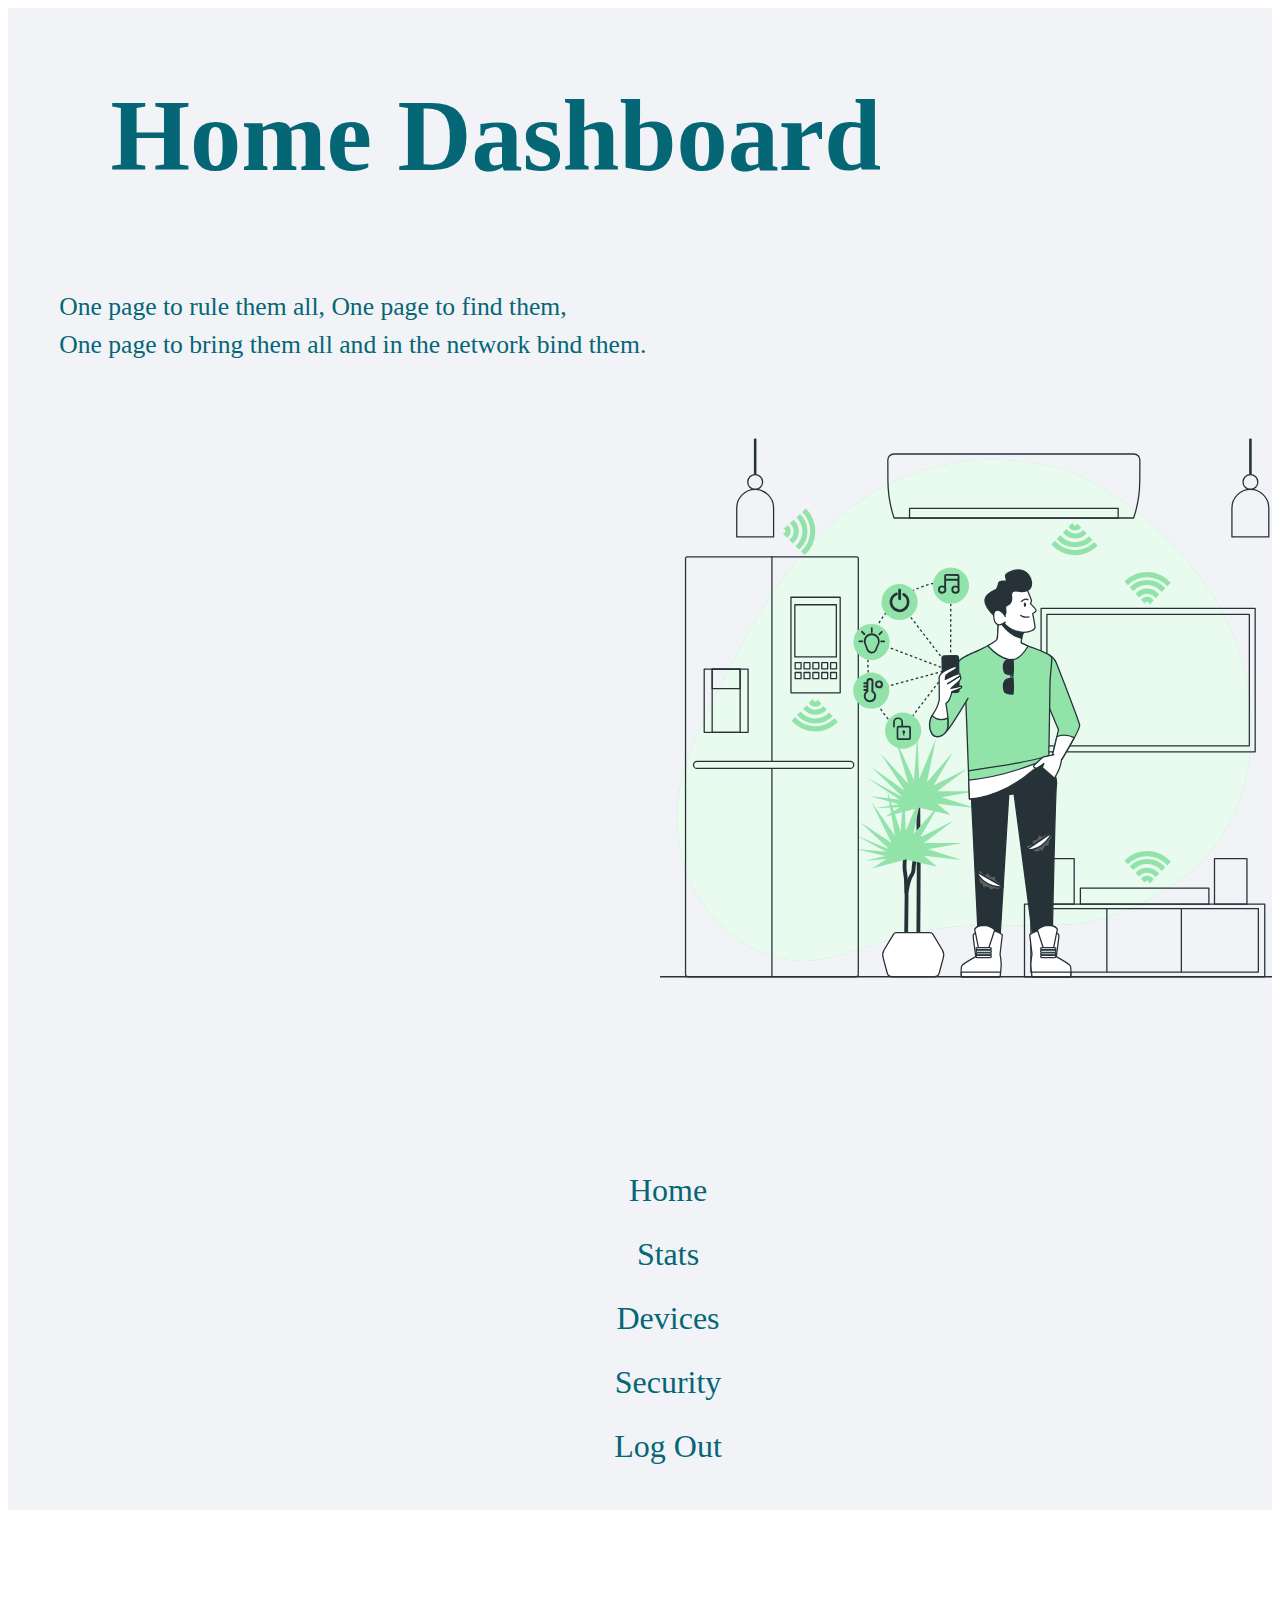
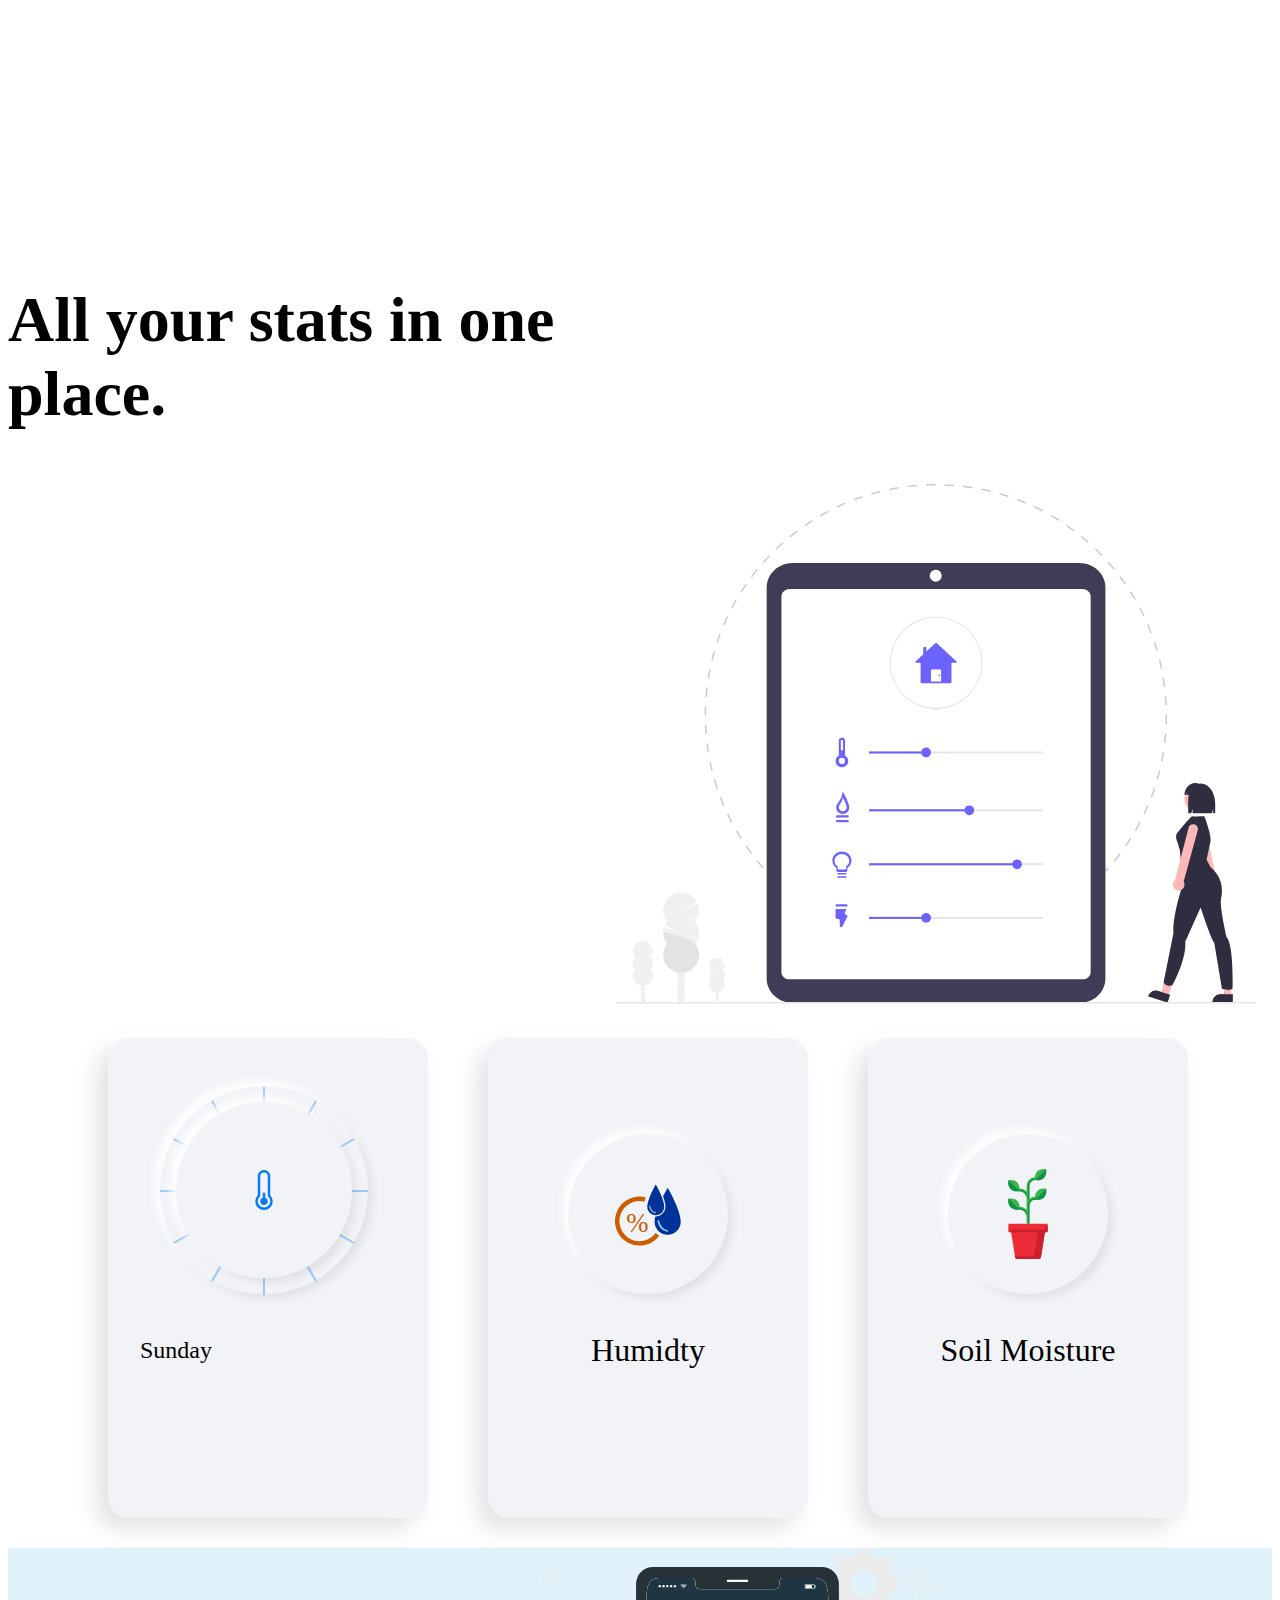
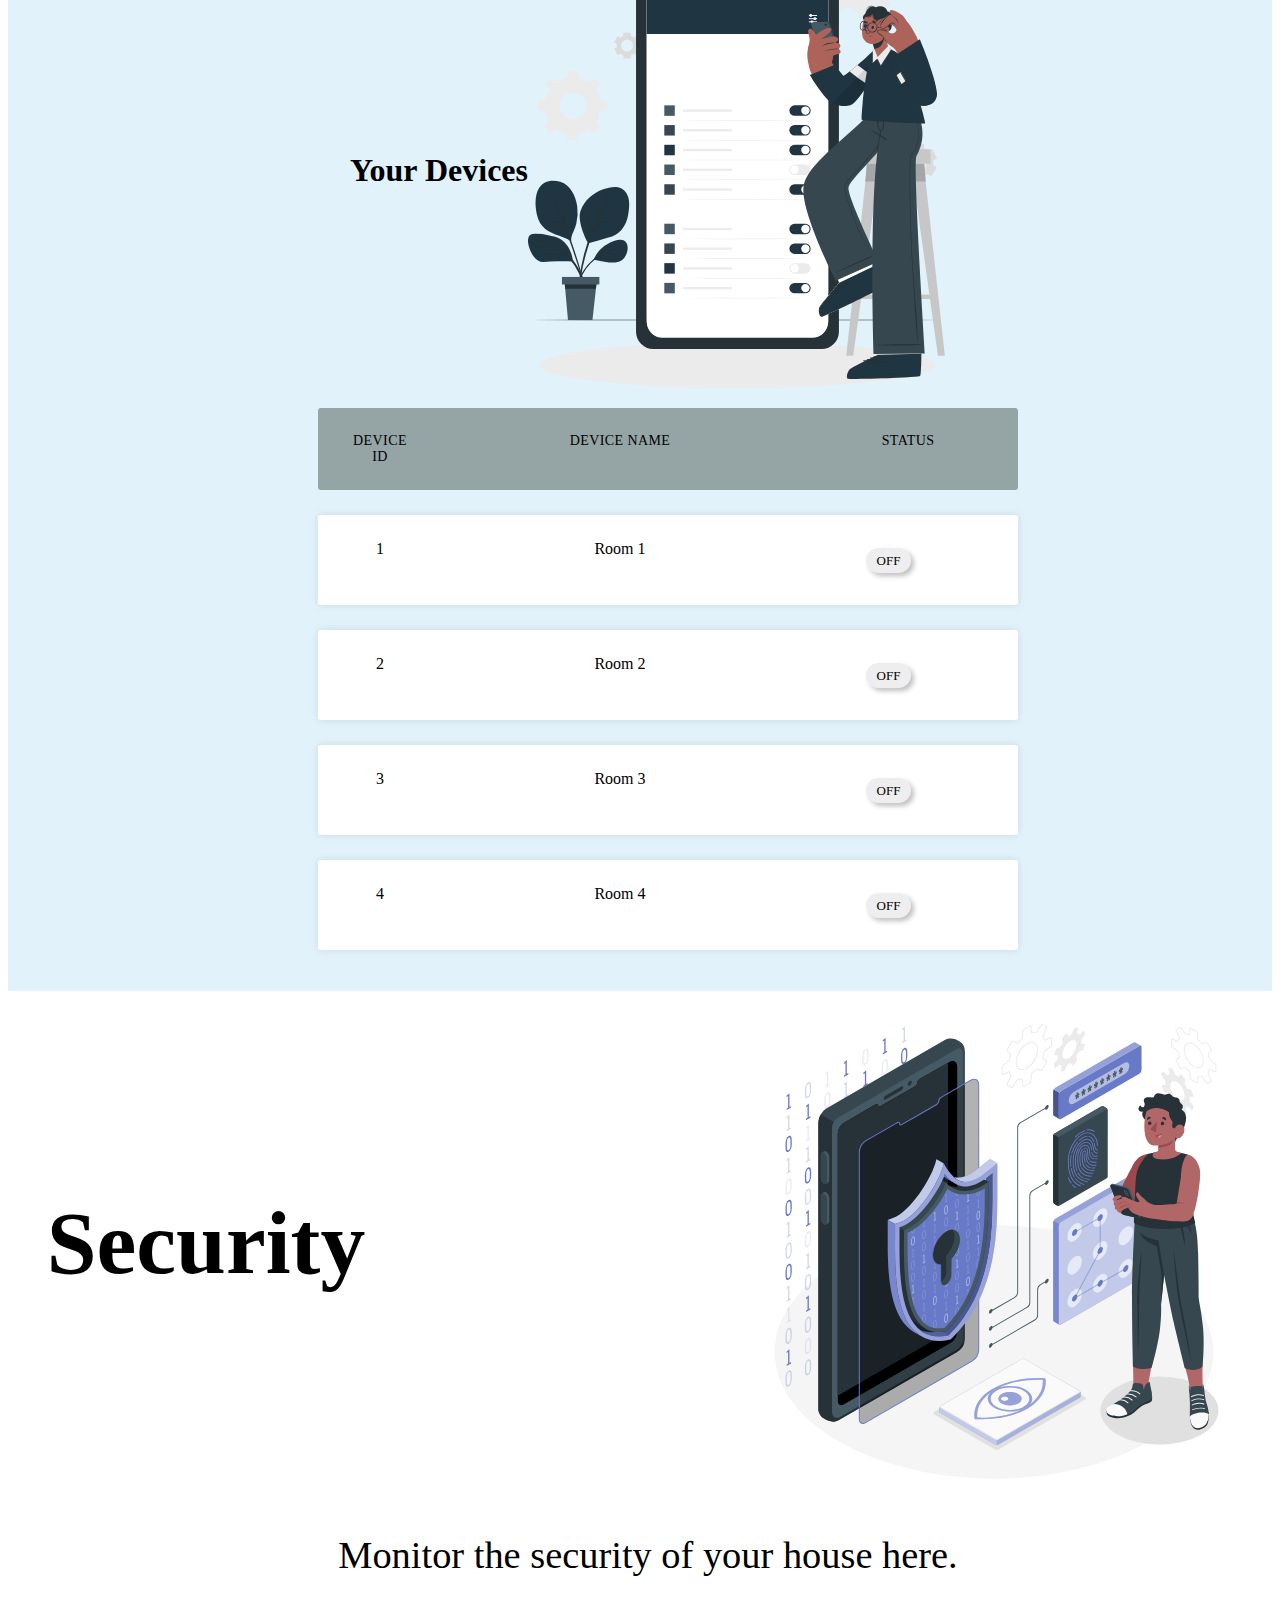
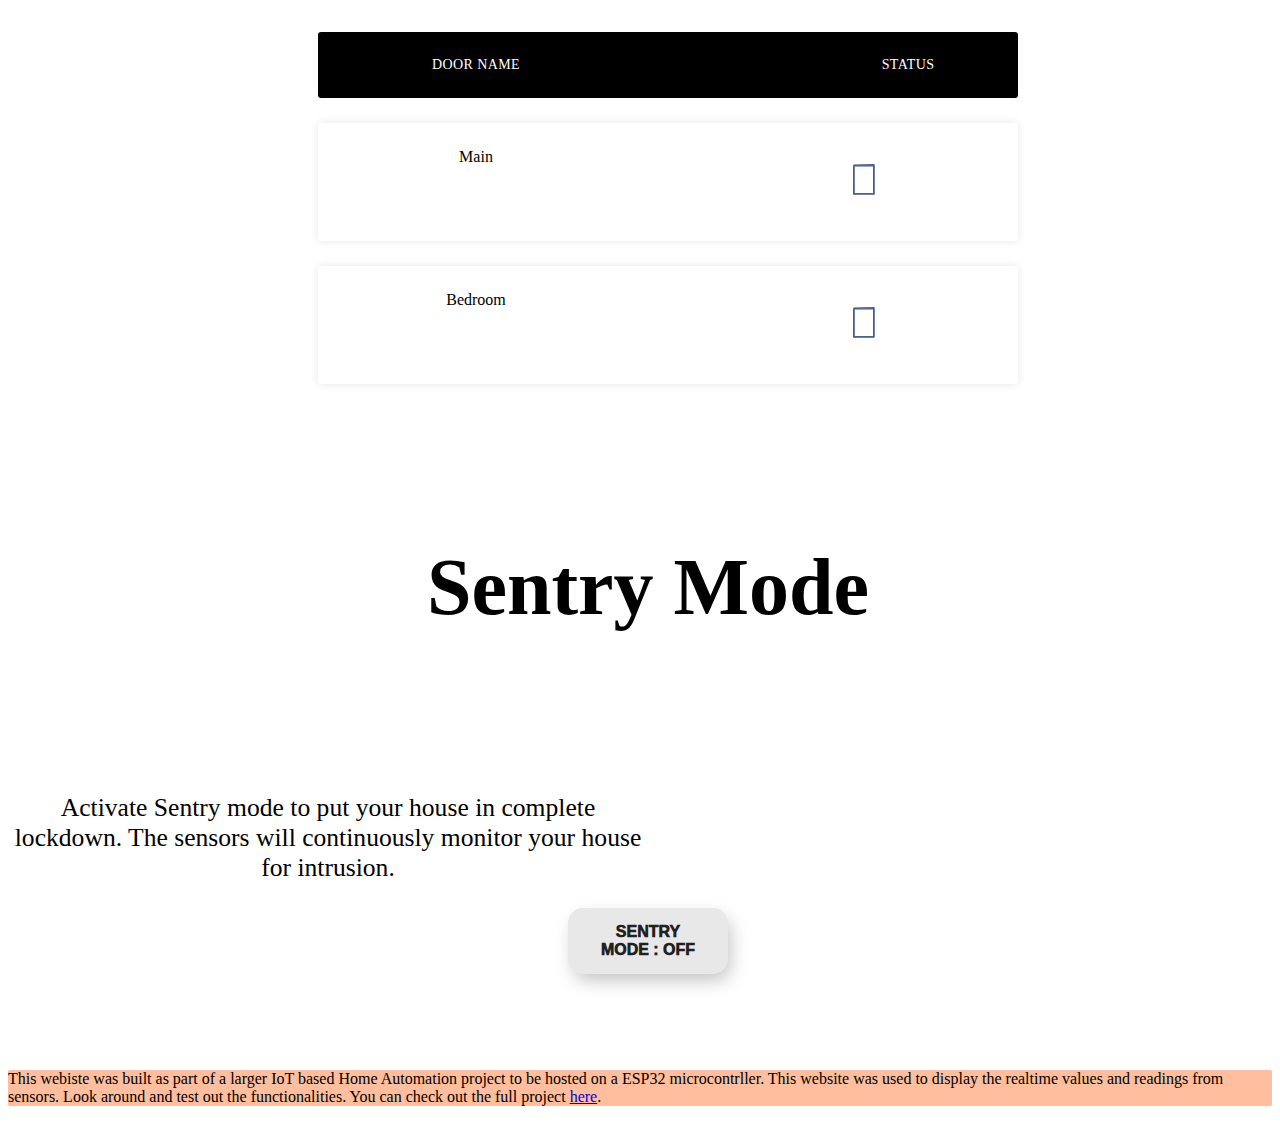
<file: index.html>
<!DOCTYPE html>
<html lang="en">

<head>
    <meta charset="UTF-8">
    <meta http-equiv="X-UA-Compatible" content="IE=edge">
    <meta name="viewport" content="width=device-width, initial-scale=1.0">
    <title>Home Dashboard</title>
    <link rel="stylesheet" href="style.css">
</head>

<body>
    <div id="maindiv">
        <div class="landing">
            <h1>Home Dashboard</h1>
            <p>One page to rule them all, One page to find them, <br> One page to bring them all and in the network bind
                them.</p>
            <div class="landingdivsvg">
                <svg id="freepik_stories-smart-home" xmlns="http://www.w3.org/2000/svg" viewBox="0 0 500 500"
                    version="1.1" xmlns:xlink="http://www.w3.org/1999/xlink" xmlns:svgjs="http://svgjs.com/svgjs">
                    <g id="freepik--background-simple--inject-46" class="animable"
                        style="transform-origin: 247.222px 250.299px;">
                        <path
                            d="M325.69,62.68s-74-26.32-146.7,15.59S69.65,203.37,38.16,270,24.8,404.45,80.28,435.36s93.19-14.66,171-16.88,98.75,8.91,163.33-35.05,76.25-147.79,25.31-224.61S325.69,62.68,325.69,62.68Z"
                            style="fill: rgb(146, 227, 169); transform-origin: 247.222px 250.299px;" id="elkv33bcy27z"
                            class="animable"></path>
                        <g id="elvcx5jf3fkv">
                            <path
                                d="M325.69,62.68s-74-26.32-146.7,15.59S69.65,203.37,38.16,270,24.8,404.45,80.28,435.36s93.19-14.66,171-16.88,98.75,8.91,163.33-35.05,76.25-147.79,25.31-224.61S325.69,62.68,325.69,62.68Z"
                                style="fill: rgb(255, 255, 255); opacity: 0.8; transform-origin: 247.222px 250.299px;"
                                class="animable"></path>
                        </g>
                        <path
                            d="M130.71,253.79a12.13,12.13,0,0,0,9-4l-2.69-3a8.17,8.17,0,0,1-13-.58l-2.82,2.9A12.17,12.17,0,0,0,130.71,253.79Z"
                            style="fill: rgb(146, 227, 169); transform-origin: 130.455px 250px;" id="elsz1yd5zbhob"
                            class="animable"></path>
                        <path
                            d="M130.71,247.45a5.86,5.86,0,0,0,4.7-2.37l-2.88-3.19a1.84,1.84,0,0,1-3.66-.29,2.19,2.19,0,0,1,0-.36l-3.23,3.31A5.84,5.84,0,0,0,130.71,247.45Z"
                            style="fill: rgb(146, 227, 169); transform-origin: 130.525px 244.345px;" id="el42h5bg78g8c"
                            class="animable"></path>
                        <path d="M130.48,239.62l-.18.19a1.55,1.55,0,0,1,.31,0Z"
                            style="fill: rgb(146, 227, 169); transform-origin: 130.455px 239.715px;" id="elzr7jdvhsq1p"
                            class="animable"></path>
                        <path d="M145.68,256.44a21,21,0,0,1-30.75-.89l-2.81,2.88a25.05,25.05,0,0,0,36.25,1Z"
                            style="fill: rgb(146, 227, 169); transform-origin: 130.245px 261.126px;" id="eloe2nyuqv6e"
                            class="animable"></path>
                        <path
                            d="M130.71,260.58a18.92,18.92,0,0,0,13.55-5.72l-2.69-3a14.93,14.93,0,0,1-22.37-.72L116.41,254A18.91,18.91,0,0,0,130.71,260.58Z"
                            style="fill: rgb(146, 227, 169); transform-origin: 130.335px 255.86px;" id="el91lp5onop1k"
                            class="animable"></path>
                    </g>
                    <g id="freepik--Floor--inject-46" class="animable" style="transform-origin: 251.215px 458.4px;">
                        <line x1="9.43" y1="458.4" x2="493" y2="458.4"
                            style="fill: none; stroke: rgb(38, 50, 56); stroke-linejoin: round; transform-origin: 251.215px 458.4px;"
                            id="eld88e9hnqrjh" class="animable"></line>
                    </g>
                    <g id="freepik--Plant--inject-46" class="animable" style="transform-origin: 209.31px 363.465px;">
                        <path d="M211.14,321.22s.34,42.21.34,53.36-.34,59.59-.34,59.59"
                            style="fill: none; stroke: rgb(38, 50, 56); stroke-linecap: round; stroke-linejoin: round; stroke-width: 3px; transform-origin: 211.31px 377.695px;"
                            id="el4msm9a8f2cn" class="animable"></path>
                        <polygon
                            points="236.47 332.03 226 323.25 255.38 326.63 229.38 318.18 256.06 313.45 226 313.45 249.3 295.89 222.96 309.06 238.16 283.06 217.9 306.36 224.99 272.25 211.82 304 210.47 268.54 207.77 304.67 193.4 272.75 203.38 307.71 181.88 284.27 200.68 313.12 174.07 294.14 198.99 318.18 170.78 302.77 196.62 320.21 173.25 317.16 195.95 323.59 177.77 326.62 196.62 325.95 185.48 333.38 211.82 326.29 236.47 332.03"
                            style="fill: rgb(146, 227, 169); transform-origin: 213.42px 300.96px;" id="el011s16tfh0dk"
                            class="animable"></polygon>
                        <path
                            d="M201,363.77s-1,8.78-.33,12.16a62.17,62.17,0,0,1,1,11.82c0,4.39.34,4.73.34,7.77s-.34,28.86-.34,31.22v8.1"
                            style="fill: none; stroke: rgb(38, 50, 56); stroke-linecap: round; stroke-linejoin: round; stroke-width: 3px; transform-origin: 201.224px 399.305px;"
                            id="elhbq5zofqztw" class="animable"></path>
                        <path
                            d="M202,392.14s1.35-7.43,2.7-10.81,2.36-2.36,2.7-6.41.34-5.74,1-7.1a27,27,0,0,0,1.35-3.71l.68-2.7"
                            style="fill: none; stroke: rgb(38, 50, 56); stroke-linecap: round; stroke-linejoin: round; stroke-width: 3px; transform-origin: 206.215px 376.775px;"
                            id="ell0ln4qpdy0h" class="animable"></path>
                        <polygon
                            points="226 372.55 215.53 363.77 244.91 367.15 218.91 358.71 245.59 353.98 215.53 353.98 238.84 336.42 212.5 349.59 227.69 323.59 207.43 346.89 214.52 312.78 201.35 344.52 200 309.06 197.3 345.2 186.83 312.44 192.91 348.24 174.34 321.56 190.21 353.64 165.84 337.72 188.52 358.71 163.38 348.42 186.15 360.73 162.56 358.69 185.48 364.11 169.55 367.74 186.15 366.47 175.01 373.9 201.35 366.81 226 372.55"
                            style="fill: rgb(146, 227, 169); transform-origin: 204.075px 341.48px;" id="elyeh1j6g21u"
                            class="animable"></polygon>
                        <path
                            d="M191.76,425.28l-7.23,12a8,8,0,0,0-.86,6.16l3.21,12a4,4,0,0,0,3.86,2.95h32.92a4,4,0,0,0,3.85-2.95l3.22-12a8,8,0,0,0-.87-6.16l-7.22-12a2.74,2.74,0,0,0-2.35-1.33H194.1A2.72,2.72,0,0,0,191.76,425.28Z"
                            style="fill: rgb(255, 255, 255); stroke: rgb(38, 50, 56); stroke-linejoin: round; transform-origin: 207.198px 441.17px;"
                            id="eld1v92f3vygp" class="animable"></path>
                    </g>
                    <g id="freepik--Refrigerator--inject-46" class="animable"
                        style="transform-origin: 96.81px 294.225px;">
                        <path
                            d="M30.43,130.39H163.19a1.1,1.1,0,0,1,1.1,1.1V456.57a1.83,1.83,0,0,1-1.83,1.83H31.16a1.83,1.83,0,0,1-1.83-1.83V131.49a1.1,1.1,0,0,1,1.1-1.1Z"
                            style="fill: none; stroke: rgb(38, 50, 56); stroke-linejoin: round; transform-origin: 96.81px 294.395px;"
                            id="eluk9hdhk2hz9" class="animable"></path>
                        <line x1="96.81" y1="295.71" x2="96.81" y2="458.06"
                            style="fill: none; stroke: rgb(38, 50, 56); stroke-linejoin: round; transform-origin: 96.81px 376.885px;"
                            id="eluw7zftxxmes" class="animable"></line>
                        <line x1="96.81" y1="130.05" x2="96.81" y2="289.92"
                            style="fill: none; stroke: rgb(38, 50, 56); stroke-linejoin: round; transform-origin: 96.81px 209.985px;"
                            id="elhuytxx6x4u" class="animable"></line>
                        <path
                            d="M38.27,295.61H158a2.72,2.72,0,0,0,2.72-2.72h0a2.72,2.72,0,0,0-2.72-2.72H38.27a2.72,2.72,0,0,0-2.72,2.72h0A2.72,2.72,0,0,0,38.27,295.61Z"
                            style="fill: none; stroke: rgb(38, 50, 56); stroke-linejoin: round; transform-origin: 98.135px 292.89px;"
                            id="elac34obvgl9h" class="animable"></path>
                        <rect x="111.7" y="161.92" width="38.45" height="74.62"
                            style="fill: none; stroke: rgb(38, 50, 56); stroke-linejoin: round; transform-origin: 130.925px 199.23px;"
                            id="ely51328adzqi" class="animable"></rect>
                        <rect x="114.72" y="167.77" width="32.42" height="40.78"
                            style="fill: none; stroke: rgb(38, 50, 56); stroke-linejoin: round; transform-origin: 130.93px 188.16px;"
                            id="elpmqn7fh08q7" class="animable"></rect>
                        <rect x="114.97" y="213.06" width="4.61" height="4.76"
                            style="fill: none; stroke: rgb(38, 50, 56); stroke-linejoin: round; transform-origin: 117.275px 215.44px;"
                            id="elsifx39qiko" class="animable"></rect>
                        <rect x="121.9" y="213.06" width="4.61" height="4.76"
                            style="fill: none; stroke: rgb(38, 50, 56); stroke-linejoin: round; transform-origin: 124.205px 215.44px;"
                            id="elwuvjrdkrhxp" class="animable"></rect>
                        <rect x="128.82" y="213.06" width="4.61" height="4.76"
                            style="fill: none; stroke: rgb(38, 50, 56); stroke-linejoin: round; transform-origin: 131.125px 215.44px;"
                            id="elfbt0uphg0y" class="animable"></rect>
                        <rect x="135.74" y="213.06" width="4.61" height="4.76"
                            style="fill: none; stroke: rgb(38, 50, 56); stroke-linejoin: round; transform-origin: 138.045px 215.44px;"
                            id="el45ujcuff2ig" class="animable"></rect>
                        <rect x="142.66" y="213.06" width="4.61" height="4.76"
                            style="fill: none; stroke: rgb(38, 50, 56); stroke-linejoin: round; transform-origin: 144.965px 215.44px;"
                            id="el43pyt9oxysk" class="animable"></rect>
                        <rect x="114.97" y="220.71" width="4.61" height="4.76"
                            style="fill: none; stroke: rgb(38, 50, 56); stroke-linejoin: round; transform-origin: 117.275px 223.09px;"
                            id="elvyifiiafxgi" class="animable"></rect>
                        <rect x="121.9" y="220.71" width="4.61" height="4.76"
                            style="fill: none; stroke: rgb(38, 50, 56); stroke-linejoin: round; transform-origin: 124.205px 223.09px;"
                            id="elotxqjzbk4ai" class="animable"></rect>
                        <rect x="128.82" y="220.71" width="4.61" height="4.76"
                            style="fill: none; stroke: rgb(38, 50, 56); stroke-linejoin: round; transform-origin: 131.125px 223.09px;"
                            id="elnsbqifob7oe" class="animable"></rect>
                        <rect x="135.74" y="220.71" width="4.61" height="4.76"
                            style="fill: none; stroke: rgb(38, 50, 56); stroke-linejoin: round; transform-origin: 138.045px 223.09px;"
                            id="ely72c2d8d6qs" class="animable"></rect>
                        <rect x="142.66" y="220.71" width="4.61" height="4.76"
                            style="fill: none; stroke: rgb(38, 50, 56); stroke-linejoin: round; transform-origin: 144.965px 223.09px;"
                            id="elpfge4t9p4sb" class="animable"></rect>
                        <rect x="43.91" y="218.01" width="34.29" height="49.4"
                            style="fill: none; stroke: rgb(38, 50, 56); stroke-linejoin: round; transform-origin: 61.055px 242.71px;"
                            id="elnpxbslp8cy" class="animable"></rect>
                        <rect x="50.13" y="218.01" width="21.85" height="49.4"
                            style="fill: none; stroke: rgb(38, 50, 56); stroke-linejoin: round; transform-origin: 61.055px 242.71px;"
                            id="elgbt0ozylmcl" class="animable"></rect>
                        <rect x="50.13" y="218.01" width="21.85" height="15.29"
                            style="fill: none; stroke: rgb(38, 50, 56); stroke-linejoin: round; transform-origin: 61.055px 225.655px;"
                            id="eljuv4lnr2cl" class="animable"></rect>
                    </g>
                    <g id="freepik--air-conditioner--inject-46" class="animable"
                        style="transform-origin: 285.82px 89.5125px;">
                        <path
                            d="M379.4,100H192.25a92.23,92.23,0,0,1-4.81-28.9l-.09-16.45A4.66,4.66,0,0,1,192,50H379.64a4.65,4.65,0,0,1,4.65,4.68l-.11,16.69a91.86,91.86,0,0,1-4.46,27.67Z"
                            style="fill: none; stroke: rgb(38, 50, 56); stroke-linejoin: round; transform-origin: 285.82px 75px;"
                            id="elrgmbqmraza" class="animable"></path>
                        <rect x="204.34" y="92.4" width="162.97" height="7.64"
                            style="fill: none; stroke: rgb(38, 50, 56); stroke-linejoin: round; transform-origin: 285.825px 96.22px;"
                            id="el42pp4btx11j" class="animable"></rect>
                        <path
                            d="M333.67,116.09a12.1,12.1,0,0,0,9-4l-2.69-3a8.17,8.17,0,0,1-13-.57l-2.83,2.89A12.16,12.16,0,0,0,333.67,116.09Z"
                            style="fill: rgb(146, 227, 169); transform-origin: 333.41px 112.305px;" id="elhdb8rjiyjs"
                            class="animable"></path>
                        <path
                            d="M333.67,109.76a5.84,5.84,0,0,0,4.69-2.38l-2.88-3.18a1.84,1.84,0,0,1-3.66-.29,1.5,1.5,0,0,1,0-.37l-3.24,3.31A5.85,5.85,0,0,0,333.67,109.76Z"
                            style="fill: rgb(146, 227, 169); transform-origin: 333.47px 106.65px;" id="elvmr2925b19f"
                            class="animable"></path>
                        <path d="M333.43,101.93l-.18.19a1.67,1.67,0,0,1,.31-.05Z"
                            style="fill: rgb(146, 227, 169); transform-origin: 333.405px 102.025px;" id="elsb4rcwxwig"
                            class="animable"></path>
                        <path d="M348.64,118.74a21,21,0,0,1-30.76-.89l-2.81,2.88a25,25,0,0,0,36.25,1Z"
                            style="fill: rgb(146, 227, 169); transform-origin: 333.195px 123.438px;" id="el9pvspw2eg4a"
                            class="animable"></path>
                        <path
                            d="M333.67,122.88a18.89,18.89,0,0,0,13.54-5.71l-2.69-3a14.93,14.93,0,0,1-22.36-.71l-2.8,2.86A18.93,18.93,0,0,0,333.67,122.88Z"
                            style="fill: rgb(146, 227, 169); transform-origin: 333.285px 118.17px;" id="eloc26sek3dh"
                            class="animable"></path>
                    </g>
                    <g id="freepik--music-box--inject-46" class="animable"
                        style="transform-origin: 387.995px 409.319px;">
                        <rect x="337.81" y="389.15" width="100.38" height="12.46"
                            style="fill: none; stroke: rgb(38, 50, 56); stroke-linejoin: round; transform-origin: 388px 395.38px;"
                            id="elygdqez140ab" class="animable"></rect>
                        <rect x="294.14" y="401.59" width="187.71" height="56.81"
                            style="fill: none; stroke: rgb(38, 50, 56); stroke-linejoin: round; transform-origin: 387.995px 429.995px;"
                            id="elnbknw7s8wc" class="animable"></rect>
                        <rect x="299.14" y="405.22" width="177.71" height="49.55"
                            style="fill: none; stroke: rgb(38, 50, 56); stroke-linejoin: round; transform-origin: 387.995px 429.995px;"
                            id="el21qk23ceylb" class="animable"></rect>
                        <line x1="358.48" y1="404.99" x2="358.48" y2="454.74"
                            style="fill: none; stroke: rgb(38, 50, 56); stroke-linejoin: round; transform-origin: 358.48px 429.865px;"
                            id="el7i71h4zi9dm" class="animable"></line>
                        <line x1="416.7" y1="404.99" x2="416.7" y2="454.74"
                            style="fill: none; stroke: rgb(38, 50, 56); stroke-linejoin: round; transform-origin: 416.7px 429.865px;"
                            id="el4tx0u8gp5c9" class="animable"></line>
                        <rect x="307.6" y="366.12" width="25.35" height="35.49"
                            style="fill: none; stroke: rgb(38, 50, 56); stroke-linejoin: round; transform-origin: 320.275px 383.865px;"
                            id="elpq1gy2y5yje" class="animable"></rect>
                        <rect x="442.58" y="366.12" width="25.35" height="35.49"
                            style="fill: none; stroke: rgb(38, 50, 56); stroke-linejoin: round; transform-origin: 455.255px 383.865px;"
                            id="elgk2cglq0lif" class="animable"></rect>
                        <path
                            d="M389.9,373.15a12.13,12.13,0,0,0-9,4l2.69,3a8.16,8.16,0,0,1,13,.58l2.83-2.9A12.17,12.17,0,0,0,389.9,373.15Z"
                            style="fill: rgb(146, 227, 169); transform-origin: 390.16px 376.94px;" id="el2v9ipnn6zj6"
                            class="animable"></path>
                        <path
                            d="M389.9,379.49a5.86,5.86,0,0,0-4.7,2.37l2.88,3.18a1.84,1.84,0,0,1,3.66.29,1.5,1.5,0,0,1,0,.37l3.24-3.31A5.85,5.85,0,0,0,389.9,379.49Z"
                            style="fill: rgb(146, 227, 169); transform-origin: 390.09px 382.595px;" id="elgy91n38ndqi"
                            class="animable"></path>
                        <path d="M390.13,387.31l.18-.18a1.55,1.55,0,0,1-.31,0Z"
                            style="fill: rgb(146, 227, 169); transform-origin: 390.155px 387.22px;" id="el75euxvq70bj"
                            class="animable"></path>
                        <path d="M374.93,370.5a21,21,0,0,1,30.75.89l2.81-2.88a25.05,25.05,0,0,0-36.25-1Z"
                            style="fill: rgb(146, 227, 169); transform-origin: 390.365px 365.814px;" id="el8489nfneyx2"
                            class="animable"></path>
                        <path
                            d="M389.9,366.36a18.92,18.92,0,0,0-13.55,5.72l2.69,3a14.92,14.92,0,0,1,22.36.72l2.8-2.86A18.93,18.93,0,0,0,389.9,366.36Z"
                            style="fill: rgb(146, 227, 169); transform-origin: 390.275px 371.08px;" id="elc2fq3oyp8xt"
                            class="animable"></path>
                    </g>
                    <g id="freepik--Lamps--inject-46" class="animable" style="transform-origin: 277.16px 83.465px;">
                        <path d="M476.44,71.89a5.8,5.8,0,1,1-5.8-5.8A5.8,5.8,0,0,1,476.44,71.89Z"
                            style="fill: none; stroke: rgb(38, 50, 56); stroke-linejoin: round; transform-origin: 470.64px 71.89px;"
                            id="eltxn2k930el" class="animable"></path>
                        <path d="M485,114.82h-28.8V92.09a14.4,14.4,0,0,1,14.4-14.4h0A14.4,14.4,0,0,1,485,92.09Z"
                            style="fill: none; stroke: rgb(38, 50, 56); stroke-linejoin: round; transform-origin: 470.6px 96.255px;"
                            id="elakaf8kabwmt" class="animable"></path>
                        <line x1="470.64" y1="66.09" x2="470.64" y2="38"
                            style="fill: none; stroke: rgb(38, 50, 56); stroke-linejoin: round; stroke-width: 2px; transform-origin: 470.64px 52.045px;"
                            id="el246i2gr4a1s" class="animable"></line>
                        <path d="M89.52,71.89a5.8,5.8,0,1,1-5.8-5.8A5.8,5.8,0,0,1,89.52,71.89Z"
                            style="fill: none; stroke: rgb(38, 50, 56); stroke-linejoin: round; transform-origin: 83.72px 71.89px;"
                            id="el5t74oc7ivpr" class="animable"></path>
                        <path d="M98.12,114.82H69.32V92.09a14.4,14.4,0,0,1,14.4-14.4h0a14.4,14.4,0,0,1,14.4,14.4Z"
                            style="fill: none; stroke: rgb(38, 50, 56); stroke-linejoin: round; transform-origin: 83.72px 96.255px;"
                            id="elwz19a5p11e" class="animable"></path>
                        <line x1="83.72" y1="66.09" x2="83.72" y2="38"
                            style="fill: none; stroke: rgb(38, 50, 56); stroke-linejoin: round; stroke-width: 2px; transform-origin: 83.72px 52.045px;"
                            id="ela04wivpp8r" class="animable"></line>
                        <path
                            d="M117.83,110.33a12.13,12.13,0,0,0-4-9l-3,2.69a8.16,8.16,0,0,1-.57,13l2.89,2.82A12.15,12.15,0,0,0,117.83,110.33Z"
                            style="fill: rgb(146, 227, 169); transform-origin: 114.045px 110.585px;" id="el594z6atx5bi"
                            class="animable"></path>
                        <path
                            d="M111.49,110.33a5.86,5.86,0,0,0-2.38-4.7l-3.18,2.88a1.85,1.85,0,0,1-.29,3.67,2.33,2.33,0,0,1-.37,0l3.32,3.23A5.84,5.84,0,0,0,111.49,110.33Z"
                            style="fill: rgb(146, 227, 169); transform-origin: 108.38px 110.52px;" id="elg4ivkyemdym"
                            class="animable"></path>
                        <path d="M103.66,110.56l.19.18a1.06,1.06,0,0,1,0-.31Z"
                            style="fill: rgb(146, 227, 169); transform-origin: 103.755px 110.585px;" id="elmf4g5h7cxge"
                            class="animable"></path>
                        <path d="M120.48,95.36a21,21,0,0,1-.9,30.75l2.88,2.82a25.06,25.06,0,0,0,1-36.26Z"
                            style="fill: rgb(146, 227, 169); transform-origin: 125.157px 110.8px;" id="elga4h2t19pbn"
                            class="animable"></path>
                        <path
                            d="M124.62,110.33a18.92,18.92,0,0,0-5.72-13.55l-3,2.69a14.93,14.93,0,0,1-.72,22.37l2.86,2.79A18.91,18.91,0,0,0,124.62,110.33Z"
                            style="fill: rgb(146, 227, 169); transform-origin: 119.9px 110.705px;" id="eljtr86yb7mbg"
                            class="animable"></path>
                    </g>
                    <g id="freepik--TV--inject-46" class="animable" style="transform-origin: 390.73px 212.464px;">
                        <rect x="307.11" y="170.55" width="167.24" height="112.14"
                            style="fill: none; stroke: rgb(38, 50, 56); stroke-linejoin: round; transform-origin: 390.73px 226.62px;"
                            id="el72zlhgcc4gw" class="animable"></rect>
                        <rect x="311.65" y="175.28" width="158.16" height="102.67"
                            style="fill: none; stroke: rgb(38, 50, 56); stroke-linejoin: round; transform-origin: 390.73px 226.615px;"
                            id="elb96dg11gy3" class="animable"></rect>
                        <path
                            d="M389.9,155.15a12.13,12.13,0,0,0-9,4l2.69,3a8.16,8.16,0,0,1,13,.58l2.83-2.9A12.17,12.17,0,0,0,389.9,155.15Z"
                            style="fill: rgb(146, 227, 169); transform-origin: 390.16px 158.94px;" id="elztanity18"
                            class="animable"></path>
                        <path
                            d="M389.9,161.49a5.86,5.86,0,0,0-4.7,2.37l2.88,3.18a1.84,1.84,0,0,1,3.66.29,1.5,1.5,0,0,1,0,.37l3.24-3.31A5.85,5.85,0,0,0,389.9,161.49Z"
                            style="fill: rgb(146, 227, 169); transform-origin: 390.09px 164.595px;" id="elbcigbzja03"
                            class="animable"></path>
                        <path d="M390.13,169.31l.18-.18-.31,0Z"
                            style="fill: rgb(146, 227, 169); transform-origin: 390.155px 169.22px;" id="elaazb1xs44if"
                            class="animable"></path>
                        <path d="M374.93,152.5a21,21,0,0,1,30.75.89l2.81-2.88a25.05,25.05,0,0,0-36.25-1Z"
                            style="fill: rgb(146, 227, 169); transform-origin: 390.365px 147.814px;" id="el968isackpdi"
                            class="animable"></path>
                        <path
                            d="M389.9,148.36a18.92,18.92,0,0,0-13.55,5.72l2.69,3a14.92,14.92,0,0,1,22.36.72l2.8-2.86A18.93,18.93,0,0,0,389.9,148.36Z"
                            style="fill: rgb(146, 227, 169); transform-origin: 390.275px 153.08px;" id="elprgd1apotrd"
                            class="animable"></path>
                    </g>
                    <g id="freepik--Character--inject-46" class="animable"
                        style="transform-origin: 246.947px 296.911px;">
                        <polyline points="236.65 146.98 236.38 218.03 194.25 163.2"
                            style="fill: none; stroke: rgb(38, 50, 56); stroke-miterlimit: 10; stroke-dasharray: 2; transform-origin: 215.45px 182.505px;"
                            id="eloi1kks0502i" class="animable"></polyline>
                        <polyline points="174.41 234.84 234.41 218.67 174.09 195.8"
                            style="fill: none; stroke: rgb(38, 50, 56); stroke-miterlimit: 10; stroke-dasharray: 2; transform-origin: 204.25px 215.32px;"
                            id="el7s13yqy0pxh" class="animable"></polyline>
                        <line x1="234.4" y1="218.67" x2="199.29" y2="264.37"
                            style="fill: none; stroke: rgb(38, 50, 56); stroke-miterlimit: 10; stroke-dasharray: 2; transform-origin: 216.845px 241.52px;"
                            id="elqwz37gzpdzq" class="animable"></line>
                        <path d="M238,149.6h-1"
                            style="fill: none; stroke: rgb(38, 50, 56); stroke-miterlimit: 10; transform-origin: 237.5px 149.6px;"
                            id="elvdsy4upsbj" class="animable"></path>
                        <path d="M235,149.62c-1.41,0-2.84.12-4.27.25A64.92,64.92,0,0,0,200.35,268.3"
                            style="fill: none; stroke: rgb(38, 50, 56); stroke-miterlimit: 10; stroke-dasharray: 2.00802, 2.00802; transform-origin: 203.393px 208.96px;"
                            id="el1b4erfzkay4" class="animable"></path>
                        <path d="M201.19,268.85l.84.55"
                            style="fill: none; stroke: rgb(38, 50, 56); stroke-miterlimit: 10; transform-origin: 201.61px 269.125px;"
                            id="elkdwyfujw0q" class="animable"></path>
                        <path d="M188.78,196.89A14.12,14.12,0,1,0,174.66,211,14.1,14.1,0,0,0,188.78,196.89Z"
                            style="fill: rgb(146, 227, 169); transform-origin: 174.66px 196.88px;" id="el73re6q2tffw"
                            class="animable"></path>
                        <path
                            d="M174.82,205.84a4.39,4.39,0,0,1-4-2.66c0-.08-.07-.19-.11-.3l-.07-.21c-.48-1.48-1.09-3-1.19-3.21A6.22,6.22,0,1,1,181,196.4a6.8,6.8,0,0,1-.62,2.71h0c-.16.38-.34.74-.52,1.11a9.69,9.69,0,0,0-.62,1.37q-.1.3-.18.6a6.67,6.67,0,0,1-.54,1.41A4.22,4.22,0,0,1,174.82,205.84Zm0-14.31A4.88,4.88,0,0,0,170,196.4a5,5,0,0,0,.65,2.44l0,.07c0,.07.71,1.68,1.26,3.37,0,.07,0,.12.05.17a1.47,1.47,0,0,0,.07.17,3.05,3.05,0,0,0,2.81,1.88,2.87,2.87,0,0,0,2.57-1.56,5,5,0,0,0,.41-1.12c.06-.22.13-.44.21-.67a11.27,11.27,0,0,1,.69-1.54c.16-.33.33-.67.48-1h0a5.67,5.67,0,0,0,.51-2.19A4.87,4.87,0,0,0,174.83,191.53Z"
                            style="fill: rgb(38, 50, 56); transform-origin: 174.782px 197.938px;" id="eldf3a58xfa86"
                            class="animable"></path>
                        <path
                            d="M174.84,189.82a.68.68,0,0,1-.68-.67V186a.67.67,0,0,1,1.34,0v3.11A.67.67,0,0,1,174.84,189.82Z"
                            style="fill: rgb(38, 50, 56); transform-origin: 174.831px 187.577px;" id="eloc9b03hpgd"
                            class="animable"></path>
                        <path d="M167.35,197.05h-2.43a.68.68,0,0,1,0-1.35h2.44a.68.68,0,1,1,0,1.35Z"
                            style="fill: rgb(38, 50, 56); transform-origin: 166.222px 196.375px;" id="el923qm49ckk"
                            class="animable"></path>
                        <path
                            d="M184.58,197.06h-2.44a.67.67,0,0,1,0-1.34h2.44a.67.67,0,0,1,.67.67A.68.68,0,0,1,184.58,197.06Z"
                            style="fill: rgb(38, 50, 56); transform-origin: 183.36px 196.39px;" id="elf96h93l9148"
                            class="animable"></path>
                        <path
                            d="M169.12,191.5a.66.66,0,0,1-.47-.19l-1.94-1.94a.67.67,0,0,1,0-1,.68.68,0,0,1,.95,0l1.93,1.94a.67.67,0,0,1-.48,1.14Z"
                            style="fill: rgb(38, 50, 56); transform-origin: 168.134px 189.838px;" id="el1c6h97092en"
                            class="animable"></path>
                        <path
                            d="M180.72,191.51a.69.69,0,0,1-.48-.2.68.68,0,0,1,0-.95l1.94-1.93a.67.67,0,0,1,.95.95l-1.94,1.93A.67.67,0,0,1,180.72,191.51Z"
                            style="fill: rgb(38, 50, 56); transform-origin: 181.687px 189.872px;" id="el9463q20im9"
                            class="animable"></path>
                        <path d="M210.64,165.77a14.12,14.12,0,1,0-14.23,14A14.12,14.12,0,0,0,210.64,165.77Z"
                            style="fill: rgb(146, 227, 169); transform-origin: 196.521px 165.65px;" id="el72ijj0ckfp"
                            class="animable"></path>
                        <path
                            d="M196.5,173.62a8,8,0,0,1-3-15.3,1.13,1.13,0,1,1,.86,2.08,5.71,5.71,0,1,0,4.76.2,1.13,1.13,0,0,1,1-2,8,8,0,0,1-3.68,15Z"
                            style="fill: rgb(38, 50, 56); transform-origin: 196.507px 165.906px;" id="eloi30qmd93ke"
                            class="animable"></path>
                        <path
                            d="M196.57,164.32a1.13,1.13,0,0,1-1.11-1.14l0-6.82a1.13,1.13,0,0,1,2.26,0l-.06,6.83A1.13,1.13,0,0,1,196.57,164.32Z"
                            style="fill: rgb(38, 50, 56); transform-origin: 196.59px 159.777px;" id="el06ncuam4rbsu"
                            class="animable"></path>
                        <g id="elwopfhavrz5">
                            <circle cx="199.29" cy="266.12" r="14.12"
                                style="fill: rgb(146, 227, 169); transform-origin: 199.29px 266.12px; transform: rotate(-26.58deg);"
                                class="animable"></circle>
                        </g>
                        <path
                            d="M203.94,262.26h-4.69v-2.7a3.78,3.78,0,0,0-3.76-3.78h-.21a3.76,3.76,0,0,0-3.78,3.75v3.42a.67.67,0,1,0,1.34,0v-3.42a2.43,2.43,0,0,1,2.43-2.41h.22a2.43,2.43,0,0,1,2.41,2.43v2.7h-2.11a1.53,1.53,0,0,0-1.53,1.53l0,8.14a1.53,1.53,0,0,0,1.52,1.54l8.15,0a1.53,1.53,0,0,0,1.53-1.53l0-8.14A1.54,1.54,0,0,0,203.94,262.26Zm.15,9.68a.18.18,0,0,1-.19.18l-8.14,0a.19.19,0,0,1-.19-.18l0-8.15a.19.19,0,0,1,.19-.18l8.15,0a.18.18,0,0,1,.18.18Z"
                            style="fill: rgb(38, 50, 56); transform-origin: 198.48px 264.62px;" id="elkgdanz2t7wk"
                            class="animable"></path>
                        <path d="M199.85,265.9a1.14,1.14,0,0,0-.45,2.18V270h.88v-1.88a1.14,1.14,0,0,0-.44-2.19Z"
                            style="fill: rgb(38, 50, 56); transform-origin: 199.851px 267.95px;" id="elq3jsbekfgc"
                            class="animable"></path>
                        <g id="elz9o0o7xikn7">
                            <circle cx="174.41" cy="234.84" r="14.12"
                                style="fill: rgb(146, 227, 169); transform-origin: 174.41px 234.84px; transform: rotate(-17.78deg);"
                                class="animable"></circle>
                        </g>
                        <path
                            d="M176.05,235.07l.11-7.31a2.76,2.76,0,1,0-5.52-.08v.57l-1.66,0a.79.79,0,0,0-.79.77.77.77,0,0,0,.76.78l1.67,0,0,1.14-1.66,0a.77.77,0,0,0-.79.76.79.79,0,0,0,.76.79l1.67,0,0,1.15-1.66,0a.78.78,0,0,0,0,1.55l1.53,0a4.88,4.88,0,1,0,5.66-.11Zm-2.8,7.33A3.33,3.33,0,0,1,170,239a3.26,3.26,0,0,1,1.71-2.84l.38-.22.12-8.26a1.23,1.23,0,0,1,1.24-1.2,1.21,1.21,0,0,1,1.19,1.23l-.12,8.21.41.23a3.32,3.32,0,0,1-1.65,6.23Z"
                            style="fill: rgb(38, 50, 56); transform-origin: 173.214px 234.475px;" id="elruhkgwc4b1b"
                            class="animable"></path>
                        <path
                            d="M180.51,226.86a3.09,3.09,0,1,0,3.05,3.14A3.09,3.09,0,0,0,180.51,226.86Zm-.07,4.64A1.55,1.55,0,1,1,182,230,1.56,1.56,0,0,1,180.44,231.5Z"
                            style="fill: rgb(38, 50, 56); transform-origin: 180.47px 229.95px;" id="elcpp64179zc7"
                            class="animable"></path>
                        <g id="elzcde559sbpr">
                            <circle cx="236.65" cy="152.83" r="14.12"
                                style="fill: rgb(146, 227, 169); transform-origin: 236.65px 152.83px; transform: rotate(-74.33deg);"
                                class="animable"></circle>
                        </g>
                        <path
                            d="M243.33,154.79l0-8.86h0v-.63a1.51,1.51,0,0,0-1.5-1.51l-8.93,0a1.51,1.51,0,0,0-1.51,1.49v2.17l0,5.76a4,4,0,0,0-1.94-.51,3.25,3.25,0,1,0,3.66,3.24,3,3,0,0,0-.25-1.16l0-5.82h0l8.93.05h0l0,4.26a4.14,4.14,0,0,0-1.94-.51,3.25,3.25,0,1,0,3.65,3.25A2.83,2.83,0,0,0,243.33,154.79Zm-13.9,2.83a1.8,1.8,0,1,1,2.2-1.73A2,2,0,0,1,229.43,157.62Zm12.45-10.16s0,0,0,0l-9-.07,0-2.2,9,.08Zm-2,10.22a1.8,1.8,0,1,1,2.21-1.74A2,2,0,0,1,239.89,157.68Z"
                            style="fill: rgb(38, 50, 56); transform-origin: 235.06px 151.513px;" id="elyp924ve92bp"
                            class="animable"></path>
                        <path
                            d="M312.17,206.3s4.8,2.13,6.67,6.66,17.86,45.59,18.39,48.79-17.06,32-17.06,32l-5.07-4.8,5.6-23.46-7.2-17.33-4-5.6"
                            style="fill: rgb(146, 227, 169); stroke: rgb(38, 50, 56); stroke-linejoin: round; transform-origin: 323.371px 250.025px;"
                            id="elso3seukz0bm" class="animable"></path>
                        <path
                            d="M333,271.57c-6.71-3.18-11.86-1.52-13.55-.78l-4.34,18.15,5.07,4.8S327.93,281,333,271.57Z"
                            style="fill: rgb(255, 255, 255); stroke: rgb(38, 50, 56); stroke-linejoin: round; transform-origin: 324.055px 281.716px;"
                            id="eln9z47mgib5" class="animable"></path>
                        <path
                            d="M313,288.86s7,13.91,6.13,19.23-3.26,117.47-3.26,117.47l-15.38.59L286,315.49l-4.15.59-6.8,111.25-17.16-2.66-5.33-108.88-.89-24.27Z"
                            style="fill: rgb(38, 50, 56); stroke: rgb(38, 50, 56); stroke-linejoin: round; transform-origin: 285.437px 358.095px;"
                            id="elzj5w3rmuw3s" class="animable"></path>
                        <path
                            d="M256.7,376.44a4.85,4.85,0,0,0,2.06-.85c.77-.66.66-.66,2.41,1.09s1.31,2.51,2.73,1.42,1.09-1.53,2.51.11,1.1,2.19,3.06,1.86,2.3-.88,2.3.76-.33,2.08.54,2.41a5.76,5.76,0,0,1,2.63,1.75c.65.87,1,.43,1.31,1.42a3.7,3.7,0,0,0,1,1.53Z"
                            style="fill: rgb(94, 94, 94); stroke: rgb(38, 50, 56); stroke-linejoin: round; transform-origin: 266.975px 381.562px;"
                            id="el73uzoleanxi" class="animable"></path>
                        <path
                            d="M256.79,376.79a10.62,10.62,0,0,1,1.64,3.93c.33,2.08-.32,3.72.77,4.7s1.75.55,2,1.42-.33,1.75.22,2.08,2.73-1.09,2.73-.44-.22,1,.65.66.88-1.42,1.42-.33,1,2.51,1.32,2.3a7.1,7.1,0,0,1,3.38-1.32,4,4,0,0,1,2.08.44c.33.11.87.66,1.2.11s3.25-2.06,3.25-2.06Z"
                            style="fill: rgb(94, 94, 94); stroke: rgb(38, 50, 56); stroke-linejoin: round; transform-origin: 267.12px 383.96px;"
                            id="elw6j3ov5ebap" class="animable"></path>
                        <path d="M256.7,376.44l20.72,11.84S262.33,389.16,256.7,376.44Z"
                            style="fill: rgb(255, 255, 255); stroke: rgb(38, 50, 56); stroke-linejoin: round; transform-origin: 267.06px 382.367px;"
                            id="ela46f1khj1gq" class="animable"></path>
                        <path
                            d="M295.54,359.32a4.75,4.75,0,0,0,.15-2.22c-.25-1-.3-.88,2.05-1.67s2.83-.05,2.48-1.81-.88-1.66,1.22-2.2,2.44,0,3-1.92.23-2.44,1.7-1.71,1.72,1.21,2.4.58a5.86,5.86,0,0,1,2.73-1.58c1.08-.19.83-.68,1.86-.54a3.72,3.72,0,0,0,1.81-.2Z"
                            style="fill: rgb(94, 94, 94); stroke: rgb(38, 50, 56); stroke-linejoin: round; transform-origin: 305.24px 352.685px;"
                            id="elznv8c853tg" class="animable"></path>
                        <path
                            d="M295.89,359.4a10.72,10.72,0,0,1,4.25.28c2,.63,3.19,1.95,4.55,1.4s1.27-1.32,2.15-1.13,1.42,1.08,2,.73.23-2.93.82-2.64.79.63.88-.3-.88-1.41.34-1.41,2.69.23,2.64-.16a7.22,7.22,0,0,1,.33-3.62,3.85,3.85,0,0,1,1.32-1.66c.24-.25,1-.49.63-1s-.41-3.82-.41-3.82Z"
                            style="fill: rgb(94, 94, 94); stroke: rgb(38, 50, 56); stroke-linejoin: round; transform-origin: 305.895px 353.641px;"
                            id="el7gexntjr2c3" class="animable"></path>
                        <path d="M295.54,359.32,315.35,346S309.44,360,295.54,359.32Z"
                            style="fill: rgb(255, 255, 255); stroke: rgb(38, 50, 56); stroke-linejoin: round; transform-origin: 305.445px 352.672px;"
                            id="el5knfomo0fau" class="animable"></path>
                        <path
                            d="M258.48,422.89s-4.44,1.48-4.44,3.26,2.07,16.57,2.07,16.57-10.06,5.62-10.94,7.1-.3,8.58-.3,8.58h30.18s.89-7.4.89-10.06a61.11,61.11,0,0,0-.89-7.69l1.77-15.09S268.24,419.05,258.48,422.89Z"
                            style="fill: rgb(255, 255, 255); stroke: rgb(38, 50, 56); stroke-linejoin: round; transform-origin: 260.751px 440.039px;"
                            id="eln635jvghlym" class="animable"></path>
                        <path d="M244.87,458.4h30.18s.19-1.59.39-3.55H244.69C244.73,456.73,244.87,458.4,244.87,458.4Z"
                            style="fill: rgb(255, 255, 255); stroke: rgb(38, 50, 56); stroke-linejoin: round; transform-origin: 260.065px 456.625px;"
                            id="elgf64x750ljg" class="animable"></path>
                        <path d="M270.91,421.71a13.31,13.31,0,0,0-8.58-3.55c-5,0-7.1,3-7.1,3l3,14.79h8Z"
                            style="fill: rgb(255, 255, 255); stroke: rgb(38, 50, 56); stroke-linejoin: round; transform-origin: 263.07px 427.055px;"
                            id="elsfbnpfouz1l" class="animable"></path>
                        <path
                            d="M267.35,437.28h-10.2a.84.84,0,0,1-.84-.83h0a.85.85,0,0,1,.84-.84h10.2a.84.84,0,0,1,.83.84h0A.83.83,0,0,1,267.35,437.28Z"
                            style="fill: rgb(255, 255, 255); stroke: rgb(38, 50, 56); stroke-linejoin: round; transform-origin: 262.245px 436.445px;"
                            id="elwm5zdqkyf2b" class="animable"></path>
                        <path
                            d="M267.35,439.32h-10.2a.84.84,0,0,1-.84-.83h0a.85.85,0,0,1,.84-.84h10.2a.84.84,0,0,1,.83.84h0A.83.83,0,0,1,267.35,439.32Z"
                            style="fill: rgb(255, 255, 255); stroke: rgb(38, 50, 56); stroke-linejoin: round; transform-origin: 262.245px 438.485px;"
                            id="elb3a7x6wvr77" class="animable"></path>
                        <path
                            d="M267.35,441.36h-10.2a.84.84,0,0,1-.84-.83h0a.85.85,0,0,1,.84-.84h10.2a.84.84,0,0,1,.83.84h0A.83.83,0,0,1,267.35,441.36Z"
                            style="fill: rgb(255, 255, 255); stroke: rgb(38, 50, 56); stroke-linejoin: round; transform-origin: 262.245px 440.525px;"
                            id="ela6s4pl6o0ht" class="animable"></path>
                        <path
                            d="M267.35,443.4h-10.2a.84.84,0,0,1-.84-.83h0a.85.85,0,0,1,.84-.84h10.2a.84.84,0,0,1,.83.84h0A.83.83,0,0,1,267.35,443.4Z"
                            style="fill: rgb(255, 255, 255); stroke: rgb(38, 50, 56); stroke-linejoin: round; transform-origin: 262.245px 442.565px;"
                            id="elba1a6j6shn" class="animable"></path>
                        <path
                            d="M316.58,422.89s4.43,1.48,4.43,3.26-2.07,16.57-2.07,16.57,10.06,5.62,10.95,7.1.3,8.58.3,8.58H300s-.89-7.4-.89-10.06a61.11,61.11,0,0,1,.89-7.69l-1.78-15.09S306.81,419.05,316.58,422.89Z"
                            style="fill: rgb(255, 255, 255); stroke: rgb(38, 50, 56); stroke-linejoin: round; transform-origin: 314.301px 440.039px;"
                            id="eloxveksmf62q" class="animable"></path>
                        <path d="M330.19,458.4H300s-.19-1.59-.4-3.55h30.76C330.32,456.73,330.19,458.4,330.19,458.4Z"
                            style="fill: rgb(255, 255, 255); stroke: rgb(38, 50, 56); stroke-linejoin: round; transform-origin: 314.98px 456.625px;"
                            id="elw55gg20i9r8" class="animable"></path>
                        <path d="M304.15,421.71a13.31,13.31,0,0,1,8.58-3.55c5,0,7.1,3,7.1,3l-3,14.79h-8Z"
                            style="fill: rgb(255, 255, 255); stroke: rgb(38, 50, 56); stroke-linejoin: round; transform-origin: 311.99px 427.055px;"
                            id="el163aedfq6lv" class="animable"></path>
                        <path
                            d="M317.79,437.28h-10.2a.84.84,0,0,1-.84-.83h0a.85.85,0,0,1,.84-.84h10.2a.84.84,0,0,1,.83.84h0A.83.83,0,0,1,317.79,437.28Z"
                            style="fill: rgb(255, 255, 255); stroke: rgb(38, 50, 56); stroke-linejoin: round; transform-origin: 312.685px 436.445px;"
                            id="elc5oxqew6a5d" class="animable"></path>
                        <path
                            d="M317.79,439.32h-10.2a.84.84,0,0,1-.84-.83h0a.85.85,0,0,1,.84-.84h10.2a.84.84,0,0,1,.83.84h0A.83.83,0,0,1,317.79,439.32Z"
                            style="fill: rgb(255, 255, 255); stroke: rgb(38, 50, 56); stroke-linejoin: round; transform-origin: 312.685px 438.485px;"
                            id="elfnhj3q4zl5" class="animable"></path>
                        <path
                            d="M317.79,441.36h-10.2a.84.84,0,0,1-.84-.83h0a.85.85,0,0,1,.84-.84h10.2a.84.84,0,0,1,.83.84h0A.83.83,0,0,1,317.79,441.36Z"
                            style="fill: rgb(255, 255, 255); stroke: rgb(38, 50, 56); stroke-linejoin: round; transform-origin: 312.685px 440.525px;"
                            id="elx3j221ghxjc" class="animable"></path>
                        <path
                            d="M317.79,443.4h-10.2a.84.84,0,0,1-.84-.83h0a.85.85,0,0,1,.84-.84h10.2a.84.84,0,0,1,.83.84h0A.83.83,0,0,1,317.79,443.4Z"
                            style="fill: rgb(255, 255, 255); stroke: rgb(38, 50, 56); stroke-linejoin: round; transform-origin: 312.685px 442.565px;"
                            id="elmqdivenhi7i" class="animable"></path>
                        <path
                            d="M273.91,178.53s-.77,13.57-1,15.64-7.77,6-14.24,9.06-11.91,4.4-11.65,7.25,4.14,109,4.14,109,8.8-.26,21.75-5.17,20.7-11.13,27.17-16.57a53.24,53.24,0,0,1,12.95-8s1-50.22,1-59,1.81-17.86,1.3-21.48-16.05-8-19.93-9.84l-3.89-1.81s0-5,1.56-8.14l1.55-3.1-19.93-8.8Z"
                            style="fill: rgb(146, 227, 169); stroke: rgb(38, 50, 56); stroke-linejoin: round; transform-origin: 281.216px 248.525px;"
                            id="el5lo2gx3duo5" class="animable"></path>
                        <path
                            d="M300.05,297.71a53.24,53.24,0,0,1,12.95-8s0-.29,0-.83c-3.94.19-7.72,2.21-24.3,7.81a187.52,187.52,0,0,1-38.11,8.14c.32,8.88.53,14.64.53,14.64s8.8-.26,21.75-5.17S293.58,303.15,300.05,297.71Z"
                            style="fill: rgb(255, 255, 255); stroke: rgb(38, 50, 56); stroke-linejoin: round; transform-origin: 281.795px 304.175px;"
                            id="elt7wrgpwp39g" class="animable"></path>
                        <path d="M250.32,297.47s46.12-6.4,62.65-11.73"
                            style="fill: none; stroke: rgb(38, 50, 56); stroke-linejoin: round; transform-origin: 281.645px 291.605px;"
                            id="elvdqy88i7e9" class="animable"></path>
                        <path
                            d="M295.4,199.35l-3.89-1.81s0-5,1.56-8.14l1.55-3.1-19.93-8.8-.78,1s-.77,13.57-1,15.64c-.17,1.35-3.43,3.48-7.47,5.65,2.5,2.77,9.09,9.3,16.78,10.92,6.2,1.3,11.58-5.41,14.77-10.74C296.33,199.76,295.8,199.54,295.4,199.35Z"
                            style="fill: rgb(255, 255, 255); stroke: rgb(38, 50, 56); stroke-linejoin: round; transform-origin: 281.215px 194.187px;"
                            id="eluu8cm794g9j" class="animable"></path>
                        <path
                            d="M285.08,222.71l.22-2.11a40.4,40.4,0,0,0,0-8.08l-.22-2.1s-4.89-.25-6.39,2-.76,6.48-.38,7.78C278.94,222.33,285.08,222.71,285.08,222.71Z"
                            style="fill: rgb(38, 50, 56); stroke: rgb(38, 50, 56); stroke-linejoin: round; transform-origin: 281.646px 216.561px;"
                            id="elgl4qqe5z5zb" class="animable"></path>
                        <path
                            d="M285.08,237.63l.22-2.1a40.4,40.4,0,0,0,0-8.08l-.22-2.11s-4.89-.25-6.39,2-.76,6.47-.38,7.78C278.94,237.26,285.08,237.63,285.08,237.63Z"
                            style="fill: rgb(38, 50, 56); stroke: rgb(38, 50, 56); stroke-linejoin: round; transform-origin: 281.646px 231.481px;"
                            id="elhk97y8mb1td" class="animable"></path>
                        <line x1="285.08" y1="222.71" x2="285.08" y2="225.34"
                            style="fill: none; stroke: rgb(38, 50, 56); stroke-linejoin: round; transform-origin: 285.08px 224.025px;"
                            id="elfh8lt95nxz" class="animable"></line>
                        <line x1="283.58" y1="222.71" x2="283.58" y2="225.09"
                            style="fill: none; stroke: rgb(38, 50, 56); stroke-linejoin: round; transform-origin: 283.58px 223.9px;"
                            id="elvjm8yd8k14" class="animable"></line>
                        <path
                            d="M293.07,189.4l1.55-3.1-19.93-8.8-.78,1v0l1.7,3s5.22,9.67,16.33,12.48A15.68,15.68,0,0,1,293.07,189.4Z"
                            style="fill: rgb(38, 50, 56); stroke: rgb(38, 50, 56); stroke-linejoin: round; transform-origin: 284.265px 185.74px;"
                            id="elnano4gfu32" class="animable"></path>
                        <path
                            d="M296.43,156.53s3.11,7.25,3.11,8.28a4,4,0,0,1-.78,2.07s4.66,4.4,4.4,5.44-2.59,2.33-2.59,2.33,1.81,9.58,1.81,10.87-3.62,4.4-10.87,3.62a21.45,21.45,0,0,1-11.9-5.43s-6.73-7.25-7-11.65S277.54,155,284,153.16,296.43,156.53,296.43,156.53Z"
                            style="fill: rgb(255, 255, 255); stroke: rgb(38, 50, 56); stroke-linejoin: round; transform-origin: 287.885px 171.015px;"
                            id="eln7nm2spfg4k" class="animable"></path>
                        <path
                            d="M295.4,167.79c0,.93-.41,1.68-.91,1.68s-.91-.75-.91-1.68.41-1.68.91-1.68S295.4,166.86,295.4,167.79Z"
                            style="fill: rgb(38, 50, 56); transform-origin: 294.49px 167.79px;" id="el4z69xk5qcf9"
                            class="animable"></path>
                        <path d="M291.51,165.59s2.59-3.37,5.7-1.55"
                            style="fill: none; stroke: rgb(38, 50, 56); stroke-linejoin: round; transform-origin: 294.36px 164.545px;"
                            id="elckk0os3vxx4" class="animable"></path>
                        <path d="M291,175.68s1.55,2.59,7,1.56"
                            style="fill: none; stroke: rgb(38, 50, 56); stroke-linejoin: round; transform-origin: 294.5px 176.581px;"
                            id="elbhkmd5dgs5s" class="animable"></path>
                        <path
                            d="M272.36,155.75s-8.28,3.11-9.06,8,6.21,11.65,7.25,12.68,7,1,8.54-1-.78-5.44.77-6.73,3.63-.78,4.15-4.66-1.3-5.44,1.29-6.73,5.95,1.55,11.13-.78,3.62-11.39-2.07-14.75-14.75,1.29-15,3.1,1.55,4.14,0,4.4-4.92-.77-5.44,1.81A20.92,20.92,0,0,1,272.36,155.75Z"
                            style="fill: rgb(38, 50, 56); stroke: rgb(38, 50, 56); stroke-linejoin: round; transform-origin: 281.411px 158.846px;"
                            id="elt0090czakz8" class="animable"></path>
                        <path d="M279.35,177.24s-2.85-5.7-6.73-5.18-2.85,9.06,0,10.87,6.73-1.81,6.73-1.81"
                            style="fill: rgb(255, 255, 255); stroke: rgb(38, 50, 56); stroke-linejoin: round; transform-origin: 274.716px 177.732px;"
                            id="elnsrrly5gx9" class="animable"></path>
                        <path
                            d="M250.22,207.12s-7.51,3.1-8.8,7.24-17.35,41.94-18.9,45,.26,8.54,3.11,9.58,4.4,0,7.24-2.07,17.35-26.4,17.35-26.4"
                            style="fill: rgb(146, 227, 169); stroke: rgb(38, 50, 56); stroke-linejoin: round; transform-origin: 236.086px 238.234px;"
                            id="elgl8bsz223ei" class="animable"></path>
                        <g id="elxx92z3p6frq">
                            <path
                                d="M231.82,207.66h9.12a1.87,1.87,0,0,1,1.87,1.87v24.88a1.87,1.87,0,0,1-1.87,1.87h-9.12a1.88,1.88,0,0,1-1.88-1.88V209.53a1.88,1.88,0,0,1,1.88-1.88Z"
                                style="fill: rgb(38, 50, 56); stroke: rgb(38, 50, 56); stroke-linejoin: round; transform-origin: 236.375px 221.965px; transform: rotate(-1deg);"
                                class="animable"></path>
                        </g>
                        <path
                            d="M227.59,242.13s-.07-14.95-.18-17.06,2.44-4.28,4-5.33,8.19-4.11,9-3.75.54,1.66-.54,2.43-5.84,3.42-6.74,4.15-.83,3.57-.83,3.57,5.48-2.63,7.11-3.34,3.42-1.47,4.08-.9a1.5,1.5,0,0,1,.33,1.53,2.65,2.65,0,0,1,.58,1.83c-.15.93-4,4.62-5.18,5.59a33.19,33.19,0,0,0-2.52,2.34s7.27-1.78,7.78-1.89,1.11,1-.3,1.85a57.53,57.53,0,0,1-6.75,2.55,23.56,23.56,0,0,1-1.54,5.15,7.82,7.82,0,0,1-3.2,4.09s3.07,16.42.84,20.83-9.21,7.55-12,2.11-1.05-12.07,1.72-15.7S227.59,242.13,227.59,242.13Z"
                            style="fill: rgb(255, 255, 255); stroke: rgb(38, 50, 56); stroke-linejoin: round; transform-origin: 232.585px 243.363px;"
                            id="el7dawxt7qvvm" class="animable"></path>
                        <path
                            d="M234.15,256.33c-6.13,2.63-10.18.09-12.26-2-1.91,3.76-2.72,9.06-.4,13.57,2.8,5.44,9.77,2.3,12-2.11C234.41,264,234.44,260.19,234.15,256.33Z"
                            style="fill: rgb(146, 227, 169); stroke: rgb(38, 50, 56); stroke-linejoin: round; transform-origin: 227.192px 262.558px;"
                            id="elw4xvykp6zqe" class="animable"></path>
                        <line x1="243.79" y1="223.43" x2="233.78" y2="229.73"
                            style="fill: none; stroke: rgb(38, 50, 56); stroke-linejoin: round; transform-origin: 238.785px 226.58px;"
                            id="el6b3srhnyddo" class="animable"></line>
                        <line x1="243.79" y1="223.43" x2="233.78" y2="229.73"
                            style="fill: none; stroke: rgb(38, 50, 56); stroke-linejoin: round; transform-origin: 238.785px 226.58px;"
                            id="el0y5tp3842ix" class="animable"></line>
                        <path
                            d="M317.44,284.89l-8.34,1.77c-.89.18-6.92,5.85-7.63,6.92s1.24,1.77,2.13,1.77,5.67-3.54,5.67-3.54L308,295l9.58,8.34s2.57-4.61,3.81-7.63a35.33,35.33,0,0,0,1.77-7.63"
                            style="fill: rgb(255, 255, 255); stroke: rgb(38, 50, 56); stroke-linejoin: round; transform-origin: 312.239px 294.115px;"
                            id="elneqyz9ytb6h" class="animable"></path>
                    </g>
                    <defs>
                        <filter id="active" height="200%">
                            <feMorphology in="SourceAlpha" result="DILATED" operator="dilate" radius="2"></feMorphology>
                            <feFlood flood-color="#32DFEC" flood-opacity="1" result="PINK"></feFlood>
                            <feComposite in="PINK" in2="DILATED" operator="in" result="OUTLINE"></feComposite>
                            <feMerge>
                                <feMergeNode in="OUTLINE"></feMergeNode>
                                <feMergeNode in="SourceGraphic"></feMergeNode>
                            </feMerge>
                        </filter>
                        <filter id="hover" height="200%">
                            <feMorphology in="SourceAlpha" result="DILATED" operator="dilate" radius="2"></feMorphology>
                            <feFlood flood-color="#ff0000" flood-opacity="0.5" result="PINK"></feFlood>
                            <feComposite in="PINK" in2="DILATED" operator="in" result="OUTLINE"></feComposite>
                            <feMerge>
                                <feMergeNode in="OUTLINE"></feMergeNode>
                                <feMergeNode in="SourceGraphic"></feMergeNode>
                            </feMerge>
                            <feColorMatrix type="matrix"
                                values="0   0   0   0   0                0   1   0   0   0                0   0   0   0   0                0   0   0   1   0 ">
                            </feColorMatrix>
                        </filter>
                    </defs>
                </svg>
            </div>
            <div class="nav">

                <Ul>
                    <li>
                        <p>Home</p>
                    </li>
                    <li>
                        <p id="stats">Stats</p>
                    </li>
                    <li>
                        <p id="Devices">Devices</p>
                    </li>
                    <li>
                        <p id="sentrydiv">Security</p>
                    </li>
                    <li>
                        <p id="log_out">Log Out</p>
                    </li>
                </Ul>
            </div>
        </div>
        <div id="info_wrapper">
            <div class="heading2">

                <h2>All your stats in one place.</h2>
            </div>
            <div class="infosvg">
                <svg xmlns="http://www.w3.org/2000/svg" data-name="Layer 1" viewBox="0 0 830.41865 674.11409"
                    xmlns:xlink="http://www.w3.org/1999/xlink">
                    <path id="af2b64c4-1d88-45b0-a92f-54de07391bf6-209" data-name="Path 945"
                        d="M599.9595,712.94294v-2c3.977,0,8.013-.083,12-.242l.08,2C608.02548,712.85994,603.96249,712.942,599.9595,712.94294Zm-12.075-.231c-4-.156-8.055-.4-12.057-.711l.157-1.994c3.976.314,8.006.552,11.978.707Zm36.21-.737-.159-1.994c3.969-.317,7.985-.721,11.938-1.2l.24,1.986c-3.979.481-8.022.886-12.019,1.206Zm-60.287-1.166c-3.988-.478-8.012-1.041-11.962-1.675l.317-1.975c3.923.63,7.921,1.189,11.882,1.663Zm84.265-1.729-.319-1.975c3.922-.634,7.894-1.359,11.8-2.154l.4,1.959c-3.935.8-7.934,1.531-11.882,2.17Zm-108.112-2.1c-3.936-.8-7.9-1.685-11.789-2.636l.476-1.943c3.861.946,7.8,1.827,11.709,2.618Zm131.781-2.717-.479-1.941c3.873-.953,7.772-2,11.59-3.1l.557,1.922c-3.845,1.113-7.771,2.164-11.668,3.123Zm-155.242-3.03c-3.856-1.113-7.738-2.318-11.536-3.582l.632-1.9c3.773,1.256,7.628,2.453,11.459,3.559Zm178.441-3.689-.634-1.9c3.775-1.262,7.577-2.618,11.3-4.033l.711,1.869c-3.749,1.425-7.577,2.791-11.378,4.061Zm-201.39-3.952c-3.752-1.422-7.531-2.941-11.233-4.519l.784-1.84c3.677,1.566,7.432,3.076,11.159,4.487Zm223.94-4.612-.785-1.84c3.656-1.562,7.327-3.217,10.91-4.921l.859,1.807c-3.607,1.715-7.3,3.382-10.984,4.954Zm-246.21-4.87891c-3.633-1.725-7.275-3.545-10.825-5.411l.931-1.77c3.526,1.853,7.143,3.661,10.751,5.374Zm267.977-5.475-.932-1.77c3.522-1.854,7.051-3.8,10.486-5.789l1,1.73c-3.459,2-7.011,3.962-10.557,5.828Zm-289.397-5.779c-3.485-2.015-6.966-4.122-10.347-6.264l1.07-1.689c3.357,2.127,6.815,4.221,10.277,6.223Zm310.269-6.3-1.07-1.689c3.353-2.124,6.715-4.35,9.993-6.616l1.137,1.645c-3.3,2.282-6.685,4.523-10.06,6.661Zm-330.7-6.638c-3.307-2.285-6.606-4.664-9.805-7.071l1.2-1.6c3.178,2.391,6.455,4.754,9.74,7.024Zm350.551-7.082-1.2-1.6c3.171-2.385,6.346-4.874,9.437-7.4l1.266,1.549c-3.111,2.542-6.308,5.048-9.5,7.448Zm-369.864-7.446c-3.105-2.537-6.2-5.172-9.2-7.832l1.326-1.5c2.982,2.642,6.058,5.26,9.142,7.779Zm388.558-7.827-1.326-1.5c2.979-2.641,5.946-5.378,8.817-8.135l1.385,1.443c-2.89,2.774-5.876,5.529-8.876,8.188Zm-406.641-8.2c-2.885-2.771-5.759-5.645-8.543-8.539l1.441-1.387c2.766,2.876,5.621,5.73,8.487,8.482Zm424.061-8.531-1.441-1.387c2.757-2.867,5.5-5.833,8.143-8.816l1.5,1.328c-2.664,3-5.422,5.988-8.2,8.875Zm-440.8-8.879c-2.667-3.006-5.3-6.1-7.831-9.192l1.549-1.266c2.512,3.073,5.129,6.146,7.778,9.13Zm456.832-9.194-1.549-1.266c2.527-3.09,5.021-6.268,7.414-9.444l1.6,1.2c-2.408,3.2-4.92,6.4-7.463,9.507Zm-472.116-9.492c-2.41-3.2-4.788-6.491-7.066-9.783l1.645-1.139c2.263,3.271,4.625,6.54,7.019,9.719Zm486.656-9.817-1.645-1.137c2.271-3.285,4.5-6.654,6.634-10.014l1.689,1.07c-2.14508,3.38611-4.39209,6.7771-6.67908,10.08411ZM346.28048,573.421c-2.143-3.379-4.248-6.849-6.255-10.313l1.73-1c1.994,3.441,4.085,6.888,6.213,10.244Zm513.338-10.4-1.73-1c2-3.46,3.956-7,5.809-10.521l1.77.932c-1.864,3.544-3.832,7.107-5.848,10.591Zm-525.426-10.47c-1.863-3.538-3.681-7.164-5.4-10.777l1.806-.859c1.709,3.589,3.515,7.19,5.365,10.705Zm536.688-10.942-1.807-.859c1.712-3.6,3.375-7.289,4.941-10.961l1.84.785C874.28048,534.26594,872.6025,537.983,870.88046,541.60893Zm-547.054-10.815c-1.575-3.684-3.093-7.441-4.511-11.17l1.869-.711c1.409,3.7,2.917,7.436,4.481,11.094Zm556.554-11.453-1.87-.709c1.418-3.741,2.777-7.555,4.038-11.333l1.9.633C883.1755,511.737,881.80746,515.57493,880.38046,519.341Zm-565.13-11.093c-1.273-3.8-2.485-7.682-3.6-11.53l1.921-.557c1.109,3.822,2.313,7.676,3.578,11.452Zm572.783-11.852-1.922-.555c1.1-3.816,2.146-7.716,3.1-11.592l1.941.477C890.19247,488.629,889.14346,492.55494,888.03347,496.396Zm-579.517-11.345c-.961-3.895-1.854-7.858-2.656-11.783l1.96-.4c.8,3.9,1.683,7.837,2.637,11.705Zm585.27695-12.11-1.961-.4c.791-3.9,1.514-7.867,2.148-11.8l1.975.318c-.639,3.963-1.366,7.961-2.162,11.884Zm-590.11294-11.555c-.641-3.948-1.211-7.972-1.695-11.959l1.985-.24c.48,3.961,1.047,7.957,1.684,11.879Zm593.953-12.293-1.986-.238c.476-3.959.877-7.976,1.191-11.938l1.994.158c-.317,3.989-.721,8.033-1.2,12.018Zm-596.853-11.682c-.323-3.995-.569-8.051-.731-12.058l2-.081c.162,3.979.406,8.009.727,11.978Zm598.778-12.391-2-.079c.156-3.985.236-8.021.236-12v-.663h2v.658c-.001,4.009-.08106,8.071-.239,12.084Zm-597.766-11.744h-2v-.336c0-3.9.076-7.853.226-11.739l2,.077c-.148,3.861-.224,7.786-.224,11.666Zm595.73606-12.988c-.165-3.971-.413-8-.739-11.977l1.994-.163c.327,4,.577,8.059.743,12.057Zm-594.811-10.988-1.994-.156c.314-4,.714-8.049,1.187-12.021l1.986.236C303.42648,381.30494,303.03048,385.32194,302.71749,389.29994Zm592.855-12.925c-.482-3.944-1.053-7.94-1.7-11.877l1.975-.323c.647,3.963,1.223,7.986,1.707,11.958Zm-590.02-10.9-1.975-.316c.634-3.96,1.357-7.959,2.15-11.886l1.96.4c-.788,3.9-1.506,7.873-2.136,11.807Zm586.147-12.779c-.8-3.908-1.694-7.845-2.65-11.7l1.941-.481c.963,3.883,1.86,7.847,2.668,11.781Zm-581.4-10.739-1.943-.475c.951-3.893,2-7.82,3.105-11.675l1.922.553c-1.10294,3.832-2.139,7.733-3.08393,11.599Zm575.628-12.548c-1.113-3.82-2.32-7.672-3.59-11.449l1.9-.637c1.277,3.8,2.493,7.68,3.613,11.526Zm-568.99191-10.506-1.9-.631c1.266-3.808,2.629-7.648,4.052-11.414l1.871.707C319.54647,311.30494,318.19247,315.12,316.93548,318.90294Zm561.345-12.237c-1.421-3.72-2.933-7.451-4.493-11.09l1.838-.788c1.571,3.663,3.094,7.419,4.524,11.164Zm-552.838-10.263-1.841-.783c1.572-3.695,3.242-7.41,4.963-11.04l1.807.856C328.66247,289.04294,327.00347,292.73294,325.44247,296.40294Zm543.409-11.728c-1.712-3.585-3.521-7.185-5.376-10.7l1.768-.934c1.869,3.538,3.69,7.162,5.413,10.771Zm-533.111-9.995-1.771-.929c1.864-3.553,3.828-7.119,5.836-10.6l1.732,1c-1.994,3.459-3.945,7.001-5.796,10.53Zm521.928-11.181c-2-3.443-4.094-6.887-6.225-10.238l1.688-1.073c2.146,3.374,4.253,6.841,6.267,10.307Zm-509.915-9.626-1.69-1.069c2.146-3.392,4.389-6.786,6.668-10.087l1.646,1.136c-2.26291,3.28-4.49094,6.651-6.62293,10.021Zm497.0571-10.594c-2.269-3.269-4.634-6.537-7.029-9.71l1.6-1.205c2.412,3.2,4.793,6.484,7.076,9.776Zm-483.414-9.17-1.6-1.2c2.41-3.208,4.917-6.409,7.452-9.516l1.55,1.265c-2.518,3.085-5.009,6.266-7.4,9.452Zm468.969-9.964c-2.522-3.078-5.144-6.146-7.788-9.121l1.494-1.329c2.663,2.995,5.3,6.084,7.841,9.183Zm-453.785-8.635-1.5-1.325c2.655-3,5.41-5.989,8.187-8.885l1.443,1.385c-2.759,2.876-5.5,5.846-8.133,8.825Zm437.855-9.292c-2.768-2.872-5.626-5.722-8.5-8.473l1.384-1.444c2.89,2.77,5.768,5.639,8.553,8.53Zm-421.244-8.025-1.387-1.441c2.886-2.777,5.87-5.535,8.868-8.2l1.328,1.5c-2.98306,2.643-5.947,5.383-8.81405,8.142Zm403.917-8.577c-2.988-2.642-6.067-5.256-9.15-7.77l1.264-1.55c3.1,2.53,6.2,5.162,9.211,7.822Zm-385.987-7.35-1.268-1.547c3.1-2.542,6.3-5.051,9.491-7.459l1.2,1.6C417.37548,177.24894,414.20349,179.74194,411.12148,182.26594Zm367.374-7.817c-3.19-2.395-6.471-4.754-9.747-7.014l1.135-1.646c3.3,2.275,6.6,4.65,9.813,7.061Zm-348.231-6.618-1.14-1.644c3.3-2.285,6.679-4.529,10.053-6.672l1.072,1.688c-3.351,2.128-6.711,4.357-9.986,6.627Zm328.46-7.015c-3.372-2.13-6.832-4.219-10.285-6.21l1-1.732c3.475,2,6.958,4.107,10.354,6.251Zm-308.233-5.83-1-1.73c3.458-2.005,7.008-3.97,10.55-5.839l.934,1.769C457.45248,151.04194,453.92648,152.99294,450.49148,154.98594Zm287.419-6.171c-3.532-1.851-7.151-3.655-10.758-5.362l.855-1.808c3.631,1.719,7.275,3.535,10.83,5.4Zm-266.238-5-.861-1.806c3.606-1.719,7.3-3.39,10.979-4.966l.787,1.838c-3.654,1.565-7.324,3.225-10.906,4.934Zm244.508-5.286c-3.676-1.561-7.432-3.066-11.164-4.476l.707-1.871c3.757,1.418,7.539,2.935,11.238,4.506Zm-222.509-4.135-.712-1.869c3.742-1.427,7.568-2.8,11.372-4.073l.636,1.9C501.18847,131.61494,497.38848,132.97694,493.67147,134.39394Zm200.009-4.36c-3.779-1.253-7.636-2.446-11.463-3.545l.553-1.922c3.853,1.106,7.734,2.307,11.539,3.569Zm-177.262-3.268-.559-1.92c3.846-1.119,7.771-2.175,11.665-3.138l.48,1.941C524.13748,124.60394,520.23849,125.65294,516.41848,126.76594Zm154.2-3.352c-3.861-.942-7.8-1.818-11.712-2.605l.395-1.961c3.937.792,7.9,1.675,11.792,2.623Zm-130.91-2.408-.4-1.959c3.921-.8,7.918-1.537,11.88-2.183l.322,1.974c-3.938.639-7.908,1.369-11.803,2.166Zm107.39-2.326c-3.933-.627-7.932-1.183-11.885-1.65l.235-1.986c3.979.471,8,1.03,11.964,1.662Zm-83.711-1.533-.242-1.985c3.979-.484,8.021-.9,12.017-1.219l.162,1.993c-3.97.32-7.986.73-11.937,1.209Zm59.886-1.29c-3.965-.309-8-.542-11.979-.693l.076-2c4.01.152,8.066.387,12.058.7Zm-35.972-.655-.082-2c4-.165,8.062-.252,12.076-.259v2c-3.985.007-8.022.094-11.995.257Z"
                        transform="translate(-184.79068 -112.94296)" fill="#ccc" />
                    <path
                        d="M786.06,786.22907H414.05044c-18.59363-.02051-33.7367-14.27149-33.757-31.76856V247.213c.02136-17.49853,15.16443-31.74951,33.75647-31.769H786.05947c18.59375.01953,33.73682,14.27051,33.75708,31.76855V754.46C819.79531,771.95856,804.65224,786.20953,786.06,786.22907Z"
                        transform="translate(-184.79068 -112.94296)" fill="#3f3d56" />
                    <path
                        d="M789.75552,755.69586H410.355c-6.01367-.00635-10.91162-4.354-10.91894-9.69238V259.02887c.00732-5.33887,4.90527-9.68652,10.91845-9.69287H789.755c6.01343.00635,10.91137,4.354,10.91894,9.69238V746.003C800.6664,751.34186,795.76846,755.68951,789.75552,755.69586Z"
                        transform="translate(-184.79068 -112.94296)" fill="#fff" />
                    <path id="a2e92954-9457-422e-9ad9-6983f1497d30-210" data-name="Path 45"
                        d="M600.05146,404.936a59.973,59.973,0,0,1-60-59.946v-.054c0-.126,0-.258.007-.384a60,60,0,1,1,60,60.383h-.007Zm0-118.738a58.861,58.861,0,0,0-58.726,58.393c-.007.134-.007.244-.007.344a58.741,58.741,0,1,0,58.745-58.737h-.012Z"
                        transform="translate(-184.79068 -112.94296)" fill="#e4e4e4" />
                    <path d="M481.96447,465.132v-19a4.035,4.035,0,1,0-8.07,0v19a8.25,8.25,0,1,0,8.07,0Z"
                        transform="translate(-184.79068 -112.94296)" fill="#6c63ff" />
                    <path d="M476.53448,446.132a1.38,1.38,0,0,1,2.75,0v12.26h-2.75Z"
                        transform="translate(-184.79068 -112.94296)" fill="#fff" />
                    <rect id="b3fb4dd5-f808-4e17-8bda-c83ab4154b38" data-name="Rectangle 212" x="328.2898" y="347.05399"
                        width="226.077" height="2.67" fill="#e6e6e6" opacity="0.999" style="isolation:isolate" />
                    <circle id="a8297b77-abf6-4c40-82ff-587ecc4408bb" data-name="Ellipse 309" cx="402.3998" cy="348.394"
                        r="6.33" fill="#6c63ff" />
                    <rect id="bab01c70-216f-4a38-9df4-dd1bd7c7e26a" data-name="Rectangle 213" x="328.2898" y="347.05399"
                        width="74.11" height="2.67" fill="#6c63ff" />
                    <rect id="e79b1bf0-5be3-436b-bf8d-05f197630a0c" data-name="Rectangle 214" x="328.2898" y="422.05799"
                        width="226.077" height="2.67" fill="#e6e6e6" />
                    <circle id="b712d611-a245-46ba-a930-54b84f7b4163" data-name="Ellipse 310" cx="458.3998"
                        cy="423.39998" r="6.33" fill="#6c63ff" />
                    <rect id="b0ead41e-44a3-4ee0-8520-af8fabea1192" data-name="Rectangle 215" x="328.2898" y="422.05799"
                        width="130.72" height="2.67" fill="#6c63ff" />
                    <rect id="b6f69233-a0f8-4d31-9338-7486181d31fc" data-name="Rectangle 216" x="328.2898" y="492.07398"
                        width="226.077" height="2.67" fill="#e6e6e6" />
                    <circle id="bad96c00-62fc-4855-8211-fc7f6ab481a1" data-name="Ellipse 311" cx="520.3998"
                        cy="493.40398" r="6.33" fill="#6c63ff" />
                    <rect id="af19c379-2974-46fc-899f-5cc4a77f219a" data-name="Rectangle 217" x="328.2898" y="492.07398"
                        width="192.72" height="2.67" fill="#6c63ff" />
                    <rect id="a7883c47-f1a1-461a-9e9c-5c6b67118f50" data-name="Rectangle 218" x="328.2898" y="561.70301"
                        width="226.077" height="2.67" fill="#e6e6e6" />
                    <circle id="b15fd4c9-9da1-4107-8e2e-e457c3dc6651" data-name="Ellipse 312" cx="402.3998"
                        cy="563.03301" r="6.33" fill="#6c63ff" />
                    <rect id="ad5563c6-4e4d-449d-9957-f2853a47960a" data-name="Rectangle 219" x="328.2898" y="561.70301"
                        width="74.11" height="2.67" fill="#6c63ff" />
                    <path id="eea30c9c-6cf0-4066-b912-86146cbd2118-211" data-name="Path 486"
                        d="M962.85248,632.39792a7.685,7.685,0,0,1-6.453,1.187h0a7.678,7.678,0,0,1-5.4477-9.39289q.04029-.15143.08667-.30111a7.387,7.387,0,0,1,.422-1.052l-15.094-67.766a6.147,6.147,0,1,1,11.80554-3.43088l.01147.03989,14.249,67.974a7.67,7.67,0,0,1,.421,12.743Z"
                        transform="translate(-184.79068 -112.94296)" fill="#feb8b8" />
                    <path id="ac4255b8-020c-44e3-ab14-e14fd89a049c-212" data-name="Path 487"
                        d="M982.89749,777.794h-8.187l-3.9-31.579h12.084Z" transform="translate(-184.79068 -112.94296)"
                        fill="#a0616a" />
                    <path id="af525750-d0e3-45ad-9660-762cb7e311b6-213" data-name="Path 488"
                        d="M984.9855,785.73192h-26.4v-.334a10.276,10.276,0,0,1,10.274-10.275h16.125Z"
                        transform="translate(-184.79068 -112.94296)" fill="#a0616a" />
                    <path id="ba4a26e0-48da-419d-a14f-29a5450bbc55-214" data-name="Path 489"
                        d="M982.89749,777.794h-8.187l-3.9-31.579h12.084Z" transform="translate(-184.79068 -112.94296)"
                        fill="#feb8b8" />
                    <path id="a2854e04-3283-490f-9f16-1ef57dfdaf34-215" data-name="Path 490"
                        d="M984.9855,785.73192h-26.4v-.334a10.276,10.276,0,0,1,10.274-10.275h16.125Z"
                        transform="translate(-184.79068 -112.94296)" fill="#2f2e41" />
                    <path id="e3533895-20eb-437c-a8b9-d90aabae4705-216" data-name="Path 491"
                        d="M900.81849,777.536l-7.79-2.521,6.013-31.244,11.5,3.719Z"
                        transform="translate(-184.79068 -112.94296)" fill="#a0616a" />
                    <path id="b380c79c-5b9e-4690-aa56-fb387712df26-217" data-name="Path 492"
                        d="M900.36249,785.72793l-25.114-8.125.1-.318a10.276,10.276,0,0,1,12.938-6.614h0l15.34,4.963Z"
                        transform="translate(-184.79068 -112.94296)" fill="#a0616a" />
                    <path id="f995137d-2975-4d43-9c64-e41688abb776-218" data-name="Path 493"
                        d="M900.81849,777.536l-7.79-2.521,6.013-31.244,11.5,3.719Z"
                        transform="translate(-184.79068 -112.94296)" fill="#feb8b8" />
                    <path id="fe32566e-b4de-4756-a6f4-50bd207e7260-219" data-name="Path 494"
                        d="M900.36249,785.72793l-25.114-8.125.1-.318a10.276,10.276,0,0,1,12.938-6.614h0l15.34,4.963Z"
                        transform="translate(-184.79068 -112.94296)" fill="#2f2e41" />
                    <circle id="bf09f3df-614d-423b-8418-3c355284b19b" data-name="Ellipse 82" cx="751.52181"
                        cy="410.02798" r="13.812" fill="#feb8b8" />
                    <path id="bbed6af0-5d8d-4a23-96ff-6cc9a01bea53-220" data-name="Path 495"
                        d="M956.1145,576.666c1.921-7.134-6.875-29.509-7.594-32.347-3.429-.791-11.375.726-16.26-.28-6.945,5.8-12.47,14.092-16.287,18.024-3.97,4.09-6.529,6.862-2.427,16.434a54.9688,54.9688,0,0,1,3.867,23.757l3.315,29.282s-13.812,38.674-12.707,64.642l-12.707,63.537a8.969,8.969,0,0,0,11.6,3.315s18.232-32.6,16.575-56.354l19.89-44.2s13.812,41.989,17.68,45.857l9.945,59.669s9.392,2.762,13.812,0c0,0,1.657-57.459-7.735-66.852,0,0-9.392-39.779-7.182-50.277s2.763-26.52-13.812-40.884c0,0,.166.076-4.972-9.392Z"
                        transform="translate(-184.79068 -112.94296)" fill="#2f2e41" />
                    <path id="a2a63551-b0d7-4a16-ad64-85d9a8343e67-221" data-name="Path 496"
                        d="M943.51846,501.62293h0a11.951,11.951,0,0,0-2.307.229,10.111,10.111,0,0,0-4.4-1.015h-.4c-7.708,0-13.956,6.975-13.956,15.578h2.583l.417-3.175.611,3.175h2.151a30.44843,30.44843,0,0,0-1,7.8v15.861h3.9l2.261-5.875-.565,5.875h25.1l2.055-5.341-.514,5.341h2.826v-12.45C962.28049,513.26493,953.87949,501.62293,943.51846,501.62293Z"
                        transform="translate(-184.79068 -112.94296)" fill="#2f2e41" />
                    <path id="a1b5d12f-af35-486c-add9-83519abc8b05-222" data-name="Path 497"
                        d="M915.95047,640.247a7.68505,7.68505,0,0,1-6.283-1.89h0a7.678,7.678,0,0,1-.56024-10.84387q.10528-.11673.21527-.22913a7.39852,7.39852,0,0,1,.856-.744l17.5-67.184a6.147,6.147,0,1,1,12.064,2.36707l-.002.01-18.348,66.982a7.67,7.67,0,0,1-5.442,11.53Z"
                        transform="translate(-184.79068 -112.94296)" fill="#feb8b8" />
                    <ellipse id="e20e7d5b-e8e8-4858-9628-d78b97e65045" data-name="Ellipse 314" cx="84.6198"
                        cy="667.74397" rx="4.859" ry="6.362" fill="#f0f0f0" />
                    <path
                        d="M287.60635,709.584a23.2998,23.2998,0,0,0,0-28.79l-.002-.006a24.02513,24.02513,0,0,0,1.812-2.668l-12.77978-2.107,13.81885.105a23.36239,23.36239,0,0,0,.44189-18.454l-18.52392,9.62,17.09082-12.569a23.29188,23.29188,0,1,0-38.46582,26.065,23.77339,23.77339,0,0,0-2.65381,4.213l16.58593,8.616-17.686-5.89105a23.30552,23.30552,0,0,0,3.75,21.866,23.28275,23.28275,0,0,0,14.02588,37.27735,7.98109,7.98109,0,0,0-.46875,2.71264,7.65847,7.65847,0,0,0,1.02,3.89051,7.92874,7.92874,0,0,0,.00049,7.78149,7.92914,7.92914,0,0,0-.00342,7.77649,7.66163,7.66163,0,0,0-1.01709,3.8855c0,3.51361,2.17529,6.362,4.85888,6.362s4.85889-2.84839,4.85889-6.362a7.93026,7.93026,0,0,1,0-7.771,7.66,7.66,0,0,0-1.02051-3.891,7.92874,7.92874,0,0,0,.00049-7.78149,7.65847,7.65847,0,0,0,1.02-3.89051,7.97853,7.97853,0,0,0-.48486-2.75683A23.27682,23.27682,0,0,0,287.60635,709.584Z"
                        transform="translate(-184.79068 -112.94296)" fill="#f0f0f0" />
                    <path id="aa6e87ce-3387-49c0-864d-01816dc3159f-223" data-name="Path 1525"
                        d="M246.02048,695.18293a23.172,23.172,0,0,0,4.979,14.395,23.285,23.285,0,1,0,36.612,0C290.7295,705.617,246.02048,692.56995,246.02048,695.18293Z"
                        transform="translate(-184.79068 -112.94296)" opacity="0.05" />
                    <path
                        d="M229.81875,726.5329l-.00635-.007a13.42673,13.42673,0,0,0,1.00928-1.487l-7.12012-1.174,7.7002.059a13.01686,13.01686,0,0,0,.2456-10.281l-10.31982,5.36,9.522-7a12.977,12.977,0,1,0-21.43115,14.522,13.25833,13.25833,0,0,0-1.479,2.347l9.24121,4.8-9.85107-3.282a12.98477,12.98477,0,0,0,2.08887,12.183,12.96356,12.96356,0,0,0,7.81885,20.76306,4.42174,4.42174,0,0,0-.26856,1.514,4.34458,4.34458,0,0,1,0,4.336,4.344,4.344,0,0,1,0,4.334,4.34606,4.34606,0,0,1,0,4.33,4.344,4.344,0,0,1,0,4.334c0,1.95734,1.21191,3.544,2.707,3.544,1.49463,0,2.707-1.58667,2.707-3.544a4.34082,4.34082,0,0,1,0-4.334,4.34293,4.34293,0,0,1,0-4.33,4.34082,4.34082,0,0,1,0-4.334,4.3414,4.3414,0,0,1,0-4.336,4.42428,4.42428,0,0,0-.27881-1.53881,12.95918,12.95918,0,0,0,7.71485-20.73822A12.98159,12.98159,0,0,0,229.81875,726.5329Z"
                        transform="translate(-184.79068 -112.94296)" fill="#f0f0f0" />
                    <path
                        d="M323.85146,743.82092l-.00586-.007a10.30368,10.30368,0,0,0,.77686-1.144l-5.48-.9,5.92627.045a10.02024,10.02024,0,0,0,.18994-7.913l-7.94336,4.125,7.3291-5.39a9.98792,9.98792,0,1,0-16.49267,11.17706,10.17186,10.17186,0,0,0-1.13819,1.807l7.11182,3.695-7.582-2.526a9.99366,9.99366,0,0,0,1.6084,9.377,9.97781,9.97781,0,0,0,6.01757,15.98194,3.40787,3.40787,0,0,0-.207,1.16607,3.34078,3.34078,0,0,1,0,3.338,3.3402,3.3402,0,0,1,0,3.336,3.34215,3.34215,0,0,1,0,3.332c0,1.50666.93311,2.728,2.084,2.728,1.15136,0,2.084-1.22137,2.084-2.728a3.34541,3.34541,0,0,1,0-3.332,3.34338,3.34338,0,0,1,0-3.336,3.344,3.344,0,0,1,0-3.338,3.394,3.394,0,0,0-.21484-1.18555,9.9745,9.9745,0,0,0,5.936-15.96246A9.99023,9.99023,0,0,0,323.85146,743.82092Z"
                        transform="translate(-184.79068 -112.94296)" fill="#f0f0f0" />
                    <path id="b799e5a5-ef38-4021-b162-aaf6c43020c5-224" data-name="Path 1517"
                        d="M599.55648,239.76794a7.81805,7.81805,0,1,1,5.542-2.267A7.818,7.818,0,0,1,599.55648,239.76794Z"
                        transform="translate(-184.79068 -112.94296)" fill="#fff" />
                    <path id="b4f17ecd-a761-4c1d-9635-212bbdf6143f-225" data-name="Path 944"
                        d="M1014.0935,787.05095h-828.187a1.006,1.006,0,1,1,0-2h828.187a1.006,1.006,0,1,1,0,2Z"
                        transform="translate(-184.79068 -112.94296)" fill="#e6e6e6" />
                    <circle cx="293.13879" cy="359.34203" r="4" fill="#fff" />
                    <path
                        d="M487.4639,532.285a8.51389,8.51389,0,1,1-17,0c0-4.97056,8-10,8-19C478.4639,508.59057,487.4639,527.31443,487.4639,532.285Z"
                        transform="translate(-184.79068 -112.94296)" fill="#6c63ff" />
                    <path
                        d="M484.06458,532.13571a5.109,5.109,0,1,1-10.20137,0c0-2.98273,4.80065-6.0008,4.80065-11.40153C478.66386,517.91715,484.06458,529.153,484.06458,532.13571Z"
                        transform="translate(-184.79068 -112.94296)" fill="#fff" />
                    <path
                        d="M477.92447,589.84591c-6.85,0-12.37,5.15-12.37,11.52a11.34,11.34,0,0,0,5.28,9.5v3.73a1.71,1.71,0,0,0,1.76788,1.65009l.00211-.00007h10.64a1.71,1.71,0,0,0,1.76993-1.64788l.00006-.00214v-3.73a11.32,11.32,0,0,0,5.29-9.5C490.30448,594.99593,484.77448,589.84591,477.92447,589.84591Z"
                        transform="translate(-184.79068 -112.94296)" fill="#6c63ff" />
                    <path
                        d="M477.92562,592.876c-5.27764,0-9.53056,3.96788-9.53056,8.8757a8.737,8.737,0,0,0,4.068,7.31935v2.87379a1.31747,1.31747,0,0,0,1.36208,1.27132l.00162,0h8.19769a1.31749,1.31749,0,0,0,1.36365-1.26963l0-.00165V609.071a8.72159,8.72159,0,0,0,4.07573-7.31935C487.4639,596.84387,483.20327,592.876,477.92562,592.876Z"
                        transform="translate(-184.79068 -112.94296)" fill="#fff" />
                    <path d="M472.9639,617.785a1,1,0,0,0,0,2h10a1,1,0,1,0,0-2Z"
                        transform="translate(-184.79068 -112.94296)" fill="#6c63ff" />
                    <path d="M472.9639,621.785a1,1,0,0,0,0,2h10a1,1,0,1,0,0-2Z"
                        transform="translate(-184.79068 -112.94296)" fill="#6c63ff" />
                    <path
                        d="M484.90732,661.285l.29663-.741a1.77681,1.77681,0,0,0-1.64954-2.43707H471.45627a1.7768,1.7768,0,0,0-1.7768,1.77679V661.285Z"
                        transform="translate(-184.79068 -112.94296)" fill="#6c63ff" />
                    <path
                        d="M483.3046,671.84688h-.00006a1.77679,1.77679,0,0,1-1.64954-2.43707l2.05145-5.12482h-14.027v11.2851a1.77677,1.77677,0,0,0,1.7768,1.77679h1.94641a1.7768,1.7768,0,0,1,1.77679,1.7768v7.19659a1.7768,1.7768,0,0,0,3.366.79462l6.34827-12.6966A1.77679,1.77679,0,0,0,483.3046,671.84688Z"
                        transform="translate(-184.79068 -112.94296)" fill="#6c63ff" />
                    <path d="M471.4639,542.785a1.5,1.5,0,0,0,0,3h14a1.5,1.5,0,1,0,0-3Z"
                        transform="translate(-184.79068 -112.94296)" fill="#6c63ff" />
                    <path d="M471.4639,548.785a1.5,1.5,0,0,0,0,3h14a1.5,1.5,0,1,0,0-3Z"
                        transform="translate(-184.79068 -112.94296)" fill="#6c63ff" />
                    <circle cx="419.67322" cy="248.34203" r="1" fill="#6c63ff" />
                    <path
                        d="M626.77011,343.20711l-26.04223-24.03894a1,1,0,0,0-1.35669.00012L587.4639,330.16347V325.285a1,1,0,0,0-1-1h-2a1,1,0,0,0-1,1v8.572L573.338,343.20723a1,1,0,0,0,.67841,1.73468h5.01306a1.00005,1.00005,0,0,1,1,1v24.39a1,1,0,0,0,1,1h38.04a1,1,0,0,0,1-1v-24.39a1,1,0,0,1,1-1h5.02234A1,1,0,0,0,626.77011,343.20711ZM594.44949,353.732h11.2a1,1,0,0,1,1,1v14.6h-13.2v-14.6A1,1,0,0,1,594.44949,353.732Z"
                        transform="translate(-184.79068 -112.94296)" fill="#6c63ff" />
                </svg>
            </div>
            <div class="temperature">
                <br>
                <div class="display">
                    <div class="outercircle">
                        <span class="button-dial-spoke"></span>
                        <span class="button-dial-spoke"></span>
                        <span class="button-dial-spoke"></span>
                        <span class="button-dial-spoke"></span>
                        <span class="button-dial-spoke"></span>
                        <span class="button-dial-spoke"></span>
                        <div class="innercircle">
                            <svg width="40" height="40" fill="#067CF8" class="bi bi-thermometer-low"
                                viewBox="0 0 16 16">
                                <path
                                    d="M9.5 12.5a1.5 1.5 0 1 1-2-1.415V9.5a.5.5 0 0 1 1 0v1.585a1.5 1.5 0 0 1 1 1.415z" />
                                <path
                                    d="M5.5 2.5a2.5 2.5 0 0 1 5 0v7.55a3.5 3.5 0 1 1-5 0V2.5zM8 1a1.5 1.5 0 0 0-1.5 1.5v7.987l-.167.15a2.5 2.5 0 1 0 3.333 0l-.166-.15V2.5A1.5 1.5 0 0 0 8 1z" />
                            </svg>
                            <p class="temp"></p>
                        </div>
                    </div>
                </div>
                <div class='temp_info'>
                    <p class="tempi"></p>
                    <p class="day"></p>
                    <p class="time"></p>
                </div>
            </div>
            <div class="humidity"><br><br>
                <div class="outercircle_h">
                    <svg xmlns:dc="http://purl.org/dc/elements/1.1/" xmlns:cc="http://creativecommons.org/ns#"
                        xmlns:rdf="http://www.w3.org/1999/02/22-rdf-syntax-ns#" xmlns:svg="http://www.w3.org/2000/svg"
                        xmlns="http://www.w3.org/2000/svg"
                        xmlns:sodipodi="http://sodipodi.sourceforge.net/DTD/sodipodi-0.dtd"
                        xmlns:inkscape="http://www.inkscape.org/namespaces/inkscape" width="70px" height="70px"
                        viewBox="0 0 133 126" version="1.1" id="svg894" inkscape:version="0.91 r13725"
                        sodipodi:docname="Luftfeuchte.svg">
                        <defs id="defs888" />
                        <g inkscape:label="Ebene 1" inkscape:groupmode="layer" id="layer1" transform="translate(0,-171)"
                            style="display:inline">
                            <g id="g3361">
                                <g id="g3357">
                                    <path
                                        style="opacity:1;fill:#003399;fill-opacity:1;fill-rule:evenodd;stroke:none;stroke-width:0;stroke-linejoin:round;stroke-miterlimit:4;stroke-dasharray:none;stroke-dashoffset:0;stroke-opacity:1;paint-order:markers fill stroke"
                                        d="M 367.97461 46.033203 C 357.01532 65.015239 346.52118 84.612519 336.82812 104.13867 C 346.98611 131.47847 353.19727 155.67873 353.19727 172.40039 C 353.19727 209.56965 323.06382 239.70312 285.89453 239.70312 C 285.45494 239.70312 285.02157 239.67831 284.58398 239.66992 C 281.57407 252.96876 279.91797 264.83459 279.91797 274.7168 C 279.91798 323.34989 319.34149 362.77539 367.97461 362.77539 C 416.60774 362.77539 456.0332 323.34989 456.0332 274.7168 C 456.0332 226.0837 415.97182 129.16681 367.97461 46.033203 z "
                                        transform="matrix(0.2822222,0,0,0.28222222,0,171)" id="path1439" />
                                    <path
                                        style="fill:none;stroke:#99ccff;stroke-width:3.4000001;stroke-linecap:round;stroke-linejoin:round;stroke-miterlimit:4;stroke-dasharray:none;stroke-opacity:1"
                                        d="m 86.10652,247.46655 c 1.826331,9.17721 7.179688,16.20748 16.92847,18.83218 l 0,0 0,0"
                                        id="path1476" inkscape:connector-curvature="0" sodipodi:nodetypes="cccc" />
                                </g>
                                <g transform="matrix(0.65007755,0,0,0.65007755,63.600088,44.460436)" id="g1499-6-3">
                                    <path
                                        style="opacity:1;fill:#003399;fill-opacity:1;fill-rule:evenodd;stroke:none;stroke-width:0;stroke-linejoin:round;stroke-miterlimit:4;stroke-dasharray:none;stroke-dashoffset:0;stroke-opacity:1;paint-order:markers fill stroke"
                                        d="m 51.948862,270.08269 c 0,13.72534 -11.12659,24.85193 -24.851939,24.85193 -13.725343,0 -24.8519318,-11.12659 -24.8519338,-24.85193 2e-6,-13.72534 11.1645728,-40.83223 24.8519338,-64.53943 13.545879,23.46215 24.851939,50.81409 24.851939,64.53943 z"
                                        id="path1439-7-5" inkscape:connector-curvature="0" sodipodi:nodetypes="ssscs" />
                                    <path
                                        style="fill:none;stroke:#99ccff;stroke-width:3.4000001;stroke-linecap:round;stroke-linejoin:round;stroke-miterlimit:4;stroke-dasharray:none;stroke-opacity:1"
                                        d="m 9.3526552,269.01813 c 1.8263308,9.17721 7.1796878,16.20748 16.9284738,18.83218 l 0,0 0,0"
                                        id="path1476-5-6" inkscape:connector-curvature="0" sodipodi:nodetypes="cccc" />
                                </g>
                                <path sodipodi:open="true"
                                    d="M 84.405563,272.65634 A 42.346958,42.346958 0 0 1 29.748322,284.45702 42.346958,42.346958 0 0 1 11.036977,231.76399 42.346958,42.346958 0 0 1 60.89593,206.45086"
                                    sodipodi:end="4.9637164" sodipodi:start="0.63704518" sodipodi:ry="42.346958"
                                    sodipodi:rx="42.346958" sodipodi:cy="247.46741" sodipodi:cx="50.36467"
                                    sodipodi:type="arc" id="path1545"
                                    style="opacity:1;fill:none;fill-opacity:1;fill-rule:evenodd;stroke:#ce5c00;stroke-width:8.39999962;stroke-linecap:butt;stroke-linejoin:round;stroke-miterlimit:4;stroke-dasharray:none;stroke-dashoffset:0;stroke-opacity:1;paint-order:markers fill stroke" />
                                <text id="text1549" y="267.96066" x="25.410212"
                                    style="font-style:normal;font-variant:normal;font-weight:500;font-stretch:normal;font-size:4.93888855px;line-height:1.25;font-family:Ubuntu;-inkscape-font-specification:'Ubuntu Medium';letter-spacing:0px;word-spacing:0px;fill:#ce5c00;fill-opacity:1;stroke:none;stroke-width:0.26458332"
                                    xml:space="preserve">
                                    <tspan
                                        style="font-style:normal;font-variant:normal;font-weight:500;font-stretch:normal;font-size:50.79999924px;font-family:Ubuntu;-inkscape-font-specification:'Ubuntu Medium';fill:#ce5c00;stroke-width:0.26458332"
                                        y="267.96066" x="25.410212" id="tspan1547" sodipodi:role="line">%</tspan>
                                </text>
                            </g>
                        </g>
                    </svg>
                </div>
                <div class="hum_info">
                    <p class="humi"> Humidty</p>
                    <p class="humidity_data"></p>
                </div>
            </div>

            <div class="soilmoisture">
                <br><br>
                <div class="outercircle_h">
                    <svg version="1.1" id="Capa_1" xmlns="http://www.w3.org/2000/svg"
                        xmlns:xlink="http://www.w3.org/1999/xlink" width="90" height="90" viewBox="0 0 512 512"
                        style="enable-background:new 0 0 512 512;" xml:space="preserve">
                        <g>
                            <path style="fill:#3CB44A;"
                                d="M309.462,124.65c-8.387,8.398-12.653,20.045-13.324,33.708c-13.271,0.166-24.126,4.983-32.139,12.93v-68.129c0-22.054,10.774-40,32.83-40c20.594,2.734,38.164-1.133,49.695-12.617c11.546-11.532,15.398-29.102,12.609-49.68c-20.563-2.766-38.133,1.047-49.672,12.625c-8.388,8.399-12.654,20.045-13.324,33.708C265.697,47.575,248,72.52,248,103.158v24.498c-10.259-10.492-24.529-17.094-40.127-17.291c-0.664-13.67-4.947-25.325-13.326-33.73c-11.531-11.547-29.102-15.398-49.679-12.61c-2.774,20.563,1.046,38.133,12.617,49.672c11.516,11.5,29.093,15.336,49.68,12.633c22.055,0,40.835,17.945,40.835,40v65.326c-10.259-10.492-24.529-17.094-40.127-17.291c-0.664-13.67-4.947-25.325-13.326-33.73c-11.531-11.547-29.102-15.398-49.679-12.61c-2.774,20.563,1.046,38.133,12.617,49.672c11.516,11.5,29.093,15.336,49.68,12.633c22.055,0,40.835,17.945,40.835,40V312h16v-97.678c0-22.054,10.775-40,32.829-40c0,0.002,0,0.005,0,0.005c20.594,2.745,38.172-1.13,49.696-12.615c11.546-11.531,15.398-29.102,12.609-49.679C338.571,109.26,321.001,113.08,309.462,124.65z" />
                            <g>
                                <path style="fill:#0E9247;"
                                    d="M264,103.158c0-22.055,10.773-40,32.83-40v-0.005h0.013l-0.001,0c20.587,2.739,38.162-1.136,49.683-12.618c11.545-11.53,15.396-29.099,12.61-49.674l-50.425,50.426c-3.001,3-7.071,4.686-11.314,4.686H296l0.001,0.014h0c-26.052,0-40.001,21.119-40.001,47.172v78.722c2.233-3.93,4.888-7.507,8-10.592V103.158z" />
                                <path style="fill:#0E9247;"
                                    d="M359.134,112.038l-50.425,50.426c-3,3.001-7.07,4.687-11.314,4.687h-1.394c-26.052,0-40.001,21.119-40.001,47.172V312h8v-97.678c0-22.055,10.774-40,32.829-40l0.001,0.007h0.014l-0.001,0.001c20.586,2.738,38.162-1.137,49.682-12.619C358.069,150.182,361.921,132.613,359.134,112.038z" />
                            </g>
                            <path style="fill:#ED2C39;"
                                d="M360,312H152c-4.4,0-8,3.6-8,8v32c0,4.4,3.6,8,8,8h8l21.868,138.495c1.227,7.777,7.93,13.505,15.804,13.505H240h16h58.328c7.873,0,14.576-5.728,15.804-13.505L352,360h8c4.4,0,8-3.6,8-8v-32C368,315.6,364.4,312,360,312z" />
                            <path style="fill:#CB202C;"
                                d="M352,336c0,4.418-3.582,8-8,8H168c-8.837,0-16,7.163-16,16h160l-19.342,122.495c-1.228,7.777-7.93,13.505-15.804,13.505h-95.381l0.395,2.495c1.228,7.777,7.931,13.505,15.805,13.505h116.655c7.874,0,14.576-5.728,15.804-13.505L352,360h8c4.418,0,8-3.582,8-8v-32C359.163,320,352,327.163,352,336z" />
                            <g>
                                <path style="fill:#0E9247;"
                                    d="M207.999,119.159l0.002-0.022h-1.395c-4.243,0-8.313-1.686-11.313-4.686l-50.425-50.426c-2.787,20.575,1.064,38.143,12.61,49.674c11.52,11.482,29.095,15.357,49.682,12.618l-0.001,0h0.005v0.013c22.055,0,40.835,17.945,40.835,40v-25.862C239.324,127.643,224.493,119.161,207.999,119.159z" />
                                <path style="fill:#0E9247;"
                                    d="M207.999,223.159l0.002-0.022h-1.395c-4.243,0-8.313-1.686-11.313-4.686l-50.425-50.426c-2.787,20.575,1.064,38.143,12.61,49.674c11.52,11.482,29.095,15.357,49.682,12.618l-0.001,0h0.005v0.013c22.055,0,40.835,17.945,40.835,40v-25.862C239.324,231.643,224.493,223.161,207.999,223.159z" />
                            </g>
                        </g>
                    </svg>
                </div>
                <div class="soilmoisture_info">
                    <p>Soil Moisture</p>
                    <p class="soil"></p>
                </div>
            </div>

        </div>
        <div class="devices" id="devices">
            <div class="h3">
                <h3>Your Devices</h3>
            </div>
            <div class="devices_svg">
                <svg viewBox="40.097 33.69 418.833 440.93">
                    <g id="freepik--background-complete--inject-195">
                        <path
                            d="M82.59,327.06l-13.12.27-6.66.12c-2.23,0-4.47,0-6.7.05h-.44v-.44l-.06-11.19v-.51h.5l13.24.06c4.42,0,8.83.11,13.24.16h.28v.27c0,1.89-.09,3.78-.13,5.65Zm0,0-.14-5.66c0-1.86-.11-3.7-.13-5.53l.27.27c-4.41.05-8.82.16-13.24.16l-13.24.07.5-.5,0,11.19-.45-.45c2.18,0,4.36,0,6.55.05l6.58.12Z"
                            style="fill:#ebebeb"></path>
                        <path
                            d="M67.82,341.17l-13.12.27-6.66.12c-2.23,0-4.47,0-6.7.05H40.9v-.44L40.84,330v-.51h.5l13.24.06c4.41,0,8.83.11,13.24.16h.28V330c0,1.89-.08,3.78-.13,5.65Zm0,0-.14-5.66c-.05-1.86-.11-3.7-.13-5.53l.27.27c-4.41.05-8.83.16-13.24.16l-13.24.06.5-.49-.05,11.19-.45-.45c2.18,0,4.36,0,6.55,0l6.58.12Z"
                            style="fill:#ebebeb"></path>
                        <path
                            d="M406.5,202.49l-13.12.28-6.66.11c-2.23.05-4.47,0-6.7.06h-.44v-.45l-.06-11.19v-.5h.5l13.24.07c4.42,0,8.83.11,13.24.16h.28v.27c0,1.9-.09,3.79-.14,5.66Zm0,0-.14-5.65c0-1.86-.11-3.71-.13-5.54l.27.28c-4.41,0-8.82.15-13.24.16L380,191.8l.5-.5,0,11.19-.45-.44c2.18,0,4.36,0,6.55,0l6.58.11Z"
                            style="fill:#ebebeb"></path>
                        <path
                            d="M391.73,216.6l-13.12.28L372,217c-2.23,0-4.47,0-6.7.06h-.44v-.45l-.05-11.19v-.5h.5l13.24.07c4.41,0,8.83.11,13.24.16H392v.27c0,1.9-.08,3.79-.13,5.66Zm0,0-.14-5.65c0-1.86-.11-3.71-.13-5.54l.27.28c-4.41.05-8.83.15-13.24.16l-13.24.06.5-.5-.05,11.19-.45-.44c2.18,0,4.36,0,6.55.05l6.58.11Z"
                            style="fill:#ebebeb"></path>
                        <path
                            d="M377,202.49l-13.13.28-6.66.11c-2.22.05-4.46,0-6.69.06h-.45v-.45l0-11.19v-.5h.51l13.24.07c4.41,0,8.82.11,13.24.16h.27v.27c0,1.9-.09,3.79-.13,5.66Zm0,0-.14-5.65c-.05-1.86-.12-3.71-.14-5.54l.28.28c-4.42,0-8.83.15-13.24.16l-13.24.06.5-.5L351,202.49l-.44-.44c2.18,0,4.35,0,6.54,0l6.58.11Z"
                            style="fill:#ebebeb"></path>
                        <path
                            d="M458.66,341.17l-13.13.27-6.66.12c-2.22,0-4.46,0-6.69.05h-.45v-.44L431.68,330v-.51h.5l13.24.06c4.41,0,8.83.11,13.24.16h.27V330c0,1.89-.08,3.78-.13,5.65Zm0,0-.14-5.66c0-1.86-.12-3.7-.13-5.53l.27.27c-4.41.05-8.83.16-13.24.16l-13.24.06.5-.49-.06,11.19-.44-.45c2.18,0,4.36,0,6.54,0l6.58.12Z"
                            style="fill:#ebebeb"></path>
                        <path
                            d="M443.89,67.49l-13.13.27-6.66.12c-2.22,0-4.46,0-6.69.05H417v-.45l0-11.19v-.51h.51l13.24.06c4.41,0,8.82.11,13.24.16h.27v.27c0,1.9-.09,3.78-.13,5.65Zm0,0-.14-5.66c-.05-1.86-.12-3.7-.14-5.53l.28.27c-4.42,0-8.83.16-13.24.16l-13.24.07.5-.5-.06,11.19-.44-.45c2.18,0,4.35,0,6.54.06l6.58.11Z"
                            style="fill:#ebebeb"></path>
                        <path
                            d="M458.66,81.6l-13.13.27-6.66.12c-2.22,0-4.46,0-6.69.05h-.45V81.6l-.05-11.19V69.9h.5l13.24.06c4.41,0,8.83.11,13.24.16h.27v.27c0,1.89-.08,3.78-.13,5.65Zm0,0-.14-5.66c0-1.86-.12-3.7-.13-5.53l.27.27c-4.41,0-8.83.16-13.24.16l-13.24.07.5-.5-.06,11.19-.44-.45c2.18,0,4.36,0,6.54.06l6.58.11Z"
                            style="fill:#ebebeb"></path>
                        <path
                            d="M82.59,67.49l-13.12.27-6.66.12c-2.23,0-4.47,0-6.7.05h-.44v-.45L55.61,56.3v-.51h.5l13.24.06c4.42,0,8.83.11,13.24.16h.28v.27c0,1.9-.09,3.78-.13,5.65Zm0,0-.14-5.66c0-1.86-.11-3.7-.13-5.53l.27.27c-4.41,0-8.82.16-13.24.16l-13.24.07.5-.5,0,11.19L56.11,67c2.18,0,4.36,0,6.55.06l6.58.11Z"
                            style="fill:#ebebeb"></path>
                        <path
                            d="M444.17,262.46l5.5-8.88L447,251.9a2.47,2.47,0,0,1-1.15-2.33,13.65,13.65,0,0,0,.05-1.57,2.48,2.48,0,0,1,1.3-2.25l2.81-1.51L445,235l-2.82,1.52a2.49,2.49,0,0,1-2.59-.17,13.23,13.23,0,0,0-1.33-.82A2.49,2.49,0,0,1,437,233.3l.1-3.19-10.44-.33-.09,3.21a2.49,2.49,0,0,1-1.46,2.16l-.69.35-.66.38a2.51,2.51,0,0,1-2.6,0l-2.73-1.7-5.51,8.88,2.72,1.69a2.45,2.45,0,0,1,1.15,2.33c0,.52-.06,1,0,1.56a2.49,2.49,0,0,1-1.29,2.25l-2.82,1.51,4.94,9.21,2.81-1.52a2.51,2.51,0,0,1,2.6.17,13.82,13.82,0,0,0,1.32.82,2.47,2.47,0,0,1,1.31,2.25l-.1,3.2,10.44.33.1-3.21a2.47,2.47,0,0,1,1.45-2.15l.69-.35c.23-.12.45-.25.67-.38a2.5,2.5,0,0,1,2.61,0Zm-8.84-6.59a8.56,8.56,0,1,1,3.5-11.58A8.55,8.55,0,0,1,435.33,255.87Z"
                            style="fill:#dbdbdb"></path>
                        <path
                            d="M152.31,128.2l-3.65-6.34L146.72,123a1.73,1.73,0,0,1-1.82-.06,10,10,0,0,0-1-.54,1.73,1.73,0,0,1-1-1.55v-2.24h-7.32v2.24a1.75,1.75,0,0,1-1,1.55,8,8,0,0,0-1,.54,1.73,1.73,0,0,1-1.82.06L130,121.86l-3.66,6.34,1.95,1.12a1.76,1.76,0,0,1,.85,1.62c0,.17,0,.35,0,.53s0,.36,0,.54a1.74,1.74,0,0,1-.85,1.61l-1.95,1.13,3.66,6.34,1.94-1.13a1.75,1.75,0,0,1,1.82.07,8.92,8.92,0,0,0,1,.54,1.75,1.75,0,0,1,1,1.55v2.24H143v-2.24a1.73,1.73,0,0,1,1-1.55,8.78,8.78,0,0,0,.94-.54,1.75,1.75,0,0,1,1.82-.07l1.95,1.13,3.65-6.34-1.94-1.12a1.75,1.75,0,0,1-.85-1.61c0-.18,0-.36,0-.55s0-.36,0-.53a1.76,1.76,0,0,1,.85-1.62Zm-7,3.27a6,6,0,1,1-6-6A6,6,0,0,1,145.32,131.47Z"
                            style="fill:#dbdbdb"></path>
                        <path
                            d="M85.31,163.32a28.5,28.5,0,1,0,28.49,28.5A28.5,28.5,0,0,0,85.31,163.32Zm0,41.8a13.31,13.31,0,1,1,13.3-13.3A13.3,13.3,0,0,1,85.31,205.12Z"
                            style="fill:#ebebeb"></path>
                        <polygon points="90.78 164.5 79.83 164.5 80.43 156.75 90.18 156.75 90.78 164.5"
                            style="fill:#ebebeb"></polygon>
                        <polygon points="69.93 168.2 62.18 175.94 57.13 170.03 64.02 163.14 69.93 168.2"
                            style="fill:#ebebeb"></polygon>
                        <polygon points="57.79 185.55 57.79 196.51 50.04 195.9 50.04 186.16 57.79 185.55"
                            style="fill:#ebebeb"></polygon>
                        <polygon points="61.48 206.41 69.23 214.16 63.32 219.21 56.43 212.32 61.48 206.41"
                            style="fill:#ebebeb"></polygon>
                        <polygon points="78.84 218.54 89.8 218.54 89.19 226.3 79.45 226.3 78.84 218.54"
                            style="fill:#ebebeb"></polygon>
                        <polygon points="99.7 214.85 107.44 207.1 112.5 213.02 105.61 219.91 99.7 214.85"
                            style="fill:#ebebeb"></polygon>
                        <polygon points="111.83 197.5 111.83 186.54 119.59 187.14 119.59 196.89 111.83 197.5"
                            style="fill:#ebebeb"></polygon>
                        <polygon points="108.14 176.64 100.39 168.89 106.31 163.84 113.2 170.73 108.14 176.64"
                            style="fill:#ebebeb"></polygon>
                        <path
                            d="M376.69,40.27a28.49,28.49,0,1,0,28.5,28.49A28.49,28.49,0,0,0,376.69,40.27Zm0,41.79A13.31,13.31,0,1,1,390,68.76,13.29,13.29,0,0,1,376.69,82.06Z"
                            style="fill:#ebebeb"></path>
                        <polygon points="382.17 41.45 371.22 41.45 371.82 33.69 381.57 33.69 382.17 41.45"
                            style="fill:#ebebeb"></polygon>
                        <polygon points="361.32 45.14 353.57 52.89 348.51 46.97 355.4 40.08 361.32 45.14"
                            style="fill:#ebebeb"></polygon>
                        <polygon points="349.18 62.49 349.18 73.45 341.43 72.85 341.43 63.1 349.18 62.49"
                            style="fill:#ebebeb"></polygon>
                        <polygon points="352.87 83.35 360.62 91.1 354.71 96.15 347.82 89.26 352.87 83.35"
                            style="fill:#ebebeb"></polygon>
                        <polygon points="370.23 95.49 381.19 95.49 380.58 103.24 370.84 103.24 370.23 95.49"
                            style="fill:#ebebeb"></polygon>
                        <polygon points="391.08 91.8 398.83 84.05 403.89 89.96 397 96.85 391.08 91.8"
                            style="fill:#ebebeb"></polygon>
                        <polygon points="403.22 74.44 403.22 63.48 410.98 64.09 410.98 73.83 403.22 74.44"
                            style="fill:#ebebeb"></polygon>
                        <polygon points="399.53 53.58 391.78 45.84 397.69 40.78 404.59 47.67 399.53 53.58"
                            style="fill:#ebebeb"></polygon>
                    </g>
                    <g id="freepik--Shadow--inject-195">
                        <ellipse cx="250" cy="451.73" rx="198.31" ry="22.89" style="fill:#ebebeb"></ellipse>
                    </g>
                    <g id="freepik--Floor--inject-195">
                        <polygon
                            points="41.49 406.44 93.62 406.2 145.75 406.11 250 405.95 354.25 406.11 406.38 406.2 458.51 406.44 406.38 406.69 354.25 406.78 250 406.94 145.75 406.78 93.62 406.69 41.49 406.44"
                            style="fill:#263238"></polygon>
                    </g>
                    <g id="freepik--Plant--inject-195">
                        <path
                            d="M89.39,292.4a44.92,44.92,0,0,1-.88,17.32,46.54,46.54,0,0,1-2.65,7.66c-1.38,3.17-2.82,6.27-2.47,9.74.33.22-.82.18-.85-.15-9.27-5.28-21.16-6.25-28.29-14.88-3.38-4.08-5.08-9.26-5.89-14.44-.88-5.64-1.12-11.88.33-17.44,1.23-4.7,4-9.24,8.39-11.54,4.56-2.37,10.54-2.18,15.34-.68C82.78,271.2,87.93,282.38,89.39,292.4Z"
                            style="fill:#1F3541"></path>
                        <path
                            d="M94.15,361c-1.27-4.21-2.53-8.43-3.83-12.64-2.54-8.23-5.19-16.44-8.11-24.55q-2.62-7.29-5.55-14.44a85.62,85.62,0,0,1,1.11-9c.77-3.59,1.9-7.06,3-10.58.06-.21-.29-.33-.38-.12-2.08,4.84-4.8,11-4.86,16.78-2.27-5.39-4.68-10.71-7.29-15.95a68.71,68.71,0,0,1,.41-13.28c0-.2-.28-.26-.31-.06a46.89,46.89,0,0,0-.91,11.73q-3-5.91-6.32-11.65c-.21-.34-.68,0-.51.35,3.49,6.71,6.72,13.55,9.75,20.49a44.57,44.57,0,0,0-14.53-8.41c-.23-.09-.41.25-.17.35a52.81,52.81,0,0,1,15.72,10.4q3.27,7.62,6.23,15.37c-5.8-5.69-13.74-9.43-21.42-11.44-.26-.06-.33.34-.07.41,8.88,2.68,15.78,7.71,22.54,13.76q1.17,3.14,2.31,6.28,4.29,11.91,8.17,24,1.88,5.78,3.68,11.57c1.3,4.16,2.31,8.54,4,12.56.16.38.85.29.76-.17A121.33,121.33,0,0,0,94.15,361Z"
                            style="fill:#263238"></path>
                        <path
                            d="M78.77,284.29a23,23,0,0,0-3.33,8.32c0,.07.1.12.13,0a71.55,71.55,0,0,1,3.62-8.16C79.33,284.22,78.93,284.05,78.77,284.29Z"
                            style="fill:#263238"></path>
                        <path
                            d="M62.24,303.6a24.3,24.3,0,0,0-8.32-2.8c-.07,0-.12.1,0,.13,1.33.55,2.74.94,4.09,1.46S60.66,303.55,62,304A.24.24,0,0,0,62.24,303.6Z"
                            style="fill:#263238"></path>
                        <path
                            d="M57.58,280.37a16.48,16.48,0,0,0-2.67-1.66.15.15,0,0,0-.16.24,16.57,16.57,0,0,0,2.64,1.71C57.56,280.76,57.75,280.48,57.58,280.37Z"
                            style="fill:#263238"></path>
                        <path
                            d="M120.64,323.88c-6.68,2-13.39,3.81-20.06,5.77-.58.18-11.87-21.45-7.79-32.59,3.77-10.31,12.4-18,22.69-21.53,4.77-1.62,10.63-3,15.66-1.87,4.48,1,7.64,4.66,9.1,8.87,2,5.72,1.32,12.55.24,18.39a32.07,32.07,0,0,1-6.57,15C130.37,320.14,125.84,322.34,120.64,323.88Z"
                            style="fill:#1F3541"></path>
                        <path
                            d="M130.32,303.33a89.84,89.84,0,0,1-13.09,5.15,55.42,55.42,0,0,0-8.74,3.16c2.82-6.28,5.91-12.43,9.2-18.53,4.31-1.25,8.84-3.2,12.1-6.25a.19.19,0,0,0-.25-.28c-3.55,2.51-7.48,4-11.41,5.72.89-1.64,1.78-3.28,2.7-4.91.25-.46-.38-.91-.68-.47a141.18,141.18,0,0,0-9.49,15.93,72.55,72.55,0,0,1-.68-14.59.1.1,0,0,0-.2,0,48.79,48.79,0,0,0,.17,16c-2.34,4.67-4.48,9.46-6.39,14.31-.77-2.91-1.75-5.78-2.41-8.72a39.7,39.7,0,0,1-1-12.85c0-.12-.18-.13-.2,0a45.41,45.41,0,0,0,2.8,23.59c-1.11,2.92-2.18,5.84-3.15,8.78a174.6,174.6,0,0,0-8.86,46.31.28.28,0,0,0,.56.05,230.41,230.41,0,0,1,10-45.78c1.94-5.82,4.16-11.47,6.61-17,3.94-1.17,7.87-2.75,11.74-4.09s7.65-2.82,10.83-5.31C130.59,303.46,130.45,303.26,130.32,303.33Z"
                            style="fill:#263238"></path>
                        <path
                            d="M136.54,297.05c-4.08,1.45-7.95,3.48-12,4.95-.19.07-.08.37.11.33,4.32-.89,8.6-2.22,12.08-5.05C136.83,297.17,136.68,297,136.54,297.05Z"
                            style="fill:#263238"></path>
                        <path
                            d="M103.2,288.24c0-.22-.26-.34-.33-.12-1.12,3.76-1.89,7.76-.8,11.6,0,.15.28.16.29,0C102.55,295.83,102.34,292.06,103.2,288.24Z"
                            style="fill:#263238"></path>
                        <path
                            d="M120.07,279.54a10,10,0,0,0-1.77,6.4c0,.15.24.23.28.06.49-2.15,1.33-4.11,2-6.2A.29.29,0,0,0,120.07,279.54Z"
                            style="fill:#263238"></path>
                        <path
                            d="M41.23,333.42c2,6.21,6.61,14.79,14,14.86,4.77.05,9.58-.52,14.36-.59,5.13-.07,10.26-.06,15.38.24.42,0-.62-15.34-12.93-22.83-3.45-2.09-7.67-2.76-11.59-3.61a53.46,53.46,0,0,0-13.69-1.42c-2.82.11-5.18.71-6.18,3.61S40.3,330.46,41.23,333.42Z"
                            style="fill:#1F3541"></path>
                        <path
                            d="M46.53,325.64c3,.77,6,1.66,9,2.61a33.34,33.34,0,0,0-2.48-2.42c-1.29-1.07-2.71-1.93-4.1-2.87-.11-.08,0-.3.11-.24a16.87,16.87,0,0,1,7.26,5.78c3.74,1.21,7.45,2.54,11,4a41.48,41.48,0,0,1,7.06,3.71,28.75,28.75,0,0,0-2.56-4.44c-1.63-2.12-3.84-3.3-6-4.8a.19.19,0,0,1,.19-.33,17.55,17.55,0,0,1,9.61,10.41,41.64,41.64,0,0,1,7,6.35c8.15,9.25,14.57,21.57,14.59,34.14,0,.3-.48.38-.54.07a69.63,69.63,0,0,0-15.54-33.38c-.58-.68-1.18-1.33-1.79-2a58.1,58.1,0,0,0-6.73-.5c-2.62,0-5.22.39-7.84.6-4.29.35-9.05.4-12.93-1.76-.17-.1-.05-.4.14-.33,8.64,3.15,17.71-.84,26.38,1a40.74,40.74,0,0,0-12.78-8.24l-.8-.32c-5.55.67-11.4,2.12-16.81.31-.16-.05-.09-.3.07-.25,5.23,1.3,10.23-.34,15.39-.6-5.62-2.18-11.33-3.92-17-6.09C46,326,46,325.51,46.53,325.64Z"
                            style="fill:#263238"></path>
                        <path
                            d="M44.09,331.11a75.16,75.16,0,0,0,8.07.61c.06,0,.08.1,0,.11a16.7,16.7,0,0,1-8.15-.52A.1.1,0,0,1,44.09,331.11Z"
                            style="fill:#263238"></path>
                        <path
                            d="M62.33,325.78a13.22,13.22,0,0,1,4,2.78c.15.12,0,.38-.2.26-.68-.49-1.37-.95-2.08-1.41a18.8,18.8,0,0,1-2-1.23C61.91,326,62.11,325.7,62.33,325.78Z"
                            style="fill:#263238"></path>
                        <path
                            d="M105.82,345.78c-.09.2.2.39.31.18h0a.29.29,0,0,0,.19.12,124.2,124.2,0,0,0,15,2.63c4.08.36,8.77.59,12.33-1.78,4.84-3.2,8-11.76,5.4-17.21-3.09-6.46-12.4-2.95-17.07-.65A34.24,34.24,0,0,0,105.82,345.78Z"
                            style="fill:#1F3541"></path>
                        <path
                            d="M102.2,348.76a47.93,47.93,0,0,1,9-6.83,30.69,30.69,0,0,1,9.11-9.29c.18-.12.33.16.16.28a41,41,0,0,0-7.67,8.08,83.68,83.68,0,0,1,11.27-5.13,15,15,0,0,1,6.05-6.06s.12,0,.07.08a24.8,24.8,0,0,0-5.47,5.74c2.29-.86,4.6-1.65,6.91-2.42.21-.07.29.25.09.32-4.11,1.61-8.32,3.31-12.4,5.26a47.9,47.9,0,0,0,15,0c.14,0,.2.17.06.21a29.62,29.62,0,0,1-15.93.24,74.27,74.27,0,0,0-7.56,4.23,19.24,19.24,0,0,1,6.11.5,46.72,46.72,0,0,0,10.73,1.22c.14,0,.17.22,0,.24-6.22,1.07-12.11-1.76-18.28-1a46.93,46.93,0,0,0-6.43,5.25,48.5,48.5,0,0,0-9.38,13.23c-2.59,5.28-4,10.89-6.1,16.35a.2.2,0,0,1-.39-.1C89,368.32,94.36,356.44,102.2,348.76Z"
                            style="fill:#263238"></path>
                        <path
                            d="M121,334a7,7,0,0,1,1.59-1.93,6.35,6.35,0,0,1,1.84-1.38.06.06,0,0,1,.06.1c-.51.58-1.22,1-1.77,1.56s-1,1.22-1.58,1.76A.09.09,0,0,1,121,334Z"
                            style="fill:#263238"></path>
                        <path
                            d="M131.26,337.34c.92-.24,1.9-.22,2.84-.41a24.15,24.15,0,0,0,2.75-.83.11.11,0,0,1,.08.21,9.16,9.16,0,0,1-5.67,1.32A.15.15,0,0,1,131.26,337.34Z"
                            style="fill:#263238"></path>
                        <polygon
                            points="76.55 365.82 77.36 375.1 80.14 406.44 104.68 406.44 108.15 375.1 109.17 365.82 76.55 365.82"
                            style="fill:#455a64"></polygon>
                        <polygon points="76.55 365.82 77.36 375.1 108.15 375.1 109.17 365.82 76.55 365.82"
                            style="fill:#263238"></polygon>
                        <rect x="74.12" y="363.29" width="37.49" height="7.53"
                            transform="translate(185.72 734.11) rotate(180)" style="fill:#455a64"></rect>
                    </g>
                    <g id="freepik--Device--inject-195">
                        <path
                            d="M334.52,52.69H165.46a17.26,17.26,0,0,0-17.1,17.42v348a17.27,17.27,0,0,0,17.1,17.42H334.52a17.29,17.29,0,0,0,17.12-17.42v-348A17.28,17.28,0,0,0,334.52,52.69Zm6.42,354.67c0,9.16-6.86,16.57-15.32,16.57H174.38c-8.48,0-15.34-7.41-15.34-16.57V83.3c0-18.66,6.86-19.57,15.34-19.57h30.3c1.76,0,3.2,2,3.2,4.48v1.07c0,5.81,3.18,5.83,7.08,5.83H285c3.94,0,7.1,0,7.1-5.83V68.21c0-2.48,1.42-4.48,3.21-4.48h30.29c8.46,0,15.32,2.48,15.32,19.57Z"
                            style="fill:#263238"></path>
                        <path
                            d="M340.94,83.3V407.36c0,9.16-6.86,16.57-15.32,16.57H174.38c-8.48,0-15.34-7.41-15.34-16.57V83.3c0-18.66,6.86-19.57,15.34-19.57h30.3c1.76,0,3.2,2,3.2,4.48v1.07c0,5.81,3.18,5.83,7.08,5.83H285c3.94,0,7.1,0,7.1-5.83V68.21c0-2.48,1.42-4.48,3.21-4.48h30.29C334.08,63.73,340.94,66.21,340.94,83.3Z"
                            style="fill:#fff"></path>
                        <path
                            d="M340.94,83.3v36.49H159V83.3c0-18.66,6.86-19.57,15.34-19.57h30.3c1.76,0,3.2,2,3.2,4.48v1.07c0,5.81,3.18,5.83,7.08,5.83H285c3.94,0,7.1,0,7.1-5.83V68.21c0-2.48,1.42-4.48,3.21-4.48h30.29C334.08,63.73,340.94,66.21,340.94,83.3Z"
                            style="fill:#1F3541"></path>
                        <g id="freepik--u5Zjqx--inject-195">
                            <path
                                d="M199.45,71l-.29.29c-.06,0-.11.11-.17.17a4,4,0,0,0-5.64,0l-.16-.17L192.9,71h0l0,0,.37-.32a4.06,4.06,0,0,1,.86-.55,4.18,4.18,0,0,1,1.13-.38c.19,0,.38,0,.57-.08s.48,0,.5,0l.38,0a4.51,4.51,0,0,1,1,.25,4.58,4.58,0,0,1,.71.33,5.35,5.35,0,0,1,.67.47l.31.28Z"
                                style="fill:#fff"></path>
                            <path
                                d="M194.27,72.39c-.15-.16-.3-.31-.46-.46a3.32,3.32,0,0,1,4.71,0l-.46.46a2.61,2.61,0,0,0-1.89-.78A2.66,2.66,0,0,0,194.27,72.39Z"
                                style="fill:#fff"></path>
                            <path d="M197.6,72.85l-.46.46a1.38,1.38,0,0,0-1.94,0l-.46-.46A2,2,0,0,1,197.6,72.85Z"
                                style="fill:#fff"></path>
                            <path d="M196.58,73.73a.41.41,0,0,1-.41.41.42.42,0,1,1,0-.83A.41.41,0,0,1,196.58,73.73Z"
                                style="fill:#fff"></path>
                        </g>
                        <path d="M170.9,71.89a1.21,1.21,0,1,1,1.21,1.21A1.21,1.21,0,0,1,170.9,71.89Z" style="fill:#fff">
                        </path>
                        <path d="M174.7,71.89a1.21,1.21,0,1,1,1.21,1.21A1.21,1.21,0,0,1,174.7,71.89Z" style="fill:#fff">
                        </path>
                        <path d="M178.5,71.89a1.21,1.21,0,1,1,1.2,1.21A1.2,1.2,0,0,1,178.5,71.89Z" style="fill:#fff">
                        </path>
                        <path d="M182.3,71.89a1.21,1.21,0,1,1,1.2,1.21A1.2,1.2,0,0,1,182.3,71.89Z" style="fill:#fff">
                        </path>
                        <path d="M186.09,71.89a1.21,1.21,0,1,1,1.21,1.21A1.21,1.21,0,0,1,186.09,71.89Z"
                            style="fill:#fff"></path>
                        <path d="M327.3,74.52h-9.82V70h9.82ZM318,74h8.82V70.48H318Z" style="fill:#fff"></path>
                        <rect x="318.3" y="70.75" width="6.33" height="3" style="fill:#fff"></rect>
                        <rect x="327.3" y="71.04" width="0.87" height="2.43" style="fill:#fff"></rect>
                        <rect x="321.54" y="100.88" width="8.21" height="0.95" style="fill:#fff"></rect>
                        <rect x="321.54" y="104.03" width="8.21" height="0.95" style="fill:#fff"></rect>
                        <rect x="321.54" y="107.19" width="8.21" height="0.95" style="fill:#fff"></rect>
                        <circle cx="323.42" cy="101.36" r="1.42" style="fill:#fff"></circle>
                        <path d="M329,104.51a1.43,1.43,0,1,1-1.42-1.42A1.42,1.42,0,0,1,329,104.51Z" style="fill:#fff">
                        </path>
                        <circle cx="324.73" cy="107.66" r="1.42" style="fill:#fff"></circle>
                        <path
                            d="M259.55,67.85H240.44a1.18,1.18,0,0,1-1.18-1.18h0a1.18,1.18,0,0,1,1.18-1.18h19.11a1.18,1.18,0,0,1,1.18,1.18h0A1.18,1.18,0,0,1,259.55,67.85Z"
                            style="fill:#fff"></path>
                        <path d="M257,150.58a6.58,6.58,0,1,1-6.58-6.57A6.58,6.58,0,0,1,257,150.58Z" style="fill:#fff">
                        </path>
                        <path
                            d="M261.78,168.71v2.71a21.18,21.18,0,0,1-6.23,2.61,21.49,21.49,0,0,1-16.49-2.62v-2.7a11.36,11.36,0,1,1,22.72,0Z"
                            style="fill:#fff"></path>
                        <rect x="176.68" y="191.35" width="10.5" height="10.5" style="fill:#455a64"></rect>
                        <polygon
                            points="195.45 206.59 211.44 206.4 227.42 206.3 259.38 206.21 291.35 206.3 307.34 206.4 323.32 206.59 307.34 206.77 291.35 206.88 259.38 206.96 227.42 206.87 211.44 206.77 195.45 206.59"
                            style="fill:#ebebeb"></polygon>
                        <rect x="195.45" y="195.46" width="48.88" height="2.27" style="fill:#ebebeb"></rect>
                        <path
                            d="M318.07,201.85H307.22A5.25,5.25,0,0,1,302,196.6h0a5.25,5.25,0,0,1,5.25-5.25h10.85a5.25,5.25,0,0,1,5.25,5.25h0A5.25,5.25,0,0,1,318.07,201.85Z"
                            style="fill:#1F3541"></path>
                        <path d="M322.29,196.6a4.21,4.21,0,1,1-4.21-4.21A4.2,4.2,0,0,1,322.29,196.6Z" style="fill:#fff">
                        </path>
                        <rect x="176.68" y="211.11" width="10.5" height="10.5" style="fill:#37474f"></rect>
                        <polygon
                            points="195.45 226.35 211.44 226.17 227.42 226.07 259.38 225.98 291.35 226.06 307.34 226.17 323.32 226.35 307.34 226.54 291.35 226.64 259.38 226.73 227.42 226.64 211.44 226.53 195.45 226.35"
                            style="fill:#ebebeb"></polygon>
                        <rect x="195.45" y="215.22" width="48.88" height="2.27" style="fill:#ebebeb"></rect>
                        <path
                            d="M318.07,221.61H307.22a5.25,5.25,0,0,1-5.25-5.25h0a5.25,5.25,0,0,1,5.25-5.25h10.85a5.25,5.25,0,0,1,5.25,5.25h0A5.25,5.25,0,0,1,318.07,221.61Z"
                            style="fill:#1F3541"></path>
                        <path d="M322.29,216.36a4.21,4.21,0,1,1-4.21-4.21A4.2,4.2,0,0,1,322.29,216.36Z"
                            style="fill:#fff"></path>
                        <rect x="176.68" y="250.64" width="10.5" height="10.5" style="fill:#455a64"></rect>
                        <polygon
                            points="195.45 265.88 211.44 265.7 227.42 265.6 259.38 265.51 291.35 265.6 307.34 265.7 323.32 265.88 307.34 266.07 291.35 266.17 259.38 266.26 227.42 266.17 211.44 266.07 195.45 265.88"
                            style="fill:#ebebeb"></polygon>
                        <rect x="195.45" y="254.76" width="48.88" height="2.27" style="fill:#ebebeb"></rect>
                        <path
                            d="M307.22,261.14h10.85a5.25,5.25,0,0,0,5.25-5.25h0a5.25,5.25,0,0,0-5.25-5.25H307.22a5.25,5.25,0,0,0-5.25,5.25h0A5.25,5.25,0,0,0,307.22,261.14Z"
                            style="fill:#ebebeb"></path>
                        <path d="M303,255.89a4.21,4.21,0,1,0,4.21-4.2A4.21,4.21,0,0,0,303,255.89Z" style="fill:#fff">
                        </path>
                        <rect x="176.68" y="270.41" width="10.5" height="10.5" style="fill:#37474f"></rect>
                        <polygon
                            points="195.45 285.65 211.44 285.47 227.42 285.36 259.38 285.28 291.35 285.36 307.34 285.47 323.32 285.65 307.34 285.83 291.35 285.94 259.38 286.02 227.42 285.94 211.44 285.83 195.45 285.65"
                            style="fill:#ebebeb"></polygon>
                        <rect x="195.45" y="274.52" width="48.88" height="2.27" style="fill:#ebebeb"></rect>
                        <path
                            d="M318.07,280.91H307.22a5.25,5.25,0,0,1-5.25-5.25h0a5.25,5.25,0,0,1,5.25-5.25h10.85a5.25,5.25,0,0,1,5.25,5.25h0A5.25,5.25,0,0,1,318.07,280.91Z"
                            style="fill:#1F3541"></path>
                        <path d="M322.29,275.66a4.21,4.21,0,1,1-4.21-4.21A4.21,4.21,0,0,1,322.29,275.66Z"
                            style="fill:#fff"></path>
                        <rect x="176.68" y="309.94" width="10.5" height="10.5" style="fill:#455a64"></rect>
                        <polygon
                            points="195.45 325.18 211.44 325 227.42 324.9 259.38 324.81 291.35 324.89 307.34 325 323.32 325.18 307.34 325.37 291.35 325.47 259.38 325.56 227.42 325.47 211.44 325.37 195.45 325.18"
                            style="fill:#ebebeb"></polygon>
                        <rect x="195.45" y="314.05" width="48.88" height="2.27" style="fill:#ebebeb"></rect>
                        <path
                            d="M318.07,320.44H307.22a5.25,5.25,0,0,1-5.25-5.25h0a5.25,5.25,0,0,1,5.25-5.25h10.85a5.25,5.25,0,0,1,5.25,5.25h0A5.25,5.25,0,0,1,318.07,320.44Z"
                            style="fill:#1F3541"></path>
                        <path d="M322.29,315.19a4.21,4.21,0,1,1-4.21-4.21A4.2,4.2,0,0,1,322.29,315.19Z"
                            style="fill:#fff"></path>
                        <rect x="176.68" y="329.71" width="10.5" height="10.5" style="fill:#37474f"></rect>
                        <polygon
                            points="195.45 344.95 211.44 344.77 227.42 344.66 259.38 344.57 291.35 344.66 307.34 344.76 323.32 344.95 307.34 345.13 291.35 345.24 259.38 345.32 227.42 345.24 211.44 345.13 195.45 344.95"
                            style="fill:#ebebeb"></polygon>
                        <rect x="195.45" y="333.82" width="48.88" height="2.27" style="fill:#ebebeb"></rect>
                        <path
                            d="M318.07,340.21H307.22A5.25,5.25,0,0,1,302,335h0a5.25,5.25,0,0,1,5.25-5.25h10.85a5.25,5.25,0,0,1,5.25,5.25h0A5.25,5.25,0,0,1,318.07,340.21Z"
                            style="fill:#1F3541"></path>
                        <path d="M322.29,335a4.21,4.21,0,1,1-4.21-4.21A4.21,4.21,0,0,1,322.29,335Z" style="fill:#fff">
                        </path>
                        <rect x="176.68" y="349.47" width="10.5" height="10.5" style="fill:#1F3541"></rect>
                        <polygon
                            points="195.45 364.71 211.44 364.53 227.42 364.43 259.38 364.34 291.35 364.43 307.34 364.53 323.32 364.71 307.34 364.9 291.35 365 259.38 365.09 227.42 365 211.44 364.9 195.45 364.71"
                            style="fill:#ebebeb"></polygon>
                        <rect x="195.45" y="353.59" width="48.88" height="2.27" style="fill:#ebebeb"></rect>
                        <path
                            d="M307.22,360h10.85a5.25,5.25,0,0,0,5.25-5.25h0a5.25,5.25,0,0,0-5.25-5.25H307.22a5.25,5.25,0,0,0-5.25,5.25h0A5.25,5.25,0,0,0,307.22,360Z"
                            style="fill:#ebebeb"></path>
                        <circle cx="307.21" cy="354.72" r="4.21" style="fill:#fff"></circle>
                        <rect x="176.68" y="369.24" width="10.5" height="10.5" style="fill:#455a64"></rect>
                        <polygon
                            points="195.45 384.48 211.44 384.3 227.42 384.19 259.38 384.11 291.35 384.19 307.34 384.3 323.32 384.48 307.34 384.66 291.35 384.77 259.38 384.86 227.42 384.77 211.44 384.66 195.45 384.48"
                            style="fill:#ebebeb"></polygon>
                        <rect x="195.45" y="373.35" width="48.88" height="2.27" style="fill:#ebebeb"></rect>
                        <path
                            d="M318.07,379.74H307.22a5.25,5.25,0,0,1-5.25-5.25h0a5.25,5.25,0,0,1,5.25-5.25h10.85a5.25,5.25,0,0,1,5.25,5.25h0A5.25,5.25,0,0,1,318.07,379.74Z"
                            style="fill:#1F3541"></path>
                        <path d="M322.29,374.49a4.21,4.21,0,1,1-4.21-4.21A4.21,4.21,0,0,1,322.29,374.49Z"
                            style="fill:#fff"></path>
                        <rect x="176.68" y="230.88" width="10.5" height="10.5" style="fill:#1F3541"></rect>
                        <polygon
                            points="195.45 246.12 211.43 245.94 227.41 245.83 259.38 245.74 291.35 245.83 307.33 245.94 323.31 246.12 307.33 246.3 291.35 246.41 259.38 246.49 227.41 246.41 211.43 246.3 195.45 246.12"
                            style="fill:#ebebeb"></polygon>
                        <rect x="195.45" y="234.99" width="48.88" height="2.27" style="fill:#ebebeb"></rect>
                        <path
                            d="M318.07,241.38H307.22a5.25,5.25,0,0,1-5.25-5.25h0a5.25,5.25,0,0,1,5.25-5.25h10.85a5.26,5.26,0,0,1,5.25,5.25h0A5.26,5.26,0,0,1,318.07,241.38Z"
                            style="fill:#1F3541"></path>
                        <path d="M322.28,236.13a4.21,4.21,0,1,1-4.2-4.21A4.21,4.21,0,0,1,322.28,236.13Z"
                            style="fill:#fff"></path>
                    </g>
                    <g id="freepik--Character--inject-195">
                        <rect x="373.3" y="235.36" width="70.16" height="14.53" style="fill:#c7c7c7"></rect>
                        <polygon
                            points="392.13 249.77 390.17 268.34 365.92 442.17 358.98 442.17 378.12 268.34 379.68 249.77 392.13 249.77"
                            style="fill:#c7c7c7"></polygon>
                        <polygon
                            points="457.81 442.17 450.86 442.17 426.6 268.34 424.64 249.77 437.1 249.77 438.65 268.34 457.81 442.17"
                            style="fill:#c7c7c7"></polygon>
                        <rect x="368.7" y="381.02" width="77.39" height="4.36" style="fill:#c7c7c7"></rect>
                        <polygon points="378.12 267.68 390.17 267.68 392.13 249.77 379.68 249.77 378.12 267.68"
                            style="fill:#a6a6a6"></polygon>
                        <polygon points="438.65 267.68 426.6 267.68 424.64 249.77 437.1 249.77 438.65 267.68"
                            style="fill:#a6a6a6"></polygon>
                        <path
                            d="M334.28,403.14c2.46-.31,63.18-29.26,64.8-31.83.62-1-3.08-10.06-7.86-20.92-1-2.34-2.12-4.76-3.23-7.2-7.2-15.89-15.21-32.58-15.21-32.58l-40.67,19.25,16.32,32.05,3.58,7s-18.29,21.48-19.76,24.49S331.82,403.44,334.28,403.14Z"
                            style="fill:#ad6359"></path>
                        <path
                            d="M334.28,403.14c2.46-.31,63.18-29.26,64.8-31.83.75-1.19-4.87-14.36-11.09-28.12l-39.56,18.72,3.58,7s-18.29,21.48-19.76,24.49S331.82,403.44,334.28,403.14Z"
                            style="fill:#fff"></path>
                        <path
                            d="M334.28,403.14c2.46-.31,63.18-29.26,64.8-31.83.62-1-3.08-10.06-7.86-20.92L352,369s-18.29,21.48-19.76,24.49S331.82,403.44,334.28,403.14Z"
                            style="fill:#1F3541"></path>
                        <path
                            d="M334,400.29c10.06-5.1,51.12-24.74,61.45-29,.09,0,.11,0,0,.06-9.86,5.28-51.07,24.58-61.4,29.13C333.86,400.55,333.78,400.4,334,400.29Z"
                            style="fill:#263238"></path>
                        <path
                            d="M335.11,389.39a9.07,9.07,0,0,1,7.28-.41,8.76,8.76,0,0,1,4.87,4.35c0,.06-.09.11-.13.05a10.48,10.48,0,0,0-12-3.86A.07.07,0,0,1,335.11,389.39Z"
                            style="fill:#263238"></path>
                        <path
                            d="M348.55,371.84c4-2,9.45-2.81,13.57-.68.16.08,0,.3-.11.3a62.33,62.33,0,0,0-13.29.92A.29.29,0,0,1,348.55,371.84Z"
                            style="fill:#263238"></path>
                        <path
                            d="M346,374.57c4-2,9.45-2.81,13.57-.69.16.08,0,.31-.11.3a62.33,62.33,0,0,0-13.29.93A.29.29,0,0,1,346,374.57Z"
                            style="fill:#263238"></path>
                        <path
                            d="M343.43,377.3c4-2,9.45-2.82,13.57-.69.16.08,0,.31-.11.3a62.46,62.46,0,0,0-13.3.92A.28.28,0,0,1,343.43,377.3Z"
                            style="fill:#263238"></path>
                        <path
                            d="M340.87,380c4-2,9.45-2.81,13.57-.69.16.09,0,.31-.11.31a61.82,61.82,0,0,0-13.3.92A.29.29,0,0,1,340.87,380Z"
                            style="fill:#263238"></path>
                        <path
                            d="M361.21,274.61c.4,11.57,30.21,73.25,30.21,73.25L348.47,367s-35.24-68.37-32.31-94c2.5-21.72,41.48-47.44,65.92-73.21h36.34c-13.55,28.76-54.08,63.26-57.08,73.38a4.57,4.57,0,0,0-.13,1.42Z"
                            style="fill:#37474f"></path>
                        <path
                            d="M348.82,358.58c7-3.36,5-2.49,12.06-5.77,3.46-1.61,20.86-9.73,24.34-10.7a.08.08,0,0,1,.06.14c-3,2-20.59,9.73-24.08,11.27-7.14,3.16-5.12,2.18-12.29,5.26A.11.11,0,1,1,348.82,358.58Z"
                            style="fill:#263238"></path>
                        <path
                            d="M409.46,205.85a372.75,372.75,0,0,1-35.81,46.23c-3.22,3.52-6.53,6.93-9.84,10.35-2.81,2.89-5.66,6.1-6.36,10.21-.77,4.58,1,9.14,2.44,13.4,1.57,4.7,3.15,9.4,4.82,14.07,1.8,5,3.7,10,5.85,14.92,1.09,2.51,7.75,14.81,9,17.26.6,1.22,1.23,2.44,1.87,3.65.32.6,2.59,4.76,2.92,5.36.1.2.39.45.12-.06-.62-1.14-3.15-5.85-3.73-7-2.28-4.56-9.8-19.07-11.69-23.8s-3.68-9.65-5.36-14.53-3.38-9.65-4.81-14.55a20.47,20.47,0,0,1-1-7.76,13.93,13.93,0,0,1,2.92-6.91c2.87-3.84,6.62-7.1,9.89-10.6Q380.8,245.2,390,233.47a323.53,323.53,0,0,0,19.56-27.54C409.63,205.85,409.51,205.78,409.46,205.85Z"
                            style="fill:#263238"></path>
                        <path
                            d="M360.72,465.34c2.37.72,69.62-1,72.14-2.74,1-.64,1.28-10.44,1.32-22.31,0-2.56,0-5.21,0-7.89-.12-17.45-.65-35.95-.65-35.95l-45,1.06,1.89,35.92.41,7.88s-25.45,12.2-28,14.35S358.35,464.62,360.72,465.34Z"
                            style="fill:#ad6359"></path>
                        <path
                            d="M360.72,465.34c2.37.72,69.62-1,72.14-2.74,1.17-.78,1.39-15.1,1.3-30.2l-43.75,1,.41,7.88s-25.45,12.2-28,14.35S358.35,464.62,360.72,465.34Z"
                            style="fill:#fff"></path>
                        <path
                            d="M360.72,465.34c2.37.72,69.62-1,72.14-2.74,1-.64,1.28-10.44,1.32-22.31l-43.36,1s-25.45,12.2-28,14.35S358.35,464.62,360.72,465.34Z"
                            style="fill:#1F3541"></path>
                        <path
                            d="M361.61,462.62c11.27-.57,56.76-1.82,67.94-1.54.09,0,.1.07,0,.08-11.16.81-56.66,1.69-67.94,1.65C361.38,462.81,361.38,462.64,361.61,462.62Z"
                            style="fill:#263238"></path>
                        <path
                            d="M367.07,453.12a9,9,0,0,1,6.81,2.58,8.76,8.76,0,0,1,2.68,5.95c0,.07-.12.07-.14,0a10.47,10.47,0,0,0-9.35-8.39A.07.07,0,1,1,367.07,453.12Z"
                            style="fill:#263238"></path>
                        <path
                            d="M386.47,442.55c4.51-.18,9.79,1.27,12.69,4.89.11.14-.09.29-.23.23a62.33,62.33,0,0,0-12.52-4.57A.28.28,0,0,1,386.47,442.55Z"
                            style="fill:#263238"></path>
                        <path
                            d="M383,444c4.51-.18,9.78,1.27,12.68,4.89.11.14-.09.29-.22.23A62,62,0,0,0,383,444.56.29.29,0,0,1,383,444Z"
                            style="fill:#263238"></path>
                        <path
                            d="M379.58,445.45c4.51-.18,9.78,1.27,12.68,4.89.12.14-.09.29-.22.23A62.42,62.42,0,0,0,379.51,446,.28.28,0,0,1,379.58,445.45Z"
                            style="fill:#263238"></path>
                        <path
                            d="M376.13,446.9c4.51-.18,9.78,1.27,12.69,4.89.11.14-.09.29-.23.23a62.33,62.33,0,0,0-12.52-4.57A.28.28,0,0,1,376.13,446.9Z"
                            style="fill:#263238"></path>
                        <path
                            d="M386.44,440.55l51.36-.64s-12.17-191.14-8.5-197.77c5.63-10.17,9.52-23.92,1.73-42.44H391.28s2.11,19.77,1.92,20.58C381,273.59,386.44,440.55,386.44,440.55Z"
                            style="fill:#37474f"></path>
                        <path
                            d="M388.85,431.63c10.22-.76,42.15-1,45.55-.52.07,0,.07.14,0,.15-3.37.65-20.17,1-45.54.58A.11.11,0,0,1,388.85,431.63Z"
                            style="fill:#263238"></path>
                        <path
                            d="M390.56,202.27c.4,5,.2,13.63,3.11,13.76s2.4-10.38,2.48-12.79c.08-2.19.83-1.89.91.69.22,7,0,13.19-3.68,12.9s-3.69-11.15-3.6-13.63C389.83,201.93,390.44,200.69,390.56,202.27Z"
                            style="fill:#263238"></path>
                        <path
                            d="M393.48,216.36a21.59,21.59,0,0,1-.11,5.3c-.05.15-.61,0-.67-.08-.34-.73-.07-4.17-.16-5.1A.47.47,0,0,1,393.48,216.36Z"
                            style="fill:#263238"></path>
                        <path
                            d="M392.25,222.56c-1.24,4.4-2.51,12.82-2.21,15,0,.2.32.26.36.05.4-2.36,2.16-13.7,2.34-14.9S392.59,221.33,392.25,222.56Z"
                            style="fill:#263238"></path>
                        <path
                            d="M399.89,226a14.62,14.62,0,0,0-1.85-1.57c-.65-.51-1.3-1-2-1.49-1.38-1-2.81-1.86-4.25-2.72s-2.88-1.62-4.35-2.36-3.18-1.37-4.72-2.15c-.09,0-.17.09-.09.14,1.47.81,2.83,1.82,4.25,2.71s2.84,1.8,4.27,2.69,2.77,1.77,4.18,2.63c.73.45,1.47.88,2.22,1.32a18.73,18.73,0,0,0,2.1,1.17C399.89,226.49,400,226.18,399.89,226Z"
                            style="fill:#263238"></path>
                        <path
                            d="M428.91,395.55q-1-10.68-1.78-21.36-1.62-21.37-2.59-42.79t-1.29-42.84q-.15-10.72-.15-21.44c0-7.09-.05-16.55.32-23.63.19-3.6,6.53-6.38,7.82-16.86a39.94,39.94,0,0,0-1.39-17.81,37.92,37.92,0,0,0-1.59-4.11c0-.1-.17,0-.13.07a39.17,39.17,0,0,1,3.07,18.7,32,32,0,0,1-2,9.41c-1.71,4.22-5.89,7.66-6.11,9.9-.33,3.36-.38,6.26-.43,9.62q-.06,5.26-.09,10.51-.06,10.71.06,21.43.22,21.33,1.12,42.64t2.45,42.59c1,14.18,2.31,39.81,3.79,54,.17,1.62.36,3.23.6,4.85,0,.17.32.13.31-.05C430.46,421.23,429.56,402.65,428.91,395.55Z"
                            style="fill:#263238"></path>
                        <path
                            d="M342.73,109l8.62,27.48a1,1,0,0,1-.83,1.54l-14.39.82a2.34,2.34,0,0,1-2.08-1.37L325.43,110c-.34-.81,0-1.49.83-1.54l14.39-.82A2.3,2.3,0,0,1,342.73,109Z"
                            style="fill:#37474f"></path>
                        <path
                            d="M341,109.05l8.62,27.49a1,1,0,0,1-.84,1.53l-14.39.82a2.32,2.32,0,0,1-2.08-1.37L323.72,110c-.34-.8,0-1.49.83-1.54l14.39-.82A2.34,2.34,0,0,1,341,109.05Z"
                            style="fill:#455a64"></path>
                        <path d="M337.15,110.55a1.23,1.23,0,0,0,1.32,1.12,1.22,1.22,0,1,0-1.32-1.12Z"
                            style="fill:#263238"></path>
                        <path
                            d="M391.53,148.54c-7,17.87-23.78,41.59-31.33,42.19-3.6.28-10,1.57-15-2.25-10.89-8.34-20.64-25-23.05-34.79-.86-3.47,15.73-12.21,18.44-9.51,6.35,6.31,14.09,19,15.13,18.85,3.85-.55,18.15-14.15,28.13-23.72C396,127.69,394.32,141.42,391.53,148.54Z"
                            style="fill:#ad6359"></path>
                        <path
                            d="M320.57,135.57c1.34-7.25,2.79-8.91.67-15.63-1.39-4.4.83-7.18,4.24-3.8,5.59,5.54,5.82,15.26,4.94,18.65Z"
                            style="fill:#ad6359"></path>
                        <path
                            d="M323.23,156.7s-3.84-9.73-3.18-17.6c.45-5.44,2.77-17.16,17.45-24.24,3.48-1.68,9.63-1.6,4.94,3.21-3.33,3.41-6.48,4.57-8.05,6.91,0,0,7.81,1,9.36,4.58a71.63,71.63,0,0,1,3.37,9.57,15.16,15.16,0,0,1-1.73.8s1.34,3.37-.89,8.43Z"
                            style="fill:#ad6359"></path>
                        <path
                            d="M321.31,134c2.06-2,6.49-6.14,11.29-8.27,5.33-2.37,16.24-5.49,17.95-1.54,1.25,2.9-2.81,4.46-2.81,4.46s4.78-.34,5.34,2.53c.51,2.61-2.7,3.63-2.7,3.63s2.93.29,2.94,2.9c0,3.14-6.15,2-8.89,5.2C343.81,143.61,321.31,134,321.31,134Z"
                            style="fill:#ad6359"></path>
                        <path
                            d="M334.16,131.76a23.27,23.27,0,0,1,13.49-3.2c.11,0,.17.11.06.12a57.44,57.44,0,0,0-13.53,3.13S334.14,131.78,334.16,131.76Z"
                            style="fill:#263238"></path>
                        <path
                            d="M336.71,137.08a26.19,26.19,0,0,1,13.65-2.4c.12,0,.17.12.05.13a61,61,0,0,0-13.68,2.32S336.68,137.09,336.71,137.08Z"
                            style="fill:#263238"></path>
                        <path
                            d="M322.5,160.94s15.86,26.72,24.2,29.38,13.18,1.62,16.18,1a8.21,8.21,0,0,0,3.1-1.76c7.81-6.4,21.12-28.1,26.31-40.14,3.89-9,2.87-16.94-3.74-13.94a22.94,22.94,0,0,0-6,4.42c-11.77,11.28-25.58,22.19-26.29,21.88s-8.64-11.19-8.64-11.19Z"
                            style="fill:#1F3541"></path>
                        <path
                            d="M326.3,165.74c.9-.57,9.45-4.57,11.33-5.4s9.51-4.3,11.52-5a.07.07,0,1,1,.06.13c-1.84,1.06-9.53,4.57-11.43,5.46s-10.44,4.65-11.43,4.94C326.26,165.9,326.24,165.78,326.3,165.74Z"
                            style="fill:#263238"></path>
                        <path
                            d="M362.39,157.46a129.36,129.36,0,0,0,18.35,13.13c1.84-2.92,3.64-5.91,5.27-8.83a112.68,112.68,0,0,1-15.72-10.83C367.35,153.44,364.64,155.67,362.39,157.46Z"
                            style="fill:#ebebeb"></path>
                        <path
                            d="M345,189.5a7.89,7.89,0,0,0,1.73.82c8.34,2.66,13.18,1.62,16.18,1a8.11,8.11,0,0,0,3.09-1.76c7.82-6.4,21.13-28.1,26.32-40.14,2-4.65,2.7-9,2-11.71C381.66,150.79,358,175.88,345,189.5Z"
                            style="opacity:0.1"></path>
                        <path
                            d="M374.48,205.7c1.46,1.3,63.39,4.25,63.67,3.83s-14.56-66.72-36.94-75.66c-3.54-1.42-13-.82-14,.5C378.36,145.38,373.56,204.88,374.48,205.7Z"
                            style="fill:#1F3541"></path>
                        <path
                            d="M390.93,143.52c3.47.29,8.46-5.71,10.11-10.21.11-.31-.78-3.25-1.69-6.87-.55-2.2-1.1-4.66-1.45-6.94l-13.79,5.63a36.72,36.72,0,0,1,2.7,8.56,5.29,5.29,0,0,1,.05,1,.74.74,0,0,0,0,.15C386.84,136.63,387.57,143.24,390.93,143.52Z"
                            style="fill:#ad6359"></path>
                        <path
                            d="M384.1,125.13a36.49,36.49,0,0,1,2.71,8.57,4.37,4.37,0,0,1,0,1,.86.86,0,0,0,0,.15,7.17,7.17,0,0,0,1.48-.14c8.31-1.45,9.1-12.12,9.16-15Z"
                            style="fill:#263238"></path>
                        <path
                            d="M399.57,103.26c1.51,5.15-1.36,20-5.05,23.23-5.34,4.73-14,5.1-18-1.31-3.89-6.21.2-25.44,4.31-28.4C386.87,92.41,397.34,95.65,399.57,103.26Z"
                            style="fill:#ad6359"></path>
                        <path
                            d="M400.35,117.39c-4.09-.23-5.61-5.33-4.17-9.11,0,0-11,.09-10.41-8.64a8.55,8.55,0,0,1-7.5,3l-1.61,3c-1.07-.46-1.85-3.75,1.17-5.88a10.41,10.41,0,0,1,4.23-6.5,6,6,0,0,1,6.46-.09,9,9,0,0,1,6.71-.8,7.67,7.67,0,0,1,5.09,4.84s5.22,1.69,5.66,5.6a7.92,7.92,0,0,1-1.84,6.21s1.15,1.66.07,4.82C403.51,115.93,401.58,117.45,400.35,117.39Z"
                            style="fill:#263238"></path>
                        <path
                            d="M386.1,98.9a10.09,10.09,0,0,0-.28,2.11,8.67,8.67,0,0,0,.13,2.1,5.52,5.52,0,0,0,2.11,3.42,9,9,0,0,0,3.86,1.5c.7.06,1.4.18,2.11.21s1.43,0,2.15,0c-.71.09-1.43.14-2.15.2s-1.44,0-2.16-.07a8.81,8.81,0,0,1-4.11-1.48,5.76,5.76,0,0,1-2.19-3.76A8.85,8.85,0,0,1,386.1,98.9Z"
                            style="fill:#263238"></path>
                        <path
                            d="M400.32,97.27a10.12,10.12,0,0,1,3.88,1.36,6,6,0,0,1,2.66,3.18,6.52,6.52,0,0,1,.26,2.09,6.05,6.05,0,0,1-.36,2.07,5.6,5.6,0,0,1-2.62,3.11,6.15,6.15,0,0,0,2.25-3.23,6.83,6.83,0,0,0,0-3.88,5.11,5.11,0,0,0-.92-1.7A8,8,0,0,0,404,99,12.89,12.89,0,0,0,400.32,97.27Z"
                            style="fill:#263238"></path>
                        <path
                            d="M388.52,93.23a10,10,0,0,0-3.1-1,6.14,6.14,0,0,0-3.13.29,6.29,6.29,0,0,0-2.52,1.89,11.38,11.38,0,0,0-1.66,2.8,8.16,8.16,0,0,1,1.36-3A6,6,0,0,1,382.11,92a5.91,5.91,0,0,1,3.38-.2A7.63,7.63,0,0,1,388.52,93.23Z"
                            style="fill:#263238"></path>
                        <path
                            d="M379.91,103.21a11.23,11.23,0,0,0,3.5-1.35,6.92,6.92,0,0,0,1.43-1.16A8.69,8.69,0,0,0,386,99.17a4.79,4.79,0,0,1-.81,1.78,5.23,5.23,0,0,1-1.47,1.34,6,6,0,0,1-1.82.75A5.52,5.52,0,0,1,379.91,103.21Z"
                            style="fill:#263238"></path>
                        <path
                            d="M384.64,112.35s.07.07.06.11c-.25,1-.36,2.14.46,2.66,0,0,0,.06,0,0C384.08,114.78,384.25,113.24,384.64,112.35Z"
                            style="fill:#263238"></path>
                        <path d="M385.74,111.51c1.61.22,1.05,3.43-.44,3.23S384.39,111.33,385.74,111.51Z"
                            style="fill:#263238"></path>
                        <path
                            d="M378.81,111.32s-.09,0-.1.07c-.14,1-.47,2.12-1.43,2.29,0,0,0,.06,0,.06C378.41,113.78,378.83,112.29,378.81,111.32Z"
                            style="fill:#263238"></path>
                        <path d="M378.1,110.13c-1.58-.41-2.26,2.78-.8,3.15S379.42,110.46,378.1,110.13Z"
                            style="fill:#263238"></path>
                        <path
                            d="M387.27,109a12.14,12.14,0,0,1-1.17-.66,2.07,2.07,0,0,1-1.06-.89.67.67,0,0,1,.25-.8,1.69,1.69,0,0,1,1.73.12,2.48,2.48,0,0,1,1.23,1.32A.73.73,0,0,1,387.27,109Z"
                            style="fill:#263238"></path>
                        <path
                            d="M377,109a12,12,0,0,0,1.34-.07,2.2,2.2,0,0,0,1.35-.33.71.71,0,0,0,.12-.84,1.71,1.71,0,0,0-1.6-.65,2.51,2.51,0,0,0-1.69.64A.73.73,0,0,0,377,109Z"
                            style="fill:#263238"></path>
                        <path
                            d="M384.15,121.32c-.23.24-.47.57-.83.61a2.74,2.74,0,0,1-1.09-.24s-.07,0-.05.06a1.38,1.38,0,0,0,1.3.52,1.08,1.08,0,0,0,.77-.91C384.26,121.3,384.19,121.28,384.15,121.32Z"
                            style="fill:#263238"></path>
                        <path
                            d="M383.4,118.24a3.47,3.47,0,0,1-2.52,1.11,4.29,4.29,0,0,1-1.23-.16,3.73,3.73,0,0,1-.44-.14.25.25,0,0,1-.16-.26h0l.44-2.12c-.3.09-1.84.49-1.75.09a51.76,51.76,0,0,1,3.11-10,.1.1,0,0,1,.18.06c-.63,3.18-1.8,6.22-2.48,9.4a6,6,0,0,1,1.68-.2c.06,0-.6,2.57-.6,2.6a4.73,4.73,0,0,0,3.69-.48C383.41,118.09,383.48,118.17,383.4,118.24Z"
                            style="fill:#263238"></path>
                        <path
                            d="M375.1,116.42c-1.79-.29-2.89-2.74-2.45-5.45s2.27-4.69,4.07-4.39,2.89,2.74,2.45,5.46S376.9,116.72,375.1,116.42Zm1.51-9.18c-1.43-.24-2.91,1.49-3.3,3.84s.47,4.45,1.9,4.68,2.91-1.48,3.3-3.83S378,107.48,376.61,107.24Z"
                            style="fill:#1F3541"></path>
                        <path
                            d="M384.62,118.24a5,5,0,1,1,5.41-4.17A4.83,4.83,0,0,1,384.62,118.24Zm1.51-9.19a4.34,4.34,0,1,0,3.24,4.91A4.17,4.17,0,0,0,386.13,109.05Z"
                            style="fill:#1F3541"></path>
                        <path d="M381.17,112.09c-1.51-1-2.36-.44-2.37-.44l-.19-.5s1.06-.77,2.79.41Z"
                            style="fill:#1F3541"></path>
                        <path
                            d="M389.61,113.42l0-.59c.39,0,9.35.68,10.3.87s2.93,2.1,3.15,2.31l-.41.43a10.88,10.88,0,0,0-2.82-2.16h0C399.1,114.13,392.83,113.65,389.61,113.42Z"
                            style="fill:#1F3541"></path>
                        <path d="M395.67,116.21s3.5-4.7,5.64-3.43-.6,8.13-3.18,9a2.61,2.61,0,0,1-3.44-1.51Z"
                            style="fill:#ad6359"></path>
                        <path
                            d="M400.48,114.73s0,0,0,.07c-1.82.67-2.81,2.3-3.52,4a1.43,1.43,0,0,1,2.15-.33c.05,0,0,.11-.05.1a1.59,1.59,0,0,0-1.77.5,7.89,7.89,0,0,0-.89,1.4c-.09.16-.37.06-.31-.12l0,0C396.14,118,398,114.88,400.48,114.73Z"
                            style="fill:#263238"></path>
                        <path
                            d="M386,139.25s0,0,0,0c-.18,2.84-.41,9.43,4,9a9.32,9.32,0,0,0,4.8-2.37,24.89,24.89,0,0,0,3.79-3.82,36.2,36.2,0,0,0,3.53-4.92c0-.07.16,0,.11.08-1.06,1.73-1.94,3.54-3.17,5.17a22.2,22.2,0,0,1-4.09,4.24A9.42,9.42,0,0,1,390,149a3.59,3.59,0,0,1-3.65-2.72A15.8,15.8,0,0,1,386,139.25Z"
                            style="fill:#263238"></path>
                        <path
                            d="M387,134.49l3.45,8.4,10.39-10.74,3,3.4s-10.12,17-10.19,16.25l-3.52-7.24-5,5.09.32-12.69Z"
                            style="fill:#ebebeb"></path>
                        <path
                            d="M384.94,143.37c.12-2.09.19-4.21.41-6.29,0-.07.12-.11.14,0,.43,2-.08,10-.05,11.94l0,0c.21-.22,4.61-4.48,4.66-4.41.76,1.15,3.34,6.42,3.52,6.9,1.6-2.7,8.4-13.36,10.3-15.91a.07.07,0,1,1,.13.07c-1.41,2.85-10.2,16.91-10.32,16.87a80.61,80.61,0,0,1-3.69-7.65c-.74.93-5.19,5.73-5.2,5.42A66,66,0,0,1,384.94,143.37Z"
                            style="fill:#263238"></path>
                        <path
                            d="M404.87,148c5.07,17.29,16.92,36.69,24.54,42,4.64,3.25,18.86,2.47,19-6.76S416.52,145.9,411.62,141C406.41,135.69,400.29,132.4,404.87,148Z"
                            style="fill:#ad6359"></path>
                        <path
                            d="M404.07,148.46c5.07,17.28,17.72,36.22,25.34,41.56,4.64,3.25,18.86,2.47,19-6.76S417.11,145.13,412,140.4C406,134.8,399.49,132.86,404.07,148.46Z"
                            style="fill:#1F3541"></path>
                        <path
                            d="M409.11,161.54c1.46,3.1,3.06,6.12,4.74,9a127.62,127.62,0,0,0,15.75-13.05c-2.48-2.57-5-5-7.26-7.28A114.22,114.22,0,0,1,409.11,161.54Z"
                            style="fill:#ebebeb"></path>
                        <path
                            d="M441.17,190.66a18.72,18.72,0,0,1-5.78.36,15.51,15.51,0,0,1-5.45-1.6c-3.59-1.8-6.12-5-8.38-8.28-2.48-3.52-4.82-7.15-7-10.86s-4.25-7.52-6.24-11.35c-1-1.93-1.93-3.9-2.89-5.85s-1.87-3.89-2.72-5.87c-.22-.5-.42-1-.63-1.5,0-.05-.09,0-.07,0,.78,2.06,1.52,4.14,2.35,6.17.11.27.23.53.34.79-.83-1.52-1.67-3-2.55-4.53-.05-.09-.17,0-.13.09.79,1.56,1.62,3.1,2.46,4.63.41.76.83,1.51,1.25,2.26.41.94.84,1.88,1.27,2.81q2.8,6,6.15,11.71t7.1,11.15c2.31,3.34,4.79,6.77,8.34,8.88a14.93,14.93,0,0,0,11.31,1.61,10.39,10.39,0,0,0,1.36-.47A.09.09,0,0,0,441.17,190.66Z"
                            style="fill:#263238"></path>
                        <path
                            d="M429.44,122.77c-2.89-6-7.49-14.25-10.33-15.37s-13.63-4.88-16.39-5-12.31,3.34-14,5.17c-1.32,1.46,1.3,4.6,6.81,3.81,5.16-.73,6.36-1.16,7.86-1s6.18,3.48,5.91,5.7c-.16,1.3-3,3.7-5.4,3.43s-3.9-2.48-6.87-3.65-7.05.39-6.93,1.59,1.66,1.28,5,4.41c2.15,2,3.86,6.16,8.31,9.38a76.9,76.9,0,0,1,6.75,6.39Z"
                            style="fill:#ad6359"></path>
                        <path
                            d="M419.11,107.4c-3-2.5-9.95-6.53-15.65-6.86-3.85-.22-13.82,9.31-12.76,11.46s3.09,1.51,6,.2c1-.48,6.14-4.39,7.51-3.49,2,1.28,5.65,6.64,5.65,6.64Z"
                            style="fill:#ad6359"></path>
                        <path
                            d="M390.71,111c.69-2.88,3.49-5.2,6.35-7.23.05,0,.1,0,.05.06-.73.52-5.16,4.58-6.35,7.2C390.75,111.08,390.71,111.05,390.71,111Z"
                            style="fill:#263238"></path>
                        <path
                            d="M419.11,107.4c-3-2.5-9.95-6.53-15.65-6.86-3.85-.22-10.84,10.13-9.78,12.28s4,1.4,6.87-.74c.92-.69,3.61-4.25,5-3.35,2,1.28,6.78,4.49,6.78,4.49Z"
                            style="fill:#ad6359"></path>
                        <path
                            d="M409.48,111.19c-.48-.4-.65-.54-1.14-.92s-1-.76-1.49-1.11a4.88,4.88,0,0,0-1.41-.78,2.45,2.45,0,0,0-1.51.18,8.37,8.37,0,0,0-2.63,2.33,10.06,10.06,0,0,1-4.45,3,3.34,3.34,0,0,1-1.44.06,2.18,2.18,0,0,1-1-.37c-1.11-1-.66-2.7-.05-4a22.65,22.65,0,0,1,4.92-6.31c.47-.45.95-.88,1.43-1.32a5.11,5.11,0,0,1,1.84-1.22c1.16-.38,3.44.19,4.14.36.05,0,.06-.08,0-.09-.85-.22-3.09-1.1-4.93-.4a6.33,6.33,0,0,0-1.74,1.27c-.56.5-1.11,1-1.65,1.53a27.06,27.06,0,0,0-2.89,3.25,11.72,11.72,0,0,0-2,3.69,3.41,3.41,0,0,0,.86,3.41,3,3,0,0,0,2.47.45,5.91,5.91,0,0,0,1.47-.49,23.24,23.24,0,0,0,2.91-2c.89-.73,1.59-1.71,2.53-2.36a2,2,0,0,1,1.55-.38,5.36,5.36,0,0,1,1.46.67,16.82,16.82,0,0,1,2.61,1.64C409.54,111.47,409.68,111.35,409.48,111.19Z"
                            style="fill:#263238"></path>
                        <path
                            d="M421.47,109.67c-1.21-1.26-4.42-7-6.22-8.54s-9.32-6.32-11.77-5.22c-3.07,1.37,2.09,6.06,4.52,7.89s3.43,6,3.43,6Z"
                            style="fill:#ad6359"></path>
                        <path
                            d="M404.41,100.62a29.09,29.09,0,0,1,2.4,1.87,19.56,19.56,0,0,1,2.18,1.89,8.46,8.46,0,0,1,1.46,2.43c.18.43.34.86.48,1.31s.28,1,.44,1.47c0,0-.06.08-.08,0a20.09,20.09,0,0,0-1.19-2.53,11.72,11.72,0,0,0-1.64-2.38c-1.28-1.43-2.85-2.57-4.14-4A.07.07,0,0,1,404.41,100.62Z"
                            style="fill:#263238"></path>
                        <path
                            d="M405.1,119.45a4.19,4.19,0,0,1-3-.83c-.8-.53-1.57-1.11-2.37-1.64a10.2,10.2,0,0,0-2.54-1.31,11.75,11.75,0,0,0-3.18-.34,6.25,6.25,0,0,0-3,.62c-.75.41-1.52,1.26-1.05,2.18a4.1,4.1,0,0,0,.93,1.06A11.1,11.1,0,0,0,392,120c.8.51,1.63,1,2.38,1.53a14.79,14.79,0,0,1,2.47,2.87c.28.37,2.08,2.9,2.77,3.75a14.52,14.52,0,0,0,1.9,2,21.87,21.87,0,0,0,2.13,1.55,13.17,13.17,0,0,1,2.24,1.78s.07,0,.05-.05a11.58,11.58,0,0,0-3.77-3.22c-1.78-1.17-5.94-7.47-6.68-8.31-1.22-1.41-3-2-4.37-3.22-.32-.28-.8-.67-.82-1.14a1.31,1.31,0,0,1,.73-1A5.25,5.25,0,0,1,394,116a13.62,13.62,0,0,1,3.05.32,10.36,10.36,0,0,1,2.49,1.13c.89.54,1.75,1.11,2.67,1.58a4.14,4.14,0,0,0,2.93.48C405.18,119.51,405.15,119.44,405.1,119.45Z"
                            style="fill:#263238"></path>
                        <path
                            d="M390.33,106.71c.66-.37,1.32-.77,2-1.13,0,0,0,0,0,0-.8.38-1.63.7-2.44,1.06a2.61,2.61,0,0,0-1.53,1.4,1.94,1.94,0,0,0,.49,1.86,5.14,5.14,0,0,0,1.88,1.12s.06,0,0-.06c-1-.51-2.63-1.58-1.9-3A3.57,3.57,0,0,1,390.33,106.71Z"
                            style="fill:#263238"></path>
                        <path
                            d="M394,113.15a4.31,4.31,0,0,1-2.36-.28,1.76,1.76,0,0,1-.74-.69,1.89,1.89,0,0,1-.18-.52.86.86,0,0,1,0-.57s-.05-.07-.05,0a2.83,2.83,0,0,1-.11.31,1.26,1.26,0,0,0-.05.28,1.45,1.45,0,0,0,.08.54,1.72,1.72,0,0,0,.75.91,2.93,2.93,0,0,0,2.63.1S394.07,113.14,394,113.15Z"
                            style="fill:#263238"></path>
                        <path
                            d="M408.93,136c2.34,6.91,19.27,45.28,23.7,50.33s14.47,5.62,16.71-4.1S432.45,128.76,429,121.79C427,117.91,408.08,133.52,408.93,136Z"
                            style="fill:#ad6359"></path>
                        <path
                            d="M405.94,142.7l26.7-17.61s15.74,37,17.21,54.12c.8,9.41-10.2,17.11-19.86,4.88S405.94,142.7,405.94,142.7Z"
                            style="fill:#1F3541"></path>
                        <path
                            d="M410.2,147.64c3.93-2.25,19.64-12,22.87-14.38.22-.16.16-.35-.1-.21-12,6.45-19.14,12-22.87,14.43C410,147.54,410.1,147.7,410.2,147.64Z"
                            style="fill:#263238"></path>
                        <path
                            d="M420.81,169.7c-3.4-5.58-6.68-11.23-9.67-17q-1.26-2.44-2.46-4.9c-.78-1.58-1.56-3.16-2.27-4.78.59-.46,3.16-2.35,3.43-2.64a.12.12,0,0,0-.13-.18,47.09,47.09,0,0,0-4,2.65c-.09.07,1.41,3.21,2.1,4.7s1.4,3,2.12,4.48q2.16,4.39,4.53,8.68c1.71,3.08,3.48,6.12,5.34,9.1C421.43,172.33,425.18,176.89,420.81,169.7Z"
                            style="fill:#263238"></path>
                    </g>
                </svg>
            </div>
            <ul class="responsive-table">
                <li class="table-header">
                    <div class="col col-1">Device Id</div>
                    <div class="col col-2">Device Name</div>
                    <div class="col col-3">Status</div>
                </li>
                <li class="table-row">
                    <div class="col col-1" data-label="Device Id">1</div>
                    <div class="col col-2" data-label="Device Name">Room 1</div>
                    <div class="col col-3" data-label="Status">
                        <div class="switch-toggle">
                            <input type="checkbox" id="d1" class="switch">
                            <label for="d1"></label>
                        </div>
                    </div>
                </li>
                <li class="table-row">
                    <div class="col col-1" data-label="Device Id">2</div>
                    <div class="col col-2" data-label="Device Name">Room 2</div>

                    <div class="col col-3" data-label="Status">
                        <div class="switch-toggle">
                            <input type="checkbox" id="d2" class="switch">
                            <label for="d2"></label>
                        </div>
                    </div>
                </li>
                <li class="table-row">
                    <div class="col col-1" data-label="Device Id">3</div>
                    <div class="col col-2" data-label="Device Name">Room 3</div>

                    <div class="col col-3" data-label="Status">
                        <div class="switch-toggle">
                            <input type="checkbox" id="d3" class="switch">
                            <label for="d3"></label>
                        </div>
                    </div>
                </li>
                <li class="table-row">
                    <div class="col col-1" data-label="Device Id">4</div>
                    <div class="col col-2" data-label="Device Name">Room 4</div>

                    <div class="col col-3" data-label="Status">
                        <div class="switch-toggle">
                            <input type="checkbox" id="d4" class="switch">
                            <label for="d4"></label>
                        </div>
                    </div>
                </li>
            </ul>

        </div>
        <div class="security" id="security">
            <h4>Security</h4>
            <div class="security_svg">
                <svg xmlns="http://www.w3.org/2000/svg" viewBox="0 0 500 500">
                    <g id="freepik--Floor--inject-74">
                        <path id="freepik--floor--inject-74"
                            d="M89.9,450.55c-85.66-49.46-85.66-129.64,0-179.09s224.54-49.46,310.19,0,85.66,129.63,0,179.09S175.56,500,89.9,450.55Z"
                            style="fill:#f5f5f5"></path>
                    </g>
                    <g id="freepik--Shadows--inject-74">
                        <ellipse id="freepik--Shadow--inject-74" cx="410.43" cy="419.59" rx="59.02" ry="34.07"
                            style="fill:#e0e0e0"></ellipse>
                        <path id="freepik--shadow--inject-74"
                            d="M246,458.45l-61.13-35.29a1.11,1.11,0,0,1,0-2.1l86.7-51.52a4,4,0,0,1,3.63,0l61.12,36.79a1.1,1.1,0,0,1,0,2.09l-86.69,50A4,4,0,0,1,246,458.45Z"
                            style="fill:#e0e0e0"></path>
                    </g>
                    <g id="freepik--Gears--inject-74">
                        <g id="freepik--Gear--inject-74">
                            <g id="freepik--gear--inject-74">
                                <path
                                    d="M262.81,97.09a1.27,1.27,0,0,1-.66-.17l-4.07-2.35a1.37,1.37,0,0,1-.53-1.78l3.74-7.55a1,1,0,0,0-.06-.86,13.69,13.69,0,0,1-1.31-2.9.19.19,0,0,0-.09-.13.17.17,0,0,0-.14,0l-5.62,2.53a1,1,0,0,1-1,0,1,1,0,0,1-.44-.89V75.67a2.24,2.24,0,0,1,.86-1.67l5.77-4.06a1.89,1.89,0,0,0,.6-.91,37.16,37.16,0,0,1,1.48-5,.7.7,0,0,0-.17-.68l-3.25-2.81a1.48,1.48,0,0,1-.31-1.84l4.64-8a1.49,1.49,0,0,1,1.75-.65l4.05,1.41a.71.71,0,0,0,.68-.19,38.69,38.69,0,0,1,3.55-3.76,1.85,1.85,0,0,0,.5-1l.63-7a2.21,2.21,0,0,1,1-1.58l6.31-3.64a1,1,0,0,1,1-.06,1,1,0,0,1,.53.84l.62,6.14a.14.14,0,0,0,.06.12.2.2,0,0,0,.16,0,13.4,13.4,0,0,1,3.16-.32,1.1,1.1,0,0,0,.78-.38l4.67-7a1.36,1.36,0,0,1,1.81-.42l4.06,2.34a1.38,1.38,0,0,1,.54,1.78l-3.75,7.55a1.07,1.07,0,0,0,.06.87,13.25,13.25,0,0,1,1.31,2.9.19.19,0,0,0,.1.13.2.2,0,0,0,.13,0l5.62-2.54a1,1,0,0,1,1.45.94v7.29a2.22,2.22,0,0,1-.86,1.66l-5.77,4.06a1.76,1.76,0,0,0-.6.91,39.39,39.39,0,0,1-1.49,5,.73.73,0,0,0,.17.68l3.25,2.8a1.5,1.5,0,0,1,.32,1.84l-4.65,8a1.51,1.51,0,0,1-1.75.66l-4.05-1.42a.7.7,0,0,0-.68.2,38.69,38.69,0,0,1-3.55,3.76,1.8,1.8,0,0,0-.49,1l-.64,7a2.19,2.19,0,0,1-1,1.58l-6.32,3.65a1.05,1.05,0,0,1-1,.06,1,1,0,0,1-.53-.85l-.62-6.13a.17.17,0,0,0,0-.13.27.27,0,0,0-.16,0,13.56,13.56,0,0,1-3.17.33,1.11,1.11,0,0,0-.78.37l-4.67,7A1.34,1.34,0,0,1,262.81,97.09Zm-3-16.78a1.1,1.1,0,0,1,.47.1,1.22,1.22,0,0,1,.66.76,11.8,11.8,0,0,0,1.2,2.67,2,2,0,0,1,.1,1.86l-3.74,7.55a.35.35,0,0,0,.13.43L262.66,96a.33.33,0,0,0,.43-.1l4.67-7a2,2,0,0,1,1.67-.83,11.9,11.9,0,0,0,2.91-.3,1.18,1.18,0,0,1,1.47,1l.62,6.13,6.3-3.65a1.2,1.2,0,0,0,.5-.78l.63-7a2.83,2.83,0,0,1,.82-1.64,37.88,37.88,0,0,0,3.46-3.66,1.72,1.72,0,0,1,1.81-.51L292,79.09a.47.47,0,0,0,.52-.19l4.65-8a.47.47,0,0,0-.1-.55l-3.25-2.8a1.72,1.72,0,0,1-.46-1.82,38.77,38.77,0,0,0,1.44-4.83,2.86,2.86,0,0,1,1-1.53l5.77-4.06a1.21,1.21,0,0,0,.43-.82V47.16L296.4,49.7a1.24,1.24,0,0,1-1,0,1.22,1.22,0,0,1-.66-.76,12.3,12.3,0,0,0-1.2-2.67,2,2,0,0,1-.11-1.86l3.74-7.56a.32.32,0,0,0-.12-.42L293,34.09a.33.33,0,0,0-.43.1l-4.67,7a2,2,0,0,1-1.67.84,11.43,11.43,0,0,0-2.91.3,1.27,1.27,0,0,1-1-.2,1.21,1.21,0,0,1-.48-.85l-.61-6.13-6.31,3.65a1.22,1.22,0,0,0-.5.77l-.63,7a2.83,2.83,0,0,1-.82,1.64,39.22,39.22,0,0,0-3.46,3.67,1.74,1.74,0,0,1-1.81.51l-4-1.42a.47.47,0,0,0-.52.2l-4.64,8a.46.46,0,0,0,.09.54l3.25,2.81a1.74,1.74,0,0,1,.47,1.82,37.09,37.09,0,0,0-1.45,4.82,2.85,2.85,0,0,1-1,1.54l-5.77,4.06a1.18,1.18,0,0,0-.42.82V83l5.61-2.54A1.14,1.14,0,0,1,259.78,80.31Zm13.29-1a6,6,0,0,1-3-.78c-2.18-1.26-3.38-3.87-3.38-7.35,0-7,4.9-15.45,10.92-18.93,3-1.74,5.88-2,8.06-.74S289,55.42,289,58.9c0,6.95-4.9,15.44-10.92,18.92h0A10.16,10.16,0,0,1,273.07,79.35Zm9.52-27.55a9.11,9.11,0,0,0-4.5,1.39c-5.74,3.31-10.41,11.4-10.41,18,0,3.09,1,5.39,2.87,6.45s4.34.81,7-.74h0c5.74-3.32,10.41-11.4,10.41-18,0-3.1-1-5.39-2.86-6.46A5,5,0,0,0,282.59,51.8Z"
                                    style="fill:#ebebeb"></path>
                            </g>
                            <path id="freepik--gear--inject-74"
                                d="M336.12,42.81,335,40c-.16-.41-.62-.42-1,0l-3,3a1.08,1.08,0,0,1-1.35.21,4.65,4.65,0,0,0-.74-.44,1.07,1.07,0,0,1-.59-1.19l1.08-4.42c.12-.49-.21-.82-.75-.73l-2.54.4a1.85,1.85,0,0,0-1.31,1l-1.74,4.56a3.29,3.29,0,0,1-1.26,1.39,15.12,15.12,0,0,0-1.45,1c-.47.35-1,.34-1.24,0l-1.19-2.06c-.22-.38-.71-.34-1.09.09l-3.31,3.77a2.06,2.06,0,0,0-.5,1.58l.68,2.9a2.59,2.59,0,0,1-.35,1.65c-.51.83-1,1.67-1.42,2.53a2.75,2.75,0,0,1-1.4,1.18l-2.39.73a2.12,2.12,0,0,0-1.26,1.19l-1.58,5a.66.66,0,0,0,.67.9l2,0a.8.8,0,0,1,.83.89,18,18,0,0,0-.1,2.17,3.05,3.05,0,0,1-.59,1.66l-2.88,3.71a1.84,1.84,0,0,0-.34,1.56L306,77c.16.42.62.43,1,0l3-3a1.07,1.07,0,0,1,1.35-.21,4.25,4.25,0,0,0,.74.44,1.06,1.06,0,0,1,.58,1.19l-1.07,4.41c-.12.5.21.83.75.74l2.54-.4a1.85,1.85,0,0,0,1.31-1L318,74.62a3.27,3.27,0,0,1,1.26-1.38,15.12,15.12,0,0,0,1.45-1c.47-.35,1-.34,1.24,0l1.19,2.05c.22.38.71.35,1.09-.08l3.31-3.77a2.06,2.06,0,0,0,.5-1.58l-.68-2.9a2.52,2.52,0,0,1,.35-1.65c.51-.83,1-1.67,1.42-2.53a2.68,2.68,0,0,1,1.4-1.18l2.39-.73a2.08,2.08,0,0,0,1.25-1.19l1.58-5a.65.65,0,0,0-.66-.9l-2,0a.81.81,0,0,1-.83-.89,18.06,18.06,0,0,0,.1-2.17,3,3,0,0,1,.59-1.66l2.88-3.71A1.85,1.85,0,0,0,336.12,42.81Zm-13.29,21.7c-3.6,4.08-7.54,4.71-8.81,1.39s.61-9.31,4.2-13.39,7.54-4.71,8.81-1.39S326.42,60.43,322.83,64.51Z"
                                style="fill:#ebebeb"></path>
                        </g>
                        <g id="freepik--gear--inject-74">
                            <g id="freepik--gear--inject-74">
                                <path
                                    d="M457.17,92.51,453,86.23a1,1,0,0,0-.7-.34,11.68,11.68,0,0,1-2.83-.29.2.2,0,0,0-.14,0,.17.17,0,0,0-.06.11l-.55,5.49a.9.9,0,0,1-.48.75.92.92,0,0,1-.89,0l-5.65-3.26a2,2,0,0,1-.9-1.41L440.22,81a1.61,1.61,0,0,0-.44-.88,35.19,35.19,0,0,1-3.17-3.36.63.63,0,0,0-.61-.17l-3.63,1.26a1.33,1.33,0,0,1-1.56-.58L426.65,70a1.35,1.35,0,0,1,.28-1.65l2.91-2.51a.62.62,0,0,0,.15-.61,35.38,35.38,0,0,1-1.32-4.44,1.69,1.69,0,0,0-.54-.82L423,56.38a2,2,0,0,1-.77-1.49V48.37a.88.88,0,0,1,1.29-.84l5,2.27a.17.17,0,0,0,.12,0,.19.19,0,0,0,.09-.12,12,12,0,0,1,1.16-2.59.91.91,0,0,0,.06-.77l-3.35-6.76a1.23,1.23,0,0,1,.48-1.59l3.64-2.1a1.21,1.21,0,0,1,1.61.38l4.18,6.28a1,1,0,0,0,.7.34,12.18,12.18,0,0,1,2.83.28.17.17,0,0,0,.14,0,.13.13,0,0,0,.05-.11l.55-5.49a1,1,0,0,1,.48-.76.92.92,0,0,1,.89.06l5.65,3.26a1.93,1.93,0,0,1,.9,1.41l.57,6.29a1.61,1.61,0,0,0,.44.87,35.33,35.33,0,0,1,3.18,3.37.62.62,0,0,0,.6.17L457.12,51a1.33,1.33,0,0,1,1.57.58l4.15,7.19a1.34,1.34,0,0,1-.28,1.65l-2.91,2.51a.64.64,0,0,0-.15.61,33.85,33.85,0,0,1,1.33,4.44,1.69,1.69,0,0,0,.54.82l5.16,3.63a2,2,0,0,1,.77,1.49V80.4a.93.93,0,0,1-.4.8.9.9,0,0,1-.89,0L461,79a.17.17,0,0,0-.12,0,.2.2,0,0,0-.09.11,11.62,11.62,0,0,1-1.17,2.6.91.91,0,0,0-.05.77l3.35,6.76a1.24,1.24,0,0,1-.48,1.59l-3.64,2.1a1.27,1.27,0,0,1-.6.15A1.21,1.21,0,0,1,457.17,92.51Zm4.19-14.38,5,2.27V73.88a1.09,1.09,0,0,0-.39-.74l-5.16-3.63a2.61,2.61,0,0,1-.9-1.37,33.54,33.54,0,0,0-1.29-4.32,1.53,1.53,0,0,1,.41-1.63L462,59.68a.42.42,0,0,0,.09-.49L457.89,52a.4.4,0,0,0-.46-.17l-3.63,1.26a1.55,1.55,0,0,1-1.62-.45,33.43,33.43,0,0,0-3.09-3.28,2.56,2.56,0,0,1-.74-1.47l-.56-6.29a1.07,1.07,0,0,0-.45-.69l-5.64-3.27-.55,5.49a1,1,0,0,1-.43.76,1.09,1.09,0,0,1-.88.18,10.39,10.39,0,0,0-2.61-.27,1.81,1.81,0,0,1-1.49-.75l-4.18-6.28a.3.3,0,0,0-.38-.09l-3.64,2.1a.29.29,0,0,0-.11.38l3.35,6.76a1.81,1.81,0,0,1-.1,1.66A10.4,10.4,0,0,0,429.61,50a1.11,1.11,0,0,1-.59.68,1.08,1.08,0,0,1-.88,0l-5-2.27v6.52a1.11,1.11,0,0,0,.38.74l5.16,3.63a2.53,2.53,0,0,1,.91,1.37A33.54,33.54,0,0,0,430.86,65a1.55,1.55,0,0,1-.42,1.63l-2.91,2.5a.44.44,0,0,0-.08.49l4.15,7.2a.43.43,0,0,0,.47.17l3.63-1.26a1.51,1.51,0,0,1,1.61.45,34.75,34.75,0,0,0,3.1,3.28,2.52,2.52,0,0,1,.73,1.47l.57,6.28a1.09,1.09,0,0,0,.44.7l5.64,3.27.56-5.49a1,1,0,0,1,.43-.77,1.11,1.11,0,0,1,.88-.17,10.39,10.39,0,0,0,2.61.27,1.82,1.82,0,0,1,1.49.75L457.93,92a.31.31,0,0,0,.39.09L462,90a.31.31,0,0,0,.11-.38l-3.35-6.76a1.84,1.84,0,0,1,.09-1.66,11,11,0,0,0,1.08-2.4,1.09,1.09,0,0,1,.59-.67,1,1,0,0,1,.42-.09A1.09,1.09,0,0,1,461.36,78.13ZM444.52,75.8h0c-5.39-3.11-9.78-10.7-9.78-16.93,0-3.11,1.08-5.45,3-6.57s4.51-.89,7.21.67c5.39,3.11,9.77,10.7,9.77,16.92,0,3.12-1.07,5.45-3,6.58a5.38,5.38,0,0,1-2.72.7A9.09,9.09,0,0,1,444.52,75.8Zm-6.29-22.7c-1.65.95-2.56,3-2.56,5.77C435.67,64.8,439.84,72,445,75h0c2.4,1.39,4.63,1.63,6.29.67s2.56-3,2.56-5.78c0-5.93-4.18-13.16-9.31-16.13a8.33,8.33,0,0,0-4-1.24A4.42,4.42,0,0,0,438.23,53.1Z"
                                    style="fill:#ebebeb"></path>
                            </g>
                            <path id="freepik--gear--inject-74"
                                d="M412.8,85.25l3,3.84a3.13,3.13,0,0,1,.61,1.71,19.39,19.39,0,0,0,.1,2.25.83.83,0,0,1-.86.92l-2.09,0a.68.68,0,0,0-.68.93l1.63,5.2a2.14,2.14,0,0,0,1.3,1.23l2.47.76a2.81,2.81,0,0,1,1.45,1.22c.44.88.93,1.76,1.46,2.62a2.68,2.68,0,0,1,.37,1.7l-.7,3a2.1,2.1,0,0,0,.51,1.63l3.42,3.89c.39.45.9.49,1.13.09l1.23-2.12c.23-.39.79-.4,1.27,0s1,.7,1.5,1a3.38,3.38,0,0,1,1.31,1.43l1.8,4.72a1.9,1.9,0,0,0,1.36,1.08l2.62.41c.55.09.9-.25.78-.76l-1.12-4.57a1.1,1.1,0,0,1,.61-1.22,5,5,0,0,0,.76-.46,1.11,1.11,0,0,1,1.4.22L442.5,119c.43.42.9.41,1.07,0l1.11-2.91a1.86,1.86,0,0,0-.35-1.61l-3-3.83a3.16,3.16,0,0,1-.61-1.72,19.12,19.12,0,0,0-.1-2.24.82.82,0,0,1,.85-.92l2.09,0a.68.68,0,0,0,.69-.93l-1.63-5.21a2.14,2.14,0,0,0-1.3-1.23l-2.47-.76a2.77,2.77,0,0,1-1.45-1.22c-.45-.88-.94-1.76-1.46-2.61a2.64,2.64,0,0,1-.37-1.7l.7-3a2.12,2.12,0,0,0-.51-1.63l-3.43-3.89c-.39-.44-.89-.48-1.12-.09L430,85.59c-.23.4-.79.4-1.28,0a16.13,16.13,0,0,0-1.5-1,3.38,3.38,0,0,1-1.3-1.44l-1.8-4.72a1.91,1.91,0,0,0-1.36-1.07L420.15,77c-.55-.08-.9.26-.78.77l1.12,4.56a1.12,1.12,0,0,1-.61,1.23,5.24,5.24,0,0,0-.76.45,1.11,1.11,0,0,1-1.4-.22l-3.09-3.07c-.42-.43-.9-.42-1.06,0l-1.12,2.91A1.92,1.92,0,0,0,412.8,85.25Zm9.05,7c1.31-3.43,5.39-2.79,9.1,1.43s5.65,10.42,4.34,13.85-5.39,2.78-9.1-1.44S420.53,95.65,421.85,92.23Z"
                                style="fill:#ebebeb"></path>
                        </g>
                    </g>
                    <g id="freepik--Code--inject-74">
                        <g id="freepik--Binary--inject-74">
                            <path
                                d="M76.4,95.31l1.52-1.17V82.78l-1.55.93V82.43l2.88-2.62V93.37l1.51-.59V94.1L76.4,96.62Z"
                                style="fill:#6879C8;opacity:0.15"></path>
                            <path
                                d="M81.57,109.18a12.89,12.89,0,0,1-.84,4.93A5.61,5.61,0,0,1,78.44,117c-1,.56-1.73.48-2.29-.23s-.85-2-.85-4v-3.6a12.93,12.93,0,0,1,.84-4.93,5.67,5.67,0,0,1,2.28-2.88c1-.56,1.74-.48,2.3.23s.85,2,.85,4Zm-1.33-3.26a5.44,5.44,0,0,0-.47-2.7c-.31-.48-.75-.56-1.35-.21a3.18,3.18,0,0,0-1.33,1.76,9.49,9.49,0,0,0-.46,3.23v4.44a5.48,5.48,0,0,0,.47,2.71c.31.49.76.56,1.34.23a3.16,3.16,0,0,0,1.34-1.78,9.51,9.51,0,0,0,.46-3.24Z"
                                style="fill:#6879C8;opacity:0.15"></path>
                            <path d="M76.4,138l1.52-1.17V125.43l-1.55.93v-1.28l2.88-2.62V136l1.51-.58v1.31l-4.36,2.52Z"
                                style="fill:#6879C8"></path>
                            <path
                                d="M81.57,151.83a12.86,12.86,0,0,1-.84,4.93,5.64,5.64,0,0,1-2.29,2.88c-1,.55-1.73.48-2.29-.23s-.85-2-.85-4v-3.59a13,13,0,0,1,.84-4.94A5.67,5.67,0,0,1,78.42,144c1-.56,1.74-.48,2.3.23s.85,2,.85,4Zm-1.33-3.26a5.46,5.46,0,0,0-.47-2.7c-.31-.48-.75-.55-1.35-.21a3.18,3.18,0,0,0-1.33,1.76,9.49,9.49,0,0,0-.46,3.23v4.45a5.46,5.46,0,0,0,.47,2.7c.31.49.76.57,1.34.23a3.17,3.17,0,0,0,1.34-1.77,9.61,9.61,0,0,0,.46-3.25Z"
                                style="fill:#6879C8;opacity:0.30000000000000004"></path>
                            <path
                                d="M76.4,180.61l1.52-1.17V168.08l-1.55.94v-1.28l2.88-2.63v13.56l1.51-.58v1.31l-4.36,2.52Z"
                                style="fill:#6879C8;opacity:0.30000000000000004"></path>
                            <path
                                d="M76.4,201.93l1.52-1.16V189.41l-1.55.93v-1.28l2.88-2.62V200l1.51-.59v1.32l-4.36,2.52Z"
                                style="fill:#6879C8"></path>
                            <path
                                d="M76.4,223.26l1.52-1.17V210.73l-1.55.94v-1.28l2.88-2.63v13.56l1.51-.58v1.31l-4.36,2.52Z"
                                style="fill:#6879C8;opacity:0.15"></path>
                            <path
                                d="M81.57,237.13a12.86,12.86,0,0,1-.84,4.93,5.64,5.64,0,0,1-2.29,2.88c-1,.55-1.73.48-2.29-.23s-.85-2-.85-4v-3.59a13,13,0,0,1,.84-4.94,5.6,5.6,0,0,1,2.28-2.87c1-.56,1.74-.49,2.3.22s.85,2,.85,4Zm-1.33-3.26a5.39,5.39,0,0,0-.47-2.69c-.31-.49-.75-.56-1.35-.22a3.18,3.18,0,0,0-1.33,1.76,9.49,9.49,0,0,0-.46,3.23v4.45a5.46,5.46,0,0,0,.47,2.7c.31.49.76.57,1.34.23a3.17,3.17,0,0,0,1.34-1.77,9.59,9.59,0,0,0,.46-3.24Z"
                                style="fill:#6879C8"></path>
                            <path d="M76.4,265.91l1.52-1.17V253.38l-1.55.94V253l2.88-2.62V264l1.51-.58v1.31l-4.36,2.52Z"
                                style="fill:#6879C8"></path>
                            <path
                                d="M81.57,279.78a13,13,0,0,1-.84,4.94,5.65,5.65,0,0,1-2.29,2.87c-1,.56-1.73.48-2.29-.23s-.85-2-.85-4v-3.59a13,13,0,0,1,.84-4.94A5.64,5.64,0,0,1,78.42,272c1-.56,1.74-.49,2.3.23s.85,2,.85,4Zm-1.33-3.26a5.39,5.39,0,0,0-.47-2.69c-.31-.49-.75-.56-1.35-.22a3.22,3.22,0,0,0-1.33,1.76,9.49,9.49,0,0,0-.46,3.23v4.45a5.46,5.46,0,0,0,.47,2.7c.31.49.76.57,1.34.24a3.23,3.23,0,0,0,1.34-1.78,9.51,9.51,0,0,0,.46-3.24Z"
                                style="fill:#6879C8;opacity:0.15"></path>
                            <path
                                d="M76.4,308.56l1.52-1.17V296l-1.55.94v-1.28l2.88-2.62v13.55l1.51-.58v1.31l-4.36,2.53Z"
                                style="fill:#6879C8;opacity:0.30000000000000004"></path>
                            <path
                                d="M81.57,322.43a12.91,12.91,0,0,1-.84,4.94,5.65,5.65,0,0,1-2.29,2.87c-1,.56-1.73.48-2.29-.23s-.85-2-.85-4v-3.59a13,13,0,0,1,.84-4.94,5.64,5.64,0,0,1,2.28-2.87c1-.56,1.74-.48,2.3.23s.85,2,.85,4Zm-1.33-3.26a5.39,5.39,0,0,0-.47-2.69c-.31-.49-.75-.56-1.35-.22A3.24,3.24,0,0,0,77.09,318a9.43,9.43,0,0,0-.46,3.22v4.45a5.46,5.46,0,0,0,.47,2.7c.31.49.76.57,1.34.24a3.23,3.23,0,0,0,1.34-1.78,9.51,9.51,0,0,0,.46-3.24Z"
                                style="fill:#6879C8"></path>
                            <path
                                d="M76.4,351.21,77.92,350V338.68l-1.55.94v-1.28l2.88-2.62v13.56l1.51-.59V350l-4.36,2.53Z"
                                style="fill:#6879C8;opacity:0.30000000000000004"></path>
                            <path
                                d="M81.57,365.08a12.91,12.91,0,0,1-.84,4.94,5.65,5.65,0,0,1-2.29,2.87c-1,.56-1.73.48-2.29-.23s-.85-2-.85-4v-3.59a12.93,12.93,0,0,1,.84-4.93,5.63,5.63,0,0,1,2.28-2.88c1-.56,1.74-.48,2.3.23s.85,2,.85,4Zm-1.33-3.26a5.39,5.39,0,0,0-.47-2.69c-.31-.49-.75-.56-1.35-.22a3.24,3.24,0,0,0-1.33,1.77,9.43,9.43,0,0,0-.46,3.22v4.45a5.44,5.44,0,0,0,.47,2.7c.31.49.76.57,1.34.24a3.23,3.23,0,0,0,1.34-1.78,9.51,9.51,0,0,0,.46-3.24Z"
                                style="fill:#6879C8"></path>
                            <path
                                d="M62.16,99.06a12.89,12.89,0,0,1-.84,4.93A5.61,5.61,0,0,1,59,106.86c-1,.56-1.73.48-2.29-.23s-.85-2-.85-3.95v-3.6a12.93,12.93,0,0,1,.84-4.93A5.64,5.64,0,0,1,59,91.27c1-.56,1.73-.48,2.3.23s.84,2,.84,4ZM60.83,95.8a5.58,5.58,0,0,0-.46-2.7c-.31-.48-.76-.56-1.35-.21a3.14,3.14,0,0,0-1.33,1.76,9.47,9.47,0,0,0-.47,3.23v4.44a5.48,5.48,0,0,0,.47,2.71c.31.49.76.57,1.34.23a3.16,3.16,0,0,0,1.34-1.78,9.51,9.51,0,0,0,.46-3.24Z"
                                style="fill:#6879C8;opacity:0.30000000000000004"></path>
                            <path d="M57,127.84l1.52-1.17V115.31l-1.55.93V115l2.88-2.62V125.9l1.52-.58v1.31L57,129.15Z"
                                style="fill:#6879C8"></path>
                            <path d="M57,149.16,58.51,148V136.63l-1.55.94v-1.28l2.88-2.62v13.55l1.52-.58V148L57,150.48Z"
                                style="fill:#6879C8;opacity:0.15"></path>
                            <path d="M57,170.49l1.52-1.17V158L57,158.9v-1.28L59.84,155v13.56l1.52-.58v1.31L57,171.8Z"
                                style="fill:#6879C8;opacity:0.30000000000000004"></path>
                            <path
                                d="M62.16,184.36a12.86,12.86,0,0,1-.84,4.93A5.64,5.64,0,0,1,59,192.17c-1,.55-1.73.48-2.29-.23s-.85-2-.85-4v-3.59a13,13,0,0,1,.84-4.94A5.57,5.57,0,0,1,59,176.58c1-.56,1.73-.49,2.3.22s.84,2,.84,4Zm-1.33-3.26a5.61,5.61,0,0,0-.46-2.7q-.46-.72-1.35-.21A3.14,3.14,0,0,0,57.69,180a9.47,9.47,0,0,0-.47,3.23v4.45a5.46,5.46,0,0,0,.47,2.7c.31.49.76.57,1.34.23a3.17,3.17,0,0,0,1.34-1.77,9.59,9.59,0,0,0,.46-3.24Z"
                                style="fill:#6879C8"></path>
                            <path
                                d="M62.16,205.68a12.91,12.91,0,0,1-.84,4.94A5.65,5.65,0,0,1,59,213.49c-1,.56-1.73.48-2.29-.23s-.85-2-.85-4v-3.59a12.93,12.93,0,0,1,.84-4.93A5.64,5.64,0,0,1,59,197.9c1-.56,1.73-.48,2.3.23s.84,2,.84,4Zm-1.33-3.26a5.53,5.53,0,0,0-.46-2.69c-.31-.48-.76-.56-1.35-.22a3.2,3.2,0,0,0-1.33,1.77,9.41,9.41,0,0,0-.47,3.22V209a5.51,5.51,0,0,0,.47,2.71c.31.49.76.56,1.34.23a3.19,3.19,0,0,0,1.34-1.78,9.51,9.51,0,0,0,.46-3.24Z"
                                style="fill:#6879C8;opacity:0.30000000000000004"></path>
                            <path
                                d="M57,234.47l1.52-1.17V221.94l-1.55.93v-1.28L59.84,219v13.56l1.52-.59v1.32L57,235.78Z"
                                style="fill:#6879C8"></path>
                            <path
                                d="M62.16,248.34a12.89,12.89,0,0,1-.84,4.93A5.61,5.61,0,0,1,59,256.14c-1,.56-1.73.48-2.29-.23s-.85-2-.85-4v-3.59a12.93,12.93,0,0,1,.84-4.93A5.64,5.64,0,0,1,59,240.55c1-.56,1.73-.48,2.3.23s.84,2,.84,4Zm-1.33-3.27a5.56,5.56,0,0,0-.46-2.69c-.31-.48-.76-.56-1.35-.22a3.2,3.2,0,0,0-1.33,1.77,9.43,9.43,0,0,0-.47,3.23v4.44a5.51,5.51,0,0,0,.47,2.71c.31.49.76.56,1.34.23a3.19,3.19,0,0,0,1.34-1.78,9.51,9.51,0,0,0,.46-3.24Z"
                                style="fill:#6879C8;opacity:0.15"></path>
                            <path
                                d="M57,277.12,58.51,276V264.59l-1.55.93v-1.28l2.88-2.62v13.56l1.52-.58v1.31L57,278.43Z"
                                style="fill:#6879C8;opacity:0.30000000000000004"></path>
                            <path
                                d="M62.16,291a12.86,12.86,0,0,1-.84,4.93A5.61,5.61,0,0,1,59,298.79c-1,.56-1.73.48-2.29-.22s-.85-2-.85-4V291a13,13,0,0,1,.84-4.94A5.64,5.64,0,0,1,59,283.2c1-.56,1.73-.48,2.3.23s.84,2,.84,4Zm-1.33-3.26a5.58,5.58,0,0,0-.46-2.7c-.31-.48-.76-.56-1.35-.21a3.14,3.14,0,0,0-1.33,1.76,9.47,9.47,0,0,0-.47,3.23v4.44a5.48,5.48,0,0,0,.47,2.71c.31.49.76.57,1.34.23a3.16,3.16,0,0,0,1.34-1.78,9.51,9.51,0,0,0,.46-3.24Z"
                                style="fill:#6879C8;opacity:0.30000000000000004"></path>
                            <path
                                d="M57,319.77l1.52-1.17V307.24l-1.55.93v-1.28l2.88-2.62v13.56l1.52-.59v1.32L57,321.08Z"
                                style="fill:#6879C8"></path>
                            <path
                                d="M62.16,333.64a12.86,12.86,0,0,1-.84,4.93A5.61,5.61,0,0,1,59,341.44c-1,.56-1.73.48-2.29-.22s-.85-2-.85-4v-3.59a13,13,0,0,1,.84-4.94A5.64,5.64,0,0,1,59,325.85c1-.56,1.73-.48,2.3.23s.84,2,.84,4Zm-1.33-3.26a5.61,5.61,0,0,0-.46-2.7c-.31-.48-.76-.56-1.35-.21a3.14,3.14,0,0,0-1.33,1.76,9.47,9.47,0,0,0-.47,3.23v4.44a5.48,5.48,0,0,0,.47,2.71c.31.49.76.57,1.34.23a3.16,3.16,0,0,0,1.34-1.78,9.51,9.51,0,0,0,.46-3.24Z"
                                style="fill:#6879C8;opacity:0.30000000000000004"></path>
                            <path
                                d="M62.16,355a12.91,12.91,0,0,1-.84,4.94A5.65,5.65,0,0,1,59,362.77c-1,.56-1.73.48-2.29-.23s-.85-2-.85-4V355a13,13,0,0,1,.84-4.94A5.61,5.61,0,0,1,59,347.18c1-.56,1.73-.49,2.3.23s.84,2,.84,4Zm-1.33-3.26a5.53,5.53,0,0,0-.46-2.69c-.31-.49-.76-.56-1.35-.22a3.2,3.2,0,0,0-1.33,1.77,9.41,9.41,0,0,0-.47,3.22v4.45a5.46,5.46,0,0,0,.47,2.7c.31.49.76.57,1.34.24a3.19,3.19,0,0,0,1.34-1.78,9.51,9.51,0,0,0,.46-3.24Z"
                                style="fill:#6879C8;opacity:0.15"></path>
                            <path
                                d="M62.16,376.29a12.89,12.89,0,0,1-.84,4.93A5.61,5.61,0,0,1,59,384.09c-1,.56-1.73.48-2.29-.22s-.85-2-.85-4v-3.6a13,13,0,0,1,.84-4.93A5.64,5.64,0,0,1,59,368.5c1-.56,1.73-.48,2.3.23s.84,2,.84,4ZM60.83,373a5.61,5.61,0,0,0-.46-2.7q-.46-.72-1.35-.21a3.14,3.14,0,0,0-1.33,1.76,9.47,9.47,0,0,0-.47,3.23v4.44a5.48,5.48,0,0,0,.47,2.71c.31.49.76.57,1.34.23a3.17,3.17,0,0,0,1.34-1.77,9.61,9.61,0,0,0,.46-3.25Z"
                                style="fill:#6879C8;opacity:0.30000000000000004"></path>
                            <path
                                d="M37.58,117.72l1.52-1.17V105.19l-1.55.93v-1.28l2.88-2.62v13.56l1.52-.59v1.32L37.58,119Z"
                                style="fill:#6879C8"></path>
                            <path
                                d="M37.58,139l1.52-1.17V126.51l-1.55.94v-1.28l2.88-2.62V137.1l1.52-.58v1.31l-4.37,2.52Z"
                                style="fill:#6879C8;opacity:0.30000000000000004"></path>
                            <path
                                d="M42.75,152.91a13,13,0,0,1-.83,4.94,5.66,5.66,0,0,1-2.3,2.87c-1,.56-1.73.48-2.29-.23s-.84-2-.84-4v-3.59a13,13,0,0,1,.83-4.94,5.57,5.57,0,0,1,2.29-2.87c1-.56,1.73-.49,2.3.23s.84,2,.84,4Zm-1.33-3.26A5.42,5.42,0,0,0,41,147c-.31-.49-.76-.56-1.35-.22a3.2,3.2,0,0,0-1.33,1.77,9.43,9.43,0,0,0-.46,3.22v4.45a5.49,5.49,0,0,0,.46,2.7c.31.49.76.57,1.34.24A3.28,3.28,0,0,0,41,157.34a9.79,9.79,0,0,0,.45-3.24Z"
                                style="fill:#6879C8"></path>
                            <path
                                d="M37.58,181.69l1.52-1.16V169.17l-1.55.93v-1.28l2.88-2.62v13.56l1.52-.59v1.31L37.58,183Z"
                                style="fill:#6879C8;opacity:0.30000000000000004"></path>
                            <path
                                d="M42.75,195.56a12.92,12.92,0,0,1-.83,4.94,5.66,5.66,0,0,1-2.3,2.87c-1,.56-1.73.48-2.29-.23s-.84-2-.84-4v-3.59a12.94,12.94,0,0,1,.83-4.93,5.64,5.64,0,0,1,2.29-2.88c1-.56,1.73-.48,2.3.23s.84,2,.84,4Zm-1.33-3.26a5.42,5.42,0,0,0-.46-2.69c-.31-.49-.76-.56-1.35-.22a3.2,3.2,0,0,0-1.33,1.77,9.43,9.43,0,0,0-.46,3.22v4.45a5.56,5.56,0,0,0,.46,2.71c.31.48.76.56,1.34.23A3.25,3.25,0,0,0,41,200a9.79,9.79,0,0,0,.45-3.24Z"
                                style="fill:#6879C8;opacity:0.15"></path>
                            <path
                                d="M42.75,216.89a12.87,12.87,0,0,1-.83,4.93,5.65,5.65,0,0,1-2.3,2.88c-1,.55-1.73.48-2.29-.23s-.84-2-.84-4v-3.59a13,13,0,0,1,.83-4.94,5.57,5.57,0,0,1,2.29-2.87c1-.56,1.73-.49,2.3.22s.84,2,.84,4Zm-1.33-3.26a5.49,5.49,0,0,0-.46-2.7q-.47-.72-1.35-.21a3.14,3.14,0,0,0-1.33,1.76,9.49,9.49,0,0,0-.46,3.23v4.45a5.49,5.49,0,0,0,.46,2.7c.31.49.76.57,1.34.23A3.22,3.22,0,0,0,41,221.32a9.88,9.88,0,0,0,.45-3.24Z"
                                style="fill:#6879C8"></path>
                            <path
                                d="M37.58,245.67l1.52-1.17V233.14l-1.55.94V232.8l2.88-2.63v13.56l1.52-.58v1.31L37.58,247Z"
                                style="fill:#6879C8;opacity:0.30000000000000004"></path>
                            <path
                                d="M42.75,259.54a13,13,0,0,1-.83,4.94,5.66,5.66,0,0,1-2.3,2.87c-1,.55-1.73.48-2.29-.23s-.84-2-.84-4v-3.59a13,13,0,0,1,.83-4.94,5.57,5.57,0,0,1,2.29-2.87c1-.56,1.73-.49,2.3.22s.84,2,.84,4Zm-1.33-3.26a5.42,5.42,0,0,0-.46-2.69c-.31-.49-.76-.56-1.35-.22a3.14,3.14,0,0,0-1.33,1.76,9.49,9.49,0,0,0-.46,3.23v4.45a5.49,5.49,0,0,0,.46,2.7c.31.49.76.57,1.34.23A3.22,3.22,0,0,0,41,264a9.83,9.83,0,0,0,.45-3.24Z"
                                style="fill:#6879C8;opacity:0.30000000000000004"></path>
                            <path
                                d="M42.75,280.87a12.9,12.9,0,0,1-.83,4.93,5.62,5.62,0,0,1-2.3,2.87c-1,.56-1.73.48-2.29-.22s-.84-2-.84-4v-3.6a12.94,12.94,0,0,1,.83-4.93,5.64,5.64,0,0,1,2.29-2.88c1-.56,1.73-.48,2.3.23s.84,2,.84,4Zm-1.33-3.26a5.49,5.49,0,0,0-.46-2.7c-.31-.48-.76-.56-1.35-.21a3.14,3.14,0,0,0-1.33,1.76,9.49,9.49,0,0,0-.46,3.23v4.44a5.51,5.51,0,0,0,.46,2.71c.31.49.76.57,1.34.23A3.21,3.21,0,0,0,41,285.29a9.79,9.79,0,0,0,.45-3.24Z"
                                style="fill:#6879C8"></path>
                            <path
                                d="M37.58,309.65l1.52-1.17V297.12l-1.55.94v-1.29l2.88-2.62v13.56l1.52-.58v1.31L37.58,311Z"
                                style="fill:#6879C8;opacity:0.30000000000000004"></path>
                            <path d="M37.58,331l1.52-1.17V318.44l-1.55.94V318.1l2.88-2.62V329l1.52-.59v1.31l-4.37,2.53Z"
                                style="fill:#6879C8;opacity:0.15"></path>
                            <path
                                d="M42.75,344.84a12.92,12.92,0,0,1-.83,4.94,5.66,5.66,0,0,1-2.3,2.87c-1,.56-1.73.48-2.29-.23s-.84-2-.84-4v-3.59a12.94,12.94,0,0,1,.83-4.93,5.59,5.59,0,0,1,2.29-2.88c1-.56,1.73-.48,2.3.23s.84,2,.84,4Zm-1.33-3.26a5.42,5.42,0,0,0-.46-2.69c-.31-.48-.76-.56-1.35-.22a3.2,3.2,0,0,0-1.33,1.77,9.43,9.43,0,0,0-.46,3.22v4.45a5.54,5.54,0,0,0,.46,2.71c.31.49.76.56,1.34.23A3.28,3.28,0,0,0,41,349.27a9.79,9.79,0,0,0,.45-3.24Z"
                                style="fill:#6879C8;opacity:0.30000000000000004"></path>
                            <path
                                d="M37.58,373.62l1.52-1.17V361.09l-1.55.94v-1.28l2.88-2.62v13.56L42,371.1v1.31l-4.37,2.53Z"
                                style="fill:#6879C8"></path>
                            <path
                                d="M42.75,387.49a12.92,12.92,0,0,1-.83,4.94,5.66,5.66,0,0,1-2.3,2.87c-1,.56-1.73.48-2.29-.23s-.84-2-.84-3.95v-3.6a12.94,12.94,0,0,1,.83-4.93,5.64,5.64,0,0,1,2.29-2.88c1-.56,1.73-.48,2.3.23s.84,2,.84,4Zm-1.33-3.26a5.44,5.44,0,0,0-.46-2.69c-.31-.48-.76-.56-1.35-.22a3.2,3.2,0,0,0-1.33,1.77,9.45,9.45,0,0,0-.46,3.23v4.44a5.51,5.51,0,0,0,.46,2.71c.31.49.76.56,1.34.23A3.25,3.25,0,0,0,41,391.92a9.79,9.79,0,0,0,.45-3.24Z"
                                style="fill:#6879C8;opacity:0.30000000000000004"></path>
                            <path
                                d="M133.75,62.2,135.27,61V49.67l-1.55.93V49.32l2.88-2.62V60.26l1.51-.58V61l-4.36,2.52Z"
                                style="fill:#6879C8"></path>
                            <path
                                d="M138.92,76.07a12.89,12.89,0,0,1-.84,4.93,5.61,5.61,0,0,1-2.29,2.87c-1,.56-1.73.48-2.3-.22s-.84-2-.84-4v-3.6a12.93,12.93,0,0,1,.84-4.93,5.67,5.67,0,0,1,2.28-2.88c1-.56,1.74-.48,2.3.23s.85,2,.85,4Zm-1.33-3.26a5.44,5.44,0,0,0-.47-2.7c-.31-.48-.76-.56-1.35-.21a3.18,3.18,0,0,0-1.33,1.76,9.49,9.49,0,0,0-.46,3.23v4.44a5.48,5.48,0,0,0,.47,2.71c.31.49.76.57,1.34.23a3.2,3.2,0,0,0,1.34-1.78,9.77,9.77,0,0,0,.46-3.24Z"
                                style="fill:#6879C8;opacity:0.15"></path>
                            <path
                                d="M133.75,104.85l1.52-1.17V92.32l-1.55.93V92l2.88-2.62v13.56l1.51-.58v1.31l-4.36,2.52Z"
                                style="fill:#6879C8"></path>
                            <path
                                d="M138.92,118.72a12.86,12.86,0,0,1-.84,4.93,5.64,5.64,0,0,1-2.29,2.88c-1,.55-1.73.48-2.3-.23s-.84-2-.84-4v-3.59a13,13,0,0,1,.84-4.94,5.6,5.6,0,0,1,2.28-2.87c1-.56,1.74-.49,2.3.22s.85,2,.85,4Zm-1.33-3.26a5.46,5.46,0,0,0-.47-2.7q-.47-.72-1.35-.21a3.18,3.18,0,0,0-1.33,1.76,9.49,9.49,0,0,0-.46,3.23V122a5.46,5.46,0,0,0,.47,2.7c.31.49.76.57,1.34.23a3.21,3.21,0,0,0,1.34-1.77,9.87,9.87,0,0,0,.46-3.25Z"
                                style="fill:#6879C8;opacity:0.30000000000000004"></path>
                            <path
                                d="M133.75,147.5l1.52-1.17V135l-1.55.94v-1.28L136.6,132v13.56l1.51-.58v1.31l-4.36,2.52Z"
                                style="fill:#6879C8;opacity:0.30000000000000004"></path>
                            <path
                                d="M133.75,168.83l1.52-1.17V156.3l-1.55.93V156l2.88-2.62v13.56l1.51-.59v1.32l-4.36,2.52Z"
                                style="fill:#6879C8"></path>
                            <path
                                d="M133.75,190.15l1.52-1.17V177.62l-1.55.94v-1.28l2.88-2.63v13.56l1.51-.58v1.31l-4.36,2.52Z"
                                style="fill:#6879C8;opacity:0.15"></path>
                            <path
                                d="M138.92,204a13,13,0,0,1-.84,4.94,5.65,5.65,0,0,1-2.29,2.87c-1,.55-1.73.48-2.3-.23s-.84-2-.84-4v-3.59a13,13,0,0,1,.84-4.94,5.6,5.6,0,0,1,2.28-2.87c1-.56,1.74-.49,2.3.22s.85,2,.85,4Zm-1.33-3.26a5.39,5.39,0,0,0-.47-2.69c-.31-.49-.76-.56-1.35-.22a3.18,3.18,0,0,0-1.33,1.76,9.49,9.49,0,0,0-.46,3.23v4.45a5.46,5.46,0,0,0,.47,2.7c.31.49.76.57,1.34.23a3.21,3.21,0,0,0,1.34-1.77,9.77,9.77,0,0,0,.46-3.24Z"
                                style="fill:#6879C8;opacity:0.30000000000000004"></path>
                            <path
                                d="M133.75,232.8l1.52-1.17V220.27l-1.55.94v-1.28l2.88-2.62v13.55l1.51-.58v1.31l-4.36,2.53Z"
                                style="fill:#6879C8"></path>
                            <path
                                d="M138.92,246.67a12.91,12.91,0,0,1-.84,4.94,5.65,5.65,0,0,1-2.29,2.87c-1,.56-1.73.48-2.3-.23s-.84-2-.84-4V246.7a13,13,0,0,1,.84-4.94,5.64,5.64,0,0,1,2.28-2.87c1-.56,1.74-.49,2.3.23s.85,2,.85,4Zm-1.33-3.26a5.39,5.39,0,0,0-.47-2.69c-.31-.49-.76-.56-1.35-.22a3.24,3.24,0,0,0-1.33,1.77,9.43,9.43,0,0,0-.46,3.22v4.45a5.46,5.46,0,0,0,.47,2.7c.31.49.76.57,1.34.24a3.27,3.27,0,0,0,1.34-1.78,9.77,9.77,0,0,0,.46-3.24Z"
                                style="fill:#6879C8;opacity:0.15"></path>
                            <path
                                d="M133.75,275.45l1.52-1.17V262.92l-1.55.94v-1.28L136.6,260v13.56l1.51-.59v1.31l-4.36,2.53Z"
                                style="fill:#6879C8;opacity:0.30000000000000004"></path>
                            <path
                                d="M138.92,289.32a12.91,12.91,0,0,1-.84,4.94,5.65,5.65,0,0,1-2.29,2.87c-1,.56-1.73.48-2.3-.23s-.84-2-.84-4v-3.59a12.93,12.93,0,0,1,.84-4.93,5.63,5.63,0,0,1,2.28-2.88c1-.56,1.74-.48,2.3.23s.85,2,.85,4Zm-1.33-3.26a5.39,5.39,0,0,0-.47-2.69c-.31-.49-.76-.56-1.35-.22a3.24,3.24,0,0,0-1.33,1.77,9.43,9.43,0,0,0-.46,3.22v4.45a5.46,5.46,0,0,0,.47,2.7c.31.49.76.57,1.34.24a3.27,3.27,0,0,0,1.34-1.78,9.77,9.77,0,0,0,.46-3.24Z"
                                style="fill:#6879C8"></path>
                            <path
                                d="M133.75,318.1l1.52-1.17V305.57l-1.55.94v-1.28l2.88-2.62v13.56l1.51-.59v1.31l-4.36,2.53Z"
                                style="fill:#6879C8;opacity:0.30000000000000004"></path>
                            <path
                                d="M138.92,332a12.91,12.91,0,0,1-.84,4.94,5.65,5.65,0,0,1-2.29,2.87c-1,.56-1.73.48-2.3-.23s-.84-2-.84-4V332a12.93,12.93,0,0,1,.84-4.93,5.63,5.63,0,0,1,2.28-2.88c1-.56,1.74-.48,2.3.23s.85,2,.85,4Zm-1.33-3.26a5.39,5.39,0,0,0-.47-2.69c-.31-.48-.76-.56-1.35-.22a3.24,3.24,0,0,0-1.33,1.77,9.43,9.43,0,0,0-.46,3.22v4.45a5.51,5.51,0,0,0,.47,2.71c.31.49.76.56,1.34.23a3.24,3.24,0,0,0,1.34-1.78,9.77,9.77,0,0,0,.46-3.24Z"
                                style="fill:#6879C8;opacity:0.30000000000000004"></path>
                            <path
                                d="M119.51,66a12.89,12.89,0,0,1-.84,4.93,5.61,5.61,0,0,1-2.29,2.87c-1,.56-1.73.48-2.29-.22s-.85-2-.85-4V66a12.93,12.93,0,0,1,.84-4.93,5.64,5.64,0,0,1,2.29-2.88c1-.56,1.73-.48,2.3.23s.84,2,.84,4Zm-1.33-3.26a5.58,5.58,0,0,0-.46-2.7c-.31-.48-.76-.56-1.35-.21A3.19,3.19,0,0,0,115,61.54a9.74,9.74,0,0,0-.46,3.23v4.44a5.48,5.48,0,0,0,.47,2.71c.31.49.76.57,1.34.23a3.17,3.17,0,0,0,1.34-1.77,9.61,9.61,0,0,0,.46-3.25Z"
                                style="fill:#6879C8;opacity:0.15"></path>
                            <path
                                d="M114.34,94.73l1.52-1.17V82.2l-1.55.94V81.85l2.88-2.62V92.79l1.51-.58v1.31L114.34,96Z"
                                style="fill:#6879C8"></path>
                            <path
                                d="M114.34,116.05l1.52-1.17V103.52l-1.55.94v-1.28l2.88-2.62v13.56l1.51-.59v1.31l-4.36,2.53Z"
                                style="fill:#6879C8;opacity:0.15"></path>
                            <path
                                d="M114.34,137.38l1.52-1.17V124.85l-1.55.94v-1.28l2.88-2.63v13.56l1.51-.58v1.31l-4.36,2.52Z"
                                style="fill:#6879C8;opacity:0.30000000000000004"></path>
                            <path
                                d="M119.51,151.25a12.86,12.86,0,0,1-.84,4.93,5.64,5.64,0,0,1-2.29,2.88c-1,.55-1.73.48-2.29-.23s-.85-2-.85-4v-3.59a13,13,0,0,1,.84-4.94,5.57,5.57,0,0,1,2.29-2.87c1-.56,1.73-.49,2.3.22s.84,2,.84,4ZM118.18,148a5.53,5.53,0,0,0-.46-2.69c-.31-.49-.76-.56-1.35-.22a3.19,3.19,0,0,0-1.34,1.76,9.74,9.74,0,0,0-.46,3.23v4.45a5.46,5.46,0,0,0,.47,2.7c.31.49.76.57,1.34.23a3.17,3.17,0,0,0,1.34-1.77,9.59,9.59,0,0,0,.46-3.24Z"
                                style="fill:#6879C8"></path>
                            <path
                                d="M119.51,172.58a12.89,12.89,0,0,1-.84,4.93,5.65,5.65,0,0,1-2.29,2.87c-1,.56-1.73.48-2.29-.23s-.85-2-.85-4V172.6a12.93,12.93,0,0,1,.84-4.93,5.64,5.64,0,0,1,2.29-2.88c1-.56,1.73-.48,2.3.23s.84,2,.84,4Zm-1.33-3.27a5.53,5.53,0,0,0-.46-2.69c-.31-.48-.76-.56-1.35-.22a3.26,3.26,0,0,0-1.34,1.77,9.7,9.7,0,0,0-.46,3.23v4.44a5.51,5.51,0,0,0,.47,2.71c.31.49.76.56,1.34.23a3.19,3.19,0,0,0,1.34-1.78,9.51,9.51,0,0,0,.46-3.24Z"
                                style="fill:#6879C8;opacity:0.30000000000000004"></path>
                            <path
                                d="M114.34,201.36l1.52-1.17V188.83l-1.55.93v-1.28l2.88-2.62v13.56l1.51-.59v1.32l-4.36,2.52Z"
                                style="fill:#6879C8"></path>
                            <path
                                d="M119.51,215.23a12.89,12.89,0,0,1-.84,4.93,5.61,5.61,0,0,1-2.29,2.87c-1,.56-1.73.48-2.29-.23s-.85-2-.85-4v-3.6a12.93,12.93,0,0,1,.84-4.93,5.64,5.64,0,0,1,2.29-2.88c1-.56,1.73-.48,2.3.23s.84,2,.84,4ZM118.18,212a5.56,5.56,0,0,0-.46-2.69c-.31-.48-.76-.56-1.35-.22a3.26,3.26,0,0,0-1.34,1.77,9.7,9.7,0,0,0-.46,3.23v4.44a5.48,5.48,0,0,0,.47,2.71c.31.49.76.56,1.34.23a3.16,3.16,0,0,0,1.34-1.78,9.51,9.51,0,0,0,.46-3.24Z"
                                style="fill:#6879C8"></path>
                            <path
                                d="M114.34,244l1.52-1.17V231.48l-1.55.94v-1.29l2.88-2.62v13.56l1.51-.58v1.31l-4.36,2.52Z"
                                style="fill:#6879C8;opacity:0.30000000000000004"></path>
                            <path
                                d="M119.51,257.88a12.86,12.86,0,0,1-.84,4.93,5.61,5.61,0,0,1-2.29,2.87c-1,.56-1.73.48-2.29-.22s-.85-2-.85-4v-3.59a13,13,0,0,1,.84-4.94,5.64,5.64,0,0,1,2.29-2.88c1-.56,1.73-.48,2.3.23s.84,2,.84,4Zm-1.33-3.26a5.61,5.61,0,0,0-.46-2.7c-.31-.48-.76-.56-1.35-.21a3.19,3.19,0,0,0-1.34,1.76,9.74,9.74,0,0,0-.46,3.23v4.44a5.48,5.48,0,0,0,.47,2.71c.31.49.76.57,1.34.23a3.16,3.16,0,0,0,1.34-1.78,9.51,9.51,0,0,0,.46-3.24Z"
                                style="fill:#6879C8;opacity:0.30000000000000004"></path>
                            <path
                                d="M114.34,286.66l1.52-1.17V274.13l-1.55.93v-1.28l2.88-2.62v13.56l1.51-.58v1.31L114.34,288Z"
                                style="fill:#6879C8"></path>
                            <path
                                d="M119.51,300.53a12.86,12.86,0,0,1-.84,4.93,5.61,5.61,0,0,1-2.29,2.87c-1,.56-1.73.49-2.29-.22s-.85-2-.85-4v-3.59a13,13,0,0,1,.84-4.94,5.64,5.64,0,0,1,2.29-2.88c1-.56,1.73-.48,2.3.23s.84,2,.84,4Zm-1.33-3.26a5.61,5.61,0,0,0-.46-2.7c-.31-.48-.76-.56-1.35-.21a3.19,3.19,0,0,0-1.34,1.76,9.74,9.74,0,0,0-.46,3.23v4.44a5.48,5.48,0,0,0,.47,2.71c.31.49.76.57,1.34.23a3.17,3.17,0,0,0,1.34-1.77,9.61,9.61,0,0,0,.46-3.25Z"
                                style="fill:#6879C8;opacity:0.30000000000000004"></path>
                            <path
                                d="M119.51,321.85a12.91,12.91,0,0,1-.84,4.94,5.65,5.65,0,0,1-2.29,2.87c-1,.56-1.73.48-2.29-.23s-.85-2-.85-4v-3.59a13,13,0,0,1,.84-4.94,5.61,5.61,0,0,1,2.29-2.87c1-.56,1.73-.49,2.3.23s.84,2,.84,4Zm-1.33-3.26a5.53,5.53,0,0,0-.46-2.69c-.31-.49-.76-.56-1.35-.22a3.26,3.26,0,0,0-1.34,1.77,9.68,9.68,0,0,0-.46,3.22v4.45a5.46,5.46,0,0,0,.47,2.7c.31.49.76.57,1.34.24a3.19,3.19,0,0,0,1.34-1.78,9.51,9.51,0,0,0,.46-3.24Z"
                                style="fill:#6879C8;opacity:0.15"></path>
                            <path
                                d="M119.51,343.18a12.86,12.86,0,0,1-.84,4.93,5.61,5.61,0,0,1-2.29,2.87c-1,.56-1.73.48-2.29-.22s-.85-2-.85-4v-3.59a13,13,0,0,1,.84-4.94,5.64,5.64,0,0,1,2.29-2.88c1-.56,1.73-.48,2.3.23s.84,2,.84,4Zm-1.33-3.26a5.61,5.61,0,0,0-.46-2.7q-.47-.72-1.35-.21a3.19,3.19,0,0,0-1.34,1.76,9.74,9.74,0,0,0-.46,3.23v4.44a5.48,5.48,0,0,0,.47,2.71c.31.49.76.57,1.34.23a3.17,3.17,0,0,0,1.34-1.77,9.61,9.61,0,0,0,.46-3.25Z"
                                style="fill:#6879C8"></path>
                            <path
                                d="M94.93,84.61l1.52-1.17V72.08L94.9,73V71.73l2.88-2.62V82.67l1.52-.58V83.4l-4.37,2.52Z"
                                style="fill:#6879C8"></path>
                            <path
                                d="M94.93,105.93l1.52-1.17V93.4l-1.55.94V93.06l2.88-2.62V104l1.52-.58v1.31l-4.37,2.53Z"
                                style="fill:#6879C8;opacity:0.30000000000000004"></path>
                            <path
                                d="M100.1,119.8a13.15,13.15,0,0,1-.83,4.94,5.71,5.71,0,0,1-2.3,2.87c-1,.56-1.73.48-2.29-.23s-.84-2-.84-4v-3.59a13,13,0,0,1,.83-4.94A5.61,5.61,0,0,1,97,112c1-.56,1.73-.49,2.3.23s.84,2,.84,4Zm-1.33-3.26a5.42,5.42,0,0,0-.46-2.69c-.31-.49-.76-.56-1.35-.22a3.2,3.2,0,0,0-1.33,1.77,9.43,9.43,0,0,0-.46,3.22v4.45a5.49,5.49,0,0,0,.46,2.7c.31.49.76.57,1.34.24a3.23,3.23,0,0,0,1.34-1.78,9.51,9.51,0,0,0,.46-3.24Z"
                                style="fill:#6879C8"></path>
                            <path
                                d="M94.93,148.58l1.52-1.16V136.06L94.9,137v-1.28l2.88-2.62v13.56l1.52-.59v1.32l-4.37,2.52Z"
                                style="fill:#6879C8;opacity:0.30000000000000004"></path>
                            <path
                                d="M100.1,162.45a13.12,13.12,0,0,1-.83,4.94,5.71,5.71,0,0,1-2.3,2.87c-1,.56-1.73.48-2.29-.23s-.84-2-.84-4v-3.59a12.94,12.94,0,0,1,.83-4.93A5.64,5.64,0,0,1,97,154.67c1-.56,1.73-.48,2.3.23s.84,2,.84,4Zm-1.33-3.26a5.42,5.42,0,0,0-.46-2.69c-.31-.48-.76-.56-1.35-.22a3.2,3.2,0,0,0-1.33,1.77,9.43,9.43,0,0,0-.46,3.22v4.45a5.54,5.54,0,0,0,.46,2.71c.31.49.76.56,1.34.23a3.19,3.19,0,0,0,1.34-1.78,9.51,9.51,0,0,0,.46-3.24Z"
                                style="fill:#6879C8;opacity:0.15"></path>
                            <path
                                d="M100.1,183.78a13.06,13.06,0,0,1-.83,4.93,5.7,5.7,0,0,1-2.3,2.88c-1,.55-1.73.48-2.29-.23s-.84-2-.84-4v-3.59a13,13,0,0,1,.83-4.94A5.57,5.57,0,0,1,97,176c1-.56,1.73-.49,2.3.22s.84,2,.84,4Zm-1.33-3.26a5.42,5.42,0,0,0-.46-2.69c-.31-.49-.76-.56-1.35-.22a3.14,3.14,0,0,0-1.33,1.76,9.49,9.49,0,0,0-.46,3.23v4.45a5.49,5.49,0,0,0,.46,2.7c.31.49.76.57,1.34.23a3.17,3.17,0,0,0,1.34-1.77,9.59,9.59,0,0,0,.46-3.24Z"
                                style="fill:#6879C8"></path>
                            <path
                                d="M94.93,212.56l1.52-1.17V200L94.9,201v-1.28l2.88-2.63v13.56L99.3,210v1.31l-4.37,2.52Z"
                                style="fill:#6879C8;opacity:0.30000000000000004"></path>
                            <path
                                d="M100.1,226.43a13.15,13.15,0,0,1-.83,4.94,5.71,5.71,0,0,1-2.3,2.87c-1,.56-1.73.48-2.29-.23s-.84-2-.84-4v-3.59a13,13,0,0,1,.83-4.94A5.57,5.57,0,0,1,97,218.65c1-.56,1.73-.49,2.3.22s.84,2,.84,4Zm-1.33-3.26a5.42,5.42,0,0,0-.46-2.69c-.31-.49-.76-.56-1.35-.22A3.14,3.14,0,0,0,95.63,222a9.49,9.49,0,0,0-.46,3.23v4.45a5.49,5.49,0,0,0,.46,2.7c.31.49.76.57,1.34.23a3.17,3.17,0,0,0,1.34-1.77,9.51,9.51,0,0,0,.46-3.24Z"
                                style="fill:#6879C8;opacity:0.30000000000000004"></path>
                            <path
                                d="M100.1,247.76a13.06,13.06,0,0,1-.83,4.93,5.7,5.7,0,0,1-2.3,2.88,1.61,1.61,0,0,1-2.29-.23q-.84-1.07-.84-4v-3.59a13,13,0,0,1,.83-4.94A5.64,5.64,0,0,1,97,240c1-.56,1.73-.48,2.3.23s.84,2,.84,4Zm-1.33-3.26a5.49,5.49,0,0,0-.46-2.7c-.31-.48-.76-.56-1.35-.21a3.14,3.14,0,0,0-1.33,1.76,9.49,9.49,0,0,0-.46,3.23V251a5.49,5.49,0,0,0,.46,2.7c.31.49.76.57,1.34.23a3.17,3.17,0,0,0,1.34-1.77,9.61,9.61,0,0,0,.46-3.25Z"
                                style="fill:#6879C8"></path>
                            <path
                                d="M94.93,276.54l1.52-1.17V264L94.9,265v-1.28L97.78,261V274.6L99.3,274v1.31l-4.37,2.52Z"
                                style="fill:#6879C8;opacity:0.30000000000000004"></path>
                            <path
                                d="M94.93,297.86l1.52-1.17V285.33l-1.55.94V285l2.88-2.62v13.56l1.52-.59v1.31l-4.37,2.53Z"
                                style="fill:#6879C8;opacity:0.15"></path>
                            <path
                                d="M100.1,311.73a13.12,13.12,0,0,1-.83,4.94,5.71,5.71,0,0,1-2.3,2.87c-1,.56-1.73.48-2.29-.23s-.84-2-.84-4v-3.59a12.94,12.94,0,0,1,.83-4.93A5.64,5.64,0,0,1,97,304c1-.56,1.73-.48,2.3.23s.84,2,.84,4Zm-1.33-3.26a5.42,5.42,0,0,0-.46-2.69c-.31-.48-.76-.56-1.35-.22a3.2,3.2,0,0,0-1.33,1.77,9.43,9.43,0,0,0-.46,3.22V315a5.54,5.54,0,0,0,.46,2.71c.31.49.76.56,1.34.23a3.19,3.19,0,0,0,1.34-1.78,9.51,9.51,0,0,0,.46-3.24Z"
                                style="fill:#6879C8;opacity:0.30000000000000004"></path>
                            <path
                                d="M94.93,340.51l1.52-1.16V328l-1.55.94v-1.28L97.78,325v13.56L99.3,338v1.31l-4.37,2.53Z"
                                style="fill:#6879C8"></path>
                            <path
                                d="M100.1,354.39a13.1,13.1,0,0,1-.83,4.93,5.67,5.67,0,0,1-2.3,2.87c-1,.56-1.73.48-2.29-.23s-.84-2-.84-3.95v-3.6a12.94,12.94,0,0,1,.83-4.93A5.64,5.64,0,0,1,97,346.6c1-.56,1.73-.48,2.3.23s.84,2,.84,4Zm-1.33-3.26a5.46,5.46,0,0,0-.46-2.7c-.31-.48-.76-.56-1.35-.21A3.14,3.14,0,0,0,95.63,350a9.49,9.49,0,0,0-.46,3.23v4.44a5.51,5.51,0,0,0,.46,2.71c.31.49.76.56,1.34.23a3.17,3.17,0,0,0,1.34-1.77,9.61,9.61,0,0,0,.46-3.25Z"
                                style="fill:#6879C8;opacity:0.30000000000000004"></path>
                            <path
                                d="M153.15,51l1.52-1.17V38.46l-1.54.94V38.11L156,35.49V49.05l1.51-.58v1.31l-4.37,2.52Z"
                                style="fill:#6879C8;opacity:0.30000000000000004"></path>
                            <path
                                d="M158.33,64.86a12.86,12.86,0,0,1-.84,4.93,5.69,5.69,0,0,1-2.29,2.88c-1,.55-1.73.48-2.3-.23s-.84-2-.84-4V64.89a13.19,13.19,0,0,1,.83-4.94,5.69,5.69,0,0,1,2.29-2.88c1-.56,1.74-.48,2.3.23a6.76,6.76,0,0,1,.85,4ZM157,61.6a5.49,5.49,0,0,0-.46-2.7q-.47-.72-1.35-.21a3.18,3.18,0,0,0-1.33,1.76,9.49,9.49,0,0,0-.46,3.23v4.45a5.46,5.46,0,0,0,.47,2.7c.31.49.75.57,1.34.23a3.21,3.21,0,0,0,1.34-1.77A9.9,9.9,0,0,0,157,66Z"
                                style="fill:#6879C8"></path>
                            <path
                                d="M153.15,93.64l1.52-1.17V81.11l-1.54.94V80.76L156,78.14V91.7l1.51-.58v1.31L153.15,95Z"
                                style="fill:#6879C8;opacity:0.30000000000000004"></path>
                            <path
                                d="M158.33,107.51a13,13,0,0,1-.84,4.94,5.7,5.7,0,0,1-2.29,2.87c-1,.55-1.73.48-2.3-.23s-.84-2-.84-4v-3.59a13.19,13.19,0,0,1,.83-4.94,5.62,5.62,0,0,1,2.29-2.87c1-.56,1.74-.49,2.3.22a6.76,6.76,0,0,1,.85,4ZM157,104.25a5.42,5.42,0,0,0-.46-2.69c-.31-.49-.76-.56-1.35-.22a3.18,3.18,0,0,0-1.33,1.76,9.49,9.49,0,0,0-.46,3.23v4.45a5.46,5.46,0,0,0,.47,2.7c.31.49.75.57,1.34.23a3.21,3.21,0,0,0,1.34-1.77,9.79,9.79,0,0,0,.45-3.24Z"
                                style="fill:#6879C8;opacity:0.30000000000000004"></path>
                            <path
                                d="M153.15,136.29l1.52-1.17V123.76l-1.54.94v-1.28L156,120.8v13.55l1.51-.58v1.31l-4.37,2.52Z"
                                style="fill:#6879C8"></path>
                            <path
                                d="M153.15,157.62l1.52-1.17V145.09l-1.54.93v-1.28l2.88-2.62v13.56l1.51-.59v1.32l-4.37,2.52Z"
                                style="fill:#6879C8;opacity:0.30000000000000004"></path>
                            <path
                                d="M153.15,178.94l1.52-1.17V166.41l-1.54.94v-1.28l2.88-2.62V177l1.51-.58v1.31l-4.37,2.52Z"
                                style="fill:#6879C8;opacity:0.15"></path>
                            <path
                                d="M158.33,192.81a13,13,0,0,1-.84,4.94,5.7,5.7,0,0,1-2.29,2.87c-1,.56-1.73.48-2.3-.23s-.84-2-.84-4v-3.59a13.19,13.19,0,0,1,.83-4.94,5.62,5.62,0,0,1,2.29-2.87c1-.56,1.74-.49,2.3.23s.85,2,.85,4ZM157,189.55a5.42,5.42,0,0,0-.46-2.69c-.31-.49-.76-.56-1.35-.22a3.24,3.24,0,0,0-1.33,1.77,9.43,9.43,0,0,0-.46,3.22v4.45a5.46,5.46,0,0,0,.47,2.7c.31.49.75.57,1.34.24a3.27,3.27,0,0,0,1.34-1.78A9.79,9.79,0,0,0,157,194Z"
                                style="fill:#6879C8"></path>
                            <path
                                d="M153.15,221.59l1.52-1.17V209.07l-1.54.93v-1.28L156,206.1v13.56l1.51-.59v1.31l-4.37,2.53Z"
                                style="fill:#6879C8;opacity:0.15"></path>
                            <path
                                d="M158.33,235.46a12.91,12.91,0,0,1-.84,4.94,5.7,5.7,0,0,1-2.29,2.87c-1,.56-1.73.48-2.3-.23s-.84-2-.84-4v-3.59a13.13,13.13,0,0,1,.83-4.93,5.69,5.69,0,0,1,2.29-2.88c1-.56,1.74-.48,2.3.23s.85,2,.85,4ZM157,232.2a5.42,5.42,0,0,0-.46-2.69c-.31-.48-.76-.56-1.35-.22a3.24,3.24,0,0,0-1.33,1.77,9.43,9.43,0,0,0-.46,3.22v4.45a5.51,5.51,0,0,0,.47,2.71c.31.49.75.56,1.34.23a3.24,3.24,0,0,0,1.34-1.78,9.79,9.79,0,0,0,.45-3.24Z"
                                style="fill:#6879C8;opacity:0.15"></path>
                            <path
                                d="M153.15,264.24l1.52-1.16V251.71l-1.54.94v-1.28l2.88-2.62v13.56l1.51-.59V263l-4.37,2.53Z"
                                style="fill:#6879C8;opacity:0.30000000000000004"></path>
                            <path
                                d="M158.33,278.12a12.89,12.89,0,0,1-.84,4.93,5.66,5.66,0,0,1-2.29,2.87c-1,.56-1.73.48-2.3-.23s-.84-2-.84-4v-3.59a13.13,13.13,0,0,1,.83-4.93,5.69,5.69,0,0,1,2.29-2.88c1-.56,1.74-.48,2.3.23s.85,2,.85,4ZM157,274.85a5.42,5.42,0,0,0-.46-2.69c-.31-.48-.76-.56-1.35-.22a3.24,3.24,0,0,0-1.33,1.77,9.43,9.43,0,0,0-.46,3.22v4.45a5.51,5.51,0,0,0,.47,2.71c.31.49.75.56,1.34.23a3.2,3.2,0,0,0,1.34-1.78,9.79,9.79,0,0,0,.45-3.24Z"
                                style="fill:#6879C8;opacity:0.30000000000000004"></path>
                            <path
                                d="M153.15,306.9l1.52-1.17V294.37l-1.54.93V294L156,291.4V305l1.51-.59v1.32l-4.37,2.52Z"
                                style="fill:#6879C8;opacity:0.30000000000000004"></path>
                            <path
                                d="M158.33,320.77a12.89,12.89,0,0,1-.84,4.93,5.66,5.66,0,0,1-2.29,2.87c-1,.56-1.73.48-2.3-.23s-.84-2-.84-4v-3.59a13.13,13.13,0,0,1,.83-4.93,5.69,5.69,0,0,1,2.29-2.88c1-.56,1.74-.48,2.3.23s.85,2,.85,4ZM157,317.5a5.42,5.42,0,0,0-.46-2.69c-.31-.48-.76-.56-1.35-.22a3.24,3.24,0,0,0-1.33,1.77,9.45,9.45,0,0,0-.46,3.23V324a5.48,5.48,0,0,0,.47,2.71c.31.49.75.56,1.34.23a3.2,3.2,0,0,0,1.34-1.78A9.79,9.79,0,0,0,157,322Z"
                                style="fill:#6879C8"></path>
                        </g>
                    </g>
                    <g id="freepik--Device--inject-74">
                        <g id="freepik--Mobile--inject-74">
                            <path
                                d="M215.88,346.68v-286c0-7.35-3.65-9.38-6.9-11.26s-8.59-3-13.2-.34L77.7,117.29c-4.61,2.66-8.35,9.14-8.35,14.47v286c0,5.32,3.34,8.46,6.58,10.34s8.91,3.93,13.52,1.26l118.08-68.17A15.71,15.71,0,0,0,215.88,346.68Z"
                                style="fill:#37474f"></path>
                            <path
                                d="M208.37,349.38,87,419.49,87,132.3l-15.2-8.77a17,17,0,0,0-2.44,8.23v286c0,5.32,3.34,8.46,6.58,10.34s8.91,3.93,13.52,1.26l118.08-68.17a15.91,15.91,0,0,0,7.23-8.07l-.47-.27Z"
                                style="fill:#263238"></path>
                            <path
                                d="M207.31,58.25,88.89,126.63A13,13,0,0,0,83,136.77V420.4c0,5.72,4.06,8.06,9,5.19L207.31,359a14.73,14.73,0,0,0,6.64-11.5V62.09C214,57.87,211,56.14,207.31,58.25Z"
                                style="fill:#455a64"></path>
                            <path
                                d="M208.18,75.64V340.77a14,14,0,0,1-6.31,10.94L95.11,413.35c-3.48,2-6.3.39-6.3-3.64V142.63a14.13,14.13,0,0,1,4.42-9.51l.6-.54a12.58,12.58,0,0,1,1.28-.87l30-17.34,2-1.13c1.08-.63,2-.12,2,1.13s.93,1.73,2.09,1l35-20.2a4.5,4.5,0,0,0,2.09-3.46A4.44,4.44,0,0,1,170,88.48l.2-.13L199.56,71.4l.63-.37C204.59,68.5,208.18,70.57,208.18,75.64Z">
                            </path>
                            <path
                                d="M192.71,344.63a14,14,0,0,0,6.3-10.94v-262L170.19,88.35l-.2.13a4.44,4.44,0,0,0-1.76,3.28,4.5,4.5,0,0,1-2.09,3.46l-35,20.2c-1.16.68-2.09.19-2.09-1s-.88-1.76-2-1.13l-2,1.13-30,17.34a11.56,11.56,0,0,0-1.28.87l-.6.54a14.13,14.13,0,0,0-4.42,9.51v262Z"
                                style="fill:#263238"></path>
                            <path
                                d="M136.46,104.75l16-9.26c1-.56,1.74-.16,1.74.87a3.71,3.71,0,0,1-1.74,2.88l-16,9.26c-1,.56-1.73.16-1.73-.87A3.7,3.7,0,0,1,136.46,104.75Z"
                                style="fill:#263238"></path>
                            <path
                                d="M160.73,90c1.08-.62,2-.11,2,1.13a4.3,4.3,0,0,1-2,3.38c-1.07.62-1.95.12-1.95-1.12A4.35,4.35,0,0,1,160.73,90Z"
                                style="fill:#263238"></path>
                            <path
                                d="M80.3,166.06a7.05,7.05,0,0,0-3.08-5.58,2.07,2.07,0,0,0-2.12-.17c-.39.23-1.91,1.08-2.31,1.32a2.41,2.41,0,0,0-1,2.19v23.3a7.06,7.06,0,0,0,3.09,5.58,2.09,2.09,0,0,0,2,.22c.43-.22,2-1.12,2.39-1.36a2.43,2.43,0,0,0,1-2.2Z"
                                style="fill:#455a64"></path>
                            <path
                                d="M78,167.39v23.3c0,2.09-1.38,3-3.09,2a7.06,7.06,0,0,1-3.09-5.58v-23.3c0-2.1,1.39-3,3.09-2A7.07,7.07,0,0,1,78,167.39Z"
                                style="fill:#37474f"></path>
                            <path
                                d="M80.3,206.84a7.05,7.05,0,0,0-3.08-5.58,2.07,2.07,0,0,0-2.12-.17c-.39.23-1.91,1.08-2.31,1.32a2.41,2.41,0,0,0-1,2.19v23.3a7.06,7.06,0,0,0,3.09,5.58,2.09,2.09,0,0,0,2,.22c.43-.22,2-1.12,2.39-1.36a2.43,2.43,0,0,0,1-2.2Z"
                                style="fill:#455a64"></path>
                            <path
                                d="M78,208.17v23.3c0,2.09-1.38,3-3.09,2a7.06,7.06,0,0,1-3.09-5.58V204.6c0-2.1,1.39-3,3.09-2A7.07,7.07,0,0,1,78,208.17Z"
                                style="fill:#37474f"></path>
                        </g>
                    </g>
                    <g id="freepik--Screen--inject-74">
                        <g id="freepik--screen--inject-74">
                            <path
                                d="M229.68,93.86V359a14,14,0,0,1-6.31,10.93L116.61,431.56c-3.48,2-6.31.4-6.31-3.63V160.85a14.12,14.12,0,0,1,4.43-9.51q.3-.28.6-.54a10.42,10.42,0,0,1,1.28-.88l30-17.34,2-1.13c1.08-.62,2-.12,2,1.13s.94,1.73,2.1,1l35-20.2a4.48,4.48,0,0,0,2.09-3.46,4.46,4.46,0,0,1,1.76-3.28,1.06,1.06,0,0,1,.2-.12l29.37-17,.63-.36C226.09,86.71,229.68,88.78,229.68,93.86Z"
                                style="opacity:0.30000000000000004"></path>
                            <path
                                d="M113.79,432.94a3.74,3.74,0,0,1-1.88-.49c-1.36-.78-2.11-2.39-2.11-4.52V160.85a14.56,14.56,0,0,1,4.59-9.88l.2-.18.41-.37a11.38,11.38,0,0,1,1.36-.93l30-17.34h0l2-1.13a1.68,1.68,0,0,1,2.7,1.56.88.88,0,0,0,.32.79,1.12,1.12,0,0,0,1-.17l35-20.2a4,4,0,0,0,1.84-3,5,5,0,0,1,2-3.69l.24-.15,30-17.31c2.29-1.33,4.47-1.52,6.14-.55s2.6,3,2.6,5.59V359a14.52,14.52,0,0,1-6.56,11.37L116.86,432A6.24,6.24,0,0,1,113.79,432.94Zm35.68-301.26a1.23,1.23,0,0,0-.62.21l-2,1.12-30,17.34a12.15,12.15,0,0,0-1.22.84c-.12.1-.24.22-.37.34l-.2.18a13.67,13.67,0,0,0-4.27,9.14V427.93c0,1.76.57,3.06,1.6,3.65s2.44.43,4-.45l106.76-61.64a13.39,13.39,0,0,0,6.06-10.5V93.86c0-2.27-.75-4-2.1-4.73s-3.17-.58-5.14.55l-.62.36-29.38,17-.16.1a3.91,3.91,0,0,0-1.55,2.87,4.94,4.94,0,0,1-2.34,3.89l-35,20.21a2,2,0,0,1-2,.17,1.82,1.82,0,0,1-.82-1.66.91.91,0,0,0-.32-.83A.53.53,0,0,0,149.47,131.68Z"
                                style="fill:#6879C8"></path>
                        </g>
                    </g>
                    <g id="freepik--Shield--inject-74">
                        <g id="freepik--Lock--inject-74">
                            <path
                                d="M198.58,188.26a28.81,28.81,0,0,1-3.63-2.44c.39-1,.73-1.9,1-2.78a27.29,27.29,0,0,0,9.09,9C203.31,191,199.61,188.84,198.58,188.26Z"
                                style="fill:#6879C8"></path>
                            <path
                                d="M198.58,188.26a28.81,28.81,0,0,1-3.63-2.44c.39-1,.73-1.9,1-2.78a27.29,27.29,0,0,0,9.09,9C203.31,191,199.61,188.84,198.58,188.26Z"
                                style="opacity:0.1"></path>
                            <path
                                d="M243.87,197.38c.18,38.82.5,103.8-43.56,146.09l-.95.91-1.31.25a41.48,41.48,0,0,1-8,.82,29.38,29.38,0,0,1-18.73-6.29,31,31,0,0,0,11.44,2.08,41.73,41.73,0,0,0,8.05-.82l1.29-.25.95-.91C237.08,297,236.76,232,236.58,193.17c0-2.08,0-4.07,0-6,0,0,0,0,0,0l7.27-5.73v9.25C243.85,192.81,243.86,195.05,243.87,197.38Z"
                                style="fill:#6879C8"></path>
                            <path
                                d="M243.87,197.38c.18,38.82.5,103.8-43.56,146.09l-.95.91-1.31.25a41.48,41.48,0,0,1-8,.82,29.38,29.38,0,0,1-18.73-6.29,31,31,0,0,0,11.44,2.08,41.73,41.73,0,0,0,8.05-.82l1.29-.25.95-.91C237.08,297,236.76,232,236.58,193.17c0-2.08,0-4.07,0-6,0,0,0,0,0,0l7.27-5.73v9.25C243.85,192.81,243.86,195.05,243.87,197.38Z"
                                style="opacity:0.2"></path>
                            <path
                                d="M199.36,344.38h0l.95-.91c44.06-42.29,43.74-107.27,43.56-146.09,0-2.33,0-4.57,0-6.69v-9.25l-3.81,3-3.46,2.73h0l0,.08c0,1.89,0,3.86,0,5.92.18,38.82.5,103.8-43.57,146.09l-.95.91,7.29,4.21Z"
                                style="opacity:0.1"></path>
                            <path
                                d="M215.61,191c-2.58,0-6.15-1-10.28-4.65a11,11,0,0,0,3,.43c5.85,0,12.13-2.53,18.19-7.3L241.05,168l7.29,4.21L233.8,183.64C227.74,188.41,221.46,191,215.61,191Z"
                                style="fill:#6879C8"></path>
                            <path
                                d="M215.61,191c-2.58,0-6.15-1-10.28-4.65a11,11,0,0,0,3,.43c5.85,0,12.13-2.53,18.19-7.3L241.05,168l7.29,4.21L233.8,183.64C227.74,188.41,221.46,191,215.61,191Z"
                                style="fill:#fff;opacity:0.6000000000000001"></path>
                            <path
                                d="M239.36,190.69l-7.29-4.21c-12.25,9.65-24.11,10.75-32.62,7.75a17.92,17.92,0,0,1-2.25-2.38l-7.3-4.21c-6.84,16.61-24.09,40.91-42.16,47.53,0,29.89-2.11,84.32,22,98.26,1.21.71,6.08,3.51,7.3,4.21,5.34,3.09,12,4.19,20.19,2.59h0C242.51,296.74,239.36,227.22,239.36,190.69Z"
                                style="fill:#263238"></path>
                            <path
                                d="M191.11,239.92l6.09-48.07h0l-7.3-4.21c-6.84,16.61-24.09,40.91-42.16,47.53l7.29,4.21Z"
                                style="fill:#37474f"></path>
                            <path
                                d="M190,339.17a23,23,0,0,1-17.11-7c-16.43-16.5-16.23-58.37-16.09-86.08,0-1.91,0-3.75,0-5.51C175.14,233.17,191,210,197.74,195.1c4.41,4.18,10.89,6.61,17.88,6.61h0c7.29,0,14.81-2.57,21.95-7.47,0,1,0,2.09,0,3.17.18,37.7.48,100.72-41.25,141.16a36.52,36.52,0,0,1-6.33.6Z"
                                style="fill:#6879C8"></path>
                            <polygon
                                points="173.77 264.67 173.77 265.39 174.64 264.86 174.64 271.27 173.78 271.93 173.78 272.67 176.25 271.25 176.25 270.5 175.39 270.83 175.39 263.19 173.77 264.67"
                                style="fill:#fff;opacity:0.5"></polygon>
                            <path
                                d="M165,238.63a5.55,5.55,0,0,1-.26,1.83,1.81,1.81,0,0,1-.75,1,.5.5,0,0,1-.76-.13,3.19,3.19,0,0,1-.26-1.53v-2.32l-.75.45V240a3.82,3.82,0,0,0,.47,2.23c.32.4.75.45,1.3.13a3.18,3.18,0,0,0,1.29-1.62,7.38,7.38,0,0,0,.47-2.78v-2c0-.1,0-.17,0-.26l-.74.51Z"
                                style="fill:#fff;opacity:0.2"></path>
                            <path
                                d="M186.89,213.72V214a5.55,5.55,0,0,1-.26,1.83,1.81,1.81,0,0,1-.76,1,.49.49,0,0,1-.75-.13,1.34,1.34,0,0,1-.14-.34l-.62.83a1.45,1.45,0,0,0,.22.41c.32.4.75.44,1.29.13a3.15,3.15,0,0,0,1.3-1.62,7.38,7.38,0,0,0,.47-2.78v-.66Z"
                                style="fill:#fff;opacity:0.2"></path>
                            <path
                                d="M176.7,277.72a3.79,3.79,0,0,0-.48-2.24c-.31-.4-.75-.44-1.29-.12a3.09,3.09,0,0,0-1.29,1.62,7.18,7.18,0,0,0-.47,2.78v2a3.86,3.86,0,0,0,.47,2.24.9.9,0,0,0,1.29.12,3.16,3.16,0,0,0,1.3-1.61,7.43,7.43,0,0,0,.47-2.79Zm-.75,2.69a5.51,5.51,0,0,1-.26,1.83,1.77,1.77,0,0,1-.76,1c-.32.19-.57.15-.75-.13a3,3,0,0,1-.26-1.52v-2.51a5.2,5.2,0,0,1,.26-1.82,1.75,1.75,0,0,1,.75-1c.33-.2.58-.16.76.12a3.12,3.12,0,0,1,.26,1.52Z"
                                style="fill:#fff;opacity:0.2"></path>
                            <path
                                d="M174.64,228.8v6.41l-.86.66v.74l2.47-1.43v-.74l-.86.33V227.5c-.53.54-1.08,1.07-1.62,1.58v.25Z"
                                style="fill:#fff;opacity:0.2"></path>
                            <path
                                d="M174.93,332.22a3.16,3.16,0,0,0,1.3-1.61,7.43,7.43,0,0,0,.47-2.79v-2a3.79,3.79,0,0,0-.48-2.24c-.31-.4-.75-.44-1.29-.12a3.09,3.09,0,0,0-1.29,1.62,7.18,7.18,0,0,0-.47,2.78v2a3.86,3.86,0,0,0,.47,2.24Q174.12,332.7,174.93,332.22Zm-1-5.06a5.2,5.2,0,0,1,.26-1.82,1.78,1.78,0,0,1,.75-1c.33-.2.58-.15.76.12A3.12,3.12,0,0,1,176,326v2.5a5.51,5.51,0,0,1-.26,1.83,1.77,1.77,0,0,1-.76,1c-.32.19-.57.15-.75-.13a3,3,0,0,1-.26-1.52Z"
                                style="fill:#fff;opacity:0.2"></path>
                            <polygon
                                points="162.83 258.95 162.83 259.67 163.7 259.14 163.7 265.55 162.84 266.2 162.84 266.94 165.31 265.52 165.31 264.78 164.45 265.11 164.45 257.47 162.83 258.95"
                                style="fill:#fff;opacity:0.2"></polygon>
                            <path
                                d="M176.7,241.66a3.79,3.79,0,0,0-.48-2.24c-.31-.4-.75-.44-1.29-.12a3.09,3.09,0,0,0-1.29,1.62,7.18,7.18,0,0,0-.47,2.78v2a3.86,3.86,0,0,0,.47,2.24.9.9,0,0,0,1.29.12,3.16,3.16,0,0,0,1.3-1.61,7.43,7.43,0,0,0,.47-2.79Zm-.75,2.69a5.51,5.51,0,0,1-.26,1.83,1.77,1.77,0,0,1-.76,1c-.32.19-.57.15-.75-.13a3,3,0,0,1-.26-1.52V243a5.2,5.2,0,0,1,.26-1.82,1.75,1.75,0,0,1,.75-1c.33-.2.58-.16.76.12a3.12,3.12,0,0,1,.26,1.52Z"
                                style="fill:#fff;opacity:0.2"></path>
                            <path
                                d="M165.76,248a3.79,3.79,0,0,0-.48-2.24c-.31-.4-.74-.44-1.29-.13a3.15,3.15,0,0,0-1.29,1.63,7.18,7.18,0,0,0-.47,2.78v2a3.82,3.82,0,0,0,.47,2.23c.32.4.75.45,1.3.13a3.18,3.18,0,0,0,1.29-1.62,7.38,7.38,0,0,0,.47-2.78Zm-.75,2.69a5.55,5.55,0,0,1-.26,1.83,1.81,1.81,0,0,1-.75,1,.5.5,0,0,1-.76-.13,3.19,3.19,0,0,1-.26-1.53v-2.5a5.2,5.2,0,0,1,.26-1.82,1.81,1.81,0,0,1,.75-1c.33-.19.58-.15.76.13a3.1,3.1,0,0,1,.26,1.51Z"
                                style="fill:#fff;opacity:0.5"></path>
                            <path
                                d="M162.23,274v2a3.82,3.82,0,0,0,.47,2.23c.32.4.75.45,1.3.13a3.18,3.18,0,0,0,1.29-1.62,7.38,7.38,0,0,0,.47-2.78v-2a3.79,3.79,0,0,0-.48-2.24c-.31-.4-.74-.44-1.29-.13a3.15,3.15,0,0,0-1.29,1.63A7.18,7.18,0,0,0,162.23,274Zm.75-.68a5.2,5.2,0,0,1,.26-1.82,1.81,1.81,0,0,1,.75-1c.33-.19.58-.15.76.13a3.1,3.1,0,0,1,.26,1.51v2.51a5.55,5.55,0,0,1-.26,1.83,1.81,1.81,0,0,1-.75,1,.5.5,0,0,1-.76-.13,3.19,3.19,0,0,1-.26-1.53Z"
                                style="fill:#fff;opacity:0.2"></path>
                            <path
                                d="M176.7,253.68a3.79,3.79,0,0,0-.48-2.24c-.31-.4-.75-.44-1.29-.12a3.09,3.09,0,0,0-1.29,1.62,7.18,7.18,0,0,0-.47,2.78v2a3.86,3.86,0,0,0,.47,2.24.9.9,0,0,0,1.29.12,3.16,3.16,0,0,0,1.3-1.61,7.43,7.43,0,0,0,.47-2.79Zm-.75,2.69a5.51,5.51,0,0,1-.26,1.83,1.77,1.77,0,0,1-.76,1c-.32.19-.57.15-.75-.13a3,3,0,0,1-.26-1.52V255a5.2,5.2,0,0,1,.26-1.82,1.75,1.75,0,0,1,.75-1c.33-.2.58-.16.76.12a3.12,3.12,0,0,1,.26,1.52Z"
                                style="fill:#fff;opacity:0.2"></path>
                            <path
                                d="M184.11,261.41v2a3.74,3.74,0,0,0,.47,2.23c.32.4.75.44,1.29.13a3.15,3.15,0,0,0,1.3-1.62,7.38,7.38,0,0,0,.47-2.78v-2a3.77,3.77,0,0,0-.48-2.24c-.32-.4-.75-.44-1.29-.13a3.17,3.17,0,0,0-1.29,1.62A7.27,7.27,0,0,0,184.11,261.41Zm.75-.68a5.2,5.2,0,0,1,.26-1.82,1.77,1.77,0,0,1,.75-1c.33-.19.58-.15.76.12a3.15,3.15,0,0,1,.26,1.52v2.51a5.55,5.55,0,0,1-.26,1.83,1.81,1.81,0,0,1-.76,1,.49.49,0,0,1-.75-.13,3.07,3.07,0,0,1-.26-1.53Z"
                                style="fill:#fff;opacity:0.2"></path>
                            <polygon
                                points="184.71 222.28 184.71 223 185.58 222.47 185.58 228.87 184.72 229.53 184.72 230.27 187.19 228.85 187.19 228.11 186.33 228.44 186.33 220.8 184.71 222.28"
                                style="fill:#fff;opacity:0.5"></polygon>
                            <path
                                d="M184.11,333.53v2a3.74,3.74,0,0,0,.47,2.23.89.89,0,0,0,1.29.13,3.15,3.15,0,0,0,1.3-1.62,7.34,7.34,0,0,0,.47-2.78v-2a3.79,3.79,0,0,0-.48-2.24q-.48-.6-1.29-.12a3.09,3.09,0,0,0-1.29,1.62A7.18,7.18,0,0,0,184.11,333.53Zm.75-.68a5.2,5.2,0,0,1,.26-1.82,1.77,1.77,0,0,1,.75-1c.33-.19.58-.15.76.13a3.1,3.1,0,0,1,.26,1.51v2.51a5.55,5.55,0,0,1-.26,1.83,1.77,1.77,0,0,1-.76,1,.49.49,0,0,1-.75-.13,3.07,3.07,0,0,1-.26-1.53Z"
                                style="fill:#fff;opacity:0.2"></path>
                            <polygon
                                points="173.77 288.71 173.77 289.43 174.64 288.9 174.64 295.31 173.78 295.97 173.78 296.71 176.25 295.29 176.25 294.55 175.39 294.87 175.39 287.23 173.77 288.71"
                                style="fill:#fff;opacity:0.2"></polygon>
                            <polygon
                                points="184.71 294.4 184.71 295.12 185.58 294.59 185.58 301 184.72 301.65 184.72 302.39 187.19 300.97 187.19 300.23 186.33 300.56 186.33 292.92 184.71 294.4"
                                style="fill:#fff;opacity:0.2"></polygon>
                            <polygon
                                points="184.71 247.04 185.58 246.51 185.58 252.91 184.72 253.57 184.72 254.31 187.19 252.89 187.19 252.15 186.33 252.48 186.33 244.84 184.71 246.32 184.71 247.04"
                                style="fill:#fff;opacity:0.2"></polygon>
                            <polygon
                                points="184.71 235.02 185.58 234.49 185.58 240.89 184.72 241.55 184.72 242.29 187.19 240.87 187.19 240.13 186.33 240.46 186.33 232.82 184.71 234.3 184.71 235.02"
                                style="fill:#fff;opacity:0.2"></polygon>
                            <polygon
                                points="184.71 318.44 184.71 319.16 185.58 318.63 185.58 325.04 184.72 325.69 184.72 326.44 187.19 325.01 187.19 324.27 186.33 324.6 186.33 316.96 184.71 318.44"
                                style="fill:#fff;opacity:0.2"></polygon>
                            <path
                                d="M187.64,307.45a3.77,3.77,0,0,0-.48-2.24c-.32-.4-.75-.44-1.29-.13a3.15,3.15,0,0,0-1.29,1.63,7.18,7.18,0,0,0-.47,2.78v2a3.74,3.74,0,0,0,.47,2.23.89.89,0,0,0,1.29.13,3.15,3.15,0,0,0,1.3-1.62,7.38,7.38,0,0,0,.47-2.78Zm-.75,2.69a5.55,5.55,0,0,1-.26,1.83,1.77,1.77,0,0,1-.76,1,.49.49,0,0,1-.75-.13,3.07,3.07,0,0,1-.26-1.53v-2.5a5.2,5.2,0,0,1,.26-1.82,1.77,1.77,0,0,1,.75-1c.33-.19.58-.15.76.13a3.07,3.07,0,0,1,.26,1.51Z"
                                style="fill:#fff;opacity:0.5"></path>
                            <path
                                d="M163,314.2c.06.21.13.43.2.64l2.15-1.24v-.74l-.86.33v-7.64L162.83,307v.72l.87-.53v6.41Z"
                                style="fill:#fff;opacity:0.2"></path>
                            <path
                                d="M176.7,301.76a3.79,3.79,0,0,0-.48-2.24c-.31-.4-.75-.44-1.29-.12a3.09,3.09,0,0,0-1.29,1.62,7.18,7.18,0,0,0-.47,2.78v2a3.86,3.86,0,0,0,.47,2.24q.48.6,1.29.12a3.16,3.16,0,0,0,1.3-1.61,7.43,7.43,0,0,0,.47-2.79Zm-.75,2.69a5.51,5.51,0,0,1-.26,1.83,1.77,1.77,0,0,1-.76,1c-.32.19-.57.15-.75-.13a3,3,0,0,1-.26-1.52v-2.51a5.2,5.2,0,0,1,.26-1.82,1.78,1.78,0,0,1,.75-1c.33-.2.58-.15.76.12A3.12,3.12,0,0,1,176,302Z"
                                style="fill:#fff;opacity:0.2"></path>
                            <polygon
                                points="173.78 320.01 173.78 320.75 176.25 319.32 176.25 318.58 175.39 318.91 175.39 311.27 173.77 312.75 173.77 313.47 174.64 312.94 174.64 319.35 173.78 320.01"
                                style="fill:#fff;opacity:0.2"></polygon>
                            <path
                                d="M164,290.44a3.18,3.18,0,0,0,1.29-1.62,7.34,7.34,0,0,0,.47-2.78v-2a3.79,3.79,0,0,0-.48-2.24q-.47-.6-1.29-.12a3.09,3.09,0,0,0-1.29,1.62,7.18,7.18,0,0,0-.47,2.78v2a3.8,3.8,0,0,0,.47,2.23C163,290.71,163.45,290.76,164,290.44Zm-1-5.06a5.2,5.2,0,0,1,.26-1.82,1.75,1.75,0,0,1,.75-1c.33-.2.58-.16.76.12a3.12,3.12,0,0,1,.26,1.52v2.5a5.51,5.51,0,0,1-.26,1.83,1.81,1.81,0,0,1-.75,1,.5.5,0,0,1-.76-.13,3.19,3.19,0,0,1-.26-1.53Z"
                                style="fill:#fff;opacity:0.2"></path>
                            <path
                                d="M187.64,283.41a3.77,3.77,0,0,0-.48-2.24c-.32-.4-.75-.44-1.29-.13a3.15,3.15,0,0,0-1.29,1.63,7.18,7.18,0,0,0-.47,2.78v2a3.74,3.74,0,0,0,.47,2.23.89.89,0,0,0,1.29.13,3.15,3.15,0,0,0,1.3-1.62,7.38,7.38,0,0,0,.47-2.78Zm-.75,2.69a5.55,5.55,0,0,1-.26,1.83,1.77,1.77,0,0,1-.76,1,.49.49,0,0,1-.75-.13,3.07,3.07,0,0,1-.26-1.53v-2.5a5.2,5.2,0,0,1,.26-1.82,1.77,1.77,0,0,1,.75-1c.33-.19.58-.15.76.13a3.07,3.07,0,0,1,.26,1.51Z"
                                style="fill:#fff;opacity:0.2"></path>
                            <polygon
                                points="184.71 270.36 184.71 271.08 185.58 270.55 185.58 276.95 184.72 277.61 184.72 278.35 187.19 276.93 187.19 276.19 186.33 276.52 186.33 268.88 184.71 270.36"
                                style="fill:#fff;opacity:0.2"></polygon>
                            <polygon
                                points="162.84 302.27 162.84 303.01 165.31 301.58 165.31 300.85 164.45 301.17 164.45 293.53 162.83 295.01 162.83 295.73 163.7 295.2 163.7 301.61 162.84 302.27"
                                style="fill:#fff;opacity:0.5"></polygon>
                            <polygon
                                points="195.93 275.89 195.93 276.62 196.81 276.09 196.81 282.49 195.95 283.15 195.95 283.89 198.41 282.47 198.41 281.73 197.56 282.06 197.56 274.41 195.93 275.89"
                                style="fill:#fff;opacity:0.2"></polygon>
                            <path
                                d="M227.54,272.38v2a3.75,3.75,0,0,0,.48,2.23c.32.4.75.44,1.29.13a3.23,3.23,0,0,0,1.3-1.62,7.38,7.38,0,0,0,.47-2.78v-2a3.73,3.73,0,0,0-.48-2.23c-.32-.4-.75-.45-1.3-.13A3.12,3.12,0,0,0,228,269.6,7.21,7.21,0,0,0,227.54,272.38Zm.75-.68a5.48,5.48,0,0,1,.26-1.82,1.87,1.87,0,0,1,.75-1c.34-.2.59-.15.77.12a3.12,3.12,0,0,1,.26,1.52V273a5.47,5.47,0,0,1-.26,1.83,1.74,1.74,0,0,1-.76,1c-.33.19-.58.15-.75-.13a3,3,0,0,1-.27-1.52Z"
                                style="fill:#fff;opacity:0.2"></path>
                            <polygon
                                points="228.15 209.21 228.15 209.93 229.02 209.41 229.02 215.81 228.16 216.47 228.16 217.21 230.62 215.78 230.62 215.04 229.77 215.38 229.77 207.73 228.15 209.21"
                                style="fill:#fff;opacity:0.2"></polygon>
                            <polygon
                                points="228.15 245.27 228.15 245.99 229.02 245.47 229.02 251.87 228.16 252.53 228.16 253.27 230.62 251.85 230.62 251.11 229.77 251.44 229.77 243.79 228.15 245.27"
                                style="fill:#fff;opacity:0.5"></polygon>
                            <path
                                d="M231.08,234.28a3.73,3.73,0,0,0-.48-2.23c-.32-.4-.75-.45-1.3-.13a3.12,3.12,0,0,0-1.28,1.62,7.21,7.21,0,0,0-.48,2.78v2a3.75,3.75,0,0,0,.48,2.23c.32.4.75.44,1.29.13a3.23,3.23,0,0,0,1.3-1.62,7.38,7.38,0,0,0,.47-2.78Zm-.75,2.69a5.47,5.47,0,0,1-.26,1.83,1.74,1.74,0,0,1-.76,1c-.33.19-.58.15-.75-.13a3,3,0,0,1-.27-1.52v-2.51a5.48,5.48,0,0,1,.26-1.82,1.87,1.87,0,0,1,.75-1c.34-.2.59-.15.77.12a3.12,3.12,0,0,1,.26,1.52Z"
                                style="fill:#fff;opacity:0.2"></path>
                            <path
                                d="M231.08,222.26a3.73,3.73,0,0,0-.48-2.23c-.32-.41-.75-.45-1.3-.13a3.12,3.12,0,0,0-1.28,1.62,7.21,7.21,0,0,0-.48,2.78v2a3.77,3.77,0,0,0,.48,2.24c.32.4.75.44,1.29.13a3.23,3.23,0,0,0,1.3-1.62,7.43,7.43,0,0,0,.47-2.79Zm-.75,2.69a5.47,5.47,0,0,1-.26,1.83,1.77,1.77,0,0,1-.76,1c-.33.19-.58.15-.75-.13a3,3,0,0,1-.27-1.52v-2.51a5.44,5.44,0,0,1,.26-1.82,1.87,1.87,0,0,1,.75-1c.34-.2.59-.15.77.12a3.12,3.12,0,0,1,.26,1.52Z"
                                style="fill:#fff;opacity:0.5"></path>
                            <polygon
                                points="228.15 258.01 229.02 257.49 229.02 263.89 228.16 264.55 228.16 265.29 230.62 263.87 230.62 263.13 229.77 263.46 229.77 255.81 228.15 257.29 228.15 258.01"
                                style="fill:#fff;opacity:0.2"></polygon>
                            <path
                                d="M197.1,331.43a3.17,3.17,0,0,0,1.29-1.62,7.17,7.17,0,0,0,.48-2.78v-2a3.73,3.73,0,0,0-.48-2.23c-.32-.4-.75-.45-1.3-.13a3.18,3.18,0,0,0-1.29,1.62,7.45,7.45,0,0,0-.47,2.78v2a3.75,3.75,0,0,0,.48,2.23C196.13,331.7,196.56,331.74,197.1,331.43Zm-1-5.07a5.48,5.48,0,0,1,.26-1.82,1.82,1.82,0,0,1,.75-1c.34-.19.59-.15.76.12a3,3,0,0,1,.26,1.52v2.51a5.47,5.47,0,0,1-.25,1.82,1.78,1.78,0,0,1-.76,1c-.33.19-.58.15-.75-.13a3,3,0,0,1-.27-1.52Z"
                                style="fill:#fff;opacity:0.5"></path>
                            <path
                                d="M227.54,202.28a3.77,3.77,0,0,0,.48,2.24q.48.6,1.29.12a3.16,3.16,0,0,0,1.3-1.61,7.43,7.43,0,0,0,.47-2.79v-2c0-.08,0-.14,0-.21l-.75.34s0,0,0,.06v2.5a5.47,5.47,0,0,1-.26,1.83,1.77,1.77,0,0,1-.76,1c-.33.19-.58.15-.75-.13a3,3,0,0,1-.27-1.52v-2.51c0-.14,0-.25,0-.38l-.75.28q0,.38,0,.78Z"
                                style="fill:#fff;opacity:0.2"></path>
                            <path
                                d="M209.8,318.7a3.76,3.76,0,0,0-.47-2.23c-.32-.4-.75-.44-1.3-.13a3.18,3.18,0,0,0-1.29,1.62,7.45,7.45,0,0,0-.47,2.78v2a3.73,3.73,0,0,0,.48,2.23c.32.4.75.44,1.29.13a1.66,1.66,0,0,0,.21-.16c.37-.49.73-1,1.09-1.48a7.31,7.31,0,0,0,.46-2.76Zm-.75,2.7a5.47,5.47,0,0,1-.25,1.82,1.83,1.83,0,0,1-.76,1c-.33.19-.58.15-.76-.13a3.12,3.12,0,0,1-.26-1.52v-2.51a5.48,5.48,0,0,1,.26-1.82,1.78,1.78,0,0,1,.75-1c.33-.19.59-.15.76.12a3,3,0,0,1,.26,1.52Z"
                                style="fill:#fff;opacity:0.2"></path>
                            <polygon
                                points="206.89 312.91 206.89 313.65 209.35 312.23 209.35 311.49 208.5 311.82 208.5 304.18 206.87 305.65 206.87 306.38 207.75 305.85 207.75 312.25 206.89 312.91"
                                style="fill:#fff;opacity:0.5"></polygon>
                            <polygon
                                points="217.81 215.9 218.69 215.37 218.69 221.78 217.83 222.44 217.83 223.18 220.29 221.75 220.29 221.01 219.44 221.34 219.44 213.7 217.81 215.18 217.81 215.9"
                                style="fill:#fff;opacity:0.2"></polygon>
                            <polygon
                                points="217.81 227.92 218.69 227.39 218.69 233.8 217.83 234.46 217.83 235.2 220.29 233.77 220.29 233.03 219.44 233.36 219.44 225.72 217.81 227.2 217.81 227.92"
                                style="fill:#fff;opacity:0.2"></polygon>
                            <path
                                d="M219,294.75a3.15,3.15,0,0,0,1.29-1.61,7.24,7.24,0,0,0,.47-2.79v-2a3.88,3.88,0,0,0-.47-2.24c-.32-.4-.75-.44-1.3-.12a3.18,3.18,0,0,0-1.29,1.62,7.41,7.41,0,0,0-.47,2.78v2a3.77,3.77,0,0,0,.48,2.24Q218.16,295.23,219,294.75Zm-1-5.06a5.44,5.44,0,0,1,.26-1.82,1.78,1.78,0,0,1,.75-1c.33-.2.59-.15.76.12a3,3,0,0,1,.26,1.52V291a5.53,5.53,0,0,1-.25,1.83,1.86,1.86,0,0,1-.76,1c-.33.19-.58.15-.76-.13a3.15,3.15,0,0,1-.26-1.52Z"
                                style="fill:#fff;opacity:0.5"></path>
                            <path
                                d="M219.44,297.84l-1.63,1.48V300l.87-.52v6.4l-.85.66v.74l1.85-1.07c.17-.35.34-.71.52-1.06l-.76.3Z"
                                style="fill:#fff;opacity:0.2"></path>
                            <polygon
                                points="217.83 282.54 217.83 283.28 220.29 281.86 220.29 281.12 219.44 281.44 219.44 273.8 217.81 275.28 217.81 276 218.69 275.47 218.69 281.88 217.83 282.54"
                                style="fill:#fff;opacity:0.2"></polygon>
                            <polygon
                                points="217.81 251.24 217.81 251.96 218.69 251.44 218.69 257.84 217.83 258.5 217.83 259.24 220.29 257.81 220.29 257.07 219.44 257.4 219.44 249.76 217.81 251.24"
                                style="fill:#fff;opacity:0.2"></polygon>
                            <polygon
                                points="217.81 203.16 217.81 203.88 218.69 203.35 218.69 209.76 217.83 210.42 217.83 211.16 220.29 209.73 220.29 208.99 219.44 209.32 219.44 201.68 217.81 203.16"
                                style="fill:#fff;opacity:0.5"></polygon>
                            <path
                                d="M220.74,264.29a3.88,3.88,0,0,0-.47-2.24c-.32-.4-.75-.44-1.3-.12a3.18,3.18,0,0,0-1.29,1.62,7.41,7.41,0,0,0-.47,2.78v2a3.77,3.77,0,0,0,.48,2.24q.47.6,1.29.12a3.15,3.15,0,0,0,1.29-1.61,7.24,7.24,0,0,0,.47-2.79ZM220,267a5.53,5.53,0,0,1-.25,1.83,1.86,1.86,0,0,1-.76,1c-.33.19-.58.15-.76-.13a3.15,3.15,0,0,1-.26-1.52v-2.51a5.44,5.44,0,0,1,.26-1.82,1.78,1.78,0,0,1,.75-1c.33-.2.59-.15.76.12a3,3,0,0,1,.26,1.52Z"
                                style="fill:#fff;opacity:0.2"></path>
                            <path
                                d="M220.74,240.25a3.88,3.88,0,0,0-.47-2.24c-.32-.4-.75-.44-1.3-.12a3.18,3.18,0,0,0-1.29,1.62,7.38,7.38,0,0,0-.47,2.78v2a3.77,3.77,0,0,0,.48,2.24c.31.39.74.44,1.29.12a3.15,3.15,0,0,0,1.29-1.61,7.24,7.24,0,0,0,.47-2.79Zm-.75,2.69a5.53,5.53,0,0,1-.25,1.83,1.86,1.86,0,0,1-.76,1c-.33.19-.58.15-.76-.13a3.19,3.19,0,0,1-.26-1.53v-2.5a5.44,5.44,0,0,1,.26-1.82,1.75,1.75,0,0,1,.75-1c.33-.2.59-.16.76.12a3,3,0,0,1,.26,1.52Z"
                                style="fill:#fff;opacity:0.2"></path>
                            <polygon
                                points="206.87 221.51 206.87 222.24 207.75 221.71 207.75 228.11 206.89 228.77 206.89 229.51 209.35 228.09 209.35 227.35 208.5 227.68 208.5 220.04 206.87 221.51"
                                style="fill:#fff;opacity:0.5"></polygon>
                            <path
                                d="M209.8,234.56a3.76,3.76,0,0,0-.47-2.23c-.32-.4-.75-.45-1.3-.13a3.18,3.18,0,0,0-1.29,1.62,7.45,7.45,0,0,0-.47,2.78v2a3.73,3.73,0,0,0,.48,2.23c.32.4.75.44,1.29.13a3.17,3.17,0,0,0,1.29-1.62,7.18,7.18,0,0,0,.47-2.78Zm-.75,2.7a5.47,5.47,0,0,1-.25,1.82,1.83,1.83,0,0,1-.76,1c-.33.19-.58.15-.76-.13a3.12,3.12,0,0,1-.26-1.52v-2.51a5.48,5.48,0,0,1,.26-1.82,1.78,1.78,0,0,1,.75-1c.33-.19.59-.15.76.12a3,3,0,0,1,.26,1.52Z"
                                style="fill:#fff;opacity:0.2"></path>
                            <polygon
                                points="195.93 203.77 195.93 204.49 196.81 203.97 196.81 210.37 195.95 211.03 195.95 211.77 198.41 210.35 198.41 209.61 197.56 209.94 197.56 202.29 195.93 203.77"
                                style="fill:#fff;opacity:0.2"></polygon>
                            <path
                                d="M209.8,210.52a3.76,3.76,0,0,0-.47-2.23c-.32-.4-.75-.45-1.3-.13a3.18,3.18,0,0,0-1.29,1.62,7.45,7.45,0,0,0-.47,2.78v2a3.73,3.73,0,0,0,.48,2.23c.32.4.75.44,1.29.13a3.17,3.17,0,0,0,1.29-1.62,7.18,7.18,0,0,0,.47-2.78Zm-.75,2.7a5.47,5.47,0,0,1-.25,1.82,1.83,1.83,0,0,1-.76,1c-.33.19-.58.15-.76-.13a3.12,3.12,0,0,1-.26-1.52v-2.51a5.48,5.48,0,0,1,.26-1.82,1.78,1.78,0,0,1,.75-1c.33-.19.59-.15.76.12a3,3,0,0,1,.26,1.52Z"
                                style="fill:#fff;opacity:0.2"></path>
                            <path
                                d="M209.8,282.64a3.76,3.76,0,0,0-.47-2.23c-.32-.4-.75-.44-1.3-.13a3.18,3.18,0,0,0-1.29,1.62,7.45,7.45,0,0,0-.47,2.78v2a3.73,3.73,0,0,0,.48,2.23c.32.4.75.44,1.29.13a3.17,3.17,0,0,0,1.29-1.62,7.18,7.18,0,0,0,.47-2.78Zm-.75,2.7a5.47,5.47,0,0,1-.25,1.82,1.83,1.83,0,0,1-.76,1c-.33.19-.58.15-.76-.13a3.12,3.12,0,0,1-.26-1.52V284a5.48,5.48,0,0,1,.26-1.82,1.78,1.78,0,0,1,.75-1c.33-.19.59-.15.76.12a3,3,0,0,1,.26,1.52Z"
                                style="fill:#fff;opacity:0.2"></path>
                            <path
                                d="M206.27,202.57a3.73,3.73,0,0,0,.48,2.23c.32.4.75.44,1.29.13a3.17,3.17,0,0,0,1.29-1.62,6.68,6.68,0,0,0,.45-2.18l-.73-.16v.23a5.47,5.47,0,0,1-.25,1.82,1.83,1.83,0,0,1-.76,1c-.33.19-.58.15-.76-.13a3.12,3.12,0,0,1-.26-1.52v-2l-.74-.25c0,.13,0,.25,0,.37Z"
                                style="fill:#fff;opacity:0.2"></path>
                            <path
                                d="M209.8,294.66a3.76,3.76,0,0,0-.47-2.23c-.32-.4-.75-.44-1.3-.13a3.18,3.18,0,0,0-1.29,1.62,7.45,7.45,0,0,0-.47,2.78v2a3.73,3.73,0,0,0,.48,2.23c.32.4.75.44,1.29.13a3.17,3.17,0,0,0,1.29-1.62,7.18,7.18,0,0,0,.47-2.78Zm-.75,2.7a5.47,5.47,0,0,1-.25,1.82,1.83,1.83,0,0,1-.76,1c-.33.19-.58.15-.76-.13a3.12,3.12,0,0,1-.26-1.52V296a5.48,5.48,0,0,1,.26-1.82,1.78,1.78,0,0,1,.75-1c.33-.19.59-.15.76.12a3,3,0,0,1,.26,1.52Z"
                                style="fill:#fff;opacity:0.2"></path>
                            <polygon
                                points="206.87 269.59 206.87 270.32 207.75 269.79 207.75 276.19 206.89 276.85 206.89 277.59 209.35 276.17 209.35 275.43 208.5 275.76 208.5 268.12 206.87 269.59"
                                style="fill:#fff;opacity:0.5"></polygon>
                            <path
                                d="M209.8,258.6a3.76,3.76,0,0,0-.47-2.23c-.32-.4-.75-.44-1.3-.13a3.18,3.18,0,0,0-1.29,1.62,7.45,7.45,0,0,0-.47,2.78v2a3.73,3.73,0,0,0,.48,2.23c.32.4.75.44,1.29.13a3.17,3.17,0,0,0,1.29-1.62,7.18,7.18,0,0,0,.47-2.78Zm-.75,2.7a5.47,5.47,0,0,1-.25,1.82,1.83,1.83,0,0,1-.76,1c-.33.19-.58.15-.76-.13a3.12,3.12,0,0,1-.26-1.52V260a5.48,5.48,0,0,1,.26-1.82,1.78,1.78,0,0,1,.75-1c.33-.19.59-.15.76.12a3,3,0,0,1,.26,1.52Z"
                                style="fill:#fff;opacity:0.2"></path>
                            <polygon
                                points="206.87 245.55 206.87 246.28 207.75 245.75 207.75 252.15 206.89 252.81 206.89 253.55 209.35 252.13 209.35 251.39 208.5 251.72 208.5 244.08 206.87 245.55"
                                style="fill:#fff;opacity:0.2"></polygon>
                            <polygon
                                points="195.95 319.21 195.95 319.95 198.41 318.53 198.41 317.79 197.56 318.12 197.56 310.47 195.93 311.95 195.93 312.67 196.81 312.15 196.81 318.55 195.95 319.21"
                                style="fill:#fff;opacity:0.2"></polygon>
                            <path
                                d="M198.87,228.84a3.73,3.73,0,0,0-.48-2.23c-.32-.41-.75-.45-1.3-.13a3.18,3.18,0,0,0-1.29,1.62,7.41,7.41,0,0,0-.47,2.78v2a3.77,3.77,0,0,0,.48,2.24c.32.4.75.44,1.29.13a3.17,3.17,0,0,0,1.29-1.62,7.23,7.23,0,0,0,.48-2.79Zm-.76,2.69a5.49,5.49,0,0,1-.25,1.83,1.78,1.78,0,0,1-.76,1c-.33.19-.58.15-.75-.13a3,3,0,0,1-.27-1.52V230.2a5.44,5.44,0,0,1,.26-1.82,1.82,1.82,0,0,1,.75-1c.34-.2.59-.15.76.12a3,3,0,0,1,.26,1.52Z"
                                style="fill:#fff;opacity:0.2"></path>
                            <path
                                d="M198.87,252.88a3.73,3.73,0,0,0-.48-2.23c-.32-.41-.75-.45-1.3-.13a3.18,3.18,0,0,0-1.29,1.62,7.41,7.41,0,0,0-.47,2.78v2a3.77,3.77,0,0,0,.48,2.24c.32.4.75.44,1.29.13a3.17,3.17,0,0,0,1.29-1.62,7.23,7.23,0,0,0,.48-2.79Zm-.76,2.69a5.49,5.49,0,0,1-.25,1.83,1.82,1.82,0,0,1-.76,1c-.33.19-.58.15-.75-.13a3,3,0,0,1-.27-1.52v-2.51a5.44,5.44,0,0,1,.26-1.82,1.82,1.82,0,0,1,.75-1c.34-.2.59-.15.76.12a3,3,0,0,1,.26,1.52Z"
                                style="fill:#fff;opacity:0.5"></path>
                            <path
                                d="M198.87,216.82a3.73,3.73,0,0,0-.48-2.23c-.32-.41-.75-.45-1.3-.13a3.18,3.18,0,0,0-1.29,1.62,7.41,7.41,0,0,0-.47,2.78v2a3.77,3.77,0,0,0,.48,2.24c.32.4.75.44,1.29.13a3.17,3.17,0,0,0,1.29-1.62,7.23,7.23,0,0,0,.48-2.79Zm-.76,2.69a5.49,5.49,0,0,1-.25,1.83,1.78,1.78,0,0,1-.76,1c-.33.19-.58.15-.75-.13a3,3,0,0,1-.27-1.52v-2.51a5.44,5.44,0,0,1,.26-1.82,1.82,1.82,0,0,1,.75-1c.34-.2.59-.15.76.12a3,3,0,0,1,.26,1.52Z"
                                style="fill:#fff;opacity:0.5"></path>
                            <polygon
                                points="195.93 239.83 195.93 240.55 196.81 240.03 196.81 246.43 195.95 247.09 195.95 247.83 198.41 246.41 198.41 245.67 197.56 246 197.56 238.35 195.93 239.83"
                                style="fill:#fff;opacity:0.2"></polygon>
                            <path
                                d="M198.87,264.9a3.73,3.73,0,0,0-.48-2.23c-.32-.4-.75-.45-1.3-.13a3.18,3.18,0,0,0-1.29,1.62,7.41,7.41,0,0,0-.47,2.78v2a3.75,3.75,0,0,0,.48,2.23c.32.4.75.44,1.29.13a3.17,3.17,0,0,0,1.29-1.62,7.17,7.17,0,0,0,.48-2.78Zm-.76,2.69a5.49,5.49,0,0,1-.25,1.83,1.78,1.78,0,0,1-.76,1c-.33.19-.58.15-.75-.13a3,3,0,0,1-.27-1.52v-2.51a5.48,5.48,0,0,1,.26-1.82,1.82,1.82,0,0,1,.75-1c.34-.19.59-.15.76.12a3,3,0,0,1,.26,1.52Z"
                                style="fill:#fff;opacity:0.2"></path>
                            <path
                                d="M198.87,301a3.73,3.73,0,0,0-.48-2.23c-.32-.4-.75-.45-1.3-.13a3.18,3.18,0,0,0-1.29,1.62,7.41,7.41,0,0,0-.47,2.78v2a3.75,3.75,0,0,0,.48,2.23c.32.4.75.44,1.29.13a3.17,3.17,0,0,0,1.29-1.62,7.17,7.17,0,0,0,.48-2.78Zm-.76,2.69a5.49,5.49,0,0,1-.25,1.83,1.78,1.78,0,0,1-.76,1c-.33.19-.58.15-.75-.13a3,3,0,0,1-.27-1.52v-2.51a5.48,5.48,0,0,1,.26-1.82,1.82,1.82,0,0,1,.75-1c.34-.19.59-.15.76.12a3,3,0,0,1,.26,1.52Z"
                                style="fill:#fff;opacity:0.2"></path>
                            <polygon
                                points="195.93 288.63 196.81 288.11 196.81 294.51 195.95 295.17 195.95 295.91 198.41 294.49 198.41 293.75 197.56 294.08 197.56 286.43 195.93 287.91 195.93 288.63"
                                style="fill:#fff;opacity:0.5"></polygon>
                            <path
                                d="M235.79,197.51c.18,37.31.44,99.5-40.31,139.38a33.1,33.1,0,0,1-5.47.48,21.24,21.24,0,0,1-15.83-6.43c-15.9-16-15.71-57.41-15.58-84.83,0-1.48,0-2.92,0-4.31,17.46-7.72,32.5-29,39.74-43.82a28.52,28.52,0,0,0,17.26,5.53,39.46,39.46,0,0,0,20.17-6m3.57-6.82c-8.41,6.63-16.65,9.23-23.74,9.23-8.14,0-14.77-3.42-18.42-8.07-6.85,16.61-24.1,40.91-42.17,47.53C155,273.85,152.24,341,190,341a37.31,37.31,0,0,0,7.19-.73h0c45.31-43.49,42.16-113,42.16-149.54Z"
                                style="fill:#455a64"></path>
                            <path
                                d="M187.46,168.17c-4.42,20.16-27.08,52.8-42.81,58.57l-5.89,2.16,7.3,4.21,5.88-2.16c15.73-5.77,38.39-38.41,42.82-58.57Z"
                                style="fill:#6879C8"></path>
                            <path
                                d="M187.46,168.17c-4.42,20.16-27.08,52.8-42.81,58.57l-5.89,2.16,7.3,4.21,5.88-2.16c15.73-5.77,38.39-38.41,42.82-58.57Z"
                                style="fill:#fff;opacity:0.6000000000000001"></path>
                            <path
                                d="M165.26,339.8c-19.58-19.67-19.37-64.24-19.23-93.73,0-2.34,0-4.57,0-6.69v-6.27l-7.3-4.21v6.27q0,3.18,0,6.69c-.14,29.49-.35,74.06,19.23,93.73a34.47,34.47,0,0,0,7.23,5.61l6.76,3.91A34.91,34.91,0,0,1,165.26,339.8Z"
                                style="fill:#6879C8"></path>
                            <path
                                d="M165.26,339.8c-19.58-19.67-19.37-64.24-19.23-93.73,0-2.34,0-4.57,0-6.69v-6.27l-7.3-4.21v6.27q0,3.18,0,6.69c-.14,29.49-.35,74.06,19.23,93.73a34.47,34.47,0,0,0,7.23,5.61l6.76,3.91A34.91,34.91,0,0,1,165.26,339.8Z"
                                style="fill:#fff;opacity:0.1"></path>
                            <path
                                d="M248.36,197.36q0-3.5,0-6.67V172.18L233.8,183.64c-6.06,4.78-12.34,7.3-18.18,7.3-4.62,0-12.35-3.3-20.86-18.56-4.43,20.17-27.09,52.81-42.82,58.57l-5.88,2.16v6.27c0,2.11,0,4.35,0,6.69-.14,29.49-.35,74.06,19.23,93.74A33.74,33.74,0,0,0,190,349.94a46.41,46.41,0,0,0,8.9-.9l2.6-.51,1.9-1.82C248.86,303.09,248.55,236.9,248.36,197.36ZM200.3,343.47l-1,.91-1.29.25a41.65,41.65,0,0,1-8.05.82,29.34,29.34,0,0,1-21.56-8.81c-18.27-18.35-18.06-61.8-17.93-90.55,0-2.34,0-4.59,0-6.71v-3.14l3-1.08c17.06-6.25,37.5-37,42.49-52.13,4.64,7.66,13.44,12.4,19.64,12.4h0c6.86,0,14.1-2.86,21-8.26l7.27-5.73v9.25c0,2.12,0,4.36,0,6.69C244.06,236.2,244.37,301.18,200.3,343.47Z"
                                style="fill:#6879C8"></path>
                            <path
                                d="M248.36,197.36q0-3.5,0-6.67V172.18L233.8,183.64c-6.06,4.78-12.34,7.3-18.18,7.3-4.62,0-12.35-3.3-20.86-18.56-4.43,20.17-27.09,52.81-42.82,58.57l-5.88,2.16v6.27c0,2.11,0,4.35,0,6.69-.14,29.49-.35,74.06,19.23,93.74A33.74,33.74,0,0,0,190,349.94a46.41,46.41,0,0,0,8.9-.9l2.6-.51,1.9-1.82C248.86,303.09,248.55,236.9,248.36,197.36ZM200.3,343.47l-1,.91-1.29.25a41.65,41.65,0,0,1-8.05.82,29.34,29.34,0,0,1-21.56-8.81c-18.27-18.35-18.06-61.8-17.93-90.55,0-2.34,0-4.59,0-6.71v-3.14l3-1.08c17.06-6.25,37.5-37,42.49-52.13,4.64,7.66,13.44,12.4,19.64,12.4h0c6.86,0,14.1-2.86,21-8.26l7.27-5.73v9.25c0,2.12,0,4.36,0,6.69C244.06,236.2,244.37,301.18,200.3,343.47Z"
                                style="fill:#fff;opacity:0.30000000000000004"></path>
                            <path
                                d="M210.76,248.49c0-8.65-6.07-12.15-13.56-7.83s-13.56,14.84-13.56,23.49c0,6.42,3.35,10,8.13,9.65v16.55c0,3.69,2.43,5.28,5.43,3.55s5.42-6.12,5.42-9.81V267.53C207.41,262.35,210.76,254.91,210.76,248.49Z"
                                style="fill:#37474f"></path>
                            <path
                                d="M197.2,240.66c-5.56,3.21-10.33,9.83-12.43,16.57l17.85,10.3c4.79-5.18,8.14-12.62,8.14-19C210.76,239.84,204.69,236.34,197.2,240.66Z"
                                style="fill:#37474f"></path>
                            <path
                                d="M203.77,238.83a11.82,11.82,0,0,0-6.57,1.83c-7.49,4.33-13.56,14.84-13.56,23.49a11.87,11.87,0,0,0,1.69,6.59,8.83,8.83,0,0,0,1.15,0v1.36a6.94,6.94,0,0,0,5.29,1.7v16.55a4.93,4.93,0,0,0,0,.55l.11-.06c3-1.73,5.42-6.12,5.42-9.8V264.48c4.79-5.18,8.14-12.63,8.14-19A11.85,11.85,0,0,0,203.77,238.83Z"
                                style="fill:#263238"></path>
                            <path
                                d="M197.2,240.66a26.21,26.21,0,0,0-7.58,7.33,38.58,38.58,0,0,0-2.71,4.54,35,35,0,0,0-1.93,4.91,20,20,0,0,0-.57,10.34,7.94,7.94,0,0,0,2.59,4.29,6.66,6.66,0,0,0,4.75,1.37l.38,0v17a4.9,4.9,0,0,0,.82,2.93,2.56,2.56,0,0,0,2.65.87,6.35,6.35,0,0,0,2.73-1.5,12.54,12.54,0,0,0,3.49-5.39,10.77,10.77,0,0,0,.59-3.17l0-3.32.19-13.28.2,13.28,0,3.32a11.39,11.39,0,0,1-.55,3.33,13.28,13.28,0,0,1-3.56,5.69,6.85,6.85,0,0,1-3,1.68,3.59,3.59,0,0,1-1.81-.06,3.1,3.1,0,0,1-1.5-1,5.57,5.57,0,0,1-1-3.34V273.8l.39.36a7.38,7.38,0,0,1-5.23-1.55,8.59,8.59,0,0,1-2.8-4.66,20,20,0,0,1,.7-10.66,34.61,34.61,0,0,1,2.05-5,33.21,33.21,0,0,1,2.84-4.54A26.47,26.47,0,0,1,197.2,240.66Z"
                                style="fill:#6879C8"></path>
                        </g>
                    </g>
                    <g id="freepik--Eye--inject-74">
                        <g id="freepik--eye--inject-74">
                            <g id="freepik--Box--inject-74">
                                <path
                                    d="M331.56,400.56a1.2,1.2,0,0,1-.68.86l-81.5,47.05a3.62,3.62,0,0,1-3.27,0L191,416.67a1.18,1.18,0,0,1-.68-.91c0,.34,0,4.68,0,5a1.17,1.17,0,0,0,.68.93l55.07,31.8a3.61,3.61,0,0,0,3.28,0l81.5-47a1.17,1.17,0,0,0,.68-1C331.56,405.2,331.58,401.24,331.56,400.56Z"
                                    style="fill:#6879C8"></path>
                                <path
                                    d="M331.56,400.56a1.2,1.2,0,0,1-.68.86l-81.5,47.05a3.62,3.62,0,0,1-3.27,0L191,416.67a1.18,1.18,0,0,1-.68-.91c0,.34,0,4.68,0,5a1.17,1.17,0,0,0,.68.93l55.07,31.8a3.61,3.61,0,0,0,3.28,0l81.5-47a1.17,1.17,0,0,0,.68-1C331.56,405.2,331.58,401.24,331.56,400.56Z"
                                    style="fill:#fff;opacity:0.6000000000000001"></path>
                                <path
                                    d="M249.38,448.47l81.5-47.05c.91-.52.91-1.36,0-1.89L275.8,367.74a3.56,3.56,0,0,0-3.27,0l-81.5,47a1,1,0,0,0,0,1.89l55.08,31.8A3.62,3.62,0,0,0,249.38,448.47Z"
                                    style="fill:#fafafa"></path>
                                <path
                                    d="M331.56,400.56c0,.68,0,4.64,0,4.95a1.17,1.17,0,0,1-.68,1l-81.5,47a3.23,3.23,0,0,1-1.63.4v-5.05a3.33,3.33,0,0,0,1.63-.39l81.5-47.05A1.2,1.2,0,0,0,331.56,400.56Z"
                                    style="fill:#6879C8;opacity:0.30000000000000004"></path>
                                <path
                                    d="M330.79,400.53a.78.78,0,0,1-.29.24L249,447.82a2.91,2.91,0,0,1-2.51,0L191.41,416s-.36-.21-.28-.34a.7.7,0,0,1,.28-.24l81.5-47.05a2.86,2.86,0,0,1,2.52,0l55.07,31.8s.36.21.29.34m.65.37c.27-.46.08-1-.56-1.37L275.8,367.74a3.56,3.56,0,0,0-3.27,0l-81.5,47a1.5,1.5,0,0,0-.56.52c-.27.47-.08,1,.56,1.37l55.08,31.8a3.62,3.62,0,0,0,3.27,0l81.5-47.05a1.5,1.5,0,0,0,.56-.52Z"
                                    style="fill:#e0e0e0"></path>
                            </g>
                            <g id="freepik--eye--inject-74">
                                <path
                                    d="M269.27,402.91c-4.58-2.64-12-2.64-16.54,0s-4.58,6.91,0,9.55,12,2.63,16.54,0S273.83,405.54,269.27,402.91Zm-10.95,6.32a6,6,0,0,1-5.38,0c-1.48-.86-1.48-2.24,0-3.1a5.89,5.89,0,0,1,5.36,0C259.79,407,259.8,408.37,258.32,409.23ZM296.5,388c-.06-.41-.62-.74-1.32-.77-20-.82-38.31,2.91-51.48,10.51s-19.64,18.16-18.21,29.73c0,.4.62.73,1.32.76,20,.82,38.31-2.91,51.48-10.51S297.93,399.51,296.5,388Zm-68.24,38.63c-.9-9.42,3.69-18.1,13.05-24.88-4.41,4.85-3.09,11,4,15.06s17.68,4.83,26.08,2.29C259.6,424.45,244.57,427.1,228.26,426.58Zm46.45-11c-7.56,4.36-19.87,4.36-27.43,0s-7.56-11.47,0-15.84,19.86-4.36,27.43,0S282.27,411.23,274.71,415.6Zm6-1.94c4.41-4.85,3.09-11-4-15.06s-17.69-4.83-26.08-2.28c11.74-5.41,26.77-8.06,43.09-7.54C294.63,398.2,290,406.88,280.68,413.66Z"
                                    style="fill:#6879C8"></path>
                                <path
                                    d="M269.27,402.91c-4.58-2.64-12-2.64-16.54,0s-4.58,6.91,0,9.55,12,2.63,16.54,0S273.83,405.54,269.27,402.91Zm-10.95,6.32a6,6,0,0,1-5.38,0c-1.48-.86-1.48-2.24,0-3.1a5.89,5.89,0,0,1,5.36,0C259.79,407,259.8,408.37,258.32,409.23ZM296.5,388c-.06-.41-.62-.74-1.32-.77-20-.82-38.31,2.91-51.48,10.51s-19.64,18.16-18.21,29.73c0,.4.62.73,1.32.76,20,.82,38.31-2.91,51.48-10.51S297.93,399.51,296.5,388Zm-68.24,38.63c-.9-9.42,3.69-18.1,13.05-24.88-4.41,4.85-3.09,11,4,15.06s17.68,4.83,26.08,2.29C259.6,424.45,244.57,427.1,228.26,426.58Zm46.45-11c-7.56,4.36-19.87,4.36-27.43,0s-7.56-11.47,0-15.84,19.86-4.36,27.43,0S282.27,411.23,274.71,415.6Zm6-1.94c4.41-4.85,3.09-11-4-15.06s-17.69-4.83-26.08-2.28c11.74-5.41,26.77-8.06,43.09-7.54C294.63,398.2,290,406.88,280.68,413.66Z"
                                    style="fill:#fff;opacity:0.30000000000000004"></path>
                            </g>
                        </g>
                    </g>
                    <g id="freepik--Lines--inject-74">
                        <g id="freepik--lines--inject-74">
                            <path
                                d="M241.77,318.13c1-.58,1.82-.11,1.82,1.06a4,4,0,0,1-1.82,3.15c-1,.59-1.83.11-1.83-1A4,4,0,0,1,241.77,318.13Z"
                                style="fill:#455a64"></path>
                            <path
                                d="M297.85,114.31c1-.58,1.82-.11,1.82,1.06a4,4,0,0,1-1.82,3.15c-1,.58-1.83.11-1.83-1A4,4,0,0,1,297.85,114.31Z"
                                style="fill:#455a64"></path>
                            <path
                                d="M242,320.63l-.45-.78,24-13.89a5.35,5.35,0,0,0,2.66-4.62V136.57a6.22,6.22,0,0,1,3.11-5.38L297.62,116l.45.78L271.79,132a5.35,5.35,0,0,0-2.66,4.61V301.34a6.22,6.22,0,0,1-3.11,5.39Z"
                                style="fill:#455a64"></path>
                            <path
                                d="M241.77,335.21c1-.58,1.82-.11,1.82,1.06a4,4,0,0,1-1.82,3.15c-1,.59-1.83.11-1.83-1.05A4.05,4.05,0,0,1,241.77,335.21Z"
                                style="fill:#455a64"></path>
                            <path
                                d="M297.85,189.44c1-.58,1.82-.11,1.82,1.05a4,4,0,0,1-1.82,3.16c-1,.58-1.83.11-1.83-1.05A4,4,0,0,1,297.85,189.44Z"
                                style="fill:#455a64"></path>
                            <path
                                d="M242,337.71l-.45-.78L277.72,316a5.35,5.35,0,0,0,2.66-4.61V204.53a6.24,6.24,0,0,1,3.11-5.39L297.62,191l.45.78-14.13,8.14a5.33,5.33,0,0,0-2.66,4.61V311.41a6.25,6.25,0,0,1-3.11,5.39Z"
                                style="fill:#455a64"></path>
                            <path
                                d="M241.77,352.3c1-.58,1.82-.11,1.82,1.05a4.05,4.05,0,0,1-1.82,3.16c-1,.58-1.83.11-1.83-1.05A4,4,0,0,1,241.77,352.3Z"
                                style="fill:#455a64"></path>
                            <path
                                d="M297.85,288c1-.58,1.82-.11,1.82,1.05a4,4,0,0,1-1.82,3.16c-1,.58-1.83.11-1.83-1.05A4,4,0,0,1,297.85,288Z"
                                style="fill:#455a64"></path>
                            <path
                                d="M242,354.79l-.45-.77,44-25.41A5.34,5.34,0,0,0,288.2,324V298.58a6.24,6.24,0,0,1,3.11-5.39l6.31-3.64.45.78L291.76,294a5.35,5.35,0,0,0-2.67,4.61V324a6.24,6.24,0,0,1-3.11,5.39Z"
                                style="fill:#455a64"></path>
                        </g>
                    </g>
                    <g id="freepik--Keypad--inject-74">
                        <g id="freepik--keypad--inject-74">
                            <g id="freepik--Account--inject-74">
                                <g id="freepik--code--inject-74">
                                    <path
                                        d="M312,231l78.35-45.21c1.22-.71,2.21-.14,2.21,1.28v97.39a4.88,4.88,0,0,1-2.21,3.83L312,333.5c-1.23.71-2.22.14-2.22-1.27v-97.4A4.88,4.88,0,0,1,312,231Z"
                                        style="fill:#6879C8"></path>
                                    <path
                                        d="M312,231l78.35-45.21c1.22-.71,2.21-.14,2.21,1.28v97.39a4.88,4.88,0,0,1-2.21,3.83L312,333.5c-1.23.71-2.22.14-2.22-1.27v-97.4A4.88,4.88,0,0,1,312,231Z"
                                        style="fill:#fff;opacity:0.6000000000000001"></path>
                                    <path
                                        d="M310.43,232.65l-5.64-3.27a4.53,4.53,0,0,0-.65,2.18V329a1.56,1.56,0,0,0,.64,1.42c.4.25,5.23,3,5.61,3.25a1.58,1.58,0,0,1-.6-1.41v-97.4A4.59,4.59,0,0,1,310.43,232.65Z"
                                        style="fill:#6879C8"></path>
                                    <path
                                        d="M310.43,232.65l-5.64-3.27a4.53,4.53,0,0,0-.65,2.18V329a1.56,1.56,0,0,0,.64,1.42c.4.25,5.23,3,5.61,3.25a1.58,1.58,0,0,1-.6-1.41v-97.4A4.59,4.59,0,0,1,310.43,232.65Z"
                                        style="fill:#fff;opacity:0.1"></path>
                                    <path
                                        d="M391.82,185.57c-.79-.48-5.17-3-5.53-3.21a1.59,1.59,0,0,0-1.59.15l-78.34,45.22a4.54,4.54,0,0,0-1.57,1.65l5.64,3.27A4.57,4.57,0,0,1,312,231l78.35-45.21A1.63,1.63,0,0,1,391.82,185.57Z"
                                        style="fill:#6879C8"></path>
                                    <path
                                        d="M391.82,185.57c-.79-.48-5.17-3-5.53-3.21a1.59,1.59,0,0,0-1.59.15l-78.34,45.22a4.54,4.54,0,0,0-1.57,1.65l5.64,3.27A4.57,4.57,0,0,1,312,231l78.35-45.21A1.63,1.63,0,0,1,391.82,185.57Z"
                                        style="fill:#fff;opacity:0.30000000000000004"></path>
                                </g>
                            </g>
                            <g style="opacity:0.6000000000000001">
                                <path
                                    d="M325.65,233c4-2.33,7.29-.44,7.29,4.21a16.13,16.13,0,0,1-7.29,12.63c-4,2.33-7.3.44-7.3-4.21A16.11,16.11,0,0,1,325.65,233Z"
                                    style="fill:#fff"></path>
                                <path
                                    d="M351.17,218.28c4-2.33,7.29-.44,7.29,4.21a16.1,16.1,0,0,1-7.29,12.63c-4,2.33-7.29.44-7.29-4.21A16.12,16.12,0,0,1,351.17,218.28Z"
                                    style="fill:#fff"></path>
                                <path
                                    d="M376.7,203.54c4-2.32,7.29-.44,7.29,4.21a16.12,16.12,0,0,1-7.29,12.64c-4,2.32-7.3.44-7.3-4.21A16.13,16.13,0,0,1,376.7,203.54Z"
                                    style="fill:#fff"></path>
                            </g>
                            <g style="opacity:0.6000000000000001">
                                <path
                                    d="M325.65,265.8c4-2.32,7.29-.44,7.29,4.21a16.16,16.16,0,0,1-7.29,12.64c-4,2.32-7.3.44-7.3-4.22A16.13,16.13,0,0,1,325.65,265.8Z"
                                    style="fill:#fff"></path>
                                <path
                                    d="M351.17,251.07c4-2.33,7.29-.45,7.29,4.21a16.12,16.12,0,0,1-7.29,12.63c-4,2.32-7.29.44-7.29-4.21A16.1,16.1,0,0,1,351.17,251.07Z"
                                    style="fill:#fff"></path>
                                <path
                                    d="M376.7,236.33c4-2.33,7.29-.44,7.29,4.21a16.1,16.1,0,0,1-7.29,12.63c-4,2.33-7.3.44-7.3-4.21A16.11,16.11,0,0,1,376.7,236.33Z"
                                    style="fill:#fff"></path>
                            </g>
                            <g style="opacity:0.6000000000000001">
                                <path
                                    d="M325.65,298.59c4-2.33,7.29-.44,7.29,4.21a16.14,16.14,0,0,1-7.29,12.63c-4,2.33-7.3.44-7.3-4.21A16.11,16.11,0,0,1,325.65,298.59Z"
                                    style="fill:#fff"></path>
                                <path
                                    d="M351.17,283.85c4-2.33,7.29-.44,7.29,4.21a16.1,16.1,0,0,1-7.29,12.63c-4,2.33-7.29.44-7.29-4.21A16.12,16.12,0,0,1,351.17,283.85Z"
                                    style="fill:#fff"></path>
                                <path
                                    d="M376.7,269.11c4-2.32,7.29-.44,7.29,4.21A16.13,16.13,0,0,1,376.7,286c-4,2.32-7.3.44-7.3-4.22A16.13,16.13,0,0,1,376.7,269.11Z"
                                    style="fill:#fff"></path>
                            </g>
                            <path
                                d="M325.65,238.32c1.49-.86,2.7-.16,2.7,1.56a6,6,0,0,1-2.7,4.68c-1.5.86-2.71.16-2.71-1.56A6,6,0,0,1,325.65,238.32Z"
                                style="fill:#6879C8"></path>
                            <path
                                d="M351.17,223.58c1.49-.86,2.7-.16,2.7,1.56a6,6,0,0,1-2.7,4.68c-1.49.86-2.7.17-2.7-1.56A6,6,0,0,1,351.17,223.58Z"
                                style="fill:#6879C8"></path>
                            <path
                                d="M325.65,303.89c1.49-.86,2.7-.16,2.7,1.56a6,6,0,0,1-2.7,4.68c-1.5.86-2.71.16-2.71-1.56A6,6,0,0,1,325.65,303.89Z"
                                style="fill:#6879C8"></path>
                            <path
                                d="M376.7,274.41c1.49-.86,2.7-.16,2.7,1.56a6,6,0,0,1-2.7,4.68c-1.5.87-2.7.17-2.71-1.56A6,6,0,0,1,376.7,274.41Z"
                                style="fill:#6879C8"></path>
                            <path
                                d="M351.17,256.37c1.49-.87,2.7-.17,2.7,1.56a6,6,0,0,1-2.7,4.68c-1.49.86-2.7.16-2.7-1.56A6,6,0,0,1,351.17,256.37Z"
                                style="fill:#6879C8"></path>
                            <path
                                d="M351.17,289.15c1.49-.86,2.7-.16,2.7,1.56a6,6,0,0,1-2.7,4.68c-1.49.86-2.7.16-2.7-1.56A6,6,0,0,1,351.17,289.15Z"
                                style="fill:#6879C8"></path>
                            <path
                                d="M325.7,307.51a.5.5,0,0,1-.35-.14.52.52,0,0,1-.1-.6l25.42-47.42v-32l-24.79,14.47a.51.51,0,0,1-.69-.18.49.49,0,0,1,.18-.68l25.55-14.91a.52.52,0,0,1,.5,0,.5.5,0,0,1,.25.44v33a.46.46,0,0,1-.06.23L327,305.7l49.48-28.6a.5.5,0,0,1,.68.18.51.51,0,0,1-.18.69l-51,29.47A.47.47,0,0,1,325.7,307.51Z"
                                style="fill:#6879C8;opacity:0.5"></path>
                        </g>
                    </g>
                    <g id="freepik--Fingerprint--inject-74">
                        <g id="freepik--fingerprint--inject-74">
                            <path
                                d="M304.14,144.78v65.83a3,3,0,0,0,1.39,2.4l2.43,1.41a3.07,3.07,0,0,0,2.77,0l46.63-26.82a3.07,3.07,0,0,0,1.38-2.4V119.36a3.07,3.07,0,0,0-1.38-2.4l-2.43-1.4a3.09,3.09,0,0,0-2.78,0l-46.62,26.82A3,3,0,0,0,304.14,144.78Z"
                                style="fill:#37474f"></path>
                            <path
                                d="M358.73,119.14c-.09-.72-.67-1-1.37-.58l-46.63,26.82a2.82,2.82,0,0,0-1,1l-5.2-3a2.86,2.86,0,0,1,1-1l46.63-26.82a3,3,0,0,1,2.77,0l2.43,1.4A3.08,3.08,0,0,1,358.73,119.14Z"
                                style="fill:#455a64"></path>
                            <path
                                d="M310.49,214.53s-.06,0-.08,0l-.17.06h0l-.28.07a3.14,3.14,0,0,1-1.67-.13l-.31-.14L305.53,213a3.07,3.07,0,0,1-1.39-2.4V144.78a2.89,2.89,0,0,1,.41-1.37l5.2,3a2.8,2.8,0,0,0-.4,1.36v65.84a1.13,1.13,0,0,0,.21.73.7.7,0,0,0,.74.23Z"
                                style="fill:#263238"></path>
                            <path
                                d="M345,171.73a7.48,7.48,0,0,1-4.23-1.25.45.45,0,1,1,.51-.73c1.48,1,3.49,1.33,6.15.92a.43.43,0,0,1,.51.37.45.45,0,0,1-.37.51A14.7,14.7,0,0,1,345,171.73Z"
                                style="fill:#6879C8"></path>
                            <path
                                d="M340.32,169.36a.41.41,0,0,1-.32-.15c-1.53-1.8-1.63-4.46-1.74-7.28,0-.47,0-1-.06-1.44a3.41,3.41,0,0,0-.93-2.63,2,2,0,0,0-1.72-.15.44.44,0,0,1-.54-.31.45.45,0,0,1,.31-.55,2.82,2.82,0,0,1,2.48.29c.78.58,1.21,1.66,1.29,3.3,0,.49.05,1,.06,1.46.11,2.77.2,5.17,1.52,6.73a.44.44,0,0,1-.05.63A.41.41,0,0,1,340.32,169.36Z"
                                style="fill:#6879C8"></path>
                            <path
                                d="M332,175.8a.44.44,0,0,1-.41-.27c-1.48-3.7-2.21-14.81,2.23-17.84a.44.44,0,0,1,.62.12.46.46,0,0,1-.12.62c-3.85,2.62-3.32,13.24-1.9,16.76a.45.45,0,0,1-.25.58A.34.34,0,0,1,332,175.8Z"
                                style="fill:#6879C8"></path>
                            <path
                                d="M342.15,182.67a11.06,11.06,0,0,1-10-5.86.44.44,0,1,1,.78-.42c2.11,3.91,6.05,5.8,11.13,5.32a.45.45,0,0,1,.48.4.44.44,0,0,1-.4.49A16.76,16.76,0,0,1,342.15,182.67Z"
                                style="fill:#6879C8"></path>
                            <path
                                d="M343.2,180.1a10,10,0,0,1-7.14-2.74c-2.7-2.72-3.76-7.45-3.14-14.06a4.61,4.61,0,0,1,2-3.45,1.67,1.67,0,0,1,1.7,0,1.9,1.9,0,0,1,.8,1.76c-.2,5.33.69,8.8,2.72,10.61,1.57,1.4,3.84,1.85,6.93,1.38a.44.44,0,0,1,.51.37.46.46,0,0,1-.38.51c-3.37.52-5.87,0-7.65-1.59-2.25-2-3.23-5.71-3-11.32a1.05,1.05,0,0,0-.38-1,.76.76,0,0,0-.77,0,3.81,3.81,0,0,0-1.63,2.76c-.59,6.34.48,10.83,3,13.36,1.9,1.91,4.72,2.72,8.37,2.41a.45.45,0,0,1,.07.89A15.86,15.86,0,0,1,343.2,180.1Z"
                                style="fill:#6879C8"></path>
                            <path
                                d="M341.37,185.61a12,12,0,0,1-8.78-3.24c-3.24-3.21-4.67-8.68-4.24-16.24.23-4.2,1.79-9.43,5.43-11.53l.15-.08a4.4,4.4,0,0,1,4.33-.32c1.49.8,2.43,2.68,2.63,5.27l0,.45c.2,2.62.4,5.33,2.1,6.67,1.09.85,2.72,1.08,5,.71a.42.42,0,0,1,.51.36.46.46,0,0,1-.36.52c-2.51.42-4.36.13-5.66-.89-2-1.58-2.24-4.62-2.44-7.3l0-.45c-.18-2.28-.95-3.9-2.17-4.56a3.54,3.54,0,0,0-3.47.32l-.13.07c-3.34,1.93-4.78,7-5,10.81-.41,7.3.92,12.53,4,15.55,2.24,2.22,5.41,3.21,9.39,3a.44.44,0,0,1,.47.41.45.45,0,0,1-.41.48C342.22,185.59,341.79,185.61,341.37,185.61Z"
                                style="fill:#6879C8"></path>
                            <path
                                d="M340.6,188.79h0A14.52,14.52,0,0,1,336,188a.44.44,0,0,1-.28-.57.45.45,0,0,1,.57-.27,13.59,13.59,0,0,0,4.35.79.43.43,0,0,1,.44.44A.44.44,0,0,1,340.6,188.79Z"
                                style="fill:#6879C8"></path>
                            <path
                                d="M334.55,187.49a.43.43,0,0,1-.19,0,11.82,11.82,0,0,1-6-5.55.45.45,0,0,1,.21-.6.46.46,0,0,1,.6.21,10.72,10.72,0,0,0,5.53,5.13.45.45,0,0,1,.22.59A.44.44,0,0,1,334.55,187.49Z"
                                style="fill:#6879C8"></path>
                            <path
                                d="M328,180.25a.45.45,0,0,1-.43-.3c-1.73-5-2.8-15.23,1.39-22.95a.44.44,0,0,1,.78.42c-4.05,7.47-3,17.39-1.32,22.24a.45.45,0,0,1-.28.57Z"
                                style="fill:#6879C8"></path>
                            <path
                                d="M342.55,159.44a.45.45,0,0,1-.44-.41c-.42-4.49-1.63-6.63-4.06-7.17s-5.18,1.12-7.37,4.13a.45.45,0,1,1-.72-.53c2.43-3.35,5.61-5.06,8.28-4.47,3.61.8,4.43,4.47,4.76,8a.46.46,0,0,1-.4.49Z"
                                style="fill:#6879C8"></path>
                            <path
                                d="M346.42,165.69a4,4,0,0,1-2.08-.55,4.61,4.61,0,0,1-1.93-3.58.44.44,0,1,1,.88-.11,3.79,3.79,0,0,0,1.52,2.93,3.94,3.94,0,0,0,3.39.09.44.44,0,0,1,.57.27.45.45,0,0,1-.27.57A6.47,6.47,0,0,1,346.42,165.69Z"
                                style="fill:#6879C8"></path>
                            <path
                                d="M338.78,191.2h0a18.75,18.75,0,0,1-4.63-1.18c-7.77-3.18-10.88-9.62-10.41-21.53.26-6.86,3.78-15.69,10-19.27,2.57-1.48,4.81-1.77,6.67-.86,2.22,1.09,3.69,3.85,4.25,8,.61,4.56,1.76,5.36,3.91,5.28h0a.44.44,0,0,1,.44.43.45.45,0,0,1-.43.46c-3,.06-4.2-1.44-4.83-6-.52-3.82-1.81-6.35-3.75-7.3-1.58-.77-3.54-.49-5.84.84-5.92,3.41-9.28,11.9-9.53,18.52-.57,14.43,4.66,18.54,9.84,20.67a17.49,17.49,0,0,0,4.39,1.12.45.45,0,0,1,0,.89Z"
                                style="fill:#6879C8"></path>
                            <path
                                d="M348.51,159.44c-2.5,0-3-3.23-3.45-5.84-.07-.37-.13-.74-.19-1.09a.46.46,0,0,1,.36-.52.44.44,0,0,1,.52.36c.06.36.12.73.19,1.11.39,2.41.86,5.14,2.64,5.08a.44.44,0,0,1,.46.43.46.46,0,0,1-.43.47Z"
                                style="fill:#6879C8"></path>
                            <path
                                d="M344.93,151.28a.45.45,0,0,1-.43-.31c-.9-2.91-2.61-4.73-4.82-5.14a.45.45,0,0,1,.16-.88c2.52.47,4.53,2.56,5.51,5.75a.44.44,0,0,1-.29.56Z"
                                style="fill:#6879C8"></path>
                            <path
                                d="M330.1,150a.43.43,0,0,1-.31-.13.45.45,0,0,1,0-.63c2.57-2.64,5.63-4.22,8.42-4.33a.45.45,0,1,1,0,.89c-2.52.1-5.44,1.62-7.81,4.06A.43.43,0,0,1,330.1,150Z"
                                style="fill:#6879C8"></path>
                            <path
                                d="M322.73,162.67h-.11a.44.44,0,0,1-.32-.54,29.43,29.43,0,0,1,5.94-11.48.46.46,0,0,1,.63-.06.44.44,0,0,1,.05.63,28.56,28.56,0,0,0-5.76,11.12A.45.45,0,0,1,322.73,162.67Z"
                                style="fill:#6879C8"></path>
                            <path
                                d="M321.78,175.84a.44.44,0,0,1-.44-.39,38.15,38.15,0,0,1,.38-11.42.44.44,0,0,1,.52-.36.44.44,0,0,1,.36.52,37.35,37.35,0,0,0-.37,11.15.45.45,0,0,1-.39.5Z"
                                style="fill:#6879C8"></path>
                            <path
                                d="M325.25,186.58a.44.44,0,0,1-.38-.22,26.6,26.6,0,0,1-3-8.73.45.45,0,1,1,.88-.16,25.78,25.78,0,0,0,2.92,8.43.44.44,0,0,1-.15.61A.39.39,0,0,1,325.25,186.58Z"
                                style="fill:#6879C8"></path>
                            <path
                                d="M335,194a.47.47,0,0,1-.17,0c-4.06-1.66-6.91-3.64-8.69-6a.45.45,0,1,1,.71-.54c1.69,2.28,4.41,4.16,8.31,5.75a.45.45,0,0,1,.25.58A.44.44,0,0,1,335,194Z"
                                style="fill:#6879C8"></path>
                            <path
                                d="M331.39,195.48a.47.47,0,0,1-.17,0c-8.12-3.33-12.41-11.85-12.41-24.65,0-9.93,4.52-22.43,14.63-28a9.89,9.89,0,0,1,9.86,0c3.49,2.07,5.49,6.24,5.49,11.46a.45.45,0,1,1-.89,0c0-5-1.79-8.76-5-10.69a9,9,0,0,0-9,0c-9.79,5.36-14.17,17.51-14.17,27.18,0,8.65,2.06,19.81,11.86,23.82a.45.45,0,0,1-.17.86Z"
                                style="fill:#6879C8"></path>
                            <path
                                d="M343.89,177.39c-.32,0-.64,0-.94,0a.45.45,0,1,1,.07-.89,18.74,18.74,0,0,0,3.32-.06.46.46,0,0,1,.49.41.45.45,0,0,1-.41.48A20.31,20.31,0,0,1,343.89,177.39Z"
                                style="fill:#6879C8"></path>
                            <path
                                d="M341.35,177.16h-.08a6.79,6.79,0,0,1-4.78-3.65.45.45,0,0,1,.22-.59.43.43,0,0,1,.59.22,5.92,5.92,0,0,0,4.16,3.15.46.46,0,0,1,.34.54A.44.44,0,0,1,341.35,177.16Z"
                                style="fill:#6879C8"></path>
                            <path
                                d="M336.3,172.15a.39.39,0,0,1-.37-.24,19,19,0,0,1-1.17-8.86.39.39,0,0,1,.43-.38.42.42,0,0,1,.38.44,18.24,18.24,0,0,0,1.1,8.47.42.42,0,0,1-.21.54A.45.45,0,0,1,336.3,172.15Z"
                                style="fill:#6879C8"></path>
                            <path
                                d="M345.31,140.82a.43.43,0,0,1-.26-.09,9.71,9.71,0,0,0-7.08-1.3.45.45,0,0,1-.22-.87,10.58,10.58,0,0,1,7.82,1.45.45.45,0,0,1,.1.63A.44.44,0,0,1,345.31,140.82Z"
                                style="fill:#6879C8"></path>
                            <path
                                d="M326.51,146.29a.43.43,0,0,1-.3-.11.45.45,0,0,1,0-.63,24.62,24.62,0,0,1,9.4-6.39.44.44,0,1,1,.31.83,23.7,23.7,0,0,0-9,6.15A.44.44,0,0,1,326.51,146.29Z"
                                style="fill:#6879C8"></path>
                            <path
                                d="M326.8,197a.37.37,0,0,1-.2-.05,10.73,10.73,0,0,1-3.57-2.89.44.44,0,1,1,.69-.56,9.8,9.8,0,0,0,3.28,2.65.45.45,0,0,1-.2.85Z"
                                style="fill:#6879C8"></path>
                            <path
                                d="M322.22,192.59a.46.46,0,0,1-.35-.17,19.67,19.67,0,0,1-3.14-5.63.45.45,0,0,1,.28-.57.46.46,0,0,1,.57.28,18.54,18.54,0,0,0,3,5.36.45.45,0,0,1-.07.63A.44.44,0,0,1,322.22,192.59Z"
                                style="fill:#6879C8"></path>
                        </g>
                    </g>
                    <g id="freepik--Password--inject-74">
                        <g id="freepik--password--inject-74">
                            <g id="freepik--code--inject-74">
                                <path
                                    d="M312,100.09l78.35-45.21c1.22-.71,2.21-.14,2.21,1.27V78.88a4.9,4.9,0,0,1-2.21,3.84L312,127.94c-1.23.7-2.22.13-2.22-1.28V103.92A4.88,4.88,0,0,1,312,100.09Z"
                                    style="fill:#6879C8"></path>
                                <path
                                    d="M310.43,101.74l-5.64-3.26a4.5,4.5,0,0,0-.65,2.18v22.73a1.59,1.59,0,0,0,.64,1.43c.4.24,5.23,3,5.61,3.25a1.6,1.6,0,0,1-.6-1.41V103.92A4.66,4.66,0,0,1,310.43,101.74Z"
                                    style="fill:#6879C8"></path>
                                <path
                                    d="M310.43,101.74l-5.64-3.26a4.5,4.5,0,0,0-.65,2.18v22.73a1.59,1.59,0,0,0,.64,1.43c.4.24,5.23,3,5.61,3.25a1.6,1.6,0,0,1-.6-1.41V103.92A4.66,4.66,0,0,1,310.43,101.74Z"
                                    style="opacity:0.30000000000000004"></path>
                                <path
                                    d="M391.82,54.67c-.79-.48-5.17-3-5.53-3.21a1.6,1.6,0,0,0-1.59.14L306.36,96.83a4.46,4.46,0,0,0-1.57,1.65l5.64,3.26a4.54,4.54,0,0,1,1.57-1.65l78.35-45.21A1.63,1.63,0,0,1,391.82,54.67Z"
                                    style="fill:#6879C8"></path>
                                <path
                                    d="M391.82,54.67c-.79-.48-5.17-3-5.53-3.21a1.6,1.6,0,0,0-1.59.14L306.36,96.83a4.46,4.46,0,0,0-1.57,1.65l5.64,3.26a4.54,4.54,0,0,1,1.57-1.65l78.35-45.21A1.63,1.63,0,0,1,391.82,54.67Z"
                                    style="fill:#fff;opacity:0.30000000000000004"></path>
                            </g>
                            <path
                                d="M319.7,109.73c0,3.19,2.39,4.39,5.34,2.69l50-28.88a11.41,11.41,0,0,0,5.33-8.85c0-3.19-2.38-4.4-5.33-2.7l-50,28.88A11.44,11.44,0,0,0,319.7,109.73Z"
                                style="fill:#fff;opacity:0.5"></path>
                            <path
                                d="M328.71,103.55l.94-1.44a.49.49,0,0,1,.08-.11.22.22,0,0,1,.2-.09c.06,0,.11.06.13.16l.3,1.23a.68.68,0,0,1,0,.31.76.76,0,0,1-.14.3.46.46,0,0,0-.1.07l-1.09.76.83.59c0,.06.06.09.06.07a.48.48,0,0,1,0,.28.64.64,0,0,1-.1.33l-.77,1.31a.37.37,0,0,1-.2.18.15.15,0,0,1-.17,0,.28.28,0,0,0-.05-.12l-.4-1.3-.41,1.77c0,.1,0,.16,0,.17a.6.6,0,0,1-.16.24.22.22,0,0,1-.21,0l-.76-.42c-.07,0-.1-.1-.11-.21a.76.76,0,0,1,.05-.33l.06-.15.82-1.54-1.09.5a.19.19,0,0,0-.09,0c-.07,0-.11,0-.15-.13a.56.56,0,0,1,0-.29l.3-1.57a.67.67,0,0,1,.14-.32.25.25,0,0,1,.19-.13s0,0,.09,0l.93.37-.26-1.51a.93.93,0,0,1,0-.14.83.83,0,0,1,.08-.32.61.61,0,0,1,.19-.24l1-.55a.14.14,0,0,1,.18,0,.36.36,0,0,1,.08.24s0,.08,0,.15Z"
                                style="fill:#455a64"></path>
                            <path
                                d="M334.94,100l.93-1.44c.05-.06.08-.1.09-.1a.21.21,0,0,1,.2-.1.19.19,0,0,1,.13.16l.3,1.23a.72.72,0,0,1,0,.32.71.71,0,0,1-.14.29l-.1.07-1.09.76.83.59c0,.07.06.09.06.08a.53.53,0,0,1,0,.28.67.67,0,0,1-.1.32l-.77,1.31a.37.37,0,0,1-.2.18.14.14,0,0,1-.17,0,1,1,0,0,0-.05-.12l-.4-1.29-.41,1.76c0,.11-.05.16-.05.18a.55.55,0,0,1-.17.23.18.18,0,0,1-.2,0l-.76-.42c-.07,0-.1-.09-.11-.2a.78.78,0,0,1,.05-.34s0,0,.06-.14l.82-1.54-1.09.49-.09,0c-.07,0-.11,0-.15-.13a.55.55,0,0,1,0-.29l.3-1.57a.71.71,0,0,1,.14-.32.25.25,0,0,1,.19-.13h.09l.93.36-.26-1.5a1.15,1.15,0,0,1,0-.14.88.88,0,0,1,.08-.33.5.5,0,0,1,.19-.23l.95-.55a.13.13,0,0,1,.19,0,.32.32,0,0,1,.08.23,1,1,0,0,1,0,.15Z"
                                style="fill:#455a64"></path>
                            <path
                                d="M341.17,96.36l.93-1.44.09-.11a.21.21,0,0,1,.19-.09c.07,0,.12.06.14.16l.3,1.22a.72.72,0,0,1,0,.32.62.62,0,0,1-.15.29l-.09.08-1.09.76.83.59c0,.06.05.09.05.07a.47.47,0,0,1,0,.28.75.75,0,0,1-.1.33l-.77,1.3a.45.45,0,0,1-.2.19c-.08,0-.13,0-.17,0a1,1,0,0,0-.05-.12l-.41-1.29-.4,1.76c0,.11-.05.17-.05.18a.58.58,0,0,1-.17.23.21.21,0,0,1-.2.06l-.77-.43c-.06,0-.1-.09-.1-.2a.64.64,0,0,1,.05-.33.58.58,0,0,0,.05-.15l.83-1.54-1.09.5-.09,0a.16.16,0,0,1-.15-.12.57.57,0,0,1,0-.29l.3-1.58a.63.63,0,0,1,.14-.31.26.26,0,0,1,.19-.14h.09l.93.36-.26-1.5a.93.93,0,0,1,0-.14.79.79,0,0,1,.08-.32.44.44,0,0,1,.19-.24l.95-.55a.15.15,0,0,1,.19,0,.34.34,0,0,1,.08.23,1.37,1.37,0,0,1,0,.16Z"
                                style="fill:#455a64"></path>
                            <path
                                d="M347.4,92.76l.93-1.44c.05-.07.08-.1.09-.1a.2.2,0,0,1,.19-.1c.07,0,.12.06.14.16l.3,1.23a.68.68,0,0,1,0,.31.7.7,0,0,1-.15.3l-.09.07L347.7,94l.82.59.06.08a.42.42,0,0,1,.05.27.65.65,0,0,1-.11.33l-.76,1.31a.41.41,0,0,1-.2.18.14.14,0,0,1-.17,0,1,1,0,0,0-.05-.12l-.41-1.29-.4,1.76a.67.67,0,0,0,0,.17.61.61,0,0,1-.17.24.18.18,0,0,1-.2,0l-.77-.42a.22.22,0,0,1-.1-.21.75.75,0,0,1,0-.33s0,0,.06-.14l.83-1.55-1.09.5-.1,0c-.06,0-.11,0-.14-.13a.56.56,0,0,1,0-.29l.3-1.57a.77.77,0,0,1,.13-.32.28.28,0,0,1,.2-.13s0,0,.08,0l.94.37-.27-1.51c0-.05,0-.1,0-.14a.83.83,0,0,1,.08-.32.45.45,0,0,1,.19-.23l1-.56a.14.14,0,0,1,.19,0,.32.32,0,0,1,.07.23,1,1,0,0,1,0,.15Z"
                                style="fill:#455a64"></path>
                            <path
                                d="M353.63,89.16l.93-1.44.08-.1c.07-.07.13-.11.2-.1a.18.18,0,0,1,.14.16l.3,1.23a.79.79,0,0,1-.17.61l-.09.08-1.09.75.82.59c0,.07.06.09.06.08a.44.44,0,0,1,.05.28.59.59,0,0,1-.11.32L354,92.93a.39.39,0,0,1-.21.18.12.12,0,0,1-.16,0l-.05-.12-.41-1.29-.4,1.76a.69.69,0,0,0-.05.18.66.66,0,0,1-.17.23.18.18,0,0,1-.2,0l-.77-.42c-.06,0-.1-.09-.1-.2a.78.78,0,0,1,0-.34s0,0,.06-.14l.83-1.54-1.09.5-.1,0c-.06,0-.11,0-.14-.13a.55.55,0,0,1,0-.29l.3-1.57a.83.83,0,0,1,.13-.32.31.31,0,0,1,.2-.13h.08l.94.36-.27-1.5c0-.06,0-.11,0-.14a.88.88,0,0,1,.08-.33.49.49,0,0,1,.18-.23l1-.55a.14.14,0,0,1,.19,0,.32.32,0,0,1,.07.23.86.86,0,0,1,0,.15Z"
                                style="fill:#455a64"></path>
                            <path
                                d="M359.86,85.57l.93-1.44a1,1,0,0,0,.08-.11.23.23,0,0,1,.2-.09c.07,0,.11.06.14.16l.3,1.22a.74.74,0,0,1,0,.32.83.83,0,0,1-.14.3.24.24,0,0,0-.09.07l-1.09.76.82.59c0,.06.06.09.06.07a.47.47,0,0,1,0,.28A.65.65,0,0,1,361,88l-.76,1.31a.56.56,0,0,1-.21.18.13.13,0,0,1-.16,0,.42.42,0,0,0-.05-.12l-.41-1.3L359,89.83a1,1,0,0,0,0,.17.61.61,0,0,1-.17.24.2.2,0,0,1-.2.05l-.77-.43c-.06,0-.1-.09-.11-.2a1,1,0,0,1,.05-.33.77.77,0,0,0,.06-.15l.83-1.54-1.09.5-.1,0c-.06,0-.11-.05-.14-.13a.68.68,0,0,1,0-.29l.3-1.57a.78.78,0,0,1,.14-.32c.07-.09.14-.14.2-.14H358l.94.37-.27-1.51a.76.76,0,0,1,0-.14.79.79,0,0,1,.08-.32.47.47,0,0,1,.18-.24l1-.55a.15.15,0,0,1,.19,0,.35.35,0,0,1,.07.23,1,1,0,0,1,0,.16Z"
                                style="fill:#455a64"></path>
                            <path
                                d="M366.09,82l.93-1.44.08-.1a.22.22,0,0,1,.2-.1c.07,0,.11.06.14.16l.3,1.23a.88.88,0,0,1,0,.31.7.7,0,0,1-.14.3l-.1.07-1.08.76.82.59c0,.06.06.09.06.08a.42.42,0,0,1,.05.27.65.65,0,0,1-.11.33l-.76,1.31a.42.42,0,0,1-.21.18.15.15,0,0,1-.17,0,.48.48,0,0,0,0-.12l-.41-1.29-.41,1.76a1,1,0,0,0,0,.17.61.61,0,0,1-.17.24.18.18,0,0,1-.2,0l-.77-.42c-.06,0-.1-.09-.11-.21a.76.76,0,0,1,.05-.33s0,0,.06-.14l.83-1.55-1.09.5-.1,0c-.06,0-.11,0-.14-.13a.68.68,0,0,1,0-.29l.3-1.57a.78.78,0,0,1,.14-.32c.07-.09.13-.13.2-.13s0,0,.08,0l.94.36L364.89,81a.71.71,0,0,1,0-.14.88.88,0,0,1,.08-.32.49.49,0,0,1,.18-.23l1-.56a.13.13,0,0,1,.18,0,.28.28,0,0,1,.08.23.92.92,0,0,1,0,.15Z"
                                style="fill:#455a64"></path>
                            <path
                                d="M372.32,78.37l.93-1.44c.05-.06.07-.1.08-.1s.13-.11.2-.1.11.07.14.16l.3,1.23a.93.93,0,0,1,0,.32.71.71,0,0,1-.14.29l-.1.08-1.09.75.83.59c0,.07.06.09.06.08a.54.54,0,0,1,.05.28.76.76,0,0,1-.11.33l-.77,1.3a.37.37,0,0,1-.2.18.14.14,0,0,1-.17,0,.48.48,0,0,0,0-.12l-.41-1.29-.41,1.76a1.23,1.23,0,0,0,0,.18.66.66,0,0,1-.17.23.22.22,0,0,1-.21.06l-.76-.43c-.06,0-.1-.09-.11-.2a.76.76,0,0,1,.05-.33.77.77,0,0,0,.06-.15l.82-1.54L370,81l-.1,0c-.06,0-.11,0-.14-.13a.64.64,0,0,1,0-.28L370,79a.84.84,0,0,1,.14-.32c.07-.08.13-.13.2-.13h.08l.93.36-.26-1.5a.82.82,0,0,1,0-.14.66.66,0,0,1,.08-.32.47.47,0,0,1,.18-.24l1-.55a.13.13,0,0,1,.18,0,.34.34,0,0,1,.08.23,1,1,0,0,1,0,.16Z"
                                style="fill:#455a64"></path>
                        </g>
                    </g>
                    <g id="freepik--Character--inject-74">
                        <g id="freepik--character--inject-74">
                            <g id="freepik--Bottom--inject-74">
                                <path
                                    d="M453.81,394.77c-.95-13.11.52-23.15-.57-43.62h0c-.1-5.24-.29-10.86-.64-15.86-1.18-16.79-3.77-22.53-4-25.78,0,0-.44-26.13-1.54-62.88-.52-17.29-5.53-22.53-9.53-31.71H389.94c-5.32,22.65-6.83,72-6.68,95.37.09,11.9,1,73.07,1.08,77.24.12,5.2-.15,10-2.19,12.2-4.26,4.57-11.07,10.62-17.64,14.25.78,2,10.6,2.29,13.78.73,5.08-2.48,13.22-8.81,15-10,8.67-5.77,6.38-13.43,6.38-13.43v-.56c.08-2.89,9.9-45.36,10.46-55.24.48-8.49-.55-22.91-.55-22.91l5.48-36s3.38,21.27,6.8,35.8c2.78,11.82,7.37,32,10.5,46.54h0c3,16.76,7.43,28.69,8.19,37.08.23,2,2.5,21.67,3.44,26.17s10.75,4.62,11.38-3.12C455.8,413.88,454,397.24,453.81,394.77Z"
                                    style="fill:#b16668"></path>
                                <path
                                    d="M415.07,276.57l-4-25.95s-15.49-1.84-21.12-7.26c0,0,7.1,10,17.61,11.66L412,276.54l-2.34,35.71Z"
                                    style="fill:#9a4a4d"></path>
                                <path
                                    d="M357.8,419.87c-.29,0-.55,3.24,1.08,4.52,1.88,1.47,7.28,3.75,14.17,2.45s10.54-3.7,13.19-6.23,6.37-6.08,9.47-7c2.88-.82,6-2.35,6.86-3.32s.54-5,.54-5Z"
                                    style="fill:#263238"></path>
                                <path
                                    d="M399.68,390.71a1.12,1.12,0,0,1,1.1.89c.27,1.11.49,3.4,1.05,5.22a33.81,33.81,0,0,1,1.22,9.88c-.27,2.11-4.95,3.83-7.92,5.18a39,39,0,0,0-9.51,6.89c-3.11,2.92-9.83,6.06-14.35,6.38-6.91.49-11.49-1.16-13-3.61-1.88-3-.64-4.92,7.1-9.11,1.46-.8,6.57-4.28,8.31-5.53a41.69,41.69,0,0,0,5.18-4.4,31.25,31.25,0,0,0,2.29-2.58A11.17,11.17,0,0,0,383,397.2c.08-.22.13-.48.19-.7a11.54,11.54,0,0,0,.42-1.92c.09-.68.12-1.67.72-2.11a5.32,5.32,0,0,1,2.82-.5,21.37,21.37,0,0,1,3.09.27c1.18.2,2.54.23,3.3,1.31a6.15,6.15,0,0,1,.81,2.89c.05.47.06.95.09,1.42,0,.2-.05.57.22.47s.52-.82.61-1.06c.19-.54.3-1.12.51-1.65a8.19,8.19,0,0,1,.9-1.77,7.7,7.7,0,0,1,1.18-1.37c.41-.37,1.08-.68,1.82-1.21Z"
                                    style="fill:#37474f"></path>
                                <path
                                    d="M364.11,413.11c10.05.14,13.54,6.25,14.18,10.12a23.56,23.56,0,0,1-7,1.92c-6.91.49-11.78-1.15-13.3-3.6C356.2,418.7,357.16,416.25,364.11,413.11Z"
                                    style="fill:#fafafa"></path>
                                <path
                                    d="M379.12,412.37a.45.45,0,0,0,.3-.13.5.5,0,0,0,0-.7,11.65,11.65,0,0,0-9.25-3.12.5.5,0,0,0-.4.57.48.48,0,0,0,.56.41,10.82,10.82,0,0,1,8.37,2.81A.45.45,0,0,0,379.12,412.37Z"
                                    style="fill:#f0f0f0"></path>
                                <path
                                    d="M383.29,409.58a.51.51,0,0,0,.3-.13.51.51,0,0,0,0-.71,11.65,11.65,0,0,0-9.25-3.12.5.5,0,0,0-.4.57.48.48,0,0,0,.56.41,10.82,10.82,0,0,1,8.37,2.81A.5.5,0,0,0,383.29,409.58Z"
                                    style="fill:#f0f0f0"></path>
                                <path
                                    d="M387.12,406.43a.43.43,0,0,0,.3-.13.49.49,0,0,0,0-.7,11.64,11.64,0,0,0-9.24-3.12.5.5,0,1,0,.16,1,10.81,10.81,0,0,1,8.36,2.81A.46.46,0,0,0,387.12,406.43Z"
                                    style="fill:#f0f0f0"></path>
                                <path
                                    d="M390.87,403.29a.42.42,0,0,0,.3-.12.5.5,0,0,0,0-.7c-2-2.36-6.47-3.74-10.08-3.13a.49.49,0,0,0-.4.57.48.48,0,0,0,.56.41c3.25-.54,7.37.72,9.19,2.81A.46.46,0,0,0,390.87,403.29Z"
                                    style="fill:#f0f0f0"></path>
                                <path
                                    d="M440.91,425.67c.26,4.49,1,7.46,2.55,10.1s4.6,3.45,7.64,2.68,6.94-2.83,7.82-6.7,1.38-6.52.69-10.69Z"
                                    style="fill:#263238"></path>
                                <path
                                    d="M453.7,393.17c1.26.09,1.63,6.12,2.35,12.16.78,6.46,2.71,9.14,3.4,14.44.79,6.06-.21,8.77-2.34,12.43s-9.63,7.26-13.34,2c-3-4.28-3.14-9-2.87-15.07a132.51,132.51,0,0,0-.4-15.33c-.24-4.54-1.25-9.11-.16-9.62.08.67.17,1.52.25,2.17a10.94,10.94,0,0,0,.41,2.42c.13.34.41.69.52.14a3.57,3.57,0,0,0,0-1.13c-.18-1.67.66-1.8,1.11-1.93a54.7,54.7,0,0,1,5.82-.83c1-.06,4.26-.21,4.69.34a3.76,3.76,0,0,1,.42,1.75c.11.91.32,1.58.35,1.29.06-.65-.07-2.35-.09-2.76s-.07-.93-.08-1.32S453.73,393.55,453.7,393.17Z"
                                    style="fill:#37474f"></path>
                                <path
                                    d="M459.8,423.28a15.19,15.19,0,0,1-2.35,9.21c-2.12,3.66-10.24,7.27-13.94,2-1.85-2.61-2.34-5.7-2.6-8.84C443.13,421.62,456.3,419.84,459.8,423.28Z"
                                    style="fill:#fafafa"></path>
                                <path
                                    d="M443.65,419.08l.15,0c.05,0,5.86-2.43,11.5-1.12a.48.48,0,0,0,.56-.35.47.47,0,0,0-.35-.56,21.77,21.77,0,0,0-12.11,1.19.46.46,0,0,0-.22.62A.47.47,0,0,0,443.65,419.08Z"
                                    style="fill:#f0f0f0"></path>
                                <path
                                    d="M455,413.4a.45.45,0,0,0,.4-.31.47.47,0,0,0-.29-.59c-5.63-1.9-11.86.95-12.1,1.08a.45.45,0,0,0-.19.62.47.47,0,0,0,.62.2c.06,0,6.14-2.8,11.37-1A.41.41,0,0,0,455,413.4Z"
                                    style="fill:#f0f0f0"></path>
                                <path
                                    d="M454.82,409.15a.47.47,0,0,0,.39-.31.45.45,0,0,0-.28-.59c-6.18-2.22-12.1.9-12.32,1a.46.46,0,0,0-.15.64.45.45,0,0,0,.63.15c.05,0,5.78-3,11.53-1Z"
                                    style="fill:#f0f0f0"></path>
                                <path
                                    d="M454.52,405a.46.46,0,0,0,.11-.89c-5.79-2.17-12.16,1-12.4,1.17a.46.46,0,1,0,.46.8c.06,0,6.24-3.12,11.62-1.1A.5.5,0,0,0,454.52,405Z"
                                    style="fill:#ebebeb"></path>
                                <path
                                    d="M438.79,215.08c5.64,10.28,9.82,18.68,10.39,49.24s.48,39.13.6,42.82,2.27,10.27,4.15,28.43-.35,39.79-.35,39.79-1.29,2.92-8.24,3.54c-6.4.57-9.57-1.83-9.57-1.83s-8.79-35.35-11.21-46.29-9.49-46.89-9.49-46.89l-3,29.45s.75,9.73-1.2,25.65-8.22,37.82-8.22,37.82a32.57,32.57,0,0,1-9.39,1.16,20.66,20.66,0,0,1-9.27-2.3s-1-52.54-1-70.58,1.91-62.24,3.57-89.73Z"
                                    style="fill:#37474f"></path>
                                <path
                                    d="M415.07,283.89l-5.72-34.7s-12.06-.87-18.77-7.88c2.72,7.45,12.62,12.67,17,13.71l5.11,28.48-.58,29.84Z"
                                    style="fill:#263238"></path>
                                <path
                                    d="M427.2,220.17a43,43,0,0,1,3.92,8.28,84.2,84.2,0,0,1,2.61,8.78c.69,3,1.26,6,1.65,9a59.26,59.26,0,0,1,.6,9.13c-.73-3-1.4-5.92-2.08-8.87s-1.33-5.89-2-8.82-1.42-5.85-2.17-8.77S428.11,223.08,427.2,220.17Z"
                                    style="fill:#263238"></path>
                                <path
                                    d="M431.19,221.27a33,33,0,0,1,4.13,4.63,46.63,46.63,0,0,1,3.35,5.21,39.47,39.47,0,0,1,2.55,5.67,24.79,24.79,0,0,1,1.4,6.07l-2.78-5.47c-.94-1.79-1.87-3.58-2.85-5.34s-2-3.54-2.93-5.33S432.09,223.15,431.19,221.27Z"
                                    style="fill:#263238"></path>
                                <path
                                    d="M424.56,257.79c1.31,9.46,2.5,18.93,3.69,28.39s2.46,18.91,4.2,28.26,3.57,18.75,5.23,28.15,3.26,18.82,4.71,28.26q-3.27-14-6.18-28c-2-9.35-3.81-18.68-5.65-28.09s-2.88-18.93-3.8-28.44S425.13,267.32,424.56,257.79Z"
                                    style="fill:#263238"></path>
                                <path
                                    d="M392.84,258.57l-1.55,24.89c-.23,4.15-.5,8.29-.69,12.44s-.43,8.3-.37,12.39-.29,34.5-1,51.61c-.59-13.74-.67-43.21-.95-51.58,0-8.41.74-16.68,1.48-25S391.56,266.79,392.84,258.57Z"
                                    style="fill:#263238"></path>
                            </g>
                            <g id="freepik--Top--inject-74">
                                <path
                                    d="M399.32,162.69c-6.54,1.34-10.88,3.52-14.72,10S367.17,208,367.17,208l17.75,7.9,12.86-24.1Z"
                                    style="fill:#9a4a4d"></path>
                                <path
                                    d="M446.26,231.9c-2.06-9.41-4.65-20-4.93-22-1.61-12,.52-18,1.3-23.28,1.71-11.41-1.56-21-4.21-23.21,0,0-2.76-.63-6.06-1.42a49.56,49.56,0,0,0-5.69-1,68.52,68.52,0,0,0-15.23-.42c-1.24.13-7.1,1.14-7.1,1.14-1.77.41-5,1-5,1a37.31,37.31,0,0,0-7.84,10.08c-2.89,5.17-4.53,9.49-5,20.56-.66,14.1-1.52,28.73-1.52,38.57C396.59,239.08,431.19,240.68,446.26,231.9Z"
                                    style="fill:#263238"></path>
                                <g id="freepik--Tablet--inject-74">
                                    <path
                                        d="M361.61,193.89h0l1.13-1h0a1.31,1.31,0,0,1,1.2-.18l13.9,3.23a4.7,4.7,0,0,1,3,2.55l10.18,26a1.18,1.18,0,0,1-.11,1.35h0l-1.17,1.09v0a1.29,1.29,0,0,1-1.21.19l-13.9-3.23a4.64,4.64,0,0,1-3-2.55l-10.19-26C361.18,194.65,361.27,194.16,361.61,193.89Z"
                                        style="fill:#455a64"></path>
                                    <path
                                        d="M378.09,197.64a4.6,4.6,0,0,1,1.56,1.87l10.19,26a1.24,1.24,0,0,1-.08,1.32l1.1-1h0a1.2,1.2,0,0,0,.12-1.35l-10.19-26a4.59,4.59,0,0,0-1.43-1.78Z"
                                        style="fill:#455a64"></path>
                                    <path
                                        d="M389.83,225.5l-10.19-26a4.67,4.67,0,0,0-3-2.55l-13.9-3.23c-1.19-.28-1.79.42-1.35,1.56l10.19,26a4.67,4.67,0,0,0,3,2.55l13.9,3.23C389.67,227.34,390.28,226.64,389.83,225.5Z"
                                        style="fill:#263238"></path>
                                    <path
                                        d="M379.85,205l-1.91-4.87a.86.86,0,0,0-.55-.47l-2.4-.55c-.23-.05-.34.08-.26.29.38.95,1.54,3.91,1.91,4.86a.85.85,0,0,0,.55.48l2.41.55C379.82,205.38,379.93,205.25,379.85,205Z"
                                        style="fill:#455a64"></path>
                                    <path
                                        d="M377.87,201.36a2.18,2.18,0,0,0-1.41-1.18c-.57-.13-.88.18-.67.7a2.18,2.18,0,0,0,1.41,1.18C377.77,202.19,378.07,201.88,377.87,201.36Z"
                                        style="fill:#263238"></path>
                                    <path
                                        d="M378.8,203.81a2.19,2.19,0,0,0-1.41-1.17c-.57-.13-.87.18-.67.7a2.19,2.19,0,0,0,1.41,1.17C378.7,204.64,379,204.33,378.8,203.81Z"
                                        style="fill:#263238"></path>
                                    <path
                                        d="M364.74,210.19c-1.46-1.63-1.36-1.88-.78-2.86a5.6,5.6,0,0,1,4.28-2.81,11.36,11.36,0,0,1,4,0c.84.32.34,2.08-1.63,2.76-3.12,1.07-3,1.93-3,1.93a39.46,39.46,0,0,1,4-1.17,30,30,0,0,1,4.76.19c1.37.07,1.83,1.78-.39,2.62l2.51.13c1.76.09,2.45.94,1.21,2.16a2.59,2.59,0,0,1-1.5.76s1.84-.21,1.94.4c.3,1.74-.78,2.33-4.38,3.81-3.44,1.42-4,3.41-3.11,4.65,0,0-1.52-.68-2.89-1.41-1-.55-1.87-1.18-1.61-2.68,0,0-2,.26-2.28-1a6.48,6.48,0,0,1,.2-2.74,2.23,2.23,0,0,1-1.35-2,3.6,3.6,0,0,1,.5-2.28Z"
                                        style="fill:#b16668"></path>
                                    <path
                                        d="M376,210.85a11.49,11.49,0,0,0-2.27,0,7.21,7.21,0,0,0-2.09.92A26.92,26.92,0,0,0,368,214.3a26,26,0,0,0,4-2,11.93,11.93,0,0,1,1.89-1C374.51,211.17,375.29,211.07,376,210.85Z"
                                        style="fill:#9a4a4d"></path>
                                    <path
                                        d="M378.22,213.9a4.89,4.89,0,0,0-2.43.19,12.36,12.36,0,0,0-2.23,1,23,23,0,0,0-4,2.72,47.62,47.62,0,0,0,4.29-2.14A12.76,12.76,0,0,1,378.22,213.9Z"
                                        style="fill:#9a4a4d"></path>
                                </g>
                                <g id="freepik--Head--inject-74">
                                    <path
                                        d="M426.21,150.64c-.34.91-1.21-.08-2,.49a3,3,0,0,1-2.27.05c-.41-.09-.81-.21-1.21-.34a19.19,19.19,0,0,1-5.83-3.36c-2.65-2.11-5-4.57-7.43-6.92a93.78,93.78,0,0,1-6.94-7c-1-1.23-5.13-5-6.57-7.64-1.24-2.32-.73-4.48.36-5.3-3,.75-4.82-1.08-4.89-2.7a3.91,3.91,0,0,1,2.72-3.62,1.35,1.35,0,0,0,.69,1.78,1.84,1.84,0,0,0,2-.44,3.06,3.06,0,0,0,.81-1.94,5,5,0,0,0-.56-2.58,3.47,3.47,0,0,1,.9-4c.75-.55,2-1.37,7.29-.73a1.84,1.84,0,0,0,1.72-.69,4.7,4.7,0,0,0,.44-1.17,3.86,3.86,0,0,1,3.14-2.35,8.13,8.13,0,0,1,4,.64,8.19,8.19,0,0,0,2.95.82c1.42,0,2.72-.91,4.14-.89,2.63,0,3.24,2.77,5.75,3.56,1.23.39,2.74-.53,4.56,1.57.78.9.43,2.34,1,3.38a6.54,6.54,0,0,0,1.72,1.8,3.79,3.79,0,0,1-.33,5.78c2.27.74,4.52,3.39,4.74,7.92a23.77,23.77,0,0,1-1.79,9C434.12,138.33,427.09,148.26,426.21,150.64Z"
                                        style="fill:#263238"></path>
                                    <path
                                        d="M426.09,157.48c0-1.87.23-11.24.23-11.24.08.69,3.49,2.59,6.52-1s3.24-7.46,1.4-9.9c-2-2.7-6.5-2.54-8.28,1.88-2.62-.1-3.4-1.18-2.36-5.49-.28-3-3.69-3.9-3.61-10.47-8.61-5.69-17.33-5.28-22.56-.76A50.65,50.65,0,0,0,395.37,137c.38,9.95,3.05,14.75,6.24,16.41,2.13,1.12,4.07,1.38,7.79,1.07l-.17,3.12h0c-.06,1.57.08,2.73-1.44,3.24-1,.34-3.45.81-3.45.81s-3.53,6.12,6.23,6.66c15.56.88,21.79-6.36,21.79-6.36s-1.05-.31-3.45-1.06S426.11,159.35,426.09,157.48Z"
                                        style="fill:#b16668"></path>
                                    <path
                                        d="M412.47,142.72l-5.88,1.89a3,3,0,0,0,3.83,2.11A3.24,3.24,0,0,0,412.47,142.72Z"
                                        style="fill:#9a4a4d"></path>
                                    <path
                                        d="M412.1,144.09a3.38,3.38,0,0,0-3.39,2.65,2.93,2.93,0,0,0,1.71,0,3.19,3.19,0,0,0,2.14-2.58A3.41,3.41,0,0,0,412.1,144.09Z"
                                        style="fill:#f28f8f"></path>
                                    <path d="M398.21,128.92l3.79-1.85a2,2,0,0,0-2.76-1A2.22,2.22,0,0,0,398.21,128.92Z"
                                        style="fill:#263238"></path>
                                    <path
                                        d="M416.74,129.43l-3.69-2.15a2.05,2.05,0,0,1,2.86-.83A2.25,2.25,0,0,1,416.74,129.43Z"
                                        style="fill:#263238"></path>
                                    <path
                                        d="M402.53,132a1.8,1.8,0,0,1-1.61,1.92,1.69,1.69,0,0,1-1.89-1.55,1.82,1.82,0,0,1,1.61-1.92A1.7,1.7,0,0,1,402.53,132Z"
                                        style="fill:#263238"></path>
                                    <path
                                        d="M415.27,132.28a1.81,1.81,0,0,1-1.61,1.92,1.7,1.7,0,0,1-1.89-1.55,1.8,1.8,0,0,1,1.61-1.92A1.69,1.69,0,0,1,415.27,132.28Z"
                                        style="fill:#263238"></path>
                                    <polygon points="401.36 138.58 406.92 141.22 408.03 130.51 401.36 138.58"
                                        style="fill:#9a4a4d"></polygon>
                                    <path
                                        d="M409.4,154.51c6.69-.69,13.08-2.89,14.57-5.95a6,6,0,0,1-2.67,4.93c-3.8,2.24-12,3.38-12,3.38Z"
                                        style="fill:#9a4a4d"></path>
                                </g>
                                <path
                                    d="M427.61,212.74l4.44-27.54s.22-16.42,6.38-21.79c7.13,2,9.22,6.14,11.05,10.58,2.37,5.74,2.18,11.19.09,25.84-1.77,12.43-3.95,20.3-5.75,24.84-2.24,5.62-7.19,6.09-15.78,5.65s-14-1.23-25.89-2.82c-5.74-.77-8.74-2-13.49-3.51a18,18,0,0,1-5.11-2.31A10.68,10.68,0,0,1,380,218a3.13,3.13,0,0,0-.49-.8,6.94,6.94,0,0,0-.72-.6,6.41,6.41,0,0,1-1.33-1.16,9.81,9.81,0,0,1-.83-1.69,6.2,6.2,0,0,0-.36-.79,5.37,5.37,0,0,0-.56-.7,6.7,6.7,0,0,1-1.44-1.84,1.2,1.2,0,0,1,.13-1.18s-.8-.63-1.06-.86a6.59,6.59,0,0,1-1-1.06.65.65,0,0,1-.17-.52.57.57,0,0,1,.18-.28c1.29-1.24,3-.73,4.51-.16,3.83,1.47,5.92,3.2,9.91,4.25,2.17.57,2.72.68,3.48.44,1-.65-2.91-4.33-3.22-7.42-.15-1.54,1.24-3.41,2.46-1.66,2.56,3.68,4.78,4.63,6.69,6.73s3.71,3.37,7.77,4.73C408.27,214.88,427.61,212.74,427.61,212.74Z"
                                    style="fill:#b16668"></path>
                                <path d="M427.61,212.74c4.44-1.11,9.92.43,9.92.43a17.87,17.87,0,0,0-9.68-1.87Z"
                                    style="fill:#9a4a4d"></path>
                                <path
                                    d="M374.49,209.44c.78.66,1.63,1.25,2.47,1.83s1.69,1.14,2.53,1.71c.43.28.84.59,1.28.86s.89.52,1.35.75a30.73,30.73,0,0,0,2.8,1.27l-1.33-.77-1.33-.76c-.43-.27-.87-.52-1.29-.8s-.83-.57-1.26-.86c-.85-.57-1.72-1.12-2.6-1.64Z"
                                    style="fill:#9a4a4d"></path>
                                <path
                                    d="M376.2,212.86a12.85,12.85,0,0,0,1.66,1.72c.6.51,1.23,1,1.87,1.45s1.3.9,2,1.31a18.09,18.09,0,0,0,2.08,1.12c-.65-.45-1.28-.92-1.92-1.37L380,215.72l-1.9-1.37C377.42,213.88,376.79,213.37,376.2,212.86Z"
                                    style="fill:#9a4a4d"></path>
                            </g>
                        </g>
                    </g>
                </svg>
            </div>
            <div class="security_title">
                <p>Monitor the security of your house here.</p>
            </div>
            <div class="monitor">
                <ul class="responsive-table">
                    <li class="table-header2">
                        <div class="col col-2">Door Name</div>
                        <div class="col col-3">Status</div>
                    </li>
                    <li class="table-row">
                        <div class="col col-2" data-label="Door">Main</div>
                        <div class="col col-3" data-label="Status">
                            <div class="doorsvg">
                                <svg id="ewhzJgoG8Ss1" xmlns="http://www.w3.org/2000/svg"
                                    xmlns:xlink="http://www.w3.org/1999/xlink" viewBox="0 0 500 500"
                                    shape-rendering="geometricPrecision" text-rendering="geometricPrecision">
                                    <path
                                        d="M202.152466,133.452915q-1.076233,0,0,224.932735h156.053811v-228.161437q-154.977579,3.228699-156.053811,3.228702Z"
                                        transform="translate(.000001 0.000003)" fill="none" stroke="#3f5787"
                                        stroke-width="10" />
                                    <path id="door1"
                                        d="M358.206278,138.834081h-156.053811v219.551572h156.053809l.000002-219.551572Z"
                                        transform="translate(.000004 0)" fill="none" stroke="#3f5787"
                                        stroke-width="10" />
                                </svg>
                            </div>
                        </div>
                    </li>
                    <li class="table-row">
                        <div class="col col-2" data-label="Door">Bedroom</div>

                        <div class="col col-3" data-label="Status">
                            <div class="doorsvg">
                                <svg id="ewhzJgoG8Ss1" xmlns="http://www.w3.org/2000/svg"
                                    xmlns:xlink="http://www.w3.org/1999/xlink" viewBox="0 0 500 500"
                                    shape-rendering="geometricPrecision" text-rendering="geometricPrecision">
                                    <path
                                        d="M202.152466,133.452915q-1.076233,0,0,224.932735h156.053811v-228.161437q-154.977579,3.228699-156.053811,3.228702Z"
                                        transform="translate(.000001 0.000003)" fill="none" stroke="#3f5787"
                                        stroke-width="10" />
                                    <path id="door2"
                                        d="M358.206278,138.834081h-156.053811v219.551572h156.053809l.000002-219.551572Z"
                                        transform="translate(.000004 0)" fill="none" stroke="#3f5787"
                                        stroke-width="10" />
                                </svg>
                            </div>
                        </div>
                    </li>
                </ul>
            </div>
            </li>
            </ul>
            <div class="sentry_mode">
                <h5>Sentry Mode</h5>
                <div class="sentry_mode_para">
                    <p>Activate Sentry mode to put your house in complete lockdown. The sensors will continuously
                        monitor your house for intrusion.</p>
                </div>

                <div class="sentry_mode_svg1">
                    <button id="sentry_mode_btn" title="Piertotum Locomotor!">                        
                        SENTRY MODE : OFF
                    </button>
                </div>
                <div class="sentry_mode_loader">
                    <div class="spinner">
                        <div class="loader1 l1"></div>
                        <div class="loader1 l2"></div>
                        </div>
                </div>
                <div class="sentry_mode_actv">
                    <div class="loader">
                        <div class="face">
                            <div class="circle"></div>
                        </div>
                        <div class="face">
                            <div class="circle"></div>
                        </div>
                        <div class="sentry_mode_svg2">                            
                            <svg version="1.1" xmlns="http://www.w3.org/2000/svg" viewBox="0 0 308.006 308.006"
                                xmlns:xlink="http://www.w3.org/1999/xlink" enable-background="new 0 0 308.006 308.006">
                                <g>
                                    <path
                                        d="m154.003,184.923c-8.573,0-15.522,6.949-15.522,15.522 0,4.931 2.302,9.321 5.886,12.164v15.858c0,5.322 4.314,9.636 9.636,9.636 5.322,0 9.636-4.314 9.636-9.636v-15.858c3.585-2.843 5.886-7.234 5.886-12.164 2.84217e-14-8.573-6.949-15.522-15.522-15.522z" />
                                    <path
                                        d="m154.003,108.034c-16.345,0-29.643,13.298-29.643,29.643v24.36h59.286v-24.36c0-16.345-13.297-29.643-29.643-29.643z" />
                                    <path
                                        d="m302.198,124.905l-137.81-118.438c-5.972-5.132-14.797-5.132-20.769,8.88178e-16l-137.81,118.438c-5.29,4.547-7.192,11.905-4.768,18.446 2.424,6.541 8.663,10.882 15.639,10.882h17.713v138.515c0,6.981 5.659,12.64 12.64,12.64h213.942c6.981,0 12.64-5.659 12.64-12.64v-138.515h17.712c6.976,0 13.215-4.341 15.639-10.882 2.424-6.54 0.522-13.899-4.768-18.446zm-79.863,123.551c0,4.884-3.959,8.842-8.842,8.842h-118.98c-4.883,0-8.842-3.959-8.842-8.842v-77.576c0-4.883 3.959-8.842 8.842-8.842h8.38v-24.36c0-28.182 22.928-51.11 51.11-51.11s51.11,22.928 51.11,51.11v24.36h8.38c4.883,0 8.842,3.959 8.842,8.842v77.576z" />
                                </g>
                            </svg>
                        </div>
                    </div>
                </div>
            </div>
        </div>
    </div>
    <script src="script.js"></script>
    <div id="footer" style="border: #263238; border-radius: 2px; background-color:#ffbe9d; color: #000;">
        <p>This webiste was built as part of a larger IoT based Home Automation project to be hosted on a ESP32 microcontrller. This website was used to display the realtime values and readings from sensors. Look around and test out the functionalities. You can check out the full project <a href="https://github.com/f3an0r7/Home-Automation">here</a>.</p>
    </div>
</body>

</html>
</file>
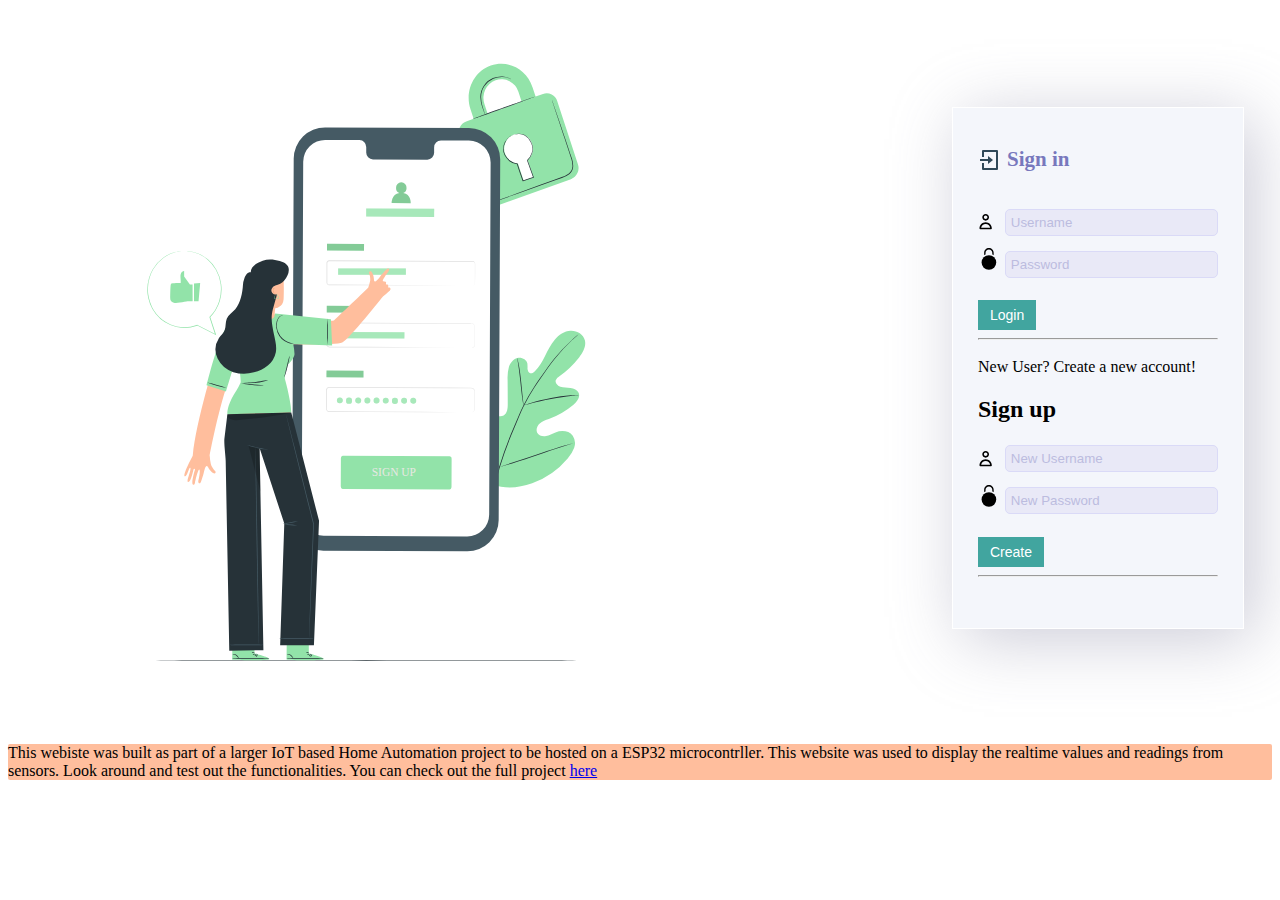
<file: login.html>
<!DOCTYPE html>
<html lang="en">

<head>
    <meta charset="UTF-8">
    <meta http-equiv="X-UA-Compatible" content="IE=edge">
    <meta name="viewport" content="width=device-width, initial-scale=1.0">
    <link rel="stylesheet" href="loginstyle.css">
    <title>Log-In</title>
</head>

<body>
    <div class="mainContainer">
        <div class="bgsvg">
            <svg xmlns="http://www.w3.org/2000/svg" viewBox="0 0 500 500">
                <g id="freepik--Floor--inject-3">
                    <path
                        d="M403.84,453.13c0,.14-69.44.26-155.07.26s-155.1-.12-155.1-.26,69.43-.26,155.1-.26S403.84,453,403.84,453.13Z"
                        style="fill:#263238"></path>
                </g>
                <g id="freepik--Plant--inject-3">
                    <path
                        d="M336.18,330.71c-15.45-10.79-18.95-30.82-18.34-48.83.1-3-.23-6.18,1.2-8.81s4.77-4.44,7.46-3.18c2.23,1.05,3.2,3.65,4.45,5.8a17.56,17.56,0,0,0,7.05,6.73c1.91,1,4.28,1.6,6.17.56,2.6-1.43,2.9-5,2.88-8q0-8.37-.1-16.72a27.83,27.83,0,0,1,.9-8.88c.93-2.84,3-5.47,5.83-6.27s6.36.85,7,3.77a28.8,28.8,0,0,1,.09,3.72c.08,1.25.66,2.62,1.83,3s2.39-.49,3.29-1.37c3.08-3,5.18-6.91,7.13-10.77s3.86-7.83,6.66-11.12,6.67-5.9,11-6.15,8.84,2.41,9.92,6.61-1.37,8.49-4,11.9a66.87,66.87,0,0,1-13.89,13.25,5.44,5.44,0,0,0-2.33,2.49c-.65,2,1.24,4,3.21,4.63,2.23.74,4.65.51,7,.79s4.85,1.3,5.74,3.5c1.22,3.06-1.34,6.26-3.85,8.36a57.38,57.38,0,0,1-16.92,9.77c-2.2.8-4.51,1.51-6.29,3.05s-2.84,4.23-1.77,6.34,3.82,2.78,6.13,2.35,4.36-1.67,6.56-2.5c4.11-1.55,9.41-1.27,12,2.28a9.46,9.46,0,0,1,1,8.37,21.83,21.83,0,0,1-4.53,7.39A57.63,57.63,0,0,1,364,330c-9.53,3.3-18.36,4.2-27.83.73"
                        style="fill:#92E3A9"></path>
                    <path
                        d="M396.2,226.66s-.09.1-.29.28l-.89.79c-.78.7-1.93,1.72-3.38,3.07a111.61,111.61,0,0,0-11.42,12.33c-2.23,2.77-4.54,5.91-7,9.32s-5,7.09-7.52,11a135.66,135.66,0,0,0-7.37,12.78c-1.16,2.29-2.18,4.68-3.23,7.12L352,290.8a274.85,274.85,0,0,0-10.66,28.77,134,134,0,0,0-5,24.53,97.54,97.54,0,0,0-.28,16.89c.16,2,.31,3.53.45,4.57.06.5.1.9.14,1.19l0,.41a2.09,2.09,0,0,1-.09-.4c-.05-.29-.11-.68-.19-1.18-.18-1-.37-2.58-.55-4.58a92.93,92.93,0,0,1,.1-16.94,131.81,131.81,0,0,1,4.89-24.64,268.42,268.42,0,0,1,10.63-28.84l3.18-7.42c1.05-2.43,2.08-4.84,3.25-7.14a133.92,133.92,0,0,1,7.43-12.81c2.56-4,5.14-7.62,7.57-11s4.78-6.54,7-9.3a106.31,106.31,0,0,1,11.57-12.24c1.48-1.33,2.66-2.33,3.46-3l.93-.75A2.18,2.18,0,0,1,396.2,226.66Z"
                        style="fill:#263238"></path>
                    <path
                        d="M358,276a6.19,6.19,0,0,1-.29-1.27c-.16-.83-.34-2-.55-3.52-.43-3-.87-7.11-1.34-11.66s-1-8.67-1.44-11.64c-.23-1.48-.43-2.67-.57-3.5a5.4,5.4,0,0,1-.17-1.3,5.53,5.53,0,0,1,.37,1.25c.22.82.47,2,.75,3.49.57,3,1.13,7.08,1.6,11.64s.87,8.56,1.18,11.67c.15,1.4.28,2.59.38,3.54A5.54,5.54,0,0,1,358,276Z"
                        style="fill:#263238"></path>
                    <path
                        d="M396.48,268.82A8,8,0,0,1,395,269c-1,.09-2.42.21-4.18.41-3.52.38-8.36,1.08-13.67,2.08s-10.08,2.13-13.51,3c-1.71.44-3.09.84-4,1.11a7.3,7.3,0,0,1-1.5.36,8.71,8.71,0,0,1,1.44-.57c.94-.33,2.3-.79,4-1.28,3.41-1,8.18-2.19,13.51-3.21A136.16,136.16,0,0,1,390.74,269c1.77-.15,3.2-.21,4.2-.23A7.69,7.69,0,0,1,396.48,268.82Z"
                        style="fill:#263238"></path>
                    <path
                        d="M341.3,318.72a2.08,2.08,0,0,1-.26-.47l-.66-1.39c-.57-1.21-1.34-3-2.26-5.19-1.86-4.4-4.23-10.56-6.75-17.4s-4.84-13-6.6-17.45c-.86-2.16-1.57-3.93-2.1-5.25l-.56-1.43a1.93,1.93,0,0,1-.16-.52,2.08,2.08,0,0,1,.26.47l.66,1.39c.56,1.21,1.34,3,2.26,5.19,1.86,4.4,4.23,10.56,6.75,17.4s4.84,13,6.6,17.45c.86,2.16,1.57,3.93,2.09,5.25.23.57.42,1,.57,1.43A1.93,1.93,0,0,1,341.3,318.72Z"
                        style="fill:#263238"></path>
                    <path
                        d="M392.38,302.25a2.12,2.12,0,0,1-.51.21l-1.48.5-5.47,1.77c-4.62,1.5-11,3.64-18,6s-13.41,4.46-18.06,5.86c-2.32.71-4.21,1.25-5.52,1.61l-1.51.39a2.59,2.59,0,0,1-.54.11,2.12,2.12,0,0,1,.51-.21l1.48-.5,5.47-1.77c4.62-1.5,11-3.64,18-6s13.4-4.46,18.05-5.86c2.33-.71,4.21-1.25,5.53-1.61l1.51-.39A2.59,2.59,0,0,1,392.38,302.25Z"
                        style="fill:#263238"></path>
                </g>
                <g id="freepik--Padlock--inject-3">
                    <path
                        d="M371.54,59.68l-5.15,1.84-2.21-6.73c-4.06-12.41-17-19-28.89-14.81s-18.22,17.8-14.16,30.21l2.21,6.73-5.17,1.85a8.22,8.22,0,0,0-4.82,10.28l14.33,43.79a7.73,7.73,0,0,0,9.86,5.11l53.37-19.09a8.26,8.26,0,0,0,4.87-10.38L381.44,64.69A7.71,7.71,0,0,0,371.54,59.68Zm-40.68,7a13.19,13.19,0,0,1,7.76-16.55,12.36,12.36,0,0,1,15.83,8.11l2.2,6.73-23.59,8.44Zm30,38.86,3.66,11.18a.91.91,0,0,1-.57,1.12l-5.13,1.83a.82.82,0,0,1-1-.54L354.13,108a10,10,0,0,1-9-7,10.51,10.51,0,0,1,6.19-13.18,9.85,9.85,0,0,1,12.61,6.46A10.68,10.68,0,0,1,360.87,105.57Z"
                        style="fill:#92E3A9"></path>
                    <path
                        d="M366.16,61.4c0,.14-9.55,3.73-21.43,8S323.16,77.1,323.11,77s9.55-3.72,21.44-8S366.11,61.27,366.16,61.4Z"
                        style="fill:#263238"></path>
                    <path
                        d="M377.5,63.24a1.75,1.75,0,0,1,.11.27c.08.2.17.46.29.78.26.73.62,1.74,1.07,3l3.84,11.18c1.6,4.74,3.51,10.36,5.63,16.6,1,3.13,2.18,6.39,3.28,9.82a15,15,0,0,1,.75,5.49,7.37,7.37,0,0,1-.81,2.77,7.64,7.64,0,0,1-1.89,2.23,18,18,0,0,1-5.08,2.59l-5.15,1.85-9.75,3.49-16.51,5.88-11.15,3.92-3,1-.8.26a.85.85,0,0,1-.27.07s.08,0,.25-.12l.78-.31,3-1.13,11.09-4.08,16.48-6,9.73-3.52,5.15-1.86a17.13,17.13,0,0,0,4.93-2.51,7.11,7.11,0,0,0,1.76-2.07,6.58,6.58,0,0,0,.75-2.57,14.39,14.39,0,0,0-.72-5.29c-1.08-3.4-2.22-6.69-3.25-9.82-2.08-6.25-4-11.89-5.52-16.63s-2.8-8.55-3.68-11.23c-.42-1.31-.74-2.33-1-3.07l-.24-.8A.93.93,0,0,1,377.5,63.24Z"
                        style="fill:#263238"></path>
                    <path
                        d="M349.34,49.45s-.53-.26-1.51-.66a13.32,13.32,0,0,0-4.37-.88A15,15,0,0,0,337,49.13a14.4,14.4,0,0,0-6.11,5.11,13.52,13.52,0,0,0-2.35,7.59,23.39,23.39,0,0,0,1,6.55c.52,1.82,1.06,3.27,1.42,4.28a11.17,11.17,0,0,1,.52,1.58,8.78,8.78,0,0,1-.71-1.51c-.41-1-1-2.42-1.58-4.25a22.74,22.74,0,0,1-1.15-6.65,13.71,13.71,0,0,1,2.4-7.88,14.63,14.63,0,0,1,6.35-5.26,14.88,14.88,0,0,1,6.65-1.14,12.59,12.59,0,0,1,4.43,1.05,8.26,8.26,0,0,1,1.08.6A1.49,1.49,0,0,1,349.34,49.45Z"
                        style="fill:#263238"></path>
                    <path
                        d="M349.8,88.58a3.45,3.45,0,0,1,.5-.25,9.93,9.93,0,0,1,1.55-.55,11.09,11.09,0,0,1,2.59-.44,8.78,8.78,0,0,1,3.51.53c2.56.9,4.91,3.51,6.07,7a10.08,10.08,0,0,1,0,5.74A13,13,0,0,1,360.8,106l.06-.27c1.33,3.65,2.78,7.61,4.28,11.74l.09.25-.25.09-2.29.76-5,1.67-.25.08-.08-.25c-1.37-4.14-2.87-8-4-11.79l.22.17a10,10,0,0,1-5.36-2.11,12.1,12.1,0,0,1-3.35-4,9.14,9.14,0,0,1-1.06-4.5,10.86,10.86,0,0,1,4.19-8.26,6.36,6.36,0,0,1,1.73-1,19.27,19.27,0,0,0-1.64,1.09A10.63,10.63,0,0,0,345,94.06a9.46,9.46,0,0,0,.31,8.07,11.74,11.74,0,0,0,3.27,3.84,9.52,9.52,0,0,0,5.11,2l.17,0,.05.15c1.1,3.72,2.61,7.61,4,11.77l-.33-.16,5-1.67,2.28-.77-.16.34c-1.49-4.13-2.93-8.1-4.25-11.75l0-.15.12-.12a12.74,12.74,0,0,0,3.16-5.17,9.67,9.67,0,0,0,0-5.49c-1.09-3.36-3.34-5.91-5.78-6.81a8.59,8.59,0,0,0-3.39-.57,11.46,11.46,0,0,0-2.56.35C350.51,88.29,349.81,88.63,349.8,88.58Z"
                        style="fill:#263238"></path>
                </g>
                <g id="freepik--Device--inject-3">
                    <path
                        d="M318.89,377.32,219,376.86A21.77,21.77,0,0,1,197.35,355l1.06-250.41a21.75,21.75,0,0,1,21.86-21.66l99.88.46a21.77,21.77,0,0,1,21.66,21.85l-1.06,250.4A21.77,21.77,0,0,1,318.89,377.32Z"
                        style="fill:#455a64"></path>
                    <path
                        d="M320,92,300.64,92a4.81,4.81,0,0,0-4.72,4.9l0,3.51a4.8,4.8,0,0,1-4.72,4.89l-37.74-.17a4.82,4.82,0,0,1-4.69-4.94l0-3.51a4.82,4.82,0,0,0-4.68-4.94l-6.81,0-16.95-.08A15.24,15.24,0,0,0,205,106.75l-1,244.42a15.23,15.23,0,0,0,15.16,15.3l99.68.46a15.24,15.24,0,0,0,15.31-15.17l1-244.42A15.25,15.25,0,0,0,320,92Z"
                        style="fill:#fff"></path>
                    <path
                        d="M306.59,334.32,232.47,334c-.77,0-1.39-.84-1.38-1.86l.08-19.39c0-1,.63-1.86,1.4-1.86l74.12.34a1.68,1.68,0,0,1,1.38,1.87L308,332.47C308,333.5,307.36,334.33,306.59,334.32Z"
                        style="fill:#92E3A9"></path><text transform="matrix(0.96, 0, 0, 1, 252.59, 324.95)"
                        style="font-size:8.298959732055664px;fill:#e8e8e3;font-family:Montserrat-Regular, Montserrat">SIGN
                        UP</text>
                    <rect x="221.51" y="163.81" width="25.72" height="4.72"
                        transform="translate(0.77 -1.08) rotate(0.26)" style="fill:#92E3A9"></rect>
                    <rect x="221.51" y="163.81" width="25.72" height="4.72"
                        transform="translate(0.77 -1.08) rotate(0.26)" style="opacity:0.1"></rect>
                    <path
                        d="M322.65,192.83a2.3,2.3,0,0,0,.59-.14,1.58,1.58,0,0,0,1-1.35c0-1.59,0-3.91,0-6.89,0-1.49,0-3.16,0-5,0-.45,0-.92,0-1.39a1.94,1.94,0,0,0-.28-1.31,1.5,1.5,0,0,0-1.19-.61h-1.56l-14.45,0-83.64-.31a1.33,1.33,0,0,0-1.1.55,1.91,1.91,0,0,0-.26,1.31c0,1,0,2,0,3q0,3,0,6c0,1,0,2,0,3a7.89,7.89,0,0,0,0,1.4,1.35,1.35,0,0,0,.78.9,1.56,1.56,0,0,0,.62.11h5.09l22.21.12,37.6.23,25.35.2,6.89.08,1.79,0c.41,0,.61,0,.61,0l-.61,0-1.79,0h-6.89l-25.35,0-37.6-.12-22.21-.09h-5.09a2,2,0,0,1-.82-.14,1.88,1.88,0,0,1-1.08-1.25,2.83,2.83,0,0,1-.06-.8v-.74c0-1,0-2,0-3q0-3,0-6c0-1,0-2,0-3a5.6,5.6,0,0,1,0-.8,1.7,1.7,0,0,1,.33-.81,1.84,1.84,0,0,1,1.52-.77l83.64.46,14.45.1,1.56,0a1.71,1.71,0,0,1,1.4.73,2.13,2.13,0,0,1,.32,1.47c0,.47,0,.94,0,1.39,0,1.82,0,3.49,0,5,0,3-.07,5.3-.09,6.9a1.62,1.62,0,0,1-1.05,1.39A1.2,1.2,0,0,1,322.65,192.83Z"
                        style="fill:#e0e0e0"></path>
                    <rect x="228.41" y="182.01" width="47.04" height="4.41" transform="matrix(1, 0, 0, 1, 0.85, -1.16)"
                        style="fill:#92E3A9"></rect>
                    <rect x="228.41" y="182.01" width="47.04" height="4.41" transform="matrix(1, 0, 0, 1, 0.85, -1.16)"
                        style="fill:#fff;opacity:0.2"></rect>
                    <rect x="221.33" y="206.87" width="25.72" height="4.72"
                        transform="translate(0.97 -1.08) rotate(0.26)" style="fill:#92E3A9"></rect>
                    <rect x="221.33" y="206.87" width="25.72" height="4.72"
                        transform="translate(0.97 -1.08) rotate(0.26)" style="opacity:0.1"></rect>
                    <path
                        d="M322,235.89a5.17,5.17,0,0,0,.6-.11,2.05,2.05,0,0,0,1.26-1.14,2.8,2.8,0,0,0,.18-1.27c0-.48,0-1,0-1.58,0-1.16,0-2.48,0-4v-6.35a2.15,2.15,0,0,0-.29-1.32,1.94,1.94,0,0,0-1.09-.85,6.13,6.13,0,0,0-1.51-.08l-14.39,0-83.35-.31a1.85,1.85,0,0,0-1.83,1.61c0,.95,0,2,0,3q0,3,0,6c0,1,0,2,0,3a5.74,5.74,0,0,0,.06,1.4,1.9,1.9,0,0,0,.73,1,2.08,2.08,0,0,0,1.24.32H225l2.89,0,22.13.11,37.47.23,25.26.2,6.87.08,1.79,0,.6,0-.6,0-1.79,0-6.87,0-25.26,0L250,235.79l-22.13-.08h-4.35a2.51,2.51,0,0,1-1.53-.41,2.4,2.4,0,0,1-.94-1.31,6.3,6.3,0,0,1-.08-1.54c0-1,0-2,0-3q0-3,0-6c0-1,0-2,0-3a2.37,2.37,0,0,1,2.35-2.07l83.35.46,14.39.11a6.19,6.19,0,0,1,1.6.11,2.21,2.21,0,0,1,1.23,1,2.41,2.41,0,0,1,.32,1.46c0,.47,0,.93,0,1.39,0,1.81,0,3.47,0,5s0,2.82,0,4c0,.57,0,1.1,0,1.59a2.79,2.79,0,0,1-.21,1.31,2.12,2.12,0,0,1-1.35,1.14A1.88,1.88,0,0,1,322,235.89Z"
                        style="fill:#e0e0e0"></path>
                    <rect x="221.14" y="251.79" width="25.72" height="4.72"
                        transform="translate(1.17 -1.07) rotate(0.26)" style="fill:#92E3A9"></rect>
                    <rect x="221.14" y="251.79" width="25.72" height="4.72"
                        transform="translate(1.17 -1.07) rotate(0.26)" style="opacity:0.1"></rect>
                    <path
                        d="M321.8,280.8a4.78,4.78,0,0,0,.6-.11,2.06,2.06,0,0,0,1.26-1.13,2.82,2.82,0,0,0,.18-1.27c0-.49,0-1,0-1.59,0-1.15,0-2.48,0-4v-6.35a2.15,2.15,0,0,0-.29-1.32,2,2,0,0,0-1.09-.84,6.11,6.11,0,0,0-1.51-.09l-14.39,0-83.35-.31a1.85,1.85,0,0,0-1.83,1.61c0,1,0,2,0,3,0,2,0,4,0,6,0,1,0,2,0,3a5.66,5.66,0,0,0,.06,1.39,1.83,1.83,0,0,0,.73,1,2,2,0,0,0,1.24.32h4.35l22.13.12,37.47.23,25.26.2,6.87.08,1.79,0c.4,0,.6,0,.6,0s-.2,0-.6,0l-1.79,0-6.87,0-25.26,0-37.47-.11-22.13-.09h-4.35a2.45,2.45,0,0,1-1.53-.41,2.4,2.4,0,0,1-.94-1.31,6.3,6.3,0,0,1-.08-1.54c0-1,0-2,0-3q0-3,0-6c0-1,0-2,0-3.05a2.36,2.36,0,0,1,2.34-2.07l83.35.46,14.39.11a6.19,6.19,0,0,1,1.6.11,2.21,2.21,0,0,1,1.23,1,2.41,2.41,0,0,1,.32,1.46c0,.47,0,.94,0,1.39,0,1.81,0,3.47,0,5s0,2.82,0,4c0,.57,0,1.1,0,1.59a2.74,2.74,0,0,1-.21,1.31,2.12,2.12,0,0,1-1.35,1.14A1.58,1.58,0,0,1,321.8,280.8Z"
                        style="fill:#e0e0e0"></path>
                    <rect x="228.23" y="225.07" width="47.04" height="4.41"
                        transform="translate(1.05 -1.16) rotate(0.26)" style="fill:#92E3A9"></rect>
                    <rect x="228.23" y="225.07" width="47.04" height="4.41"
                        transform="translate(1.05 -1.16) rotate(0.26)" style="fill:#fff;opacity:0.2"></rect>
                    <path d="M232.51,272.64a2.06,2.06,0,1,1-2-2.21A2.12,2.12,0,0,1,232.51,272.64Z" style="fill:#92E3A9">
                    </path>
                    <path d="M238.88,272.67a2.06,2.06,0,1,1-4.11,0,2.06,2.06,0,1,1,4.11,0Z" style="fill:#92E3A9"></path>
                    <path d="M245.26,272.7a2.06,2.06,0,1,1-2-2.21A2.13,2.13,0,0,1,245.26,272.7Z" style="fill:#92E3A9">
                    </path>
                    <path d="M251.63,272.73a2.06,2.06,0,1,1-2-2.21A2.13,2.13,0,0,1,251.63,272.73Z" style="fill:#92E3A9">
                    </path>
                    <path d="M258,272.75a2.06,2.06,0,1,1-2-2.2A2.13,2.13,0,0,1,258,272.75Z" style="fill:#92E3A9"></path>
                    <path d="M264.38,272.78a2.06,2.06,0,1,1-2.05-2.2A2.13,2.13,0,0,1,264.38,272.78Z"
                        style="fill:#92E3A9"></path>
                    <path d="M270.75,272.81a2.06,2.06,0,1,1-4.11,0,2.06,2.06,0,1,1,4.11,0Z" style="fill:#92E3A9"></path>
                    <path d="M277.12,272.84a2.06,2.06,0,1,1-2.05-2.2A2.13,2.13,0,0,1,277.12,272.84Z"
                        style="fill:#92E3A9"></path>
                    <path d="M283.49,272.87a2.06,2.06,0,1,1-2-2.2A2.13,2.13,0,0,1,283.49,272.87Z" style="fill:#92E3A9">
                    </path>
                    <g style="opacity:0.2">
                        <path d="M232.51,272.64a2.06,2.06,0,1,1-2-2.21A2.12,2.12,0,0,1,232.51,272.64Z"
                            style="fill:#fff"></path>
                        <path d="M238.88,272.67a2.06,2.06,0,1,1-4.11,0,2.06,2.06,0,1,1,4.11,0Z" style="fill:#fff">
                        </path>
                        <path d="M245.26,272.7a2.06,2.06,0,1,1-2-2.21A2.13,2.13,0,0,1,245.26,272.7Z" style="fill:#fff">
                        </path>
                        <path d="M251.63,272.73a2.06,2.06,0,1,1-2-2.21A2.13,2.13,0,0,1,251.63,272.73Z"
                            style="fill:#fff"></path>
                        <path d="M258,272.75a2.06,2.06,0,1,1-2-2.2A2.13,2.13,0,0,1,258,272.75Z" style="fill:#fff">
                        </path>
                        <path d="M264.38,272.78a2.06,2.06,0,1,1-2.05-2.2A2.13,2.13,0,0,1,264.38,272.78Z"
                            style="fill:#fff"></path>
                        <path d="M270.75,272.81a2.06,2.06,0,1,1-4.11,0,2.06,2.06,0,1,1,4.11,0Z" style="fill:#fff">
                        </path>
                        <path d="M277.12,272.84a2.06,2.06,0,1,1-2.05-2.2A2.13,2.13,0,0,1,277.12,272.84Z"
                            style="fill:#fff"></path>
                        <path d="M283.49,272.87a2.06,2.06,0,1,1-2-2.2A2.13,2.13,0,0,1,283.49,272.87Z" style="fill:#fff">
                        </path>
                    </g>
                    <path
                        d="M274.44,128.51a3.87,3.87,0,0,0,2.31-3.59,3.64,3.64,0,1,0-7.27,0,3.88,3.88,0,0,0,2.32,3.63c-5.6.84-5.35,6.92-5.35,6.92l13.24.06S280,129.34,274.44,128.51Z"
                        style="fill:#92E3A9"></path>
                    <path
                        d="M274.44,128.51a3.87,3.87,0,0,0,2.31-3.59,3.64,3.64,0,1,0-7.27,0,3.88,3.88,0,0,0,2.32,3.63c-5.6.84-5.35,6.92-5.35,6.92l13.24.06S280,129.34,274.44,128.51Z"
                        style="opacity:0.1"></path>
                    <rect x="248.74" y="139.37" width="47.19" height="5.64"
                        transform="translate(0.66 -1.26) rotate(0.26)" style="fill:#92E3A9"></rect>
                    <rect x="248.74" y="139.37" width="47.19" height="5.64"
                        transform="translate(0.66 -1.26) rotate(0.26)" style="fill:#fff;opacity:0.2"></rect>
                </g>
                <g id="freepik--speech-bubble--inject-3">
                    <path
                        d="M122.47,168.68l-.47,0-1.36.1a15.43,15.43,0,0,0-2.19.29,13.53,13.53,0,0,0-1.39.27l-1.55.43a25.47,25.47,0,0,0-7.37,3.65,25.94,25.94,0,0,0-7.26,8.08,27.08,27.08,0,0,0-2.54,5.81,27.94,27.94,0,0,0-1.11,6.78,27.48,27.48,0,0,0,.06,3.62c0,.61.17,1.22.25,1.84a11.82,11.82,0,0,0,.35,1.85,26.39,26.39,0,0,0,15,18.33,23.76,23.76,0,0,0,8.59,1.93,23.19,23.19,0,0,0,9-1.29l.88-.33.12,0,.1.06,12.61,6.4-.37.32c-1.35-4.18-2.65-8.23-3.91-12.12l0-.15.11-.11a27,27,0,0,0,6.62-11,27.7,27.7,0,0,0,1-11.72,27.38,27.38,0,0,0-3.31-9.94,27,27,0,0,0-5.7-7,27.85,27.85,0,0,0-6.19-3.94,26.94,26.94,0,0,0-5.24-1.65l-2-.33-1.45-.11-.88-.06-.3,0a1.36,1.36,0,0,1,.3,0l.89,0,1.45.06,2,.29a26.5,26.5,0,0,1,5.31,1.59,27.79,27.79,0,0,1,6.3,3.93,27.07,27.07,0,0,1,5.82,7,27.45,27.45,0,0,1,3.41,10.07,28,28,0,0,1-.93,11.92,27.36,27.36,0,0,1-6.72,11.23l.06-.26c1.26,3.89,2.57,7.94,3.93,12.11l.19.61-.57-.29-12.61-6.39h.22l-.9.33a23.86,23.86,0,0,1-9.17,1.32,24.3,24.3,0,0,1-8.77-2A26.31,26.31,0,0,1,100.25,209a26.7,26.7,0,0,1-2.83-7.4,15.32,15.32,0,0,1-.35-1.89c-.08-.63-.21-1.25-.24-1.87a29.55,29.55,0,0,1,1.11-10.56,26.89,26.89,0,0,1,2.61-5.88,26.17,26.17,0,0,1,7.41-8.13,25.28,25.28,0,0,1,7.49-3.62l1.57-.4a13.89,13.89,0,0,1,1.4-.25,14.85,14.85,0,0,1,2.21-.24l1.37-.05A3.36,3.36,0,0,1,122.47,168.68Z"
                        style="fill:#92E3A9"></path>
                    <path
                        d="M128.17,192h-1.85l-4-5.62v-3.69s-2.86-.18-2.52,4.65,0,3.6,0,3.6-6.07,0-6.57.55-.53,6.41-.6,9.68a3.54,3.54,0,0,0,2.51,3.56,2.48,2.48,0,0,0,.65.09c1.52,0,9.25-1.23,9.25-1.23h3.19Z"
                        style="fill:#92E3A9"></path>
                    <polygon points="133.46 191.01 132.32 203.65 129.16 203.65 129.16 191.27 133.46 191.01"
                        style="fill:#92E3A9"></polygon>
                </g>
                <g id="freepik--Character--inject-3">
                    <path
                        d="M171.15,448.34v-8.55l-15.33-.11-.13,12.93.95.07c4.23.27,21.52.67,24.36-.21C184.16,451.49,171.15,448.34,171.15,448.34Z"
                        style="fill:#92E3A9"></path>
                    <path
                        d="M181.36,451.67c0,.14-5.74.26-12.81.26s-12.81-.12-12.81-.26,5.74-.26,12.81-.26S181.36,451.53,181.36,451.67Z"
                        style="fill:#263238"></path>
                    <path
                        d="M171.42,450.09c-.13-.07,0-.52.31-1s.73-.68.83-.58-.11.48-.41.89S171.55,450.16,171.42,450.09Z"
                        style="fill:#263238"></path>
                    <path d="M172.4,450.65c-.14,0-.07-.56.23-1.09s.7-.85.81-.77-.07.53-.35,1S172.53,450.7,172.4,450.65Z"
                        style="fill:#263238"></path>
                    <path
                        d="M160.36,451.63c-.06,0-.29-.18-.62-.56a9.91,9.91,0,0,0-1.34-1.34,3.53,3.53,0,0,0-1.66-.73c-.47-.06-.77,0-.8-.06s.26-.27.81-.31a3.09,3.09,0,0,1,2,.68,5.64,5.64,0,0,1,1.32,1.55C160.3,451.3,160.42,451.59,160.36,451.63Z"
                        style="fill:#263238"></path>
                    <path
                        d="M171.47,448.48c.07.12-.19.42-.63.58s-.83.1-.85,0,.29-.31.67-.45S171.39,448.36,171.47,448.48Z"
                        style="fill:#263238"></path>
                    <path
                        d="M171.23,447.65c0,.15-.4.27-.92.28s-.93-.11-.92-.25.42-.27.92-.28S171.21,447.51,171.23,447.65Z"
                        style="fill:#263238"></path>
                    <path
                        d="M208.9,448.34v-8.55l-15.33-.11-.13,12.8.95.07c4.23.27,21.53.8,24.36-.08C221.91,451.49,208.9,448.34,208.9,448.34Z"
                        style="fill:#92E3A9"></path>
                    <path
                        d="M219.11,451.69c0,.14-5.73.26-12.81.26s-12.8-.12-12.8-.26,5.73-.26,12.8-.26S219.11,451.55,219.11,451.69Z"
                        style="fill:#263238"></path>
                    <path
                        d="M209.17,450.09c-.12-.07,0-.52.31-1s.73-.68.83-.58-.11.48-.41.89S209.3,450.16,209.17,450.09Z"
                        style="fill:#263238"></path>
                    <path
                        d="M210.15,450.65c-.13,0-.07-.56.24-1.09s.7-.85.81-.77-.08.53-.36,1S210.29,450.7,210.15,450.65Z"
                        style="fill:#263238"></path>
                    <path
                        d="M198.11,451.63c-.06,0-.28-.18-.62-.56a9.91,9.91,0,0,0-1.34-1.34,3.53,3.53,0,0,0-1.66-.73c-.46-.06-.77,0-.8-.06s.26-.27.81-.31a3.09,3.09,0,0,1,2,.68,5.47,5.47,0,0,1,1.32,1.55C198.05,451.3,198.17,451.59,198.11,451.63Z"
                        style="fill:#263238"></path>
                    <path
                        d="M209.22,448.48c.07.12-.19.42-.63.58s-.83.1-.85,0,.29-.31.67-.45S209.14,448.36,209.22,448.48Z"
                        style="fill:#263238"></path>
                    <path d="M209,447.65c0,.15-.4.27-.92.28s-.92-.11-.91-.25.41-.27.91-.28S209,447.51,209,447.65Z"
                        style="fill:#263238"></path>
                    <path
                        d="M265.38,194.44c-.4-.41-1.39-.21-1.39-.21a5.12,5.12,0,0,0,0-1.74c-.18-.56-1.44-.45-1.44-.45a5.81,5.81,0,0,1,0-1.42.51.51,0,0,0-.29-.51,4.62,4.62,0,0,0-1.88-.34c-.77-.55,2.35-4.92,3.51-6.32s.95-2.49-.08-2.49c-.71,0-4.35,4.2-5.47,5.61s-4.09,5.33-4.19,2.2-1.36-5.49-2.15-5.89-1.63.54-1.2,1.41a11.19,11.19,0,0,1,.7,3.08,7.36,7.36,0,0,1-.11,2.52,30.22,30.22,0,0,1-1.35,4.52l-.08,0s-21.82,20.93-23.4,22.42c-1.41,1.34-29.77-1.59-35.46-2.19a38.09,38.09,0,0,0-5.84-.4c-2.47.11-2.91.46-5.37.49a121.62,121.62,0,0,0-18.54,1.63,15.37,15.37,0,0,0-12.06,10.46c-5.73,17.9-18.71,60.27-21,84.07a101,101,0,0,0-4.68,9.67c-1.61,4.38-1.22,4.53-.68,4.63,1.46.27,3.12-7.59,3.74-5.69s-3.15,9.37-1.62,9.59c2,.28,3.59-8,3.78-8.66s1.18-.45,1,.17c-.29.88-3.1,10.21-1.14,10.51,1.08.16,1.2-1.81,1.2-1.81s2-8.93,2.91-8.75-.06,5.45-.52,7.21.18,2.65,1.12,2.22c.64-.3,2.17-5.65,2.59-7.39s1.47-6.56,2.88-3.77,3.55,4.41,4.43,4.45a1,1,0,0,0,.49-1.79,11.33,11.33,0,0,1-1.93-2.5,7.37,7.37,0,0,1-1-2.34,25.37,25.37,0,0,1-.7-5.06l-.16-1c2.24-11.09,8.69-43.64,18-64.43l3.82,7.86,1.66,5.82-10.18,25.13,43.42-.57-6.48-24.94,7.87-26h0c8.51.19,30.36.51,34-1.14,4.58-2,28.27-31.92,28.27-31.92h0a54.72,54.72,0,0,0,4.43-3.84S266.25,195.34,265.38,194.44Z"
                        style="fill:#ffbe9d"></path>
                    <path
                        d="M151.39,266.39c1.26-4.3,7.73-25.56,7.73-25.56s3.18,17.33,2.34,19.42a37,37,0,0,1-2.73,5.16c-7.34,11.17-6.38,16.76-6.38,16.76l44.35-1.35c.1-6.2-3.57-20.62-4.33-22.92s1.77-9.83,1.77-9.83,5-5.09,4.82-7.71a42.38,42.38,0,0,0-.87-7l27,1-.85-18.3-38.78-3.88c-1.35,3.81-13.56,1.94-13.56,1.94-13.18.44-14,2.86-19.48,7.12s-14.55,40.82-14.55,40.82Z"
                        style="fill:#92E3A9"></path>
                    <path
                        d="M177.61,262.06a9.33,9.33,0,0,1-2.33.12c-1.45,0-3.44-.1-5.63-.32s-4.17-.53-5.58-.81a9.62,9.62,0,0,1-2.27-.58,12.5,12.5,0,0,1,2.33.22c1.42.18,3.39.43,5.57.65s4.16.37,5.59.47A12.34,12.34,0,0,1,177.61,262.06Z"
                        style="fill:#263238"></path>
                    <path
                        d="M180.65,258.29a10.25,10.25,0,0,1-2.42.83A44.46,44.46,0,0,1,166,260.57a10.09,10.09,0,0,1-2.54-.24,17.09,17.09,0,0,1,2.54-.13c1.57-.05,3.73-.16,6.11-.44s4.5-.68,6-1A16.58,16.58,0,0,1,180.65,258.29Z"
                        style="fill:#263238"></path>
                    <path
                        d="M195.57,241.47a10.41,10.41,0,0,1-.31,2.26c-.26,1.39-.66,3.29-1.17,5.37s-1,4-1.44,5.3a10,10,0,0,1-.78,2.15,10.18,10.18,0,0,1,.42-2.24c.38-1.56.81-3.36,1.29-5.33s.94-3.77,1.32-5.33A9.54,9.54,0,0,1,195.57,241.47Z"
                        style="fill:#263238"></path>
                    <path
                        d="M151.86,263.84a46.48,46.48,0,0,1-6.83-1.59,47.46,47.46,0,0,1-6.7-2.1,48.09,48.09,0,0,1,6.83,1.59A46.93,46.93,0,0,1,151.86,263.84Z"
                        style="fill:#263238"></path>
                    <path
                        d="M198.57,233.14a3.36,3.36,0,0,1-1.14,0,11.85,11.85,0,0,1-3.05-.73,12.53,12.53,0,0,1-7.24-7.11,12.92,12.92,0,0,1-.89-5.63,8.75,8.75,0,0,1,1.37-4.46,4.63,4.63,0,0,1,2.53-1.87,3.06,3.06,0,0,1,.85-.11c.2,0,.3,0,.3,0s-.42,0-1.09.27a4.55,4.55,0,0,0-2.29,1.87c-1.36,2.14-1.74,6.05-.29,9.7a12.22,12.22,0,0,0,3.09,4.52,13.13,13.13,0,0,0,3.79,2.44A19.26,19.26,0,0,0,198.57,233.14Z"
                        style="fill:#263238"></path>
                    <path
                        d="M221.88,234a83.32,83.32,0,0,1-.24-9.22,82.49,82.49,0,0,1,.28-9.21,83.06,83.06,0,0,1,.24,9.21A80,80,0,0,1,221.88,234Z"
                        style="fill:#263238"></path>
                    <path
                        d="M185.2,213.3c.11-2.23.34-4.75.34-4.75s5.52-.61,5.85-6.31,0-18.85,0-18.85l-10-5.12L170.29,187,172,215.5l10.18.65A2.94,2.94,0,0,0,185.2,213.3Z"
                        style="fill:#ffbe9d"></path>
                    <path
                        d="M186.19,197.73s0,.11-.09.24a.74.74,0,0,1-.63.28c-.64,0-1.26-.74-1.48-1.6a2.61,2.61,0,0,1,0-1.27,1.1,1.1,0,0,1,.6-.86.55.55,0,0,1,.42,0,.51.51,0,0,1,.23.23c.07.17,0,.28,0,.27s0-.1-.1-.2a.36.36,0,0,0-.47-.1.85.85,0,0,0-.41.71,2.56,2.56,0,0,0,0,1.13c.2.78.74,1.41,1.22,1.47a.69.69,0,0,0,.53-.15C186.13,197.8,186.17,197.72,186.19,197.73Z"
                        style="fill:#eb996e"></path>
                    <path
                        d="M194.82,180.31c-.77-2.62-3.56-3.92-6.1-4.64-3.87-1.1-8.05-1.58-11.83-.19s-8.32,3.83-8.32,8c-2.23-.18-3.51,1.77-4.39,4.19a15.7,15.7,0,0,0-1,4.6h0c-.28,5.46-1.81,13-5.35,17-2,2.23-4.77,3.77-5.91,6.55-1,2.41-.48,5.27-1.41,7.71-.83,2.15-2.66,3.68-4,5.55a14.88,14.88,0,0,0-.95,14.39,18.22,18.22,0,0,0,10.89,9.4,25.47,25.47,0,0,0,14.35.14,24,24,0,0,0,9.62-4.77A16.06,16.06,0,0,0,186,239c.71-4.08-.43-8.23-1.28-12.29-2.66-12.83-1.9-13.5,1.46-25.41.08-.21.12-.43.18-.64s.09-.31.13-.47h0a7.54,7.54,0,0,0,.15-1.43,2.75,2.75,0,0,1-2.89-.62,3,3,0,0,1-.68-3,4.36,4.36,0,0,1,2.58-2.43c1.11-.46,2.3-.7,3.39-1.21,2.31-1.1,3.91-3.38,5-5.77A7.92,7.92,0,0,0,194.82,180.31Z"
                        style="fill:#263238"></path>
                    <path
                        d="M186.59,198a4.89,4.89,0,0,1,.52,1c.3.63.7,1.52,1.14,2.55l.08.19-.21,0-1,.09c-.69,0-1.27.13-1.95.12a.36.36,0,0,1-.26-.23.45.45,0,0,1,0-.28,4,4,0,0,1,.09-.4l.18-.71a6.77,6.77,0,0,1,.42-1.38,6.75,6.75,0,0,1-.21,1.43l-.14.71c-.05.24-.14.61,0,.58.5,0,1.21-.11,1.87-.15l1-.09-.13.22c-.43-1-.79-1.94-1-2.59A3.9,3.9,0,0,1,186.59,198Z"
                        style="fill:#92E3A9"></path>
                    <path
                        d="M152.35,282.17l44.35-1.35L216,356.16l-3.55,86.42H189L191.87,358l-17.15-52.45,2.64,140.38-23.7.35-2.49-131.95c-.11-3.67-1.31-11.94-.86-15.58Z"
                        style="fill:#263238"></path>
                    <path
                        d="M180.62,306.62a8.88,8.88,0,0,1-2.17-.13c-1.34-.16-3.17-.44-5.18-.84s-3.81-.86-5.11-1.23a8.25,8.25,0,0,1-2-.72c0-.15,3.26.63,7.26,1.44S180.64,306.47,180.62,306.62Z"
                        style="fill:#455a64"></path>
                    <path
                        d="M212.21,437.84c0,.14-5.31.26-11.86.26s-11.87-.12-11.87-.26,5.31-.26,11.87-.26S212.21,437.69,212.21,437.84Z"
                        style="fill:#455a64"></path>
                    <path
                        d="M177.15,442.28c0,.15-5.16.26-11.52.26s-11.51-.11-11.51-.26,5.16-.26,11.51-.26S177.15,442.14,177.15,442.28Z"
                        style="fill:#455a64"></path>
                    <path
                        d="M174.09,441.92c-.14,0-.76-30.67-1.39-68.5s-1-68.52-.87-68.52.77,30.66,1.39,68.51S174.24,441.92,174.09,441.92Z"
                        style="fill:#455a64"></path>
                    <path
                        d="M209.06,437.84a2.56,2.56,0,0,1,0-.41l0-1.2c0-1.08.08-2.63.14-4.6.14-4,.34-9.81.59-16.93.54-14.32,1.3-34.06,2.13-55.85,0-.21,0-.41,0-.59v.07c-5.25-21-10-40.06-13.45-53.85l-4-16.31c-.46-1.91-.81-3.4-1.06-4.44-.12-.49-.2-.87-.27-1.16a1.73,1.73,0,0,1-.07-.4,2.21,2.21,0,0,1,.12.39c.08.28.18.66.32,1.14.27,1,.66,2.52,1.16,4.42,1,3.86,2.41,9.42,4.17,16.27,3.48,13.78,8.28,32.79,13.6,53.82v.07c0,.18,0,.39,0,.59-.89,21.79-1.7,41.52-2.29,55.84-.31,7.13-.57,12.9-.75,16.92-.1,2-.18,3.52-.23,4.6,0,.51-.06.91-.07,1.2A1.91,1.91,0,0,1,209.06,437.84Z"
                        style="fill:#455a64"></path>
                    <path
                        d="M201.41,356.5a26.79,26.79,0,0,1-5.18,1.15c-2.16.37-4,.63-4.83.67v-.2c.27.08.41.13.41.17s-.17,0-.45,0l-.6,0,.6-.18c.78-.23,2.62-.61,4.78-1A27,27,0,0,1,201.41,356.5Z"
                        style="fill:#455a64"></path>
                    <path d="M201,359.37a25.8,25.8,0,0,1-4.67-.21,26.38,26.38,0,0,1-4.65-.51,29.61,29.61,0,0,1,9.32.72Z"
                        style="fill:#455a64"></path>
                    <path
                        d="M152.16,283.76a6.08,6.08,0,0,0,4.38,2.33,19.73,19.73,0,0,0,5.37-.1c11.45-1.27,23.58-2.44,34.79-5.17-14.51.81-29.84.54-44.35,1.35l-.15,1.24"
                        style="opacity:0.2"></path>
                    <g style="opacity:0.2">
                        <polygon points="167.11 304.21 175.29 335.95 174.72 305.55 167.11 304.21"></polygon>
                    </g>
                </g>
            </svg>
        </div>
        <div class="login_wrapper">
            <div class="form card">
                <div class="card_header">
                    <svg xmlns="http://www.w3.org/2000/svg" viewBox="0 0 24 24" width="24" height="24">
                        <path fill="none" d="M0 0h24v24H0z"></path>
                        <path fill="currentColor"
                            d="M4 15h2v5h12V4H6v5H4V3a1 1 0 0 1 1-1h14a1 1 0 0 1 1 1v18a1 1 0 0 1-1 1H5a1 1 0 0 1-1-1v-6zm6-4V8l5 4-5 4v-3H2v-2h8z">
                        </path>
                    </svg>
                    <h1 class="form_heading">Sign in</h1>
                </div>
                <div class="field username_field">
                    <div class="username_svg">
                        <svg version="1.1" id="Layer_1" xmlns="http://www.w3.org/2000/svg"
                            xmlns:xlink="http://www.w3.org/1999/xlink" viewBox="0 0 500 500"
                            style="enable-background:new 0 0 285.5 285.5;" xml:space="preserve">
                            <g id="XMLID_791_">
                                <path id="XMLID_792_" d="M142.75,125.5c34.601,0,62.751-28.149,62.751-62.75S177.351,0,142.75,0S79.999,28.149,79.999,62.75
                                S108.149,125.5,142.75,125.5z M142.75,30c18.059,0,32.751,14.691,32.751,32.75S160.809,95.5,142.75,95.5
                                s-32.751-14.691-32.751-32.75S124.691,30,142.75,30z" />
                                <path id="XMLID_795_"
                                    d="M142.75,155.5c-63.411,0-115,51.589-115,115c0,8.284,6.716,15,15,15h200c8.284,0,15-6.716,15-15
                                C257.75,207.089,206.161,155.5,142.75,155.5z M59.075,255.5c7.106-39.739,41.923-70,83.675-70s76.569,30.261,83.675,70H59.075z" />
                            </g>
                            <g>
                            </g>
                            <g>
                            </g>
                            <g>
                            </g>
                            <g>
                            </g>
                            <g>
                            </g>
                            <g>
                            </g>
                            <g>
                            </g>
                            <g>
                            </g>
                            <g>
                            </g>
                            <g>
                            </g>
                            <g>
                            </g>
                            <g>
                            </g>
                            <g>
                            </g>
                            <g>
                            </g>
                            <g>
                            </g>
                        </svg>
                    </div>
                    <input class="input" type="text" placeholder="Username" id="login_username" required>
                </div>
                <div class="field password_field">
                    <div class="password_svg">
                        <svg version="1.1" id="Layer_1" xmlns="http://www.w3.org/2000/svg"
                            xmlns:xlink="http://www.w3.org/1999/xlink" viewBox="0 0 470 470"
                            style="enable-background:new 0 0 470 470;" xml:space="preserve">
                            <g>
                                <circle cx="235" cy="312.5" r="157.5" />
                                <path d="M162.5,139.546V102.5c0-39.977,32.523-72.5,72.5-72.5s72.5,32.523,72.5,72.5v37.046c0.164,0.069,0.329,0.132,0.493,0.201
		                        c10.347,4.376,20.196,9.637,29.507,15.724V102.5C337.5,45.981,291.519,0,235,0S132.5,45.981,132.5,102.5v52.97
		                        c9.311-6.086,19.161-11.347,29.507-15.724C162.171,139.678,162.336,139.615,162.5,139.546z" />
                            </g>
                            <g>
                            </g>
                            <g>
                            </g>
                            <g>
                            </g>
                            <g>
                            </g>
                            <g>
                            </g>
                            <g>
                            </g>
                            <g>
                            </g>
                            <g>
                            </g>
                            <g>
                            </g>
                            <g>
                            </g>
                            <g>
                            </g>
                            <g>
                            </g>
                            <g>
                            </g>
                            <g>
                            </g>
                            <g>
                            </g>
                        </svg>
                    </div>
                    <input class="input" type="password" placeholder="Password" id="login_password" required>
                </div>
                <div class="field">
                    <button class="button" id="login">Login</button>
                    <hr>
                </div>
                <div class="signup">
                    New User? Create a new account!
                    <div class="card_header">
                        <h2>Sign up</h1>
                    </div>
                    <div class="field username_field">
                        <div class="username_svg">
                            <svg version="1.1" id="Layer_1" xmlns="http://www.w3.org/2000/svg"
                                xmlns:xlink="http://www.w3.org/1999/xlink" viewBox="0 0 500 500"
                                style="enable-background:new 0 0 285.5 285.5;" xml:space="preserve">
                                <g id="XMLID_791_">
                                    <path id="XMLID_792_" d="M142.75,125.5c34.601,0,62.751-28.149,62.751-62.75S177.351,0,142.75,0S79.999,28.149,79.999,62.75
                                    S108.149,125.5,142.75,125.5z M142.75,30c18.059,0,32.751,14.691,32.751,32.75S160.809,95.5,142.75,95.5
                                    s-32.751-14.691-32.751-32.75S124.691,30,142.75,30z" />
                                    <path id="XMLID_795_"
                                        d="M142.75,155.5c-63.411,0-115,51.589-115,115c0,8.284,6.716,15,15,15h200c8.284,0,15-6.716,15-15
                                    C257.75,207.089,206.161,155.5,142.75,155.5z M59.075,255.5c7.106-39.739,41.923-70,83.675-70s76.569,30.261,83.675,70H59.075z" />
                                </g>
                                <g>
                                </g>
                                <g>
                                </g>
                                <g>
                                </g>
                                <g>
                                </g>
                                <g>
                                </g>
                                <g>
                                </g>
                                <g>
                                </g>
                                <g>
                                </g>
                                <g>
                                </g>
                                <g>
                                </g>
                                <g>
                                </g>
                                <g>
                                </g>
                                <g>
                                </g>
                                <g>
                                </g>
                                <g>
                                </g>
                            </svg>
                        </div>
                        <input class="input" type="text" placeholder="New Username" id="Newusername" required>
                    </div>
                    <div class="field password_field">
                        <div class="password_svg">
                            <svg version="1.1" id="Layer_1" xmlns="http://www.w3.org/2000/svg"
                                xmlns:xlink="http://www.w3.org/1999/xlink" viewBox="0 0 470 470"
                                style="enable-background:new 0 0 470 470;" xml:space="preserve">
                                <g>
                                    <circle cx="235" cy="312.5" r="157.5" />
                                    <path
                                        d="M162.5,139.546V102.5c0-39.977,32.523-72.5,72.5-72.5s72.5,32.523,72.5,72.5v37.046c0.164,0.069,0.329,0.132,0.493,0.201
                                    c10.347,4.376,20.196,9.637,29.507,15.724V102.5C337.5,45.981,291.519,0,235,0S132.5,45.981,132.5,102.5v52.97
                                    c9.311-6.086,19.161-11.347,29.507-15.724C162.171,139.678,162.336,139.615,162.5,139.546z" />
                                </g>
                                <g>
                                </g>
                                <g>
                                </g>
                                <g>
                                </g>
                                <g>
                                </g>
                                <g>
                                </g>
                                <g>
                                </g>
                                <g>
                                </g>
                                <g>
                                </g>
                                <g>
                                </g>
                                <g>
                                </g>
                                <g>
                                </g>
                                <g>
                                </g>
                                <g>
                                </g>
                                <g>
                                </g>
                                <g>
                                </g>
                            </svg>
                        </div>
                        <input class="input" type="password" placeholder="New Password" id="Newpassword" required>
                    </div>
                    <div class="field">
                        <button class="button" id="create">Create</button>
                        <hr>
                        <p id="message">
                        </p>
                    </div>
                </div>
            </div>

        </div>
    </div>
    
    <script src="loginscript.js"></script>
    <div id="footer" style="border: #263238; border-radius: 2px; background-color:#ffbe9d; color: #000;">
        <p>This webiste was built as part of a larger IoT based Home Automation project to be hosted on a ESP32 microcontrller. This website was used to display the realtime values and readings from sensors. Look around and test out the functionalities. You can check out the full project <a href="https://github.com/f3an0r7/Home-Automation">here</a></p>
    </div>
</body>

</html>
</file>
<file: style.css>
html,
body {
    overflow-x: hidden;
}

#info_wrapper {
    background-color: white;
    display         : flex;
    flex-flow       : row wrap;
    justify-content : center;
    text-align      : center;
    width           : 100vw;
    flex-direction  : row;
}

.temperature,
.humidity,
.soilmoisture {
    overflow     : auto;
    position     : relative;
    text-align   : center;
    align-items  : center;
    line-height  : 3em;
    height       : 30em;
    margin       : 30px;
    width        : 20em;
    border-radius: 21px;
    background   : #f2f3f7;
    box-shadow   : -11px 11px 22px #e3e3e3, 11px -11px 22px #ffffff;
}

.display {
    position: absolute;
}

.outercircle {
    display        : flex;
    align-items    : center;
    justify-content: center;
    position       : relative;
    left           : 25%;
    justify-content: center;
    justify-items  : center;
    background     : #f2f3f7;
    height         : 13rem;
    width          : 13rem;
    border-radius  : 50%;
    box-shadow     : -6px -6px 8px rgba(255, 255, 255, 0.9), 5px 5px 8px rgba(0, 0, 0, 0.07);
}

.innercircle {
    display        : flex;
    align-items    : center;
    justify-content: center;
    position       : relative;
    background     : #f2f3f7;
    height         : 11em;
    width          : 11em;
    border-radius  : 50%;
    box-shadow     : -6px -6px 8px rgba(255, 255, 255, 0.9), 5px 5px 8px rgba(0, 0, 0, 0.07);
}

.temp {
    color    : #067CF8;
    font-size: 1.5em;
}

.temp_info {
    position   : absolute;
    font-family: 'Roboto'sans-serif;
    top        : 55%;
    left       : 10%;
    font-size  : 1em;
}

.button-dial-spoke {
    background-color: rgba(96, 171, 254, 0.6);
    display         : block;
    height          : 2px;
    width           : 100%;
    position        : absolute;
    margin          : 0 auto;
    top             : 50%;
}

.button-dial-spoke:nth-child(1) {
    transform: rotate(30deg);
}

.button-dial-spoke:nth-child(2) {
    transform: rotate(60deg);
}

.button-dial-spoke:nth-child(3) {
    transform: rotate(90deg);
}

.button-dial-spoke:nth-child(4) {
    transform: rotate(120deg);
}

.button-dial-spoke:nth-child(5) {
    transform: rotate(150deg);
}

.tempi {
    font-size  : 3em;
    line-height: 0%;
}

.day {
    font-size  : 1.5em;
    line-height: 0%;
}

.time {
    line-height: 0;
}

.outercircle_h {
    display        : flex;
    align-items    : center;
    justify-content: center;
    position       : relative;
    left           : 25%;
    justify-content: center;
    justify-items  : center;
    background     : #f2f3f7;
    height         : 10rem;
    width          : 10rem;
    border-radius  : 50%;
    box-shadow     : -6px -6px 8px rgba(255, 255, 255, 0.9), 5px 5px 8px rgba(0, 0, 0, 0.07);
}

.hum_info,
.soilmoisture_info {
    font-size: 2em;
}

h1 {
    font-size  : 8vw;
    text-align : left;
    margin-left: 1em;
}

.landing {
    background-color: #f2f3f7;
    display         : flex;
    text-align      : center;
    height          : auto;
    color           : #056676;
    flex-direction  : column;
    width           : 100vw;
}

.landingdivsvg {
    display      : flex;
    align-content: center;
    align-items  : center;
    padding-left : 50%;
}

.landingdivsvg>svg {
    height: 100%;
    width : 100%;
}

.landing>p {
    font-size  : 2vw;
    margin-left: 2em;
    line-height: 1.5em;
    text-align : left;
}

.heading2 {
    display     : flex;
    margin-right: 45%;
    padding-top : 25%;
}

h2 {
    font-size : 5vw;
    text-align: left;
}

.nav>ul {
    margin-top: 4em;
    list-style: none;
    font-size : 2.5vw;

}

.nav>ul>li>p {
    line-height: 0em;
    cursor     : pointer;

    display      : inline-flex;
    align-items  : center;
    align-content: center;
}

.nav>ul>li>p:hover {
    font-size: 2rem;
    color    : black;
}

.devices {
    position        : relative;
    top             : 0;
    bottom          : 0;
    left            : 0;
    right           : 0;
    display         : inline-flex;
    flex-flow       : row wrap;
    text-align      : center;
    align-items     : center;
    justify-content : center;
    background-color: #E1F2FB;
    width           : 100vw;
    height          : auto;
}

.responsive-table li {
    border-radius  : 3px;
    padding        : 25px 30px;
    display        : flex;
    justify-content: space-between;
    margin-bottom  : 25px;
    width          : 50vw;
}

.responsive-table .table-header {
    background-color: #95A5A6;
    font-size       : 14px;
    text-transform  : uppercase;
    letter-spacing  : 0.03em;
}

.responsive-table .table-row {
    background-color: #ffffff;
    box-shadow      : 0px 0px 9px 0px rgba(0, 0, 0, 0.1);
}

.responsive-table .col-1 {
    flex-basis: 10%;
}

.responsive-table .col-2 {
    flex-basis: 40%;
}

.responsive-table .col-3 {
    flex-basis: 25%;
}

.responsive-table .col-4 {
    flex-basis: 25%;
}




.switch-toggle {
    height: 40px;
}

.switch-toggle input[type="checkbox"] {
    position: absolute;
    opacity : 0;
    z-index : -2;
}

.switch-toggle input[type="checkbox"]+label {
    position     : relative;
    display      : inline-block;
    width        : 100px;
    height       : 40px;
    border-radius: 20px;
    margin       : 0;
    cursor       : pointer;
}

.switch-toggle input[type="checkbox"]+label::before {
    position        : absolute;
    content         : 'OFF';
    font-size       : 13px;
    text-align      : center;
    line-height     : 25px;
    top             : 8px;
    left            : 8px;
    width           : 45px;
    height          : 25px;
    border-radius   : 20px;
    background-color: #eeeeee;
    box-shadow      : -3px -3px 5px rgba(255, 255, 255, .5),
        3px 3px 5px rgba(0, 0, 0, .25);
    transition: .3s ease-in-out;
}

.switch-toggle input[type="checkbox"]:checked+label::before {
    left            : 50%;
    content         : 'ON';
    color           : #fff;
    background-color: #00b33c;
    box-shadow      : -3px -3px 5px rgba(255, 255, 255, .5),
        3px 3px 5px #00b33c;
}

h3 {
    position: relative;
    bottom: 60%;
    line-height: 10em;
    font-size  : 2em;
}


.infosvg {
    margin-left: 45%;
    width      : 50vw;
    height     : auto;
}

.animated {
    display: none;
}

.lock_svg {
    width: 10em;
}

.lock #arrow {
    transform-origin: 42% 37%;
    transform       : rotate(202deg);
}

.unlocked #arrow {
    transform-origin: 42% 37%;
    animation       : revrotation 1s;
    transform       : rotate(195deg);
}

.locked #arrow {
    animation       : rotation 1s;
    transform       : rotate(25deg);
    transform-origin: 24% 37%;

}

.locked path,
.locked circle {
    fill     : #00b33c;
    animation: glow 1s infinite;

}

@keyframes rotation {
    from {
        transform-origin: 42% 37%;

        transform: rotate(202deg);

    }

    to {
        transform-origin: 24% 37%;

        transform: rotate(25deg);
    }
}

@keyframes revrotation {
    from {
        transform: rotate(25deg);

    }

    to {
        transform: rotate(202deg);
    }
}
.doorsvg{
    width: 4em;
    height: auto;
}
.responsive-table .table-header2 {
    color: white;
    background-color: #000000;
    font-size       : 14px;
    text-transform  : uppercase;
    letter-spacing  : 0.03em;
}
.security{
    position        : relative;
    top             : 0;
    bottom          : 0;
    left            : 0;
    right           : 0;
    display         : inline-flex;
    flex-flow       : row wrap;
    text-align      : center;
    align-items     : center;
    justify-content : center;
    width           : 100vw;
    height          : auto;
}
h4{
    text-align: left;
    font-size: 7vw;
    padding-right: 30%;
}
.security_svg{
    width: 500px;
}
.security_title p{
    font-size: 3vw;
    font-style: 'Roboto' sans-serif;
}
.devices_svg{
    width: 418px;
}

h5{
    font-size: 5em;
    padding: 0%;
}
.sentry_mode {
    box-sizing: border-box;
    display         : flex;
    align-items     : center;
    justify-content : center;
    background-color: #ffffff;
    width           : 100vw;
    height          : auto;
    /* max-height      : 100%; */
    flex-direction: column;
}
.sentry_mode_svg1{
    width: 36em;
    height: auto;
}
.sentry_mode_svg1 svg{
        float: right;
}
.sentry_mode_para{
    font-size: 2vw;
    margin-right: 50%;
}

.loader {
    width: 35em;
    height: 35em;
    font-size: 10px;
    position: relative;
    display: flex;
    align-items: center;
    justify-content: center;
  }
  
  .loader .face {
    position: absolute;
    border-radius: 50%;
    border-style: solid;
    animation: animate023845 3s linear infinite;
  }
  
  .loader .face:nth-child(1) {
    width: 100%;
    height: 100%;
    color: gold;
    border-color: currentColor transparent transparent currentColor;
    border-width: 0.2em 0.2em 0em 0em;
    --deg: -45deg;
    animation-direction: normal;
  }
  
  .loader .face:nth-child(2) {
    width: 70%;
    height: 70%;
    color: lime;
    border-color: currentColor currentColor transparent transparent;
    border-width: 0.2em 0em 0em 0.2em;
    --deg: -135deg;
    animation-direction: reverse;
  }
  
  .loader .face .circle {
    position: absolute;
    width: 50%;
    height: 0.1em;
    top: 50%;
    left: 50%;
    background-color: transparent;
    transform: rotate(var(--deg));
    transform-origin: left;
  }
  
  .loader .face .circle::before {
    position: absolute;
    top: -0.5em;
    right: -0.5em;
    content: '';
    width: 1em;
    height: 1em;
    background-color: currentColor;
    border-radius: 50%;
    box-shadow: 0 0 2em,
                  0 0 4em,
                  0 0 6em,
                  0 0 8em,
                  0 0 10em,
                  0 0 0 0.5em rgba(255, 255, 0, 0.1);
  }
  
  @keyframes animate023845 {
    to {
      transform: rotate(1turn) ;
    }
  }
  .sentry_mode_svg2{
      width: 30em;
  }
  .sentry_mode_actv{
      display: none;
      align-items: center;
      align-content: center;
      overflow: hidden;
      background-color: #ffffff;
      width: 100vw;
      height: auto;
      flex-direction: column;
  }
#sentry_mode_btn {
    width: 10em;
    height: auto;
    margin-bottom: 5em;
    cursor: pointer;
    padding: 15px 25px;
    border: unset;
    border-radius: 15px;
    color: #212121;
    z-index: 1;
    background: #e8e8e8;
    position: relative;
    font-weight: 1000;
    font-size: 1em;
    -webkit-box-shadow: 4px 8px 19px -3px rgba(0,0,0,0.27);
    box-shadow: 4px 8px 19px -3px rgba(0,0,0,0.27);
    transition: all 250ms;
    overflow: hidden;
   }
   
   #sentry_mode_btn::before {
    content: "";
    position: absolute;
    top: 0;
    left: 0;
    height: 100%;
    width: 0;
    border-radius: 15px;
    background-color: #212121;
    z-index: -1;
    -webkit-box-shadow: 4px 8px 19px -3px rgba(0,0,0,0.27);
    box-shadow: 4px 8px 19px -3px rgba(0,0,0,0.27);
    transition: all 250ms
   }
   
   #sentry_mode_btn:hover {
    color: #e8e8e8;
   }
   
   #sentry_mode_btn:hover::before {
    width: 100%;
   }
.sentry_mode_loader{
    width: 5em;
    height: auto;
    display: none;
    overflow: hidden;
}
@media all and (max-width: 767px) {
    .responsive-table .table-header {
        display: none;
    }
    .responsive-table .table-header2 {
        display: none;
    }

    .responsive-table li {
        display: block;
    }

    .responsive-table .col {
        flex-basis: 100%;
    }

    .responsive-table .col {
        display: flex;
        padding: 10px 0;
    }

    .responsive-table .col:before {
        color        : #6C7A89;
        padding-right: 10px;
        content      : attr(data-label);
        flex-basis   : 50%;
        text-align   : right;
    }
    .sentry_mode_para{
        font-size: 4vw;
    }
    .sentry_mode_para p{
        text-align: center;
    }
    .landing p{
        font-size: 3vw;
    }
}
</file>
<file: loginstyle.css>
/* body{
    display: flex;
    align-items: center;
    align-content: center;
 
} */

.mainContainer {
    display    : flex;
    flex-direction: row;
    flex-flow: row wrap;
    align-items: center;
    align-content: center;
}

.login_wrapper{
    left: 15vw;
    position: relative;
}
.bgsvg {
    display: flex;
    align-items: center;
    align-content: center;
    width : 45em;
    height: auto;
}

.card {
    align-self: center;
    margin: 2em;
    width             : 15em;
    height            : auto;    
    background        : #F4F6FB;
    border            : 1px solid white;
    box-shadow        : 10px 10px 64px 0px rgba(180, 180, 207, 0.75);
    -webkit-box-shadow: 10px 10px 64px 0px rgba(186, 186, 202, 0.75);
    -moz-box-shadow   : 10px 10px 64px 0px rgba(208, 208, 231, 0.75);
}

.form {
    padding: 25px;
}

.card_header {
    display    : flex;
    align-items: center;
}

.card svg {
    color        : #2F4858;
    margin-bottom: 20px;
    margin-right : 5px;
}

.form_heading {
    padding-bottom: 20px;
    font-size     : 21px;
    color         : #7878bd;
}

.field {
    padding-bottom: 10px;
}

.input {
    border-radius   : 5px;
    background-color: #e9e9f7;
    padding         : 5px;
    width           : 100%;
    color           : #7a7ab3;
    border          : 1px solid #dadaf7
}

.input:focus-visible {
    outline: 1px solid #aeaed6;
}

.input::placeholder {
    color: #bcbcdf;
}

label {
    color         : #2F4858;
    font-size     : 14px;
    display       : block;
    padding-bottom: 4px;
}

button {
    border: none;
    background-color: #41A59F;
    margin-top      : 10px;
    font-size       : 14px;
    padding         : 7px 12px;
    font-weight     : 500;
    color           : white;
}

button:hover {
    cursor: pointer;
}

.username_svg{
    padding: 0%;
    width: 2em;
    height: 2em;
}
.username_svg svg{
    padding-top: 0.5em;
    margin: 0%;
}

.username_field,.password_field{
    display: flex;
    align-items: center;
    align-content: center;
}
.password_svg{
    height: 2em;
    width: 2em;
    /* padding-right: 0.3em; */
}
</file>
